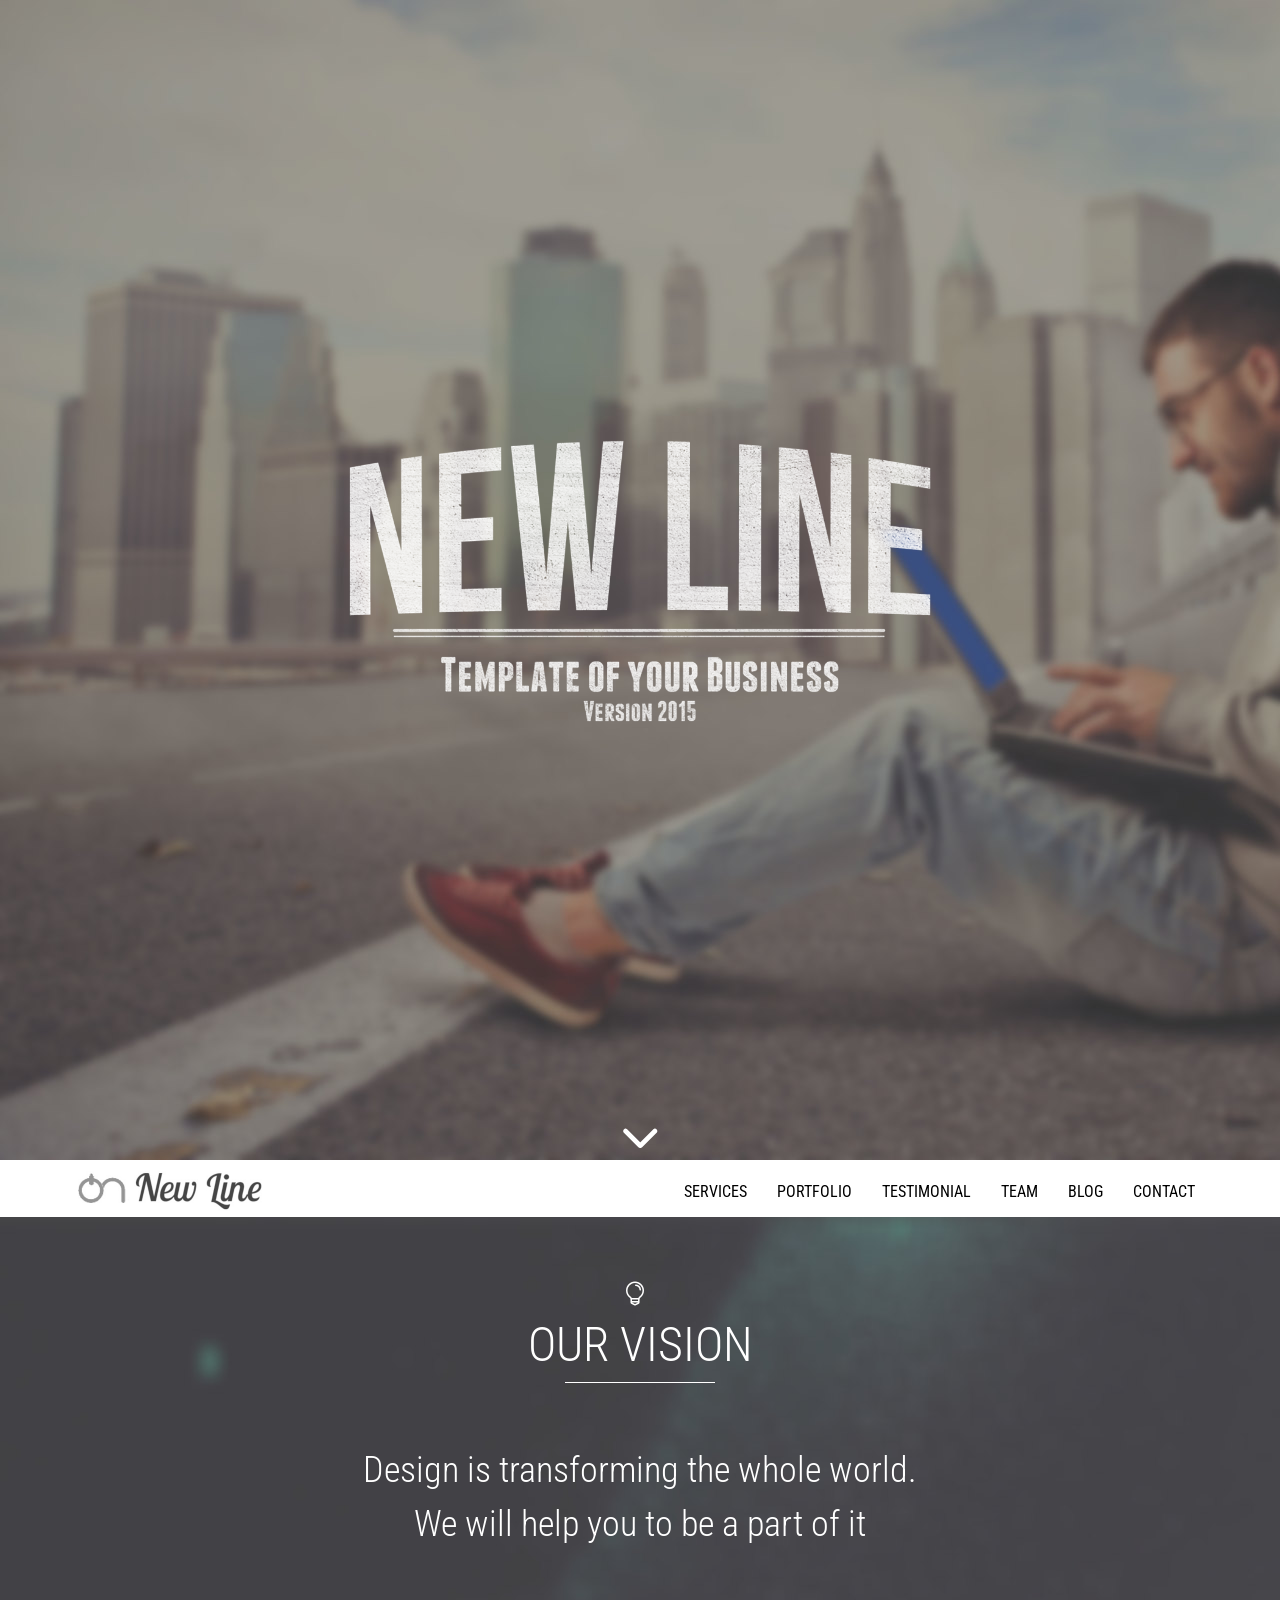
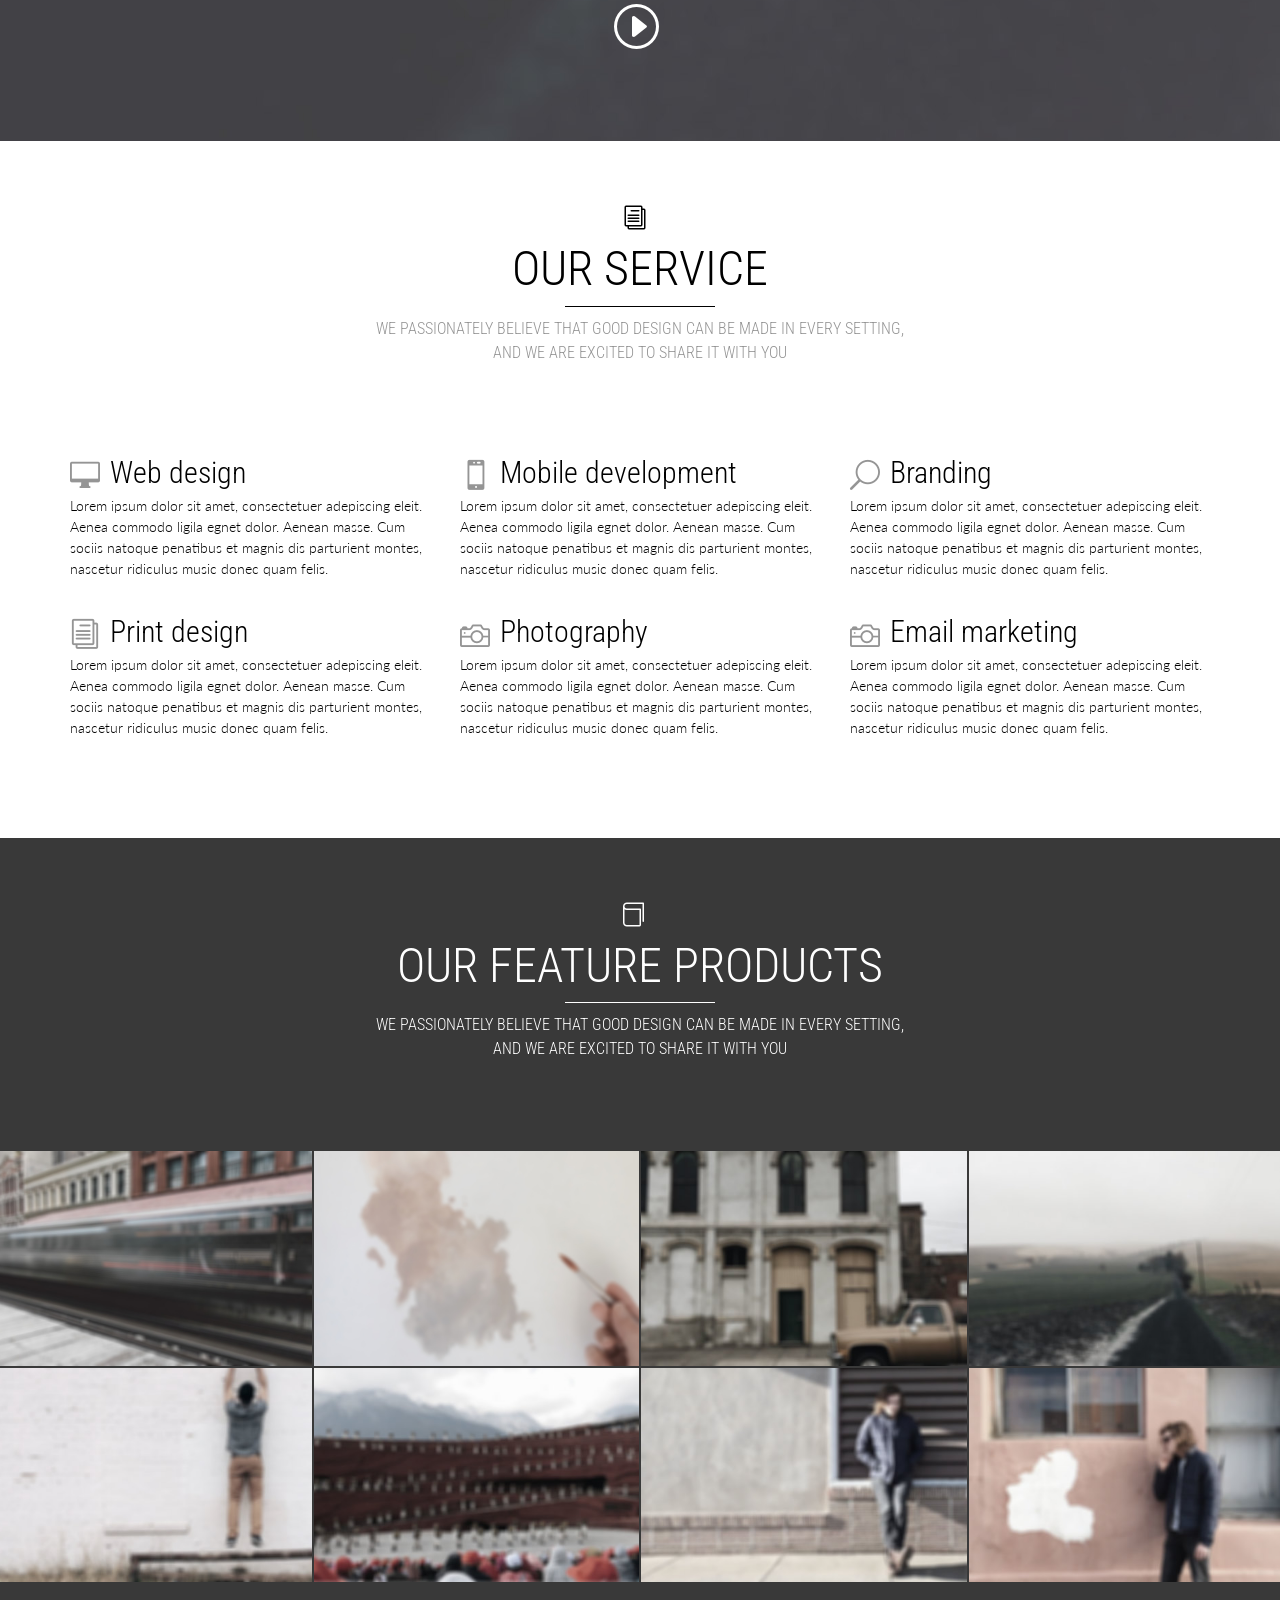
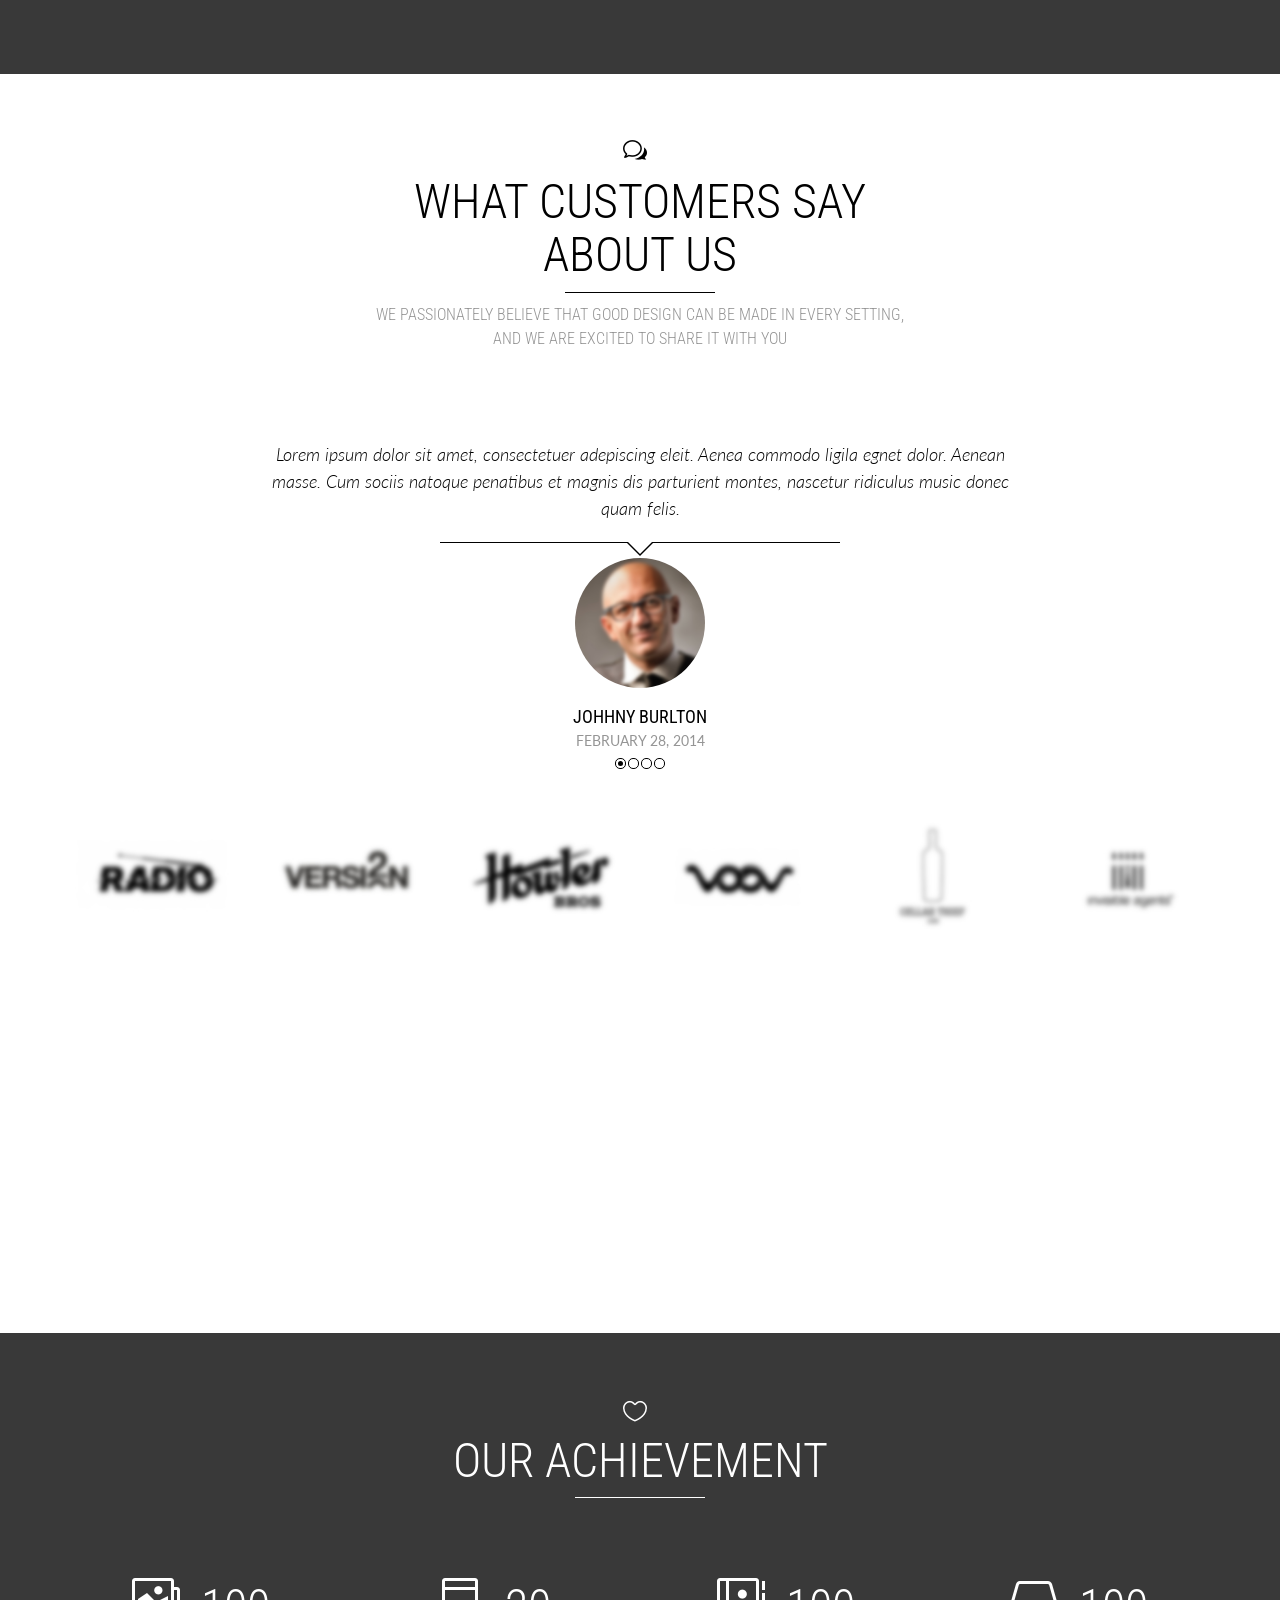
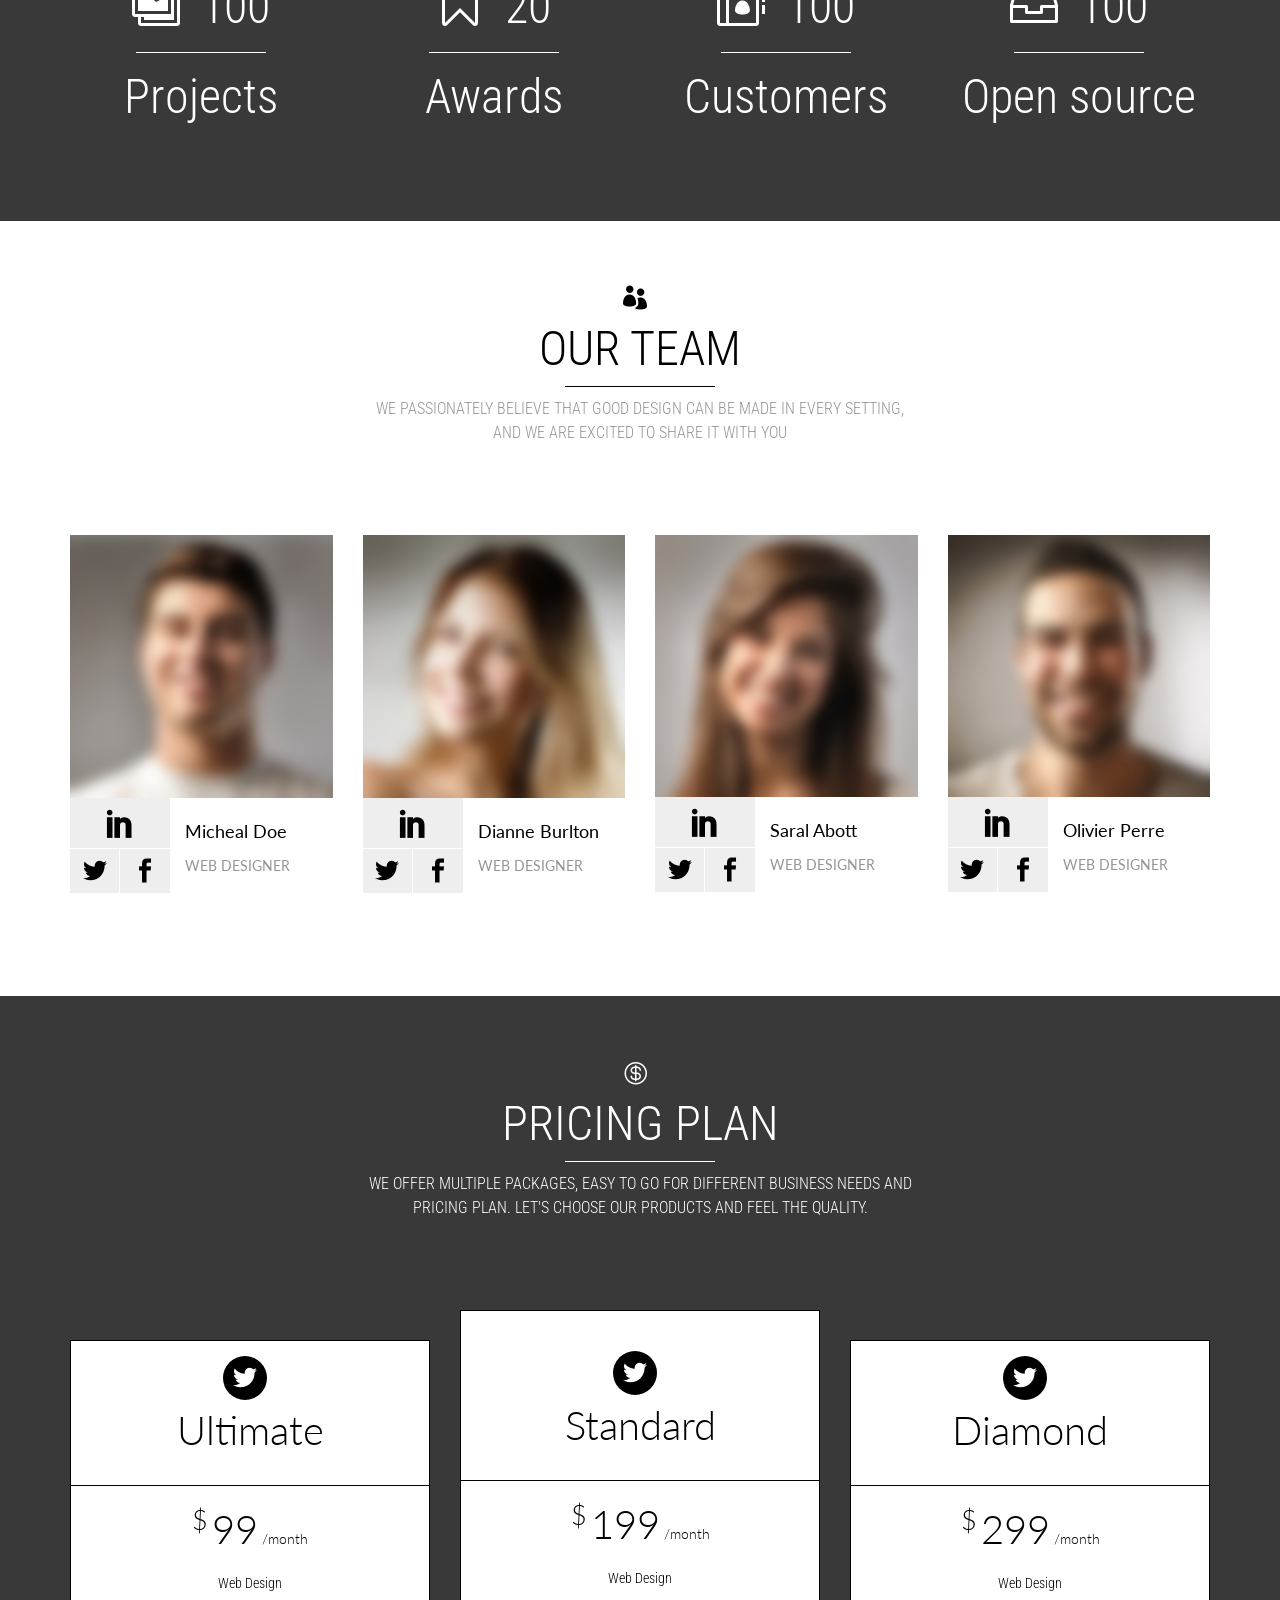
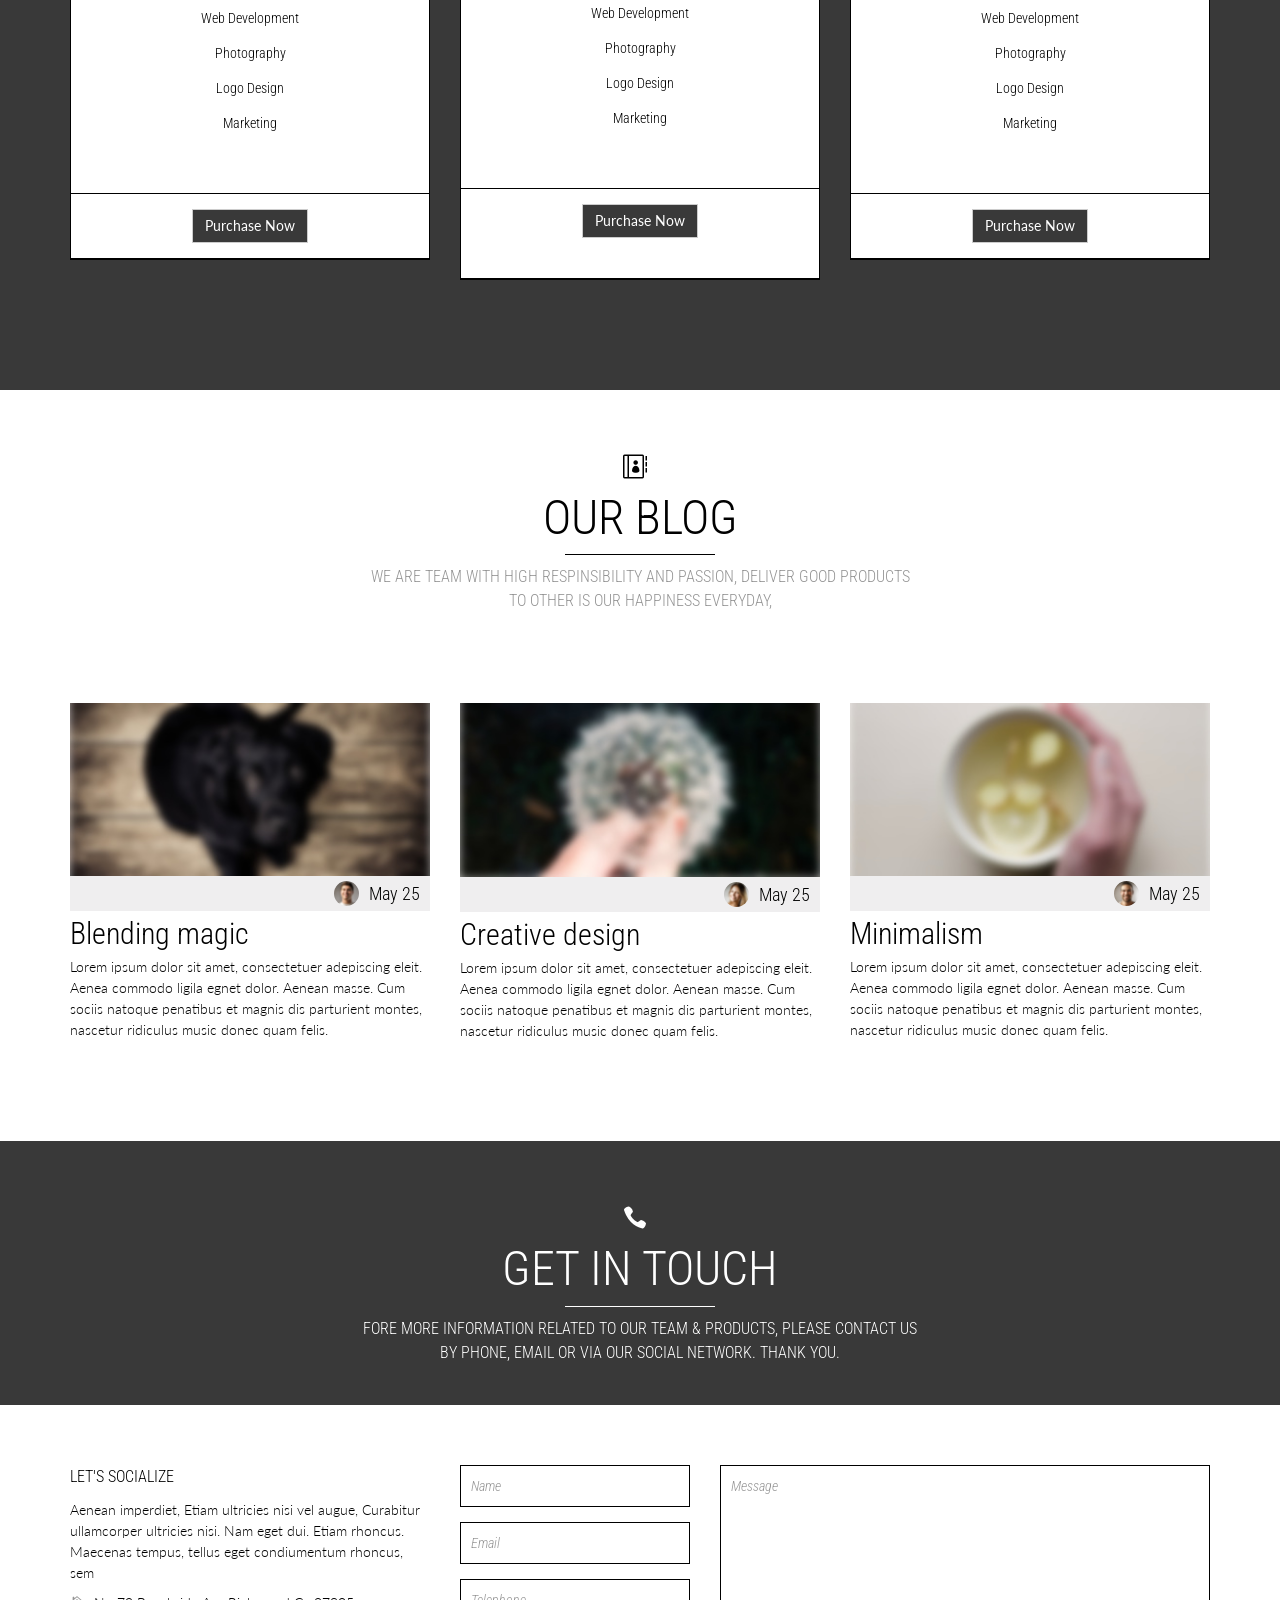
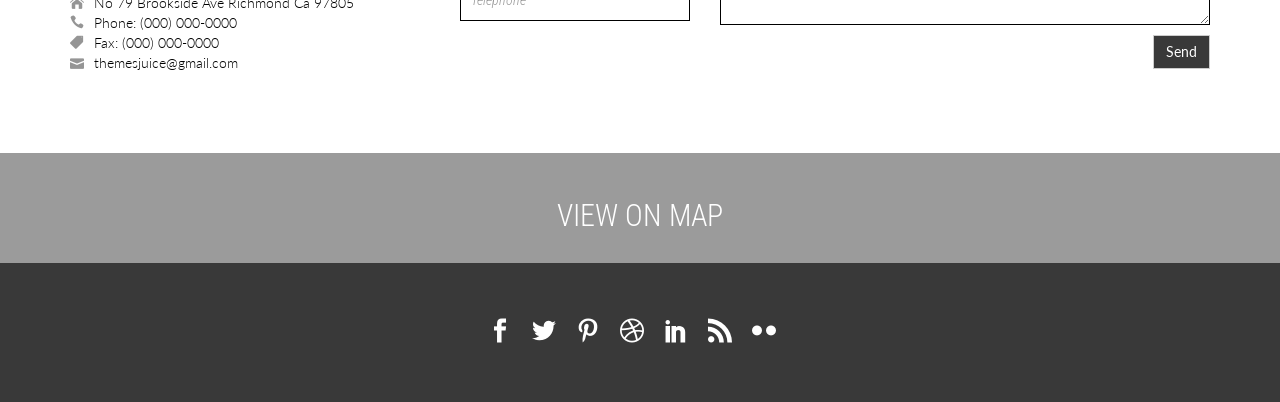
<file: index.html>
<!DOCTYPE html>
<!--[if lt IE 7]>      <html class="no-js lt-ie9 lt-ie8 lt-ie7"> <![endif]-->
<!--[if IE 7]>         <html class="no-js lt-ie9 lt-ie8"> <![endif]-->
<!--[if IE 8]>         <html class="no-js lt-ie9"> <![endif]-->
<!--[if gt IE 8]><!--> <html class="no-js"> <!--<![endif]-->
<head>
         <meta charset="utf-8">
        <meta http-equiv="X-UA-Compatible" content="IE=edge,chrome=1">
        <title>Homepage</title>
        <meta name="keyword" content="">
        <meta name="description" content="">
        <meta name="HandheldFriendly" content="True">
        <meta name="MobileOptimized" content="320">
        <meta http-equiv="cleartype" content="on">

        <!-- For iOS web apps. Delete if not needed. https://github.com/h5bp/mobile-boilerplate/issues/94 -->
        <meta name="apple-mobile-web-app-capable" content="yes">
        <meta name="apple-mobile-web-app-status-bar-style" content="black-translucent">
        <meta name="apple-mobile-web-app-title" content="">

        <meta name="viewport" content="width=device-width, initial-scale=1, minimum-scale = 1.0">
        
        <link href='http://fonts.googleapis.com/css?family=Roboto+Condensed:300italic,400italic,700italic,400,300,700' rel='stylesheet' type='text/css'>
        <link href='http://fonts.googleapis.com/css?family=Lato:300,400,300italic,400italic' rel='stylesheet' type='text/css'>
        
        <!--app css-->
        <link rel="stylesheet" href="vendor/bootstrap/css/bootstrap.min.css" />
        <link rel="stylesheet" href="vendor/elegant_font/style.css" />

        <link rel="stylesheet" href="vendor/flexslider/flexslider.css" />
        <link rel="stylesheet" href="vendor/prettyphoto/css/prettyPhoto.css" />
        <link rel="stylesheet" href="css/style.css" />

        <!--<script type="text/javascript" language="javascript" src="http://www.datatables.net/release-datatables/media/js/jquery.js"></script>-->

        <script src="js/jquery.min.js"></script>

</head>
    <body>
        
        
<header id="head" class="head no-padding">
    
    <img class="hidden-xs big-header" src="img/background/a.jpg">
    <img class="visible-xs big-header" src="img/background/a_phone.jpg">

    <div class="content-wrap">
        <h1>
            <img src="img/header_typo.png" alt="New Line - Template of your bussiness">
        </h1>
    </div>
    
    <div class="hint">
        <a href="">
            <img src="img/background/arrow.png">
        </a>
    </div>
    <div class="background"></div>
</header>
<div id="menu">
    <nav class="navbar navbar-default" role="navigation">
        <div class="container">
            <!-- Brand and toggle get grouped for better mobile display -->
            <div class="navbar-header">
                <button type="button" class="navbar-toggle" data-toggle="collapse" data-target="#menu-content">
                    <span class="sr-only">Toggle navigation</span>
                    <span class="icon-bar"></span>
                    <span class="icon-bar"></span>
                    <span class="icon-bar"></span>
                </button>
                <a class="navbar-brand" href="#">
                    <img src="img/background/logo.jpg">
                </a>
            </div>

            <!-- Collect the nav links, forms, and other content for toggling -->
            <div class="collapse navbar-collapse" id="menu-content">
                <ul class="nav navbar-nav navbar-right">
                    <li><a href="#service">Services</a></li>
                    <li><a href="#project">Portfolio</a></li>
                    <li><a href="#testimonial">Testimonial</a></li>
                    <li><a href="#team">Team</a></li>
                    <li><a href="#blog">Blog</a></li>
                    <li><a href="#contact">Contact</a></li>
                </ul>
            </div><!-- /.navbar-collapse -->
        </div><!-- /.container-fluid -->
    </nav>
</div>
<section id="video" class="alt video" style="background: url('img/background/b.jpg')">
	<div class="container">
		
		<div class="row sec-header">
    <div class="col-sm-6 col-sm-offset-3">
        <i class="icon_lightbulb_alt"></i>
        <h2>
            Our vision        </h2>
        
        <div class="sep"></div>
        
            </div>
</div>


        <div class="row">
        	<div class="col-sm-6 col-sm-offset-3">
        		<h4>Design is transforming the whole world. We will help you to be a part of it</h4>
                <i class="arrow_triangle-right_alt2" data-toggle="modal" data-target="#myModal"></i>
        	</div>
        </div>
	</div>

    <!-- Modal -->
    <div class="modal fade" id="myModal" tabindex="-1" role="dialog" aria-labelledby="myModalLabel" aria-hidden="true">
      <div class="modal-dialog">
        <div class="modal-content">
        
          <div class="modal-body">
            <iframe id="vid" width="420" height="315" src="//www.youtube.com/embed/NYG7WvME8FI?enablejsapi=1&showinfo=0&rel=0" frameborder="0" allowfullscreen></iframe>
          </div>
          <div class="modal-footer">
            <button type="button" class="btn btn-default" data-dismiss="modal">Close</button>
          </div>
        </div>
      </div>
    </div>
</section>
<section id="service" class="service">
    <div class="container">
        
        <div class="row sec-header">
    <div class="col-sm-6 col-sm-offset-3">
        <i class="icon_documents_alt"></i>
        <h2>
            Our service        </h2>
        
        <div class="sep"></div>
        
                <h3 class="sub-title">
            We passionately believe that good design can be made in every setting, and we are excited to share it with you        </h3>
            </div>
</div>

        
                        <div class="row">
                <div class="col-sm-4 item">
            <div class="">
                <i class="icon_desktop"></i>
                <h3>
                    Web design                </h3>
            </div>
            <p>Lorem ipsum dolor sit amet, consectetuer adepiscing eleit. Aenea commodo ligila egnet dolor. Aenean masse. Cum sociis natoque penatibus et magnis dis parturient montes, nascetur ridiculus music donec quam felis.</p>
        </div>
                                <div class="col-sm-4 item">
            <div class="">
                <i class="icon_mobile"></i>
                <h3>
                    Mobile development                </h3>
            </div>
            <p>Lorem ipsum dolor sit amet, consectetuer adepiscing eleit. Aenea commodo ligila egnet dolor. Aenean masse. Cum sociis natoque penatibus et magnis dis parturient montes, nascetur ridiculus music donec quam felis.</p>
        </div>
                                <div class="col-sm-4 item">
            <div class="">
                <i class="icon_search"></i>
                <h3>
                    Branding                </h3>
            </div>
            <p>Lorem ipsum dolor sit amet, consectetuer adepiscing eleit. Aenea commodo ligila egnet dolor. Aenean masse. Cum sociis natoque penatibus et magnis dis parturient montes, nascetur ridiculus music donec quam felis.</p>
        </div>
                </div>
                                <div class="row">
                <div class="col-sm-4 item">
            <div class="">
                <i class="icon_documents_alt"></i>
                <h3>
                    Print design                </h3>
            </div>
            <p>Lorem ipsum dolor sit amet, consectetuer adepiscing eleit. Aenea commodo ligila egnet dolor. Aenean masse. Cum sociis natoque penatibus et magnis dis parturient montes, nascetur ridiculus music donec quam felis.</p>
        </div>
                                <div class="col-sm-4 item">
            <div class="">
                <i class="icon_camera_alt"></i>
                <h3>
                    Photography                </h3>
            </div>
            <p>Lorem ipsum dolor sit amet, consectetuer adepiscing eleit. Aenea commodo ligila egnet dolor. Aenean masse. Cum sociis natoque penatibus et magnis dis parturient montes, nascetur ridiculus music donec quam felis.</p>
        </div>
                                <div class="col-sm-4 item">
            <div class="">
                <i class="icon_camera_alt"></i>
                <h3>
                    Email marketing                </h3>
            </div>
            <p>Lorem ipsum dolor sit amet, consectetuer adepiscing eleit. Aenea commodo ligila egnet dolor. Aenean masse. Cum sociis natoque penatibus et magnis dis parturient montes, nascetur ridiculus music donec quam felis.</p>
        </div>
                </div>
                        
    </div>
</section>
<section id="project" class="project alt">
    <div class="container">
        
        <div class="row sec-header">
    <div class="col-sm-6 col-sm-offset-3">
        <i class="icon_book_alt"></i>
        <h2>
            Our feature products        </h2>
        
        <div class="sep"></div>
        
                <h3 class="sub-title">
            We passionately believe that good design can be made in every setting, and we are excited to share it with you        </h3>
            </div>
</div>

    </div>
    
    <div class="container-fluid">
        <div class="row">
                        <div class="col-sm-6 col-md-3 item">
                <img src="img/portfolio/a.jpg">
                <div class="backdrop"></div>
                <div class="overlay">
                    <h4>
                        Web design                    </h4>
                    <p>
                        <a class="view" href="img/portfolio/a.jpg" rel="prettyPhoto[gallery1]" title="You can add caption to pictures. You can add caption to pictures. You can add caption to pictures.">
                            <i class="icon_search"></i>
                        </a>
                        <a href="">
                            <i class="icon_link"></i>
                        </a>
                    </p>
                </div>
            </div>
                        <div class="col-sm-6 col-md-3 item">
                <img src="img/portfolio/b.jpg">
                <div class="backdrop"></div>
                <div class="overlay">
                    <h4>
                        Web design                    </h4>
                    <p>
                        <a class="view" href="img/portfolio/b.jpg" rel="prettyPhoto[gallery1]" title="You can add caption to pictures. You can add caption to pictures. You can add caption to pictures.">
                            <i class="icon_search"></i>
                        </a>
                        <a href="">
                            <i class="icon_link"></i>
                        </a>
                    </p>
                </div>
            </div>
                        <div class="col-sm-6 col-md-3 item">
                <img src="img/portfolio/c.jpg">
                <div class="backdrop"></div>
                <div class="overlay">
                    <h4>
                        Web design                    </h4>
                    <p>
                        <a class="view" href="img/portfolio/c.jpg" rel="prettyPhoto[gallery1]" title="You can add caption to pictures. You can add caption to pictures. You can add caption to pictures.">
                            <i class="icon_search"></i>
                        </a>
                        <a href="">
                            <i class="icon_link"></i>
                        </a>
                    </p>
                </div>
            </div>
                        <div class="col-sm-6 col-md-3 item">
                <img src="img/portfolio/d.jpg">
                <div class="backdrop"></div>
                <div class="overlay">
                    <h4>
                        Web design                    </h4>
                    <p>
                        <a class="view" href="img/portfolio/d.jpg" rel="prettyPhoto[gallery1]" title="You can add caption to pictures. You can add caption to pictures. You can add caption to pictures.">
                            <i class="icon_search"></i>
                        </a>
                        <a href="">
                            <i class="icon_link"></i>
                        </a>
                    </p>
                </div>
            </div>
                        <div class="col-sm-6 col-md-3 item">
                <img src="img/portfolio/e.jpg">
                <div class="backdrop"></div>
                <div class="overlay">
                    <h4>
                        Web design                    </h4>
                    <p>
                        <a class="view" href="img/portfolio/e.jpg" rel="prettyPhoto[gallery1]" title="You can add caption to pictures. You can add caption to pictures. You can add caption to pictures.">
                            <i class="icon_search"></i>
                        </a>
                        <a href="">
                            <i class="icon_link"></i>
                        </a>
                    </p>
                </div>
            </div>
                        <div class="col-sm-6 col-md-3 item">
                <img src="img/portfolio/f.jpg">
                <div class="backdrop"></div>
                <div class="overlay">
                    <h4>
                        Web design                    </h4>
                    <p>
                        <a class="view" href="img/portfolio/f.jpg" rel="prettyPhoto[gallery1]" title="You can add caption to pictures. You can add caption to pictures. You can add caption to pictures.">
                            <i class="icon_search"></i>
                        </a>
                        <a href="">
                            <i class="icon_link"></i>
                        </a>
                    </p>
                </div>
            </div>
                        <div class="col-sm-6 col-md-3 item">
                <img src="img/portfolio/g.jpg">
                <div class="backdrop"></div>
                <div class="overlay">
                    <h4>
                        Web design                    </h4>
                    <p>
                        <a class="view" href="img/portfolio/g.jpg" rel="prettyPhoto[gallery1]" title="You can add caption to pictures. You can add caption to pictures. You can add caption to pictures.">
                            <i class="icon_search"></i>
                        </a>
                        <a href="">
                            <i class="icon_link"></i>
                        </a>
                    </p>
                </div>
            </div>
                        <div class="col-sm-6 col-md-3 item">
                <img src="img/portfolio/h.jpg">
                <div class="backdrop"></div>
                <div class="overlay">
                    <h4>
                        Web design                    </h4>
                    <p>
                        <a class="view" href="img/portfolio/h.jpg" rel="prettyPhoto[gallery1]" title="You can add caption to pictures. You can add caption to pictures. You can add caption to pictures.">
                            <i class="icon_search"></i>
                        </a>
                        <a href="">
                            <i class="icon_link"></i>
                        </a>
                    </p>
                </div>
            </div>
                    </div>
    </div>
    
</section>
<section id="testimonial" class="testimonial">
    
    <div class="container">
        
        <div class="row sec-header">
    <div class="col-sm-6 col-sm-offset-3">
        <i class="icon_chat_alt"></i>
        <h2>
            What customers say about us        </h2>
        
        <div class="sep"></div>
        
                <h3 class="sub-title">
            We passionately believe that good design can be made in every setting, and we are excited to share it with you        </h3>
            </div>
</div>

        <div class="row individual">
            <div class="flexslider">
                <ul class="slides">
                                        <li class="item">
                        <div class="col-sm-8 col-sm-offset-2">
                            <p class="msg">Lorem ipsum dolor sit amet, consectetuer adepiscing eleit. Aenea commodo ligila egnet dolor. Aenean masse. Cum sociis natoque penatibus et magnis dis parturient montes, nascetur ridiculus music donec quam felis.</p>
                            <div class="indicate"></div>
                            <img src="img/testimonials/a.jpg" class="img-circle avatar">
                            <p class="name">Johhny burlton</p>
                            <p class="date">February 28, 2014</p>
                        </div>
                    </li>
                                        <li class="item">
                        <div class="col-sm-8 col-sm-offset-2">
                            <p class="msg">Lorem ipsum dolor sit amet, consectetuer adepiscing eleit. Aenea commodo ligila egnet dolor. Aenean masse. Cum sociis natoque penatibus et magnis dis parturient montes, nascetur ridiculus music donec quam felis.</p>
                            <div class="indicate"></div>
                            <img src="img/testimonials/i.jpg" class="img-circle avatar">
                            <p class="name">Johhny burlton</p>
                            <p class="date">February 28, 2014</p>
                        </div>
                    </li>
                                        <li class="item">
                        <div class="col-sm-8 col-sm-offset-2">
                            <p class="msg">Lorem ipsum dolor sit amet, consectetuer adepiscing eleit. Aenea commodo ligila egnet dolor. Aenean masse. Cum sociis natoque penatibus et magnis dis parturient montes, nascetur ridiculus music donec quam felis.</p>
                            <div class="indicate"></div>
                            <img src="img/testimonials/k.jpg" class="img-circle avatar">
                            <p class="name">Johhny burlton</p>
                            <p class="date">February 28, 2014</p>
                        </div>
                    </li>
                                        <li class="item">
                        <div class="col-sm-8 col-sm-offset-2">
                            <p class="msg">Lorem ipsum dolor sit amet, consectetuer adepiscing eleit. Aenea commodo ligila egnet dolor. Aenean masse. Cum sociis natoque penatibus et magnis dis parturient montes, nascetur ridiculus music donec quam felis.</p>
                            <div class="indicate"></div>
                            <img src="img/testimonials/h.jpg" class="img-circle avatar">
                            <p class="name">Johhny burlton</p>
                            <p class="date">February 28, 2014</p>
                        </div>
                    </li>
                                    </ul>
            </div>
        </div>
        
        <div class="row company">
                        <div class="col-md-2 col-xs-6">
                <img src="img/testimonials/b.jpg">
            </div>
                        <div class="col-md-2 col-xs-6">
                <img src="img/testimonials/c.jpg">
            </div>
                        <div class="col-md-2 col-xs-6">
                <img src="img/testimonials/d.jpg">
            </div>
                        <div class="col-md-2 col-xs-6">
                <img src="img/testimonials/e.jpg">
            </div>
                        <div class="col-md-2 col-xs-6">
                <img src="img/testimonials/f.jpg">
            </div>
                        <div class="col-md-2 col-xs-6">
                <img src="img/testimonials/g.jpg">
            </div>
                    </div>
        
    </div>
    
</section>
<section class="parallax empty" style="background-image: url('img/background/c.jpg')">
    <div class="container"></div>
</section>
<section id="achievement" class="achievement alt">
    <div class="container">
        
        <div class="row sec-header">
    <div class="col-sm-6 col-sm-offset-3">
        <i class="icon_heart_alt"></i>
        <h2>
            Our achievement        </h2>
        
        <div class="sep"></div>
        
            </div>
</div>

        
        <div class="row">
                        <div class="col-sm-3 item">
                <div class="">
                    <span>
                        <i class="icon_images"></i>
                    </span>
                    <span class="stat">
                        100                    </span>
                </div>
                <div class="sep">
                    
                </div>
                <div>
                    <span>Projects</span>
                </div>
            </div>
                        <div class="col-sm-3 item">
                <div class="">
                    <span>
                        <i class="icon_ribbon_alt"></i>
                    </span>
                    <span class="stat">
                        20                    </span>
                </div>
                <div class="sep">
                    
                </div>
                <div>
                    <span>Awards</span>
                </div>
            </div>
                        <div class="col-sm-3 item">
                <div class="">
                    <span>
                        <i class="icon_contacts_alt"></i>
                    </span>
                    <span class="stat">
                        100                    </span>
                </div>
                <div class="sep">
                    
                </div>
                <div>
                    <span>Customers</span>
                </div>
            </div>
                        <div class="col-sm-3 item">
                <div class="">
                    <span>
                        <i class="icon_drawer_alt"></i>
                    </span>
                    <span class="stat">
                        100                    </span>
                </div>
                <div class="sep">
                    
                </div>
                <div>
                    <span>Open source</span>
                </div>
            </div>
                    </div>
        
    </div>
</section>
<section id="team" class="team">
    <div class="container">
        
        <div class="row sec-header">
    <div class="col-sm-6 col-sm-offset-3">
        <i class="icon_group"></i>
        <h2>
            Our team        </h2>
        
        <div class="sep"></div>
        
                <h3 class="sub-title">
            We passionately believe that good design can be made in every setting, and we are excited to share it with you         </h3>
            </div>
</div>

        
        <div class="row team-wrapper">
            
                        <div class="col-sm-3 item">
                <img src="img/team/a.jpg" class="">
                
                <div class="clearfix">
                    
                    <ul class="social clearfix">
                        <li>
                            <a class="i-wrapper" href="">
                                <i class="social_linkedin"></i>
                            </a>
                        </li>
                        <li>
                            <a class="i-wrapper" href="">
                                <i class="social_twitter"></i>
                            </a>
                        </li>
                        <li>
                            <a class="i-wrapper" href="">
                                <i class="social_facebook"></i>
                            </a>
                        </li>
                    </ul>
                    
                    <div class="info">
                        <p class="name">Micheal Doe</p>
                        <p class="pos">Web designer</p>
                    </div>
                </div>
            </div>
                        <div class="col-sm-3 item">
                <img src="img/team/b.jpg" class="">
                
                <div class="clearfix">
                    
                    <ul class="social clearfix">
                        <li>
                            <a class="i-wrapper" href="">
                                <i class="social_linkedin"></i>
                            </a>
                        </li>
                        <li>
                            <a class="i-wrapper" href="">
                                <i class="social_twitter"></i>
                            </a>
                        </li>
                        <li>
                            <a class="i-wrapper" href="">
                                <i class="social_facebook"></i>
                            </a>
                        </li>
                    </ul>
                    
                    <div class="info">
                        <p class="name">Dianne Burlton</p>
                        <p class="pos">Web designer</p>
                    </div>
                </div>
            </div>
                        <div class="col-sm-3 item">
                <img src="img/team/c.jpg" class="">
                
                <div class="clearfix">
                    
                    <ul class="social clearfix">
                        <li>
                            <a class="i-wrapper" href="">
                                <i class="social_linkedin"></i>
                            </a>
                        </li>
                        <li>
                            <a class="i-wrapper" href="">
                                <i class="social_twitter"></i>
                            </a>
                        </li>
                        <li>
                            <a class="i-wrapper" href="">
                                <i class="social_facebook"></i>
                            </a>
                        </li>
                    </ul>
                    
                    <div class="info">
                        <p class="name">Saral Abott</p>
                        <p class="pos">Web designer</p>
                    </div>
                </div>
            </div>
                        <div class="col-sm-3 item">
                <img src="img/team/d.jpg" class="">
                
                <div class="clearfix">
                    
                    <ul class="social clearfix">
                        <li>
                            <a class="i-wrapper" href="">
                                <i class="social_linkedin"></i>
                            </a>
                        </li>
                        <li>
                            <a class="i-wrapper" href="">
                                <i class="social_twitter"></i>
                            </a>
                        </li>
                        <li>
                            <a class="i-wrapper" href="">
                                <i class="social_facebook"></i>
                            </a>
                        </li>
                    </ul>
                    
                    <div class="info">
                        <p class="name">Olivier Perre</p>
                        <p class="pos">Web designer</p>
                    </div>
                </div>
            </div>
                    </div>
    </div>			
</section><section id="pricing" class="pricing alt">
    <div class="container">
        
        <div class="row sec-header">
    <div class="col-sm-6 col-sm-offset-3">
        <i class="icon_currency"></i>
        <h2>
            Pricing plan        </h2>
        
        <div class="sep"></div>
        
                <h3 class="sub-title">
            We offer multiple packages, easy to go for different business needs and pricing plan. Let's choose our products and feel the quality.        </h3>
            </div>
</div>

        
        <div class="row">
                        <article class="col-sm-4 ">
                <ul class="item-wrapper">
                    <li class="head">
                        <i class="social_twitter"></i> 
                        <p>Ultimate</p> 
                    </li>
                    <li class="price">
                        <span class="unit">$</span>
                        <span class="tag">99</span>
                        <span class="duraction">/month</span>
                    </li>

                                        <li class="feature ">
                        Web Design                    </li>
                                        <li class="feature ">
                        Web Development                    </li>
                                        <li class="feature ">
                        Photography                    </li>
                                        <li class="feature ">
                        Logo Design                    </li>
                                        <li class="feature last">
                        Marketing                    </li>
                                        
                    <li>
                            <a class="btn btn-default" href="">Purchase Now</a>
                    </li>
                </ul>
            </article>
                        <article class="col-sm-4 emphasize">
                <ul class="item-wrapper">
                    <li class="head">
                        <i class="social_twitter"></i> 
                        <p>Standard</p> 
                    </li>
                    <li class="price">
                        <span class="unit">$</span>
                        <span class="tag">199</span>
                        <span class="duraction">/month</span>
                    </li>

                                        <li class="feature ">
                        Web Design                    </li>
                                        <li class="feature ">
                        Web Development                    </li>
                                        <li class="feature ">
                        Photography                    </li>
                                        <li class="feature ">
                        Logo Design                    </li>
                                        <li class="feature last">
                        Marketing                    </li>
                                        
                    <li>
                            <a class="btn btn-default" href="">Purchase Now</a>
                    </li>
                </ul>
            </article>
                        <article class="col-sm-4 ">
                <ul class="item-wrapper">
                    <li class="head">
                        <i class="social_twitter"></i> 
                        <p>Diamond</p> 
                    </li>
                    <li class="price">
                        <span class="unit">$</span>
                        <span class="tag">299</span>
                        <span class="duraction">/month</span>
                    </li>

                                        <li class="feature ">
                        Web Design                    </li>
                                        <li class="feature ">
                        Web Development                    </li>
                                        <li class="feature ">
                        Photography                    </li>
                                        <li class="feature ">
                        Logo Design                    </li>
                                        <li class="feature last">
                        Marketing                    </li>
                                        
                    <li>
                            <a class="btn btn-default" href="">Purchase Now</a>
                    </li>
                </ul>
            </article>
                    </div>
    </div>
</section>

<section id="blog" class="blog">
    <div class="container">

        <div class="row sec-header">
    <div class="col-sm-6 col-sm-offset-3">
        <i class="icon_contacts_alt"></i>
        <h2>
            Our blog        </h2>
        
        <div class="sep"></div>
        
                <h3 class="sub-title">
            We are team with high respinsibility and passion, deliver good products to other is our happiness everyday,        </h3>
            </div>
</div>


        <div class="row blog">

                        <div class="col-sm-4 item clearfix">

                <a href="#">
                    <img src="img/blog/a.jpg">
                </a>

                <div class="crd-info clearfix">
                    <span class="date">
                        May 25                    </span>
                    <span class="avatar">
                        <img src="img/team/a.jpg" class="img-circle">
                    </span>
                </div>

                <div class="cont-info">
                    <h3>
                        <a href="">
                            Blending magic                        </a>
                    </h3>
                    <p>
                        Lorem ipsum dolor sit amet, consectetuer adepiscing eleit. Aenea commodo ligila egnet dolor. Aenean masse. Cum sociis natoque penatibus et magnis dis parturient montes, nascetur ridiculus music donec quam felis.                    </p>
                </div>

            </div>
                        <div class="col-sm-4 item clearfix">

                <a href="#">
                    <img src="img/blog/b.jpg">
                </a>

                <div class="crd-info clearfix">
                    <span class="date">
                        May 25                    </span>
                    <span class="avatar">
                        <img src="img/team/b.jpg" class="img-circle">
                    </span>
                </div>

                <div class="cont-info">
                    <h3>
                        <a href="">
                            Creative design                        </a>
                    </h3>
                    <p>
                        Lorem ipsum dolor sit amet, consectetuer adepiscing eleit. Aenea commodo ligila egnet dolor. Aenean masse. Cum sociis natoque penatibus et magnis dis parturient montes, nascetur ridiculus music donec quam felis.                    </p>
                </div>

            </div>
                        <div class="col-sm-4 item clearfix">

                <a href="#">
                    <img src="img/blog/c.jpg">
                </a>

                <div class="crd-info clearfix">
                    <span class="date">
                        May 25                    </span>
                    <span class="avatar">
                        <img src="img/team/d.jpg" class="img-circle">
                    </span>
                </div>

                <div class="cont-info">
                    <h3>
                        <a href="">
                            Minimalism                        </a>
                    </h3>
                    <p>
                        Lorem ipsum dolor sit amet, consectetuer adepiscing eleit. Aenea commodo ligila egnet dolor. Aenean masse. Cum sociis natoque penatibus et magnis dis parturient montes, nascetur ridiculus music donec quam felis.                    </p>
                </div>

            </div>
            
        </div>
    </div>
</section>
    
<section id="contact" class="contact alt">
    <div class="container">
        <div class="row sec-header">
    <div class="col-sm-6 col-sm-offset-3">
        <i class="icon_phone"></i>
        <h2>
            Get in touch        </h2>
        
        <div class="sep"></div>
        
                <h3 class="sub-title">
            Fore more information related to our team & products, please contact us by phone, email or via our social network. Thank you.        </h3>
            </div>
</div>

    </div>
    
    <div class="con-wrap">
        <div class="container">
            <div class="row">

                <div class="col-sm-4 item">
                    <h3>Let's socialize</h3>
                    <p>Aenean imperdiet, Etiam ultricies nisi vel augue, Curabitur ullamcorper ultricies nisi. Nam eget dui. Etiam rhoncus. Maecenas tempus, tellus eget condiumentum rhoncus, sem</p>

                    <ul>
                        <li><i class="icon_house"></i>No 79 Brookside Ave Richmond Ca 97805</li>
                        <li><i class="icon_phone"></i>Phone: (000) 000-0000</li>
                        <li><i class="icon_tag"></i>Fax: (000) 000-0000</li>
                        <li><i class="icon_mail"></i>themesjuice@gmail.com</li>
                    </ul>
                </div>

                <div class="col-sm-8 item">
                    <form>
                        <div class="row">
                            <div class="col-sm-4">
                                <input name="name" placeholder="Name">
                                <input name="email" placeholder="Email">
                                <input name="telephone"  placeholder="Telephone">
                            </div>
                             <div class="col-sm-8">
                                 <textarea name="message"  placeholder="Message"></textarea>
                                 <a class="btn btn-default">
                                     Send
                                 </a>
                            </div>
                        </div>
                    </form>
                </div>

            </div>
        </div>
    </div>
</section>
<section id="map" class="map no-padding">
	<div id="map_content"></div>
	<div class="backdrop">
		<h3>View on map</h3>
	</div>
</section><footer class="alt">
	<div class="container">
		<div class="row">
			<div class="col-sm-12">
				<ul class="clearfix">
					<li>
						<a href="">
							<i class="social_facebook"></i>	
						</a>
					</li>
					<li>
						<a href="">
							<i class="social_twitter"></i>	
						</a>
					</li>
					<li>
						<a href="">
							<i class="social_pinterest"></i>	
						</a>
					</li>
					<li>
						<a href="">
							<i class="social_dribbble"></i>	
						</a>
					</li>
					<li>
						<a href="">
							<i class="social_linkedin"></i>	
						</a>
					</li>
					<li>
						<a href="">
							<i class="social_rss"></i>	
						</a>
					</li>
					<li>
						<a href="">
							<i class="social_flickr"></i>	
						</a>
					</li>
				</ul>
			</div>
		</div>
	</div>
</footer>        
        <script src="vendor/flexslider/jquery.flexslider.js"></script>
        <script type="text/javascript" src="http://maps.google.com/maps/api/js?sensor=false"></script>
        <script src="vendor/bootstrap/js/bootstrap.min.js"></script>
        <script src="vendor/jquery-scrollto.js"></script>
        <script src="vendor/prettyphoto/js/jquery.prettyPhoto.js"></script>
        <script src="vendor/jquery.animateNumber.min.js"></script>
        <script src="vendor/imagesloaded.pkgd.min.js"></script>
        <script src="js/main.js"></script>
    </body>
</html>
</file>
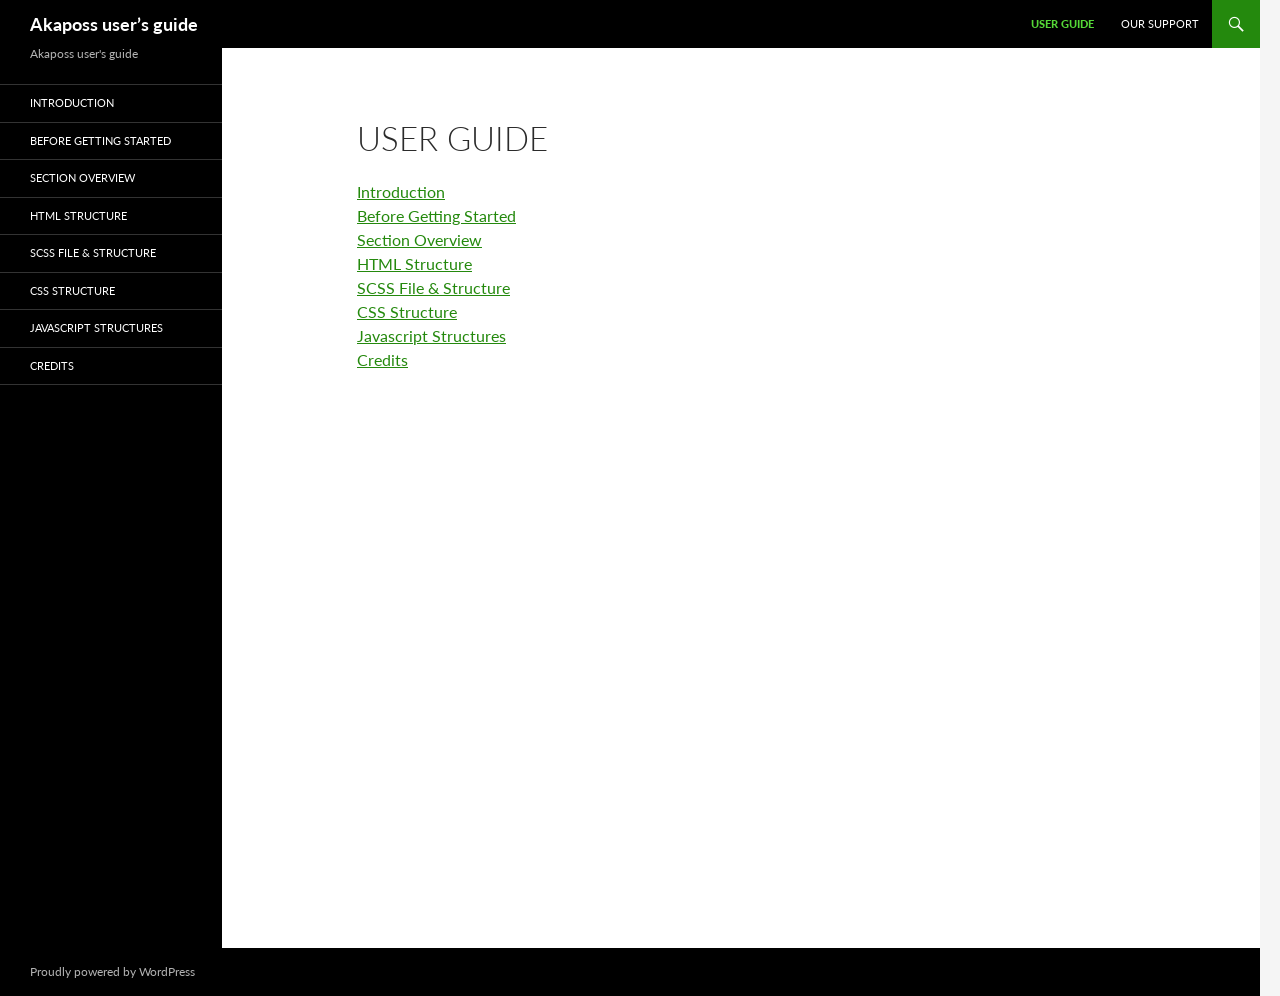
<file: guide/index.html>
<!DOCTYPE html>
<!--[if IE 7]>
<html class="ie ie7" lang="en-US">
<![endif]-->
<!--[if IE 8]>
<html class="ie ie8" lang="en-US">
<![endif]-->
<!--[if !(IE 7) | !(IE 8) ]><!-->
<html lang="en-US">
<!--<![endif]-->
<head>
<base href="" />

	<meta charset="UTF-8">
	<meta name="viewport" content="width=device-width">
	<title>Akaposs user's guide | Akaposs user&#039;s guide</title>
	
	
	<!--[if lt IE 9]>
	<script src="wp-content/themes/twentyfourteen/js/html5.js"></script>
	<![endif]-->
	<meta name='robots' content='noindex,follow' />



<link rel='stylesheet' id='twentyfourteen-lato-css'  href='//fonts.googleapis.com/css?family=Lato%3A300%2C400%2C700%2C900%2C300italic%2C400italic%2C700italic' type='text/css' media='all' />
<link rel='stylesheet' id='genericons-css'  href='wp-content/themes/twentyfourteen/genericons/genericons.css?ver=3.0.2' type='text/css' media='all' />
<link rel='stylesheet' id='twentyfourteen-style-css'  href='wp-content/themes/twentyfourteen/style.css?ver=4.0' type='text/css' media='all' />
<!--[if lt IE 9]>
<link rel='stylesheet' id='twentyfourteen-ie-css'  href='wp-content/themes/twentyfourteen/css/ie.css?ver=20131205' type='text/css' media='all' />
<![endif]-->
<script type='text/javascript' src='wp-includes/js/jquery/jquery.js?ver=1.11.1'></script>
<script type='text/javascript' src='wp-includes/js/jquery/jquery-migrate.min.js?ver=1.2.1'></script>

 

<link rel='canonical' href='' />
<link rel='shortlink' href='' />
</head>

<body class="home page page-id-29 page-template-default masthead-fixed full-width grid">
<div id="page" class="hfeed site">
	
	<header id="masthead" class="site-header" role="banner">
		<div class="header-main">
			<h1 class="site-title"><a href="" rel="home">Akaposs user&#8217;s guide</a></h1>

			<div class="search-toggle">
				<a href="#search-container" class="screen-reader-text">Search</a>
			</div>

			<nav id="primary-navigation" class="site-navigation primary-navigation" role="navigation">
				<h1 class="menu-toggle">Primary Menu</h1>
				<a class="screen-reader-text skip-link" href="#content">Skip to content</a>
				<div class="menu-main-container"><ul id="menu-main" class="nav-menu"><li id="menu-item-34" class="menu-item menu-item-type-post_type menu-item-object-page current-menu-item page_item page-item-29 current_page_item menu-item-34"><a href="../index.html">User Guide</a></li>
<li id="menu-item-33" class="menu-item menu-item-type-post_type menu-item-object-page menu-item-33"><a href="our-support/index.html">Our Support</a></li>
</ul></div>			</nav>
		</div>
		
			</header><!-- #masthead -->

	<div id="main" class="site-main">
<div id="main-content" class="main-content">

	<div id="primary" class="content-area">
		<div id="content" class="site-content" role="main">

			
<article id="post-29" class="post-29 page type-page status-publish hentry">
	<header class="entry-header"><h1 class="entry-title">User Guide</h1></header><!-- .entry-header -->
	<div class="entry-content">
		<div class="menu-sidebar-container"><ul id="short_menu_541c174b68e08" class="shortcode_menu  wpsm-menu wpsm-vertical menu_enhance  "><li id="menu-item-22" class="menu-item menu-item-type-post_type menu-item-object-page menu-item-22"><a href="introduction/index.html">Introduction</a></li>
<li id="menu-item-21" class="menu-item menu-item-type-post_type menu-item-object-page menu-item-21"><a href="before-getting-started/index.html">Before Getting Started</a></li>
<li id="menu-item-27" class="menu-item menu-item-type-post_type menu-item-object-page menu-item-27"><a href="section-overview/index.html">Section Overview</a></li>
<li id="menu-item-20" class="menu-item menu-item-type-post_type menu-item-object-page menu-item-20"><a href="html-structure/index.html">HTML Structure</a></li>
<li id="menu-item-19" class="menu-item menu-item-type-post_type menu-item-object-page menu-item-19"><a href="scss-file-structure/index.html">SCSS File &#038; Structure</a></li>
<li id="menu-item-18" class="menu-item menu-item-type-post_type menu-item-object-page menu-item-18"><a href="css-structure/index.html">CSS Structure</a></li>
<li id="menu-item-28" class="menu-item menu-item-type-post_type menu-item-object-page menu-item-28"><a href="javascript-structures/index.html">Javascript Structures</a></li>
<li id="menu-item-49" class="menu-item menu-item-type-post_type menu-item-object-page menu-item-49"><a href="credits/index.html">Credits</a></li>
</ul></div><div class="clear"></div>
			<style>
				#short_menu_541c174b68e08 {  }
				#short_menu_541c174b68e08 ul.wpsm-arrow-enabled:before { color:rgba(0,0,0,0.8); } 
				#short_menu_541c174b68e08 ul, #short_menu_541c174b68e08 ul ul { background: rgba(0,0,0,0.8); }
				#short_menu_541c174b68e08 a {  }
				#short_menu_541c174b68e08 a:hover {  }
				#short_menu_541c174b68e08 ul a { color:#e0e0e0;  }
				#short_menu_541c174b68e08 ul a:hover { color:#ffffff;  }
				
			</style>
			<script type="text/javascript">
				var show_arrow = "true";var $sm = jQuery.noConflict();
					jQuery(function ($) {
						$("#short_menu_541c174b68e08").tinyNav();
						$("#short_menu_541c174b68e08").next().addClass("shortcode-menu-mobile");
						
						shortcode_menu_responsive();
					});
					jQuery(window).resize(function($){
						shortcode_menu_responsive();
					});
					function shortcode_menu_responsive()
					{
						var window_width = $sm(window).width();
						if(window_width <= 650)
						{
							$sm("#short_menu_541c174b68e08").hide();
							$sm("#short_menu_541c174b68e08").next().show();
						}
						else
						{
							$sm("#short_menu_541c174b68e08").show();
							$sm("#short_menu_541c174b68e08").next().hide();
						}
					}</script>
	</div><!-- .entry-content -->
</article><!-- #post-## -->

		</div><!-- #content -->
	</div><!-- #primary -->
	</div><!-- #main-content -->

<div id="secondary">
		<h2 class="site-description">Akaposs user&#039;s guide</h2>
	
		<nav role="navigation" class="navigation site-navigation secondary-navigation">
		<div class="menu-sidebar-container"><ul id="menu-sidebar-1" class="menu"><li class="menu-item menu-item-type-post_type menu-item-object-page menu-item-22"><a href="introduction/index.html">Introduction</a></li>
<li class="menu-item menu-item-type-post_type menu-item-object-page menu-item-21"><a href="before-getting-started/index.html">Before Getting Started</a></li>
<li class="menu-item menu-item-type-post_type menu-item-object-page menu-item-27"><a href="section-overview/index.html">Section Overview</a></li>
<li class="menu-item menu-item-type-post_type menu-item-object-page menu-item-20"><a href="html-structure/index.html">HTML Structure</a></li>
<li class="menu-item menu-item-type-post_type menu-item-object-page menu-item-19"><a href="scss-file-structure/index.html">SCSS File &#038; Structure</a></li>
<li class="menu-item menu-item-type-post_type menu-item-object-page menu-item-18"><a href="css-structure/index.html">CSS Structure</a></li>
<li class="menu-item menu-item-type-post_type menu-item-object-page menu-item-28"><a href="javascript-structures/index.html">Javascript Structures</a></li>
<li class="menu-item menu-item-type-post_type menu-item-object-page menu-item-49"><a href="credits/index.html">Credits</a></li>
</ul></div>	</nav>
	
	</div><!-- #secondary -->

		</div><!-- #main -->

		<footer id="colophon" class="site-footer" role="contentinfo">

			
			<div class="site-info">
								<a href="http://wordpress.org/">Proudly powered by WordPress</a>
			</div><!-- .site-info -->
		</footer><!-- #colophon -->
	</div><!-- #page -->

	<link rel='stylesheet' id='shortcode-menu-style-css'  href='wp-content/plugins/shortcode-menu/shortcode-menu.css?ver=4.0' type='text/css' media='all' />
<script type='text/javascript' src='wp-includes/js/comment-reply.min.js?ver=4.0'></script>
<script type='text/javascript' src='wp-content/themes/twentyfourteen/js/functions.js?ver=20131209'></script>
<script type='text/javascript' src='wp-content/plugins/shortcode-menu/js/enhance.menu.js?ver=4.0'></script>
<script type='text/javascript' src='wp-content/plugins/shortcode-menu/js/tinynav.min.js?ver=4.0'></script>
</body>
</html>
</file>
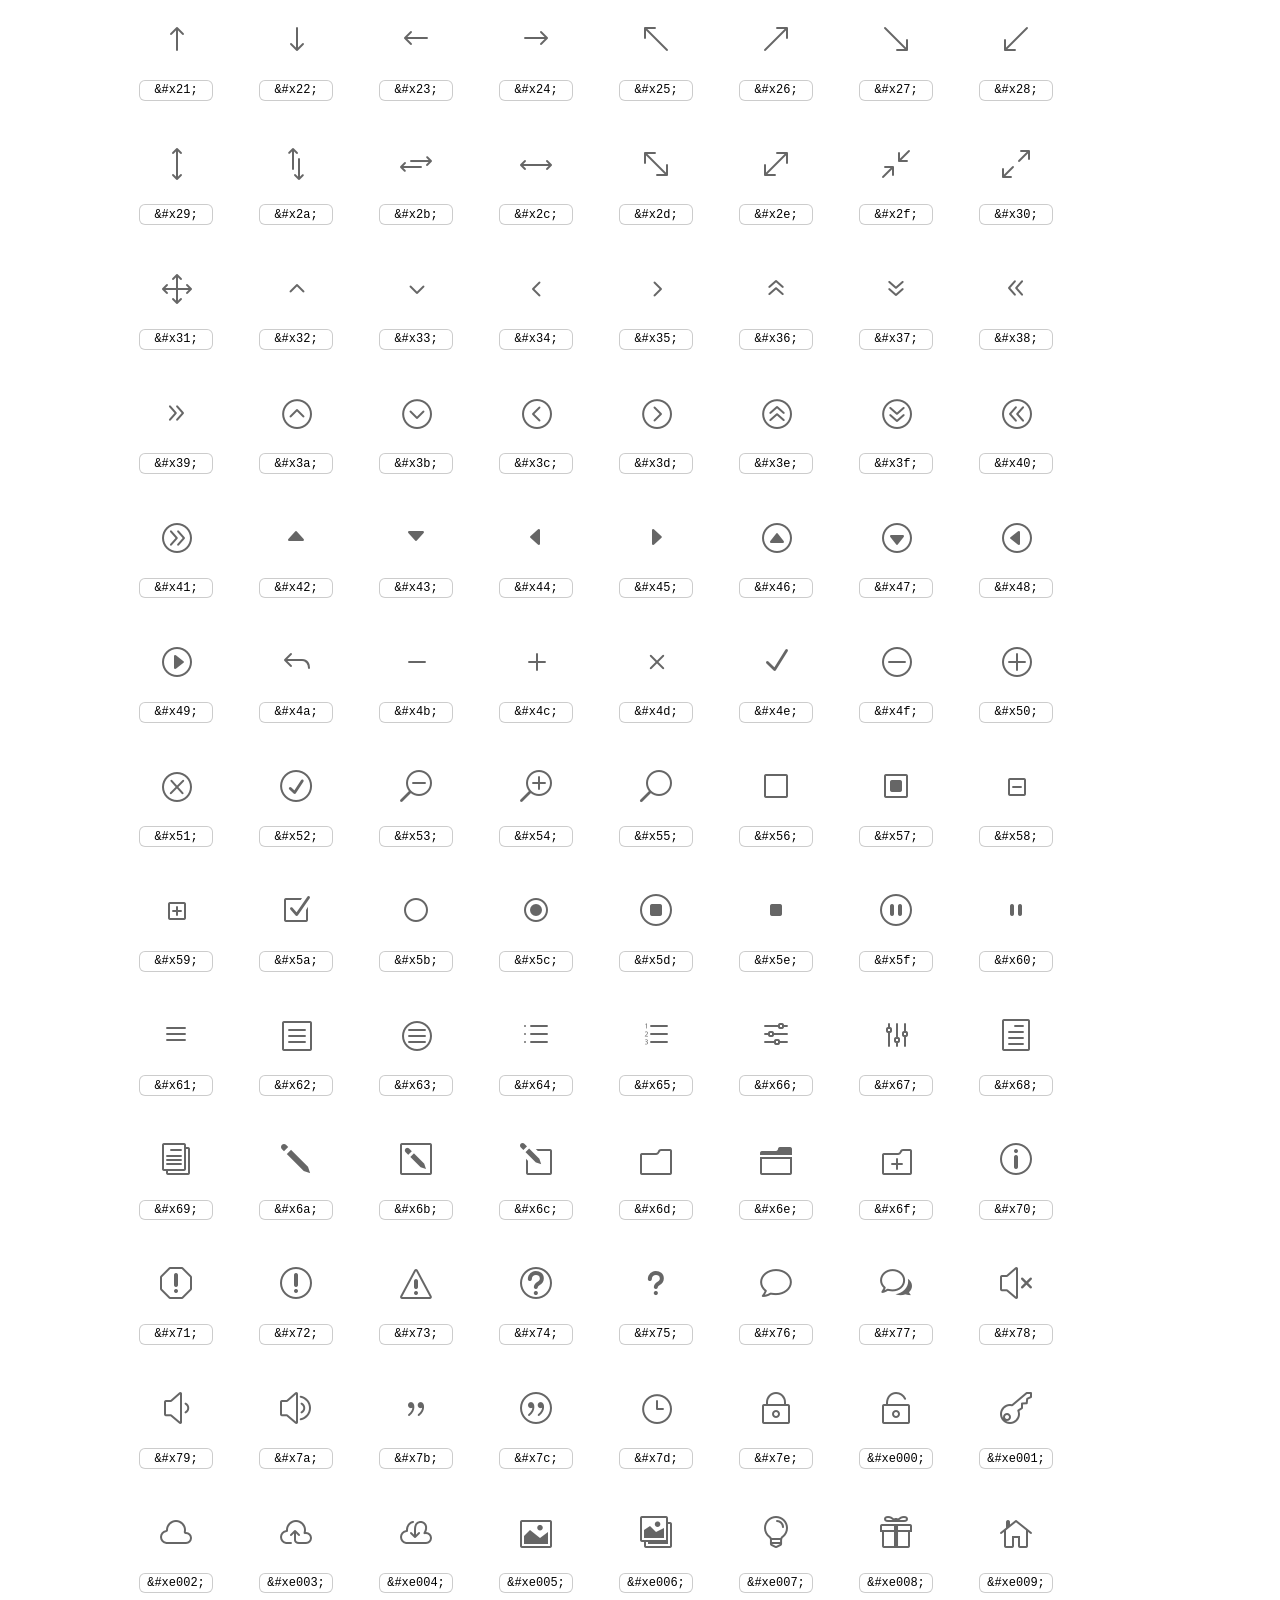
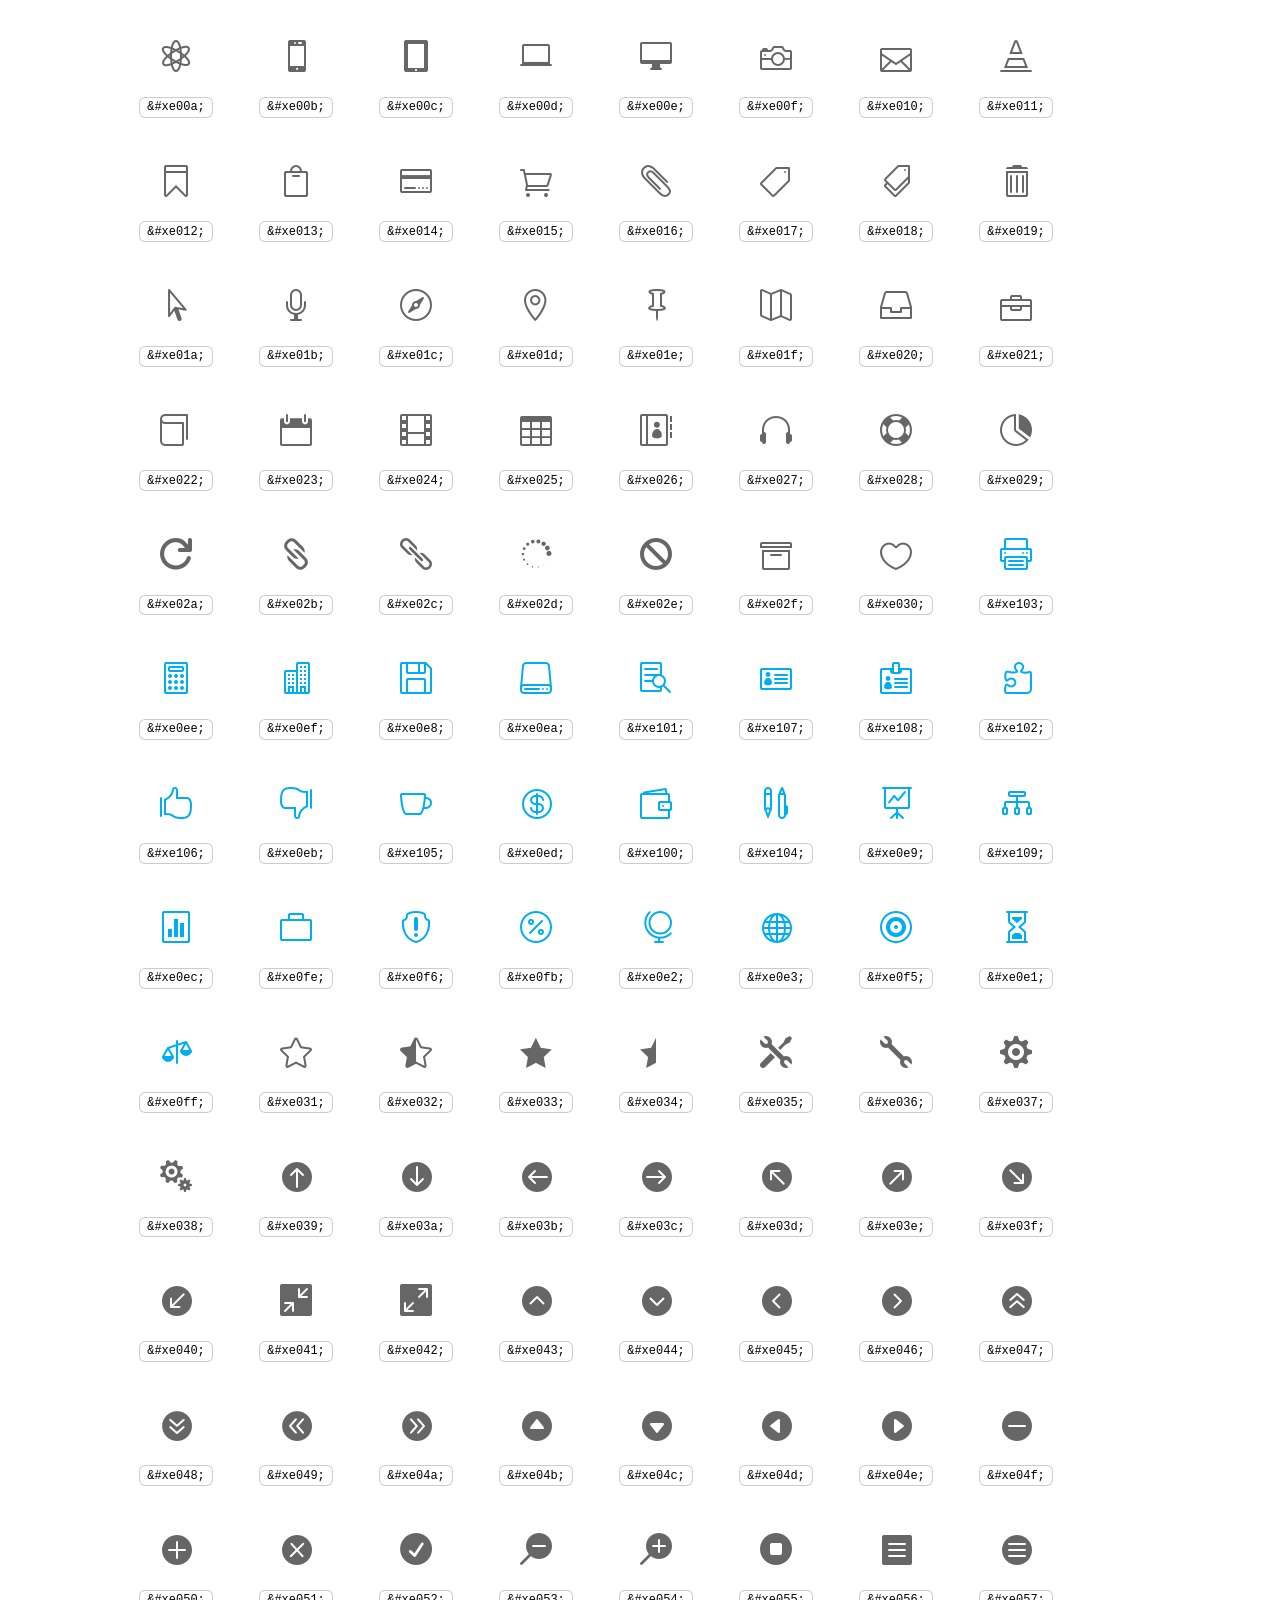
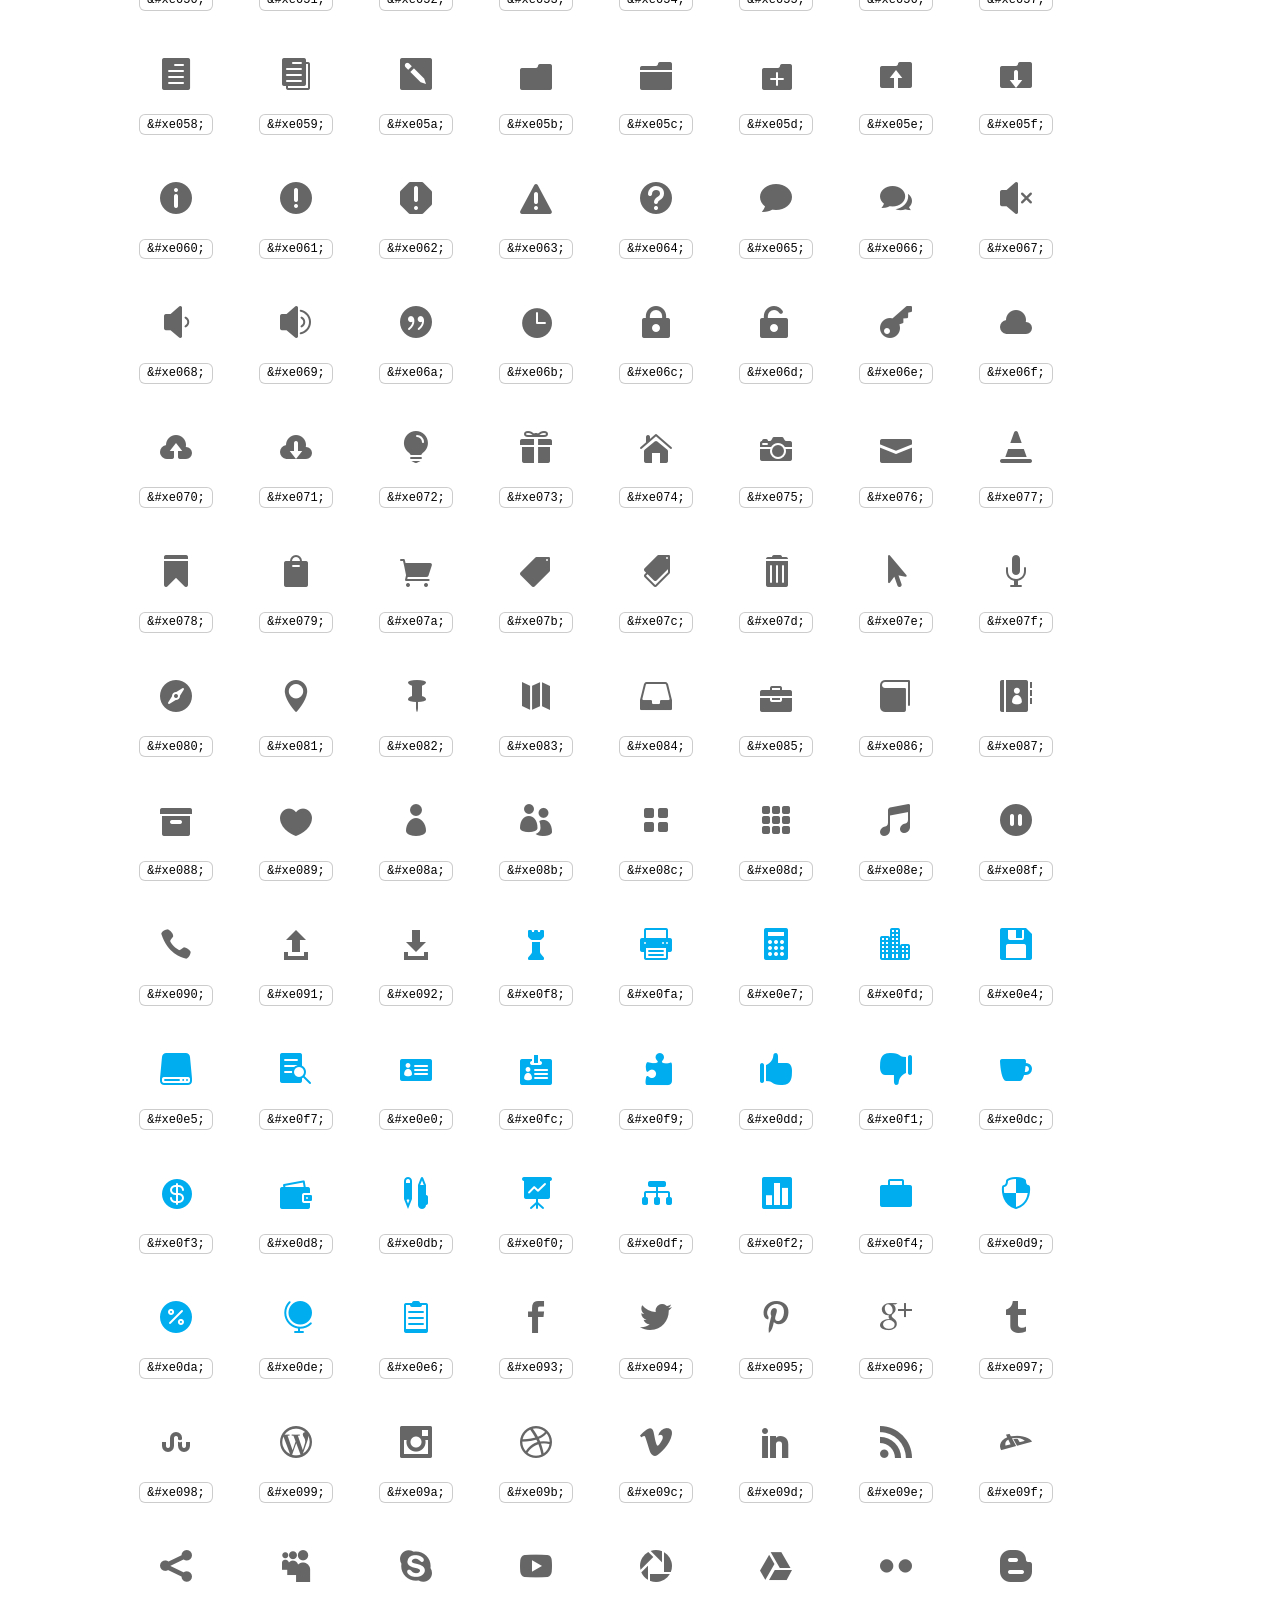
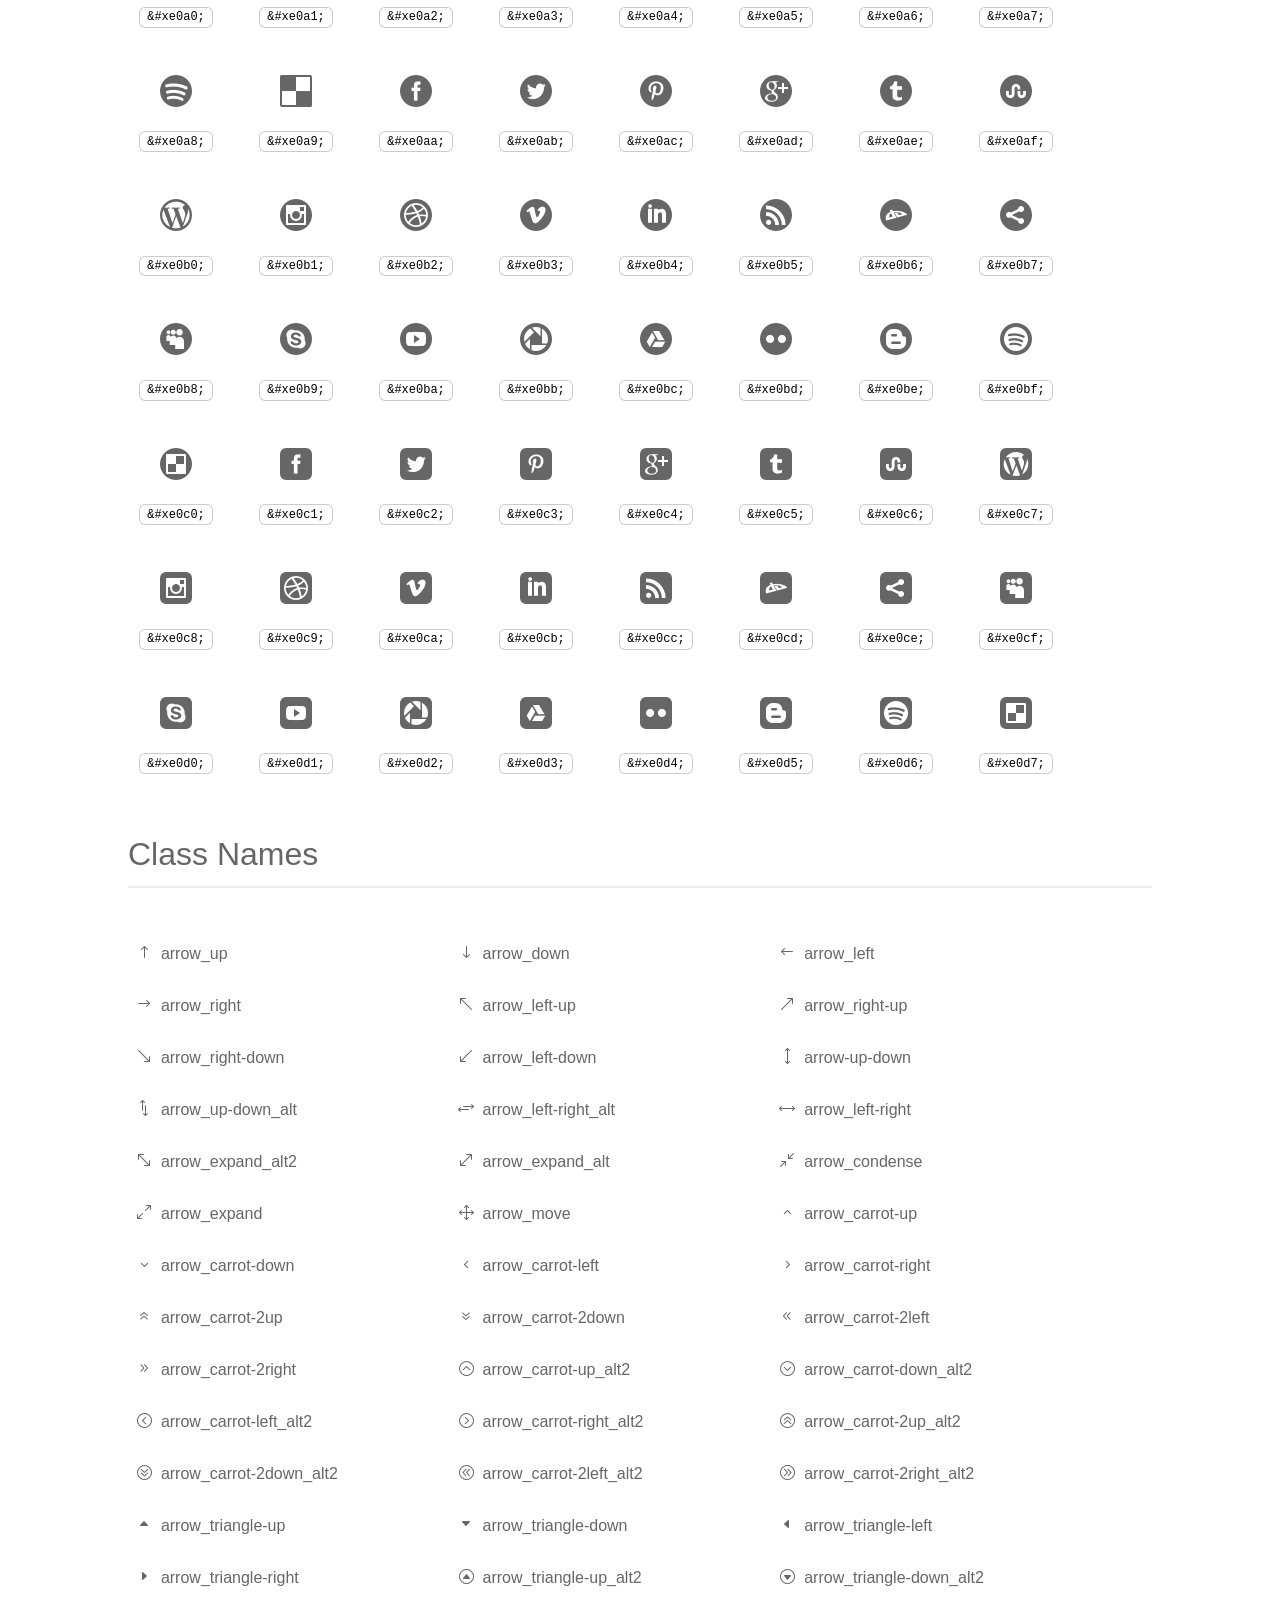
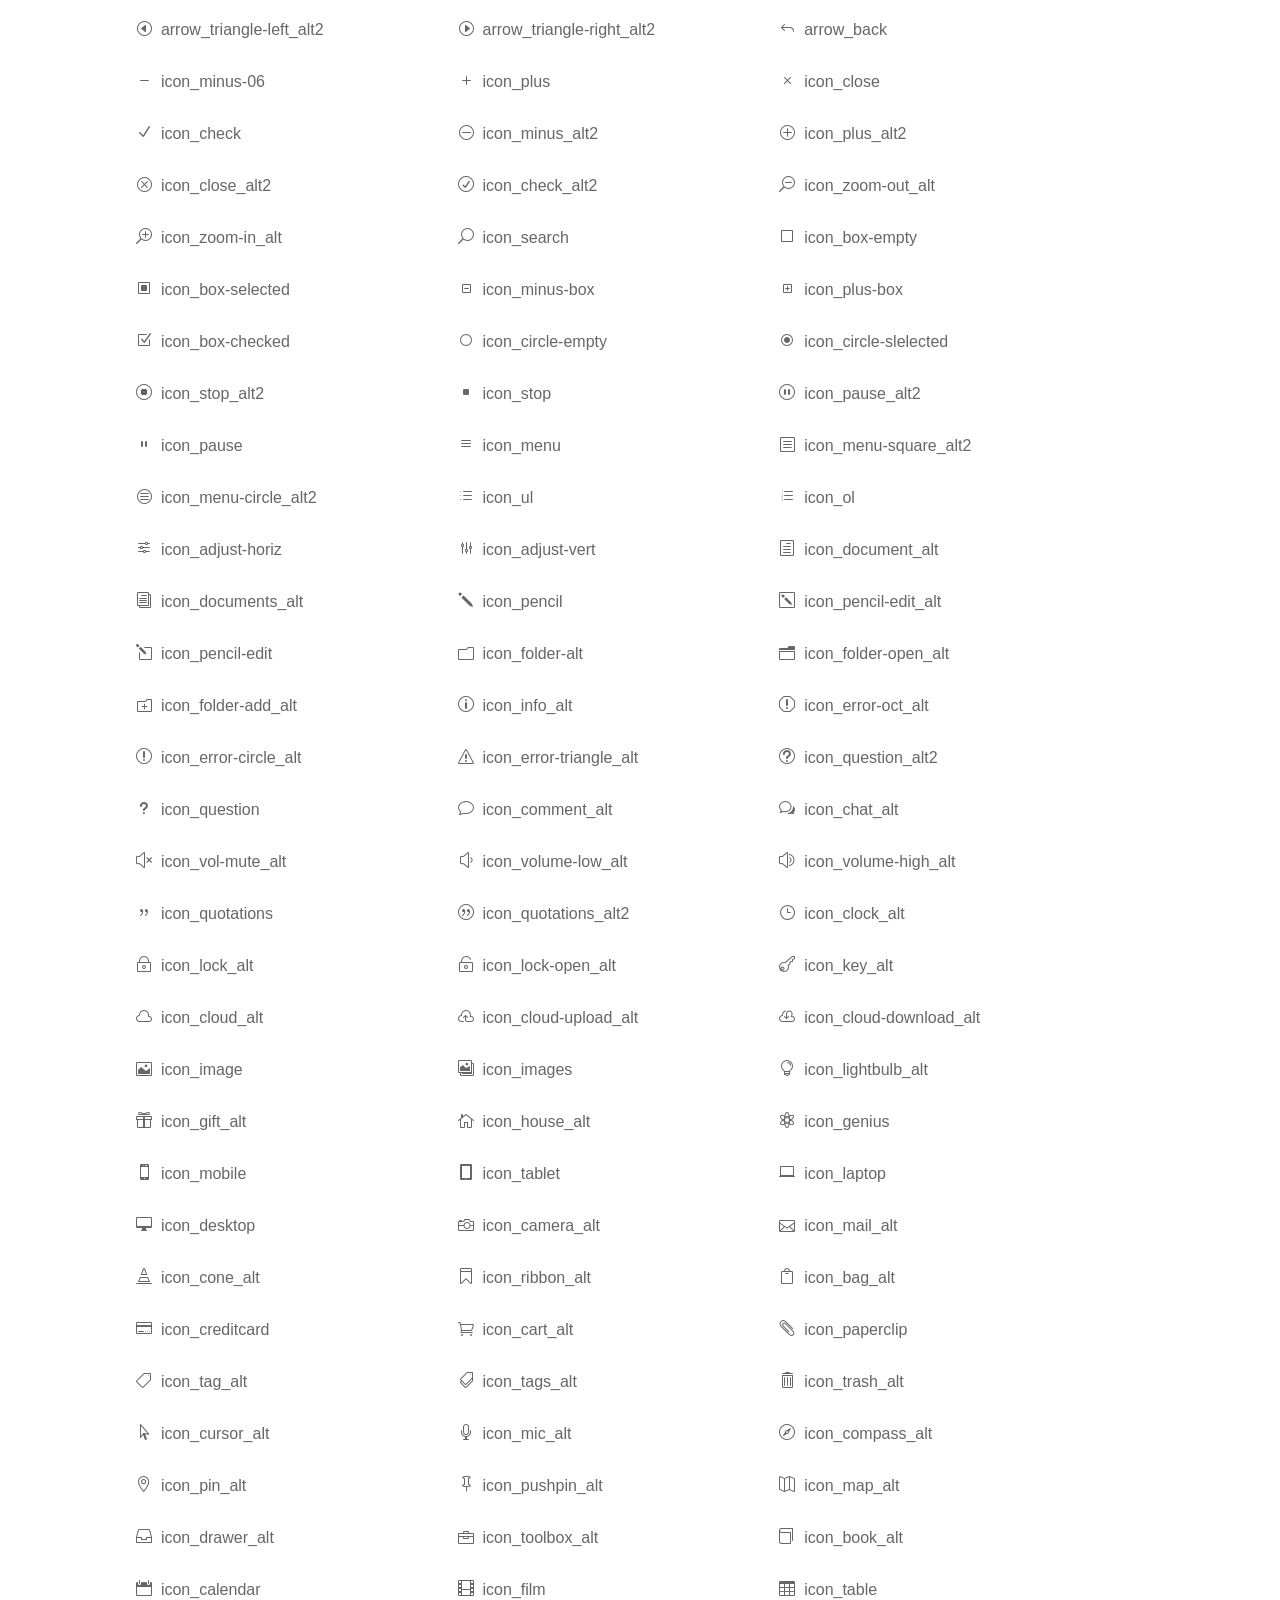
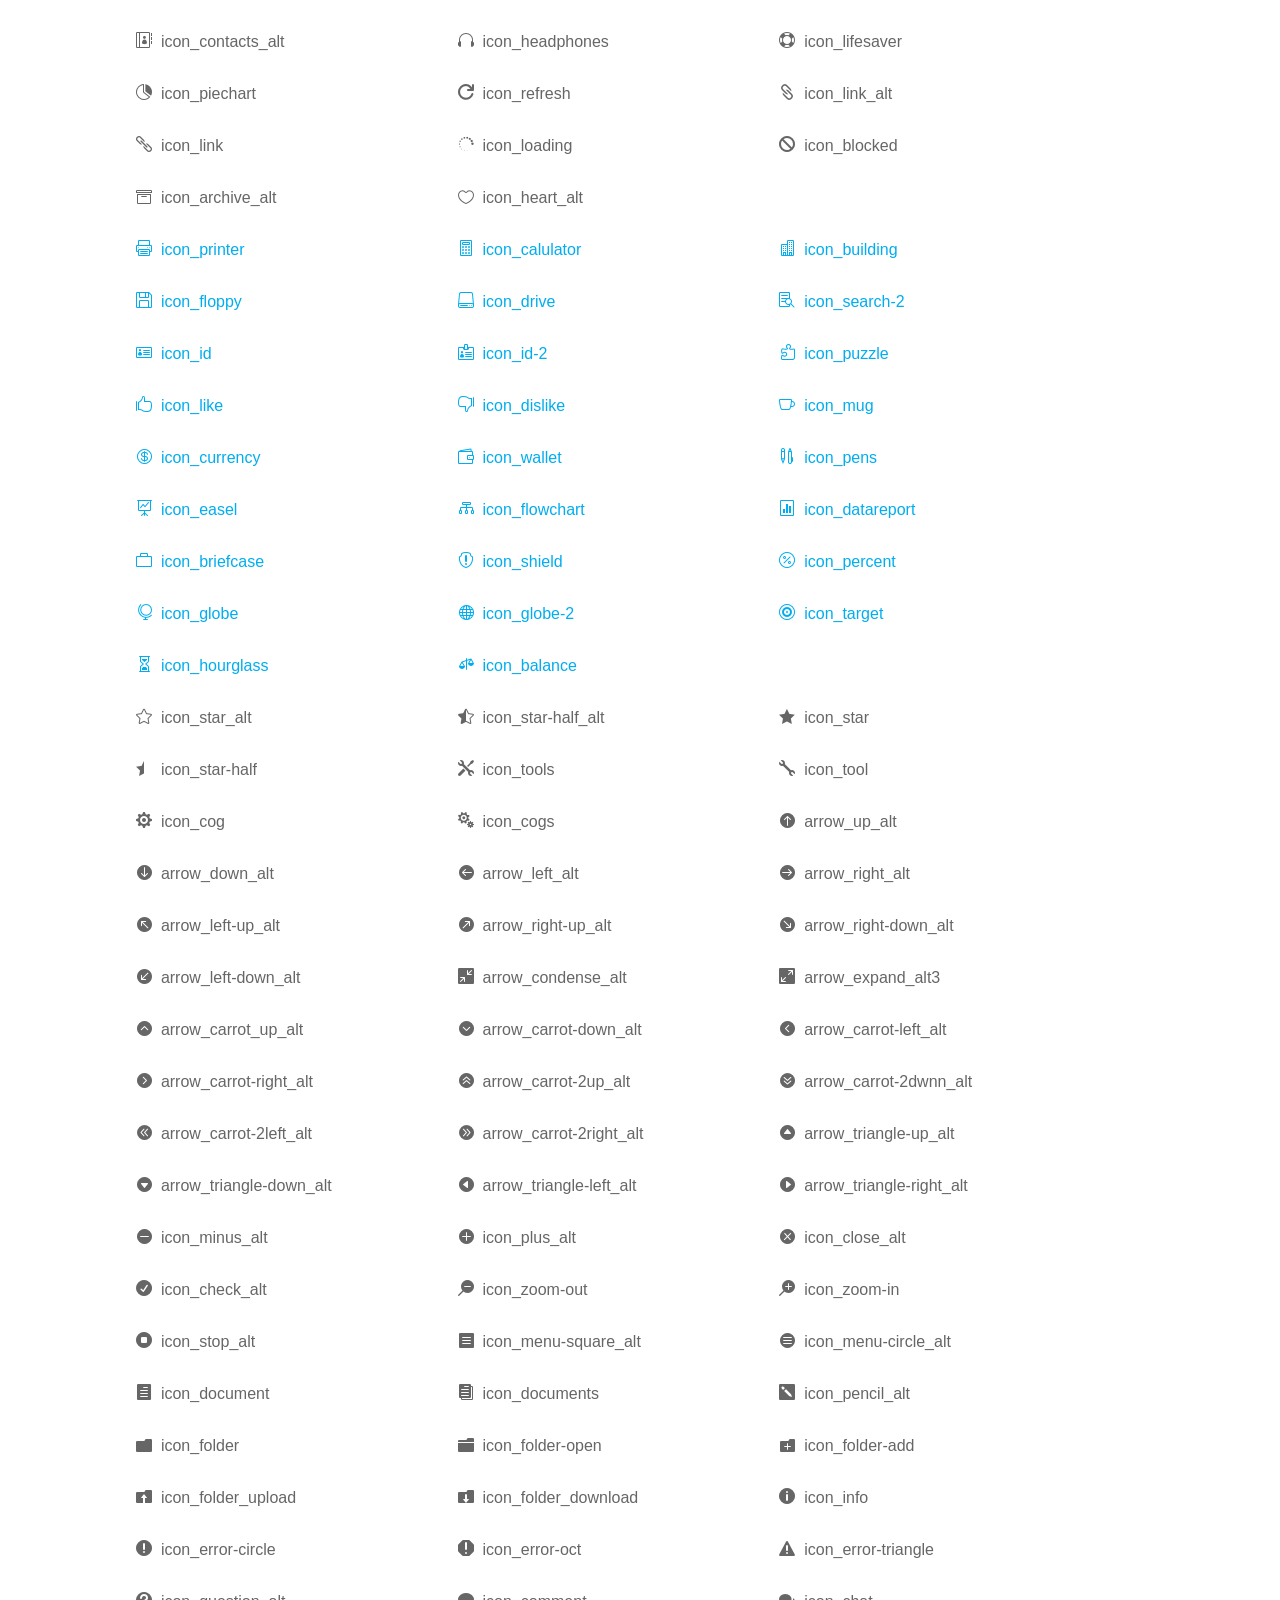
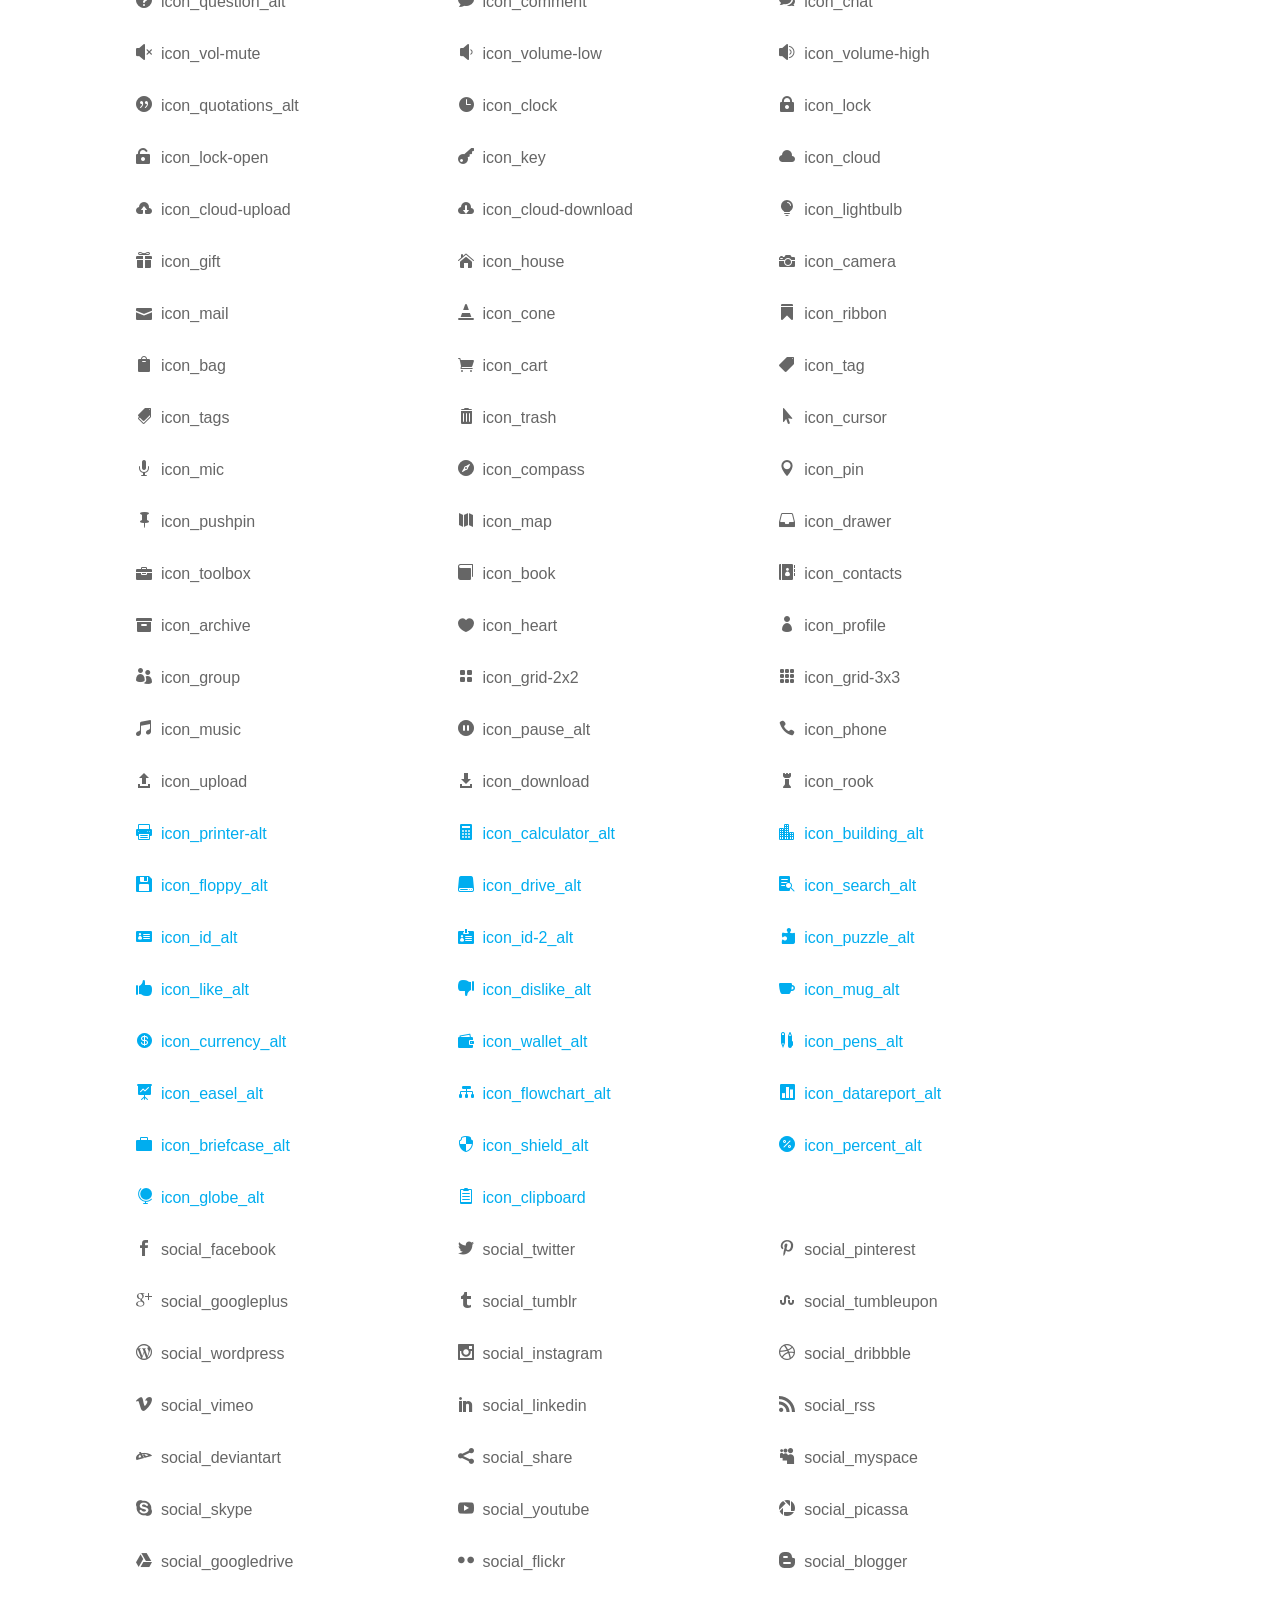
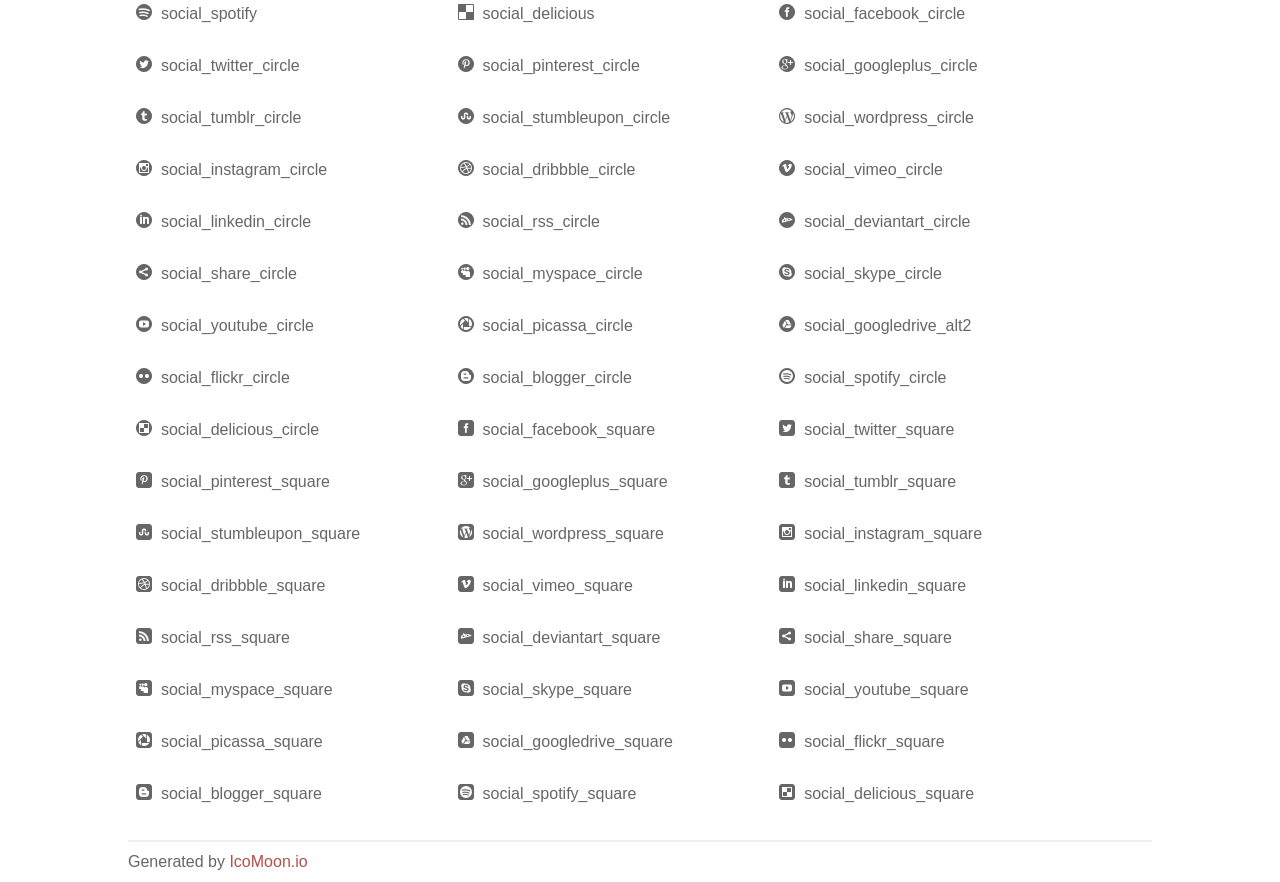
<file: vendor/elegant_font/index.html>
<!doctype html>
<html>
<head>
<title>Your Font/Glyphs</title>
<link rel="stylesheet" href="style.css" />
<!--[if lte IE 7]><script src="lte-ie7.js"></script><![endif]-->
<style>
	section, header, footer {display: block;}
	body {
		font-family: sans-serif;
		color: #666;
		line-height: 1.5;
		font-size: 1em;
	}
	* {
		-moz-box-sizing: border-box;
		-webkit-box-sizing: border-box;
		box-sizing: border-box;
		margin: 0;
		padding: 0;
	}
	.glyph {
		float: left;
		text-align: center;
		padding: .75em;
		margin: .4em 1.5em .75em 0;
		width: 6em;
		text-shadow: none;
	}
	
	.glyph input {
		font-family: consolas, monospace;
		font-size: 12px;
		width: 100%;
		text-align: center;
		border: 0;
		box-shadow: 0 0 0 1px #ccc;
		padding: .2em;
                -moz-border-radius: 5px;
                -webkit-border-radius: 5px;
	}
	
	

	.new {
		color:#00adef !important;
	}

	
	.w-main {
		width: 80%;
	}
	.centered {
		margin-left: auto;
		margin-right: auto;
	}
	.fs1 {
		font-size: 2em;
	}
	header {
		margin: 2em 0;
		padding-bottom: .5em;
		color: #666;
		box-shadow: 0 2px #eee;
	}
	header h1 {
		font-size: 2em;
		font-weight: normal;
	}
	.clearfix:before, .clearfix:after { content: ""; display: table; }
	.clearfix:after, .clear { clear: both; }
	footer {
		margin-top: 2em;
		padding: .5em 0;
		box-shadow: 0 -2px #eee;
	}
	a, a:visited {
		color: #B35047;
		text-decoration: none;
	}
	a:hover, a:focus {color: #000;}
	
	.box1 {
		font-size: 16px;
		display: inline-block;
		width: 30%;
		padding: .25em .5em;
		margin: 20px 10px 0 0;
	}
</style>
</head>
<body>
	<div class="w-main centered">
	<section class="mtm clearfix" id="glyphs">
	<div class="glyph">
		<div class="fs1" aria-hidden="true" data-icon="&#x21;"></div>
		<input type="text" readonly value="&amp;#x21;" />
	</div>
	<div class="glyph">
		<div class="fs1" aria-hidden="true" data-icon="&#x22;"></div>
		<input type="text" readonly value="&amp;#x22;" />
	</div>
	<div class="glyph">
		<div class="fs1" aria-hidden="true" data-icon="&#x23;"></div>
		<input type="text" readonly value="&amp;#x23;" />
	</div>
	<div class="glyph">
		<div class="fs1" aria-hidden="true" data-icon="&#x24;"></div>
		<input type="text" readonly value="&amp;#x24;" />
	</div>
	<div class="glyph">
		<div class="fs1" aria-hidden="true" data-icon="&#x25;"></div>
		<input type="text" readonly value="&amp;#x25;" />
	</div>
	<div class="glyph">
		<div class="fs1" aria-hidden="true" data-icon="&#x26;"></div>
		<input type="text" readonly value="&amp;#x26;" />
	</div>
	<div class="glyph">
		<div class="fs1" aria-hidden="true" data-icon="&#x27;"></div>
		<input type="text" readonly value="&amp;#x27;" />
	</div>
	<div class="glyph">
		<div class="fs1" aria-hidden="true" data-icon="&#x28;"></div>
		<input type="text" readonly value="&amp;#x28;" />
	</div>
	<div class="glyph">
		<div class="fs1" aria-hidden="true" data-icon="&#x29;"></div>
		<input type="text" readonly value="&amp;#x29;" />
	</div>
	<div class="glyph">
		<div class="fs1" aria-hidden="true" data-icon="&#x2a;"></div>
		<input type="text" readonly value="&amp;#x2a;" />
	</div>
	<div class="glyph">
		<div class="fs1" aria-hidden="true" data-icon="&#x2b;"></div>
		<input type="text" readonly value="&amp;#x2b;" />
	</div>
	<div class="glyph">
		<div class="fs1" aria-hidden="true" data-icon="&#x2c;"></div>
		<input type="text" readonly value="&amp;#x2c;" />
	</div>
	<div class="glyph">
		<div class="fs1" aria-hidden="true" data-icon="&#x2d;"></div>
		<input type="text" readonly value="&amp;#x2d;" />
	</div>
	<div class="glyph">
		<div class="fs1" aria-hidden="true" data-icon="&#x2e;"></div>
		<input type="text" readonly value="&amp;#x2e;" />
	</div>
	<div class="glyph">
		<div class="fs1" aria-hidden="true" data-icon="&#x2f;"></div>
		<input type="text" readonly value="&amp;#x2f;" />
	</div>
	<div class="glyph">
		<div class="fs1" aria-hidden="true" data-icon="&#x30;"></div>
		<input type="text" readonly value="&amp;#x30;" />
	</div>
	<div class="glyph">
		<div class="fs1" aria-hidden="true" data-icon="&#x31;"></div>
		<input type="text" readonly value="&amp;#x31;" />
	</div>
	<div class="glyph">
		<div class="fs1" aria-hidden="true" data-icon="&#x32;"></div>
		<input type="text" readonly value="&amp;#x32;" />
	</div>
	<div class="glyph">
		<div class="fs1" aria-hidden="true" data-icon="&#x33;"></div>
		<input type="text" readonly value="&amp;#x33;" />
	</div>
	<div class="glyph">
		<div class="fs1" aria-hidden="true" data-icon="&#x34;"></div>
		<input type="text" readonly value="&amp;#x34;" />
	</div>
	<div class="glyph">
		<div class="fs1" aria-hidden="true" data-icon="&#x35;"></div>
		<input type="text" readonly value="&amp;#x35;" />
	</div>
	<div class="glyph">
		<div class="fs1" aria-hidden="true" data-icon="&#x36;"></div>
		<input type="text" readonly value="&amp;#x36;" />
	</div>
	<div class="glyph">
		<div class="fs1" aria-hidden="true" data-icon="&#x37;"></div>
		<input type="text" readonly value="&amp;#x37;" />
	</div>
	<div class="glyph">
		<div class="fs1" aria-hidden="true" data-icon="&#x38;"></div>
		<input type="text" readonly value="&amp;#x38;" />
	</div>
	<div class="glyph">
		<div class="fs1" aria-hidden="true" data-icon="&#x39;"></div>
		<input type="text" readonly value="&amp;#x39;" />
	</div>
	<div class="glyph">
		<div class="fs1" aria-hidden="true" data-icon="&#x3a;"></div>
		<input type="text" readonly value="&amp;#x3a;" />
	</div>
	<div class="glyph">
		<div class="fs1" aria-hidden="true" data-icon="&#x3b;"></div>
		<input type="text" readonly value="&amp;#x3b;" />
	</div>
	<div class="glyph">
		<div class="fs1" aria-hidden="true" data-icon="&#x3c;"></div>
		<input type="text" readonly value="&amp;#x3c;" />
	</div>
	<div class="glyph">
		<div class="fs1" aria-hidden="true" data-icon="&#x3d;"></div>
		<input type="text" readonly value="&amp;#x3d;" />
	</div>
	<div class="glyph">
		<div class="fs1" aria-hidden="true" data-icon="&#x3e;"></div>
		<input type="text" readonly value="&amp;#x3e;" />
	</div>
	<div class="glyph">
		<div class="fs1" aria-hidden="true" data-icon="&#x3f;"></div>
		<input type="text" readonly value="&amp;#x3f;" />
	</div>
	<div class="glyph">
		<div class="fs1" aria-hidden="true" data-icon="&#x40;"></div>
		<input type="text" readonly value="&amp;#x40;" />
	</div>
	<div class="glyph">
		<div class="fs1" aria-hidden="true" data-icon="&#x41;"></div>
		<input type="text" readonly value="&amp;#x41;" />
	</div>
	<div class="glyph">
		<div class="fs1" aria-hidden="true" data-icon="&#x42;"></div>
		<input type="text" readonly value="&amp;#x42;" />
	</div>
	<div class="glyph">
		<div class="fs1" aria-hidden="true" data-icon="&#x43;"></div>
		<input type="text" readonly value="&amp;#x43;" />
	</div>
	<div class="glyph">
		<div class="fs1" aria-hidden="true" data-icon="&#x44;"></div>
		<input type="text" readonly value="&amp;#x44;" />
	</div>
	<div class="glyph">
		<div class="fs1" aria-hidden="true" data-icon="&#x45;"></div>
		<input type="text" readonly value="&amp;#x45;" />
	</div>
	<div class="glyph">
		<div class="fs1" aria-hidden="true" data-icon="&#x46;"></div>
		<input type="text" readonly value="&amp;#x46;" />
	</div>
	<div class="glyph">
		<div class="fs1" aria-hidden="true" data-icon="&#x47;"></div>
		<input type="text" readonly value="&amp;#x47;" />
	</div>
	<div class="glyph">
		<div class="fs1" aria-hidden="true" data-icon="&#x48;"></div>
		<input type="text" readonly value="&amp;#x48;" />
	</div>
	<div class="glyph">
		<div class="fs1" aria-hidden="true" data-icon="&#x49;"></div>
		<input type="text" readonly value="&amp;#x49;" />
	</div>
	<div class="glyph">
		<div class="fs1" aria-hidden="true" data-icon="&#x4a;"></div>
		<input type="text" readonly value="&amp;#x4a;" />
	</div>
	<div class="glyph">
		<div class="fs1" aria-hidden="true" data-icon="&#x4b;"></div>
		<input type="text" readonly value="&amp;#x4b;" />
	</div>
	<div class="glyph">
		<div class="fs1" aria-hidden="true" data-icon="&#x4c;"></div>
		<input type="text" readonly value="&amp;#x4c;" />
	</div>
	<div class="glyph">
		<div class="fs1" aria-hidden="true" data-icon="&#x4d;"></div>
		<input type="text" readonly value="&amp;#x4d;" />
	</div>
	<div class="glyph">
		<div class="fs1" aria-hidden="true" data-icon="&#x4e;"></div>
		<input type="text" readonly value="&amp;#x4e;" />
	</div>
	<div class="glyph">
		<div class="fs1" aria-hidden="true" data-icon="&#x4f;"></div>
		<input type="text" readonly value="&amp;#x4f;" />
	</div>
	<div class="glyph">
		<div class="fs1" aria-hidden="true" data-icon="&#x50;"></div>
		<input type="text" readonly value="&amp;#x50;" />
	</div>
	<div class="glyph">
		<div class="fs1" aria-hidden="true" data-icon="&#x51;"></div>
		<input type="text" readonly value="&amp;#x51;" />
	</div>
	<div class="glyph">
		<div class="fs1" aria-hidden="true" data-icon="&#x52;"></div>
		<input type="text" readonly value="&amp;#x52;" />
	</div>
	<div class="glyph">
		<div class="fs1" aria-hidden="true" data-icon="&#x53;"></div>
		<input type="text" readonly value="&amp;#x53;" />
	</div>
	<div class="glyph">
		<div class="fs1" aria-hidden="true" data-icon="&#x54;"></div>
		<input type="text" readonly value="&amp;#x54;" />
	</div>
	<div class="glyph">
		<div class="fs1" aria-hidden="true" data-icon="&#x55;"></div>
		<input type="text" readonly value="&amp;#x55;" />
	</div>
	<div class="glyph">
		<div class="fs1" aria-hidden="true" data-icon="&#x56;"></div>
		<input type="text" readonly value="&amp;#x56;" />
	</div>
	<div class="glyph">
		<div class="fs1" aria-hidden="true" data-icon="&#x57;"></div>
		<input type="text" readonly value="&amp;#x57;" />
	</div>
	<div class="glyph">
		<div class="fs1" aria-hidden="true" data-icon="&#x58;"></div>
		<input type="text" readonly value="&amp;#x58;" />
	</div>
	<div class="glyph">
		<div class="fs1" aria-hidden="true" data-icon="&#x59;"></div>
		<input type="text" readonly value="&amp;#x59;" />
	</div>
	<div class="glyph">
		<div class="fs1" aria-hidden="true" data-icon="&#x5a;"></div>
		<input type="text" readonly value="&amp;#x5a;" />
	</div>
	<div class="glyph">
		<div class="fs1" aria-hidden="true" data-icon="&#x5b;"></div>
		<input type="text" readonly value="&amp;#x5b;" />
	</div>
	<div class="glyph">
		<div class="fs1" aria-hidden="true" data-icon="&#x5c;"></div>
		<input type="text" readonly value="&amp;#x5c;" />
	</div>
	<div class="glyph">
		<div class="fs1" aria-hidden="true" data-icon="&#x5d;"></div>
		<input type="text" readonly value="&amp;#x5d;" />
	</div>
	<div class="glyph">
		<div class="fs1" aria-hidden="true" data-icon="&#x5e;"></div>
		<input type="text" readonly value="&amp;#x5e;" />
	</div>
	<div class="glyph">
		<div class="fs1" aria-hidden="true" data-icon="&#x5f;"></div>
		<input type="text" readonly value="&amp;#x5f;" />
	</div>
	<div class="glyph">
		<div class="fs1" aria-hidden="true" data-icon="&#x60;"></div>
		<input type="text" readonly value="&amp;#x60;" />
	</div>
	<div class="glyph">
		<div class="fs1" aria-hidden="true" data-icon="&#x61;"></div>
		<input type="text" readonly value="&amp;#x61;" />
	</div>
	<div class="glyph">
		<div class="fs1" aria-hidden="true" data-icon="&#x62;"></div>
		<input type="text" readonly value="&amp;#x62;" />
	</div>
	<div class="glyph">
		<div class="fs1" aria-hidden="true" data-icon="&#x63;"></div>
		<input type="text" readonly value="&amp;#x63;" />
	</div>
	<div class="glyph">
		<div class="fs1" aria-hidden="true" data-icon="&#x64;"></div>
		<input type="text" readonly value="&amp;#x64;" />
	</div>
	<div class="glyph">
		<div class="fs1" aria-hidden="true" data-icon="&#x65;"></div>
		<input type="text" readonly value="&amp;#x65;" />
	</div>
	<div class="glyph">
		<div class="fs1" aria-hidden="true" data-icon="&#x66;"></div>
		<input type="text" readonly value="&amp;#x66;" />
	</div>
	<div class="glyph">
		<div class="fs1" aria-hidden="true" data-icon="&#x67;"></div>
		<input type="text" readonly value="&amp;#x67;" />
	</div>
	<div class="glyph">
		<div class="fs1" aria-hidden="true" data-icon="&#x68;"></div>
		<input type="text" readonly value="&amp;#x68;" />
	</div>
	<div class="glyph">
		<div class="fs1" aria-hidden="true" data-icon="&#x69;"></div>
		<input type="text" readonly value="&amp;#x69;" />
	</div>
	<div class="glyph">
		<div class="fs1" aria-hidden="true" data-icon="&#x6a;"></div>
		<input type="text" readonly value="&amp;#x6a;" />
	</div>
	<div class="glyph">
		<div class="fs1" aria-hidden="true" data-icon="&#x6b;"></div>
		<input type="text" readonly value="&amp;#x6b;" />
	</div>
	<div class="glyph">
		<div class="fs1" aria-hidden="true" data-icon="&#x6c;"></div>
		<input type="text" readonly value="&amp;#x6c;" />
	</div>
	<div class="glyph">
		<div class="fs1" aria-hidden="true" data-icon="&#x6d;"></div>
		<input type="text" readonly value="&amp;#x6d;" />
	</div>
	<div class="glyph">
		<div class="fs1" aria-hidden="true" data-icon="&#x6e;"></div>
		<input type="text" readonly value="&amp;#x6e;" />
	</div>
	<div class="glyph">
		<div class="fs1" aria-hidden="true" data-icon="&#x6f;"></div>
		<input type="text" readonly value="&amp;#x6f;" />
	</div>
	<div class="glyph">
		<div class="fs1" aria-hidden="true" data-icon="&#x70;"></div>
		<input type="text" readonly value="&amp;#x70;" />
	</div>
	<div class="glyph">
		<div class="fs1" aria-hidden="true" data-icon="&#x71;"></div>
		<input type="text" readonly value="&amp;#x71;" />
	</div>
	<div class="glyph">
		<div class="fs1" aria-hidden="true" data-icon="&#x72;"></div>
		<input type="text" readonly value="&amp;#x72;" />
	</div>
	<div class="glyph">
		<div class="fs1" aria-hidden="true" data-icon="&#x73;"></div>
		<input type="text" readonly value="&amp;#x73;" />
	</div>
	<div class="glyph">
		<div class="fs1" aria-hidden="true" data-icon="&#x74;"></div>
		<input type="text" readonly value="&amp;#x74;" />
	</div>
	<div class="glyph">
		<div class="fs1" aria-hidden="true" data-icon="&#x75;"></div>
		<input type="text" readonly value="&amp;#x75;" />
	</div>
	<div class="glyph">
		<div class="fs1" aria-hidden="true" data-icon="&#x76;"></div>
		<input type="text" readonly value="&amp;#x76;" />
	</div>
	<div class="glyph">
		<div class="fs1" aria-hidden="true" data-icon="&#x77;"></div>
		<input type="text" readonly value="&amp;#x77;" />
	</div>
	<div class="glyph">
		<div class="fs1" aria-hidden="true" data-icon="&#x78;"></div>
		<input type="text" readonly value="&amp;#x78;" />
	</div>
	<div class="glyph">
		<div class="fs1" aria-hidden="true" data-icon="&#x79;"></div>
		<input type="text" readonly value="&amp;#x79;" />
	</div>
	<div class="glyph">
		<div class="fs1" aria-hidden="true" data-icon="&#x7a;"></div>
		<input type="text" readonly value="&amp;#x7a;" />
	</div>
	<div class="glyph">
		<div class="fs1" aria-hidden="true" data-icon="&#x7b;"></div>
		<input type="text" readonly value="&amp;#x7b;" />
	</div>
	<div class="glyph">
		<div class="fs1" aria-hidden="true" data-icon="&#x7c;"></div>
		<input type="text" readonly value="&amp;#x7c;" />
	</div>
	<div class="glyph">
		<div class="fs1" aria-hidden="true" data-icon="&#x7d;"></div>
		<input type="text" readonly value="&amp;#x7d;" />
	</div>
	<div class="glyph">
		<div class="fs1" aria-hidden="true" data-icon="&#x7e;"></div>
		<input type="text" readonly value="&amp;#x7e;" />
	</div>
	<div class="glyph">
		<div class="fs1" aria-hidden="true" data-icon="&#xe000;"></div>
		<input type="text" readonly value="&amp;#xe000;" />
	</div>
	<div class="glyph">
		<div class="fs1" aria-hidden="true" data-icon="&#xe001;"></div>
		<input type="text" readonly value="&amp;#xe001;" />
	</div>
	<div class="glyph">
		<div class="fs1" aria-hidden="true" data-icon="&#xe002;"></div>
		<input type="text" readonly value="&amp;#xe002;" />
	</div>
	<div class="glyph">
		<div class="fs1" aria-hidden="true" data-icon="&#xe003;"></div>
		<input type="text" readonly value="&amp;#xe003;" />
	</div>
	<div class="glyph">
		<div class="fs1" aria-hidden="true" data-icon="&#xe004;"></div>
		<input type="text" readonly value="&amp;#xe004;" />
	</div>
	<div class="glyph">
		<div class="fs1" aria-hidden="true" data-icon="&#xe005;"></div>
		<input type="text" readonly value="&amp;#xe005;" />
	</div>
	<div class="glyph">
		<div class="fs1" aria-hidden="true" data-icon="&#xe006;"></div>
		<input type="text" readonly value="&amp;#xe006;" />
	</div>
	<div class="glyph">
		<div class="fs1" aria-hidden="true" data-icon="&#xe007;"></div>
		<input type="text" readonly value="&amp;#xe007;" />
	</div>
	<div class="glyph">
		<div class="fs1" aria-hidden="true" data-icon="&#xe008;"></div>
		<input type="text" readonly value="&amp;#xe008;" />
	</div>
	<div class="glyph">
		<div class="fs1" aria-hidden="true" data-icon="&#xe009;"></div>
		<input type="text" readonly value="&amp;#xe009;" />
	</div>
	<div class="glyph">
		<div class="fs1" aria-hidden="true" data-icon="&#xe00a;"></div>
		<input type="text" readonly value="&amp;#xe00a;" />
	</div>
	<div class="glyph">
		<div class="fs1" aria-hidden="true" data-icon="&#xe00b;"></div>
		<input type="text" readonly value="&amp;#xe00b;" />
	</div>
	<div class="glyph">
		<div class="fs1" aria-hidden="true" data-icon="&#xe00c;"></div>
		<input type="text" readonly value="&amp;#xe00c;" />
	</div>
	<div class="glyph">
		<div class="fs1" aria-hidden="true" data-icon="&#xe00d;"></div>
		<input type="text" readonly value="&amp;#xe00d;" />
	</div>
	<div class="glyph">
		<div class="fs1" aria-hidden="true" data-icon="&#xe00e;"></div>
		<input type="text" readonly value="&amp;#xe00e;" />
	</div>
	<div class="glyph">
		<div class="fs1" aria-hidden="true" data-icon="&#xe00f;"></div>
		<input type="text" readonly value="&amp;#xe00f;" />
	</div>
	<div class="glyph">
		<div class="fs1" aria-hidden="true" data-icon="&#xe010;"></div>
		<input type="text" readonly value="&amp;#xe010;" />
	</div>
	<div class="glyph">
		<div class="fs1" aria-hidden="true" data-icon="&#xe011;"></div>
		<input type="text" readonly value="&amp;#xe011;" />
	</div>
	<div class="glyph">
		<div class="fs1" aria-hidden="true" data-icon="&#xe012;"></div>
		<input type="text" readonly value="&amp;#xe012;" />
	</div>
	<div class="glyph">
		<div class="fs1" aria-hidden="true" data-icon="&#xe013;"></div>
		<input type="text" readonly value="&amp;#xe013;" />
	</div>
	<div class="glyph">
		<div class="fs1" aria-hidden="true" data-icon="&#xe014;"></div>
		<input type="text" readonly value="&amp;#xe014;" />
	</div>
	<div class="glyph">
		<div class="fs1" aria-hidden="true" data-icon="&#xe015;"></div>
		<input type="text" readonly value="&amp;#xe015;" />
	</div>
	<div class="glyph">
		<div class="fs1" aria-hidden="true" data-icon="&#xe016;"></div>
		<input type="text" readonly value="&amp;#xe016;" />
	</div>
	<div class="glyph">
		<div class="fs1" aria-hidden="true" data-icon="&#xe017;"></div>
		<input type="text" readonly value="&amp;#xe017;" />
	</div>
	<div class="glyph">
		<div class="fs1" aria-hidden="true" data-icon="&#xe018;"></div>
		<input type="text" readonly value="&amp;#xe018;" />
	</div>
	<div class="glyph">
		<div class="fs1" aria-hidden="true" data-icon="&#xe019;"></div>
		<input type="text" readonly value="&amp;#xe019;" />
	</div>
	<div class="glyph">
		<div class="fs1" aria-hidden="true" data-icon="&#xe01a;"></div>
		<input type="text" readonly value="&amp;#xe01a;" />
	</div>
	<div class="glyph">
		<div class="fs1" aria-hidden="true" data-icon="&#xe01b;"></div>
		<input type="text" readonly value="&amp;#xe01b;" />
	</div>
	<div class="glyph">
		<div class="fs1" aria-hidden="true" data-icon="&#xe01c;"></div>
		<input type="text" readonly value="&amp;#xe01c;" />
	</div>
	<div class="glyph">
		<div class="fs1" aria-hidden="true" data-icon="&#xe01d;"></div>
		<input type="text" readonly value="&amp;#xe01d;" />
	</div>
	<div class="glyph">
		<div class="fs1" aria-hidden="true" data-icon="&#xe01e;"></div>
		<input type="text" readonly value="&amp;#xe01e;" />
	</div>
	<div class="glyph">
		<div class="fs1" aria-hidden="true" data-icon="&#xe01f;"></div>
		<input type="text" readonly value="&amp;#xe01f;" />
	</div>
	<div class="glyph">
		<div class="fs1" aria-hidden="true" data-icon="&#xe020;"></div>
		<input type="text" readonly value="&amp;#xe020;" />
	</div>
	<div class="glyph">
		<div class="fs1" aria-hidden="true" data-icon="&#xe021;"></div>
		<input type="text" readonly value="&amp;#xe021;" />
	</div>
	<div class="glyph">
		<div class="fs1" aria-hidden="true" data-icon="&#xe022;"></div>
		<input type="text" readonly value="&amp;#xe022;" />
	</div>
	<div class="glyph">
		<div class="fs1" aria-hidden="true" data-icon="&#xe023;"></div>
		<input type="text" readonly value="&amp;#xe023;" />
	</div>
	<div class="glyph">
		<div class="fs1" aria-hidden="true" data-icon="&#xe024;"></div>
		<input type="text" readonly value="&amp;#xe024;" />
	</div>
	<div class="glyph">
		<div class="fs1" aria-hidden="true" data-icon="&#xe025;"></div>
		<input type="text" readonly value="&amp;#xe025;" />
	</div>
	<div class="glyph">
		<div class="fs1" aria-hidden="true" data-icon="&#xe026;"></div>
		<input type="text" readonly value="&amp;#xe026;" />
	</div>
	<div class="glyph">
		<div class="fs1" aria-hidden="true" data-icon="&#xe027;"></div>
		<input type="text" readonly value="&amp;#xe027;" />
	</div>
	<div class="glyph">
		<div class="fs1" aria-hidden="true" data-icon="&#xe028;"></div>
		<input type="text" readonly value="&amp;#xe028;" />
	</div>
	<div class="glyph">
		<div class="fs1" aria-hidden="true" data-icon="&#xe029;"></div>
		<input type="text" readonly value="&amp;#xe029;" />
	</div>
	<div class="glyph">
		<div class="fs1" aria-hidden="true" data-icon="&#xe02a;"></div>
		<input type="text" readonly value="&amp;#xe02a;" />
	</div>
	<div class="glyph">
		<div class="fs1" aria-hidden="true" data-icon="&#xe02b;"></div>
		<input type="text" readonly value="&amp;#xe02b;" />
	</div>
	<div class="glyph">
		<div class="fs1" aria-hidden="true" data-icon="&#xe02c;"></div>
		<input type="text" readonly value="&amp;#xe02c;" />
	</div>
	<div class="glyph">
		<div class="fs1" aria-hidden="true" data-icon="&#xe02d;"></div>
		<input type="text" readonly value="&amp;#xe02d;" />
	</div>
	<div class="glyph">
		<div class="fs1" aria-hidden="true" data-icon="&#xe02e;"></div>
		<input type="text" readonly value="&amp;#xe02e;" />
	</div>
	<div class="glyph">
		<div class="fs1" aria-hidden="true" data-icon="&#xe02f;"></div>
		<input type="text" readonly value="&amp;#xe02f;" />
	</div>
	<div class="glyph">
		<div class="fs1" aria-hidden="true" data-icon="&#xe030;"></div>
		<input type="text" readonly value="&amp;#xe030;" />
	</div>
    
    <div class="new">
    
    <div class="glyph">
		<div class="fs1" aria-hidden="true" data-icon="&#xe103;"></div>
		<input type="text" readonly value="&amp;#xe103;" />
	</div>
	<div class="glyph">
		<div class="fs1" aria-hidden="true" data-icon="&#xe0ee;"></div>
		<input type="text" readonly value="&amp;#xe0ee;" />
	</div>
	<div class="glyph">
		<div class="fs1" aria-hidden="true" data-icon="&#xe0ef;"></div>
		<input type="text" readonly value="&amp;#xe0ef;" />
	</div>
	<div class="glyph">
		<div class="fs1" aria-hidden="true" data-icon="&#xe0e8;"></div>
		<input type="text" readonly value="&amp;#xe0e8;" />
	</div>
	<div class="glyph">
		<div class="fs1" aria-hidden="true" data-icon="&#xe0ea;"></div>
		<input type="text" readonly value="&amp;#xe0ea;" />
	</div>
	<div class="glyph">
		<div class="fs1" aria-hidden="true" data-icon="&#xe101;"></div>
		<input type="text" readonly value="&amp;#xe101;" />
	</div>
	<div class="glyph">
		<div class="fs1" aria-hidden="true" data-icon="&#xe107;"></div>
		<input type="text" readonly value="&amp;#xe107;" />
	</div>
	<div class="glyph">
		<div class="fs1" aria-hidden="true" data-icon="&#xe108;"></div>
		<input type="text" readonly value="&amp;#xe108;" />
	</div>
	<div class="glyph">
		<div class="fs1" aria-hidden="true" data-icon="&#xe102;"></div>
		<input type="text" readonly value="&amp;#xe102;" />
	</div>
	<div class="glyph">
		<div class="fs1" aria-hidden="true" data-icon="&#xe106;"></div>
		<input type="text" readonly value="&amp;#xe106;" />
	</div>
	<div class="glyph">
		<div class="fs1" aria-hidden="true" data-icon="&#xe0eb;"></div>
		<input type="text" readonly value="&amp;#xe0eb;" />
	</div>
	<div class="glyph">
		<div class="fs1" aria-hidden="true" data-icon="&#xe105;"></div>
		<input type="text" readonly value="&amp;#xe105;" />
	</div>
	<div class="glyph">
		<div class="fs1" aria-hidden="true" data-icon="&#xe0ed;"></div>
		<input type="text" readonly value="&amp;#xe0ed;" />
	</div>
	<div class="glyph">
		<div class="fs1" aria-hidden="true" data-icon="&#xe100;"></div>
		<input type="text" readonly value="&amp;#xe100;" />
	</div>
	<div class="glyph">
		<div class="fs1" aria-hidden="true" data-icon="&#xe104;"></div>
		<input type="text" readonly value="&amp;#xe104;" />
	</div>
	<div class="glyph">
		<div class="fs1" aria-hidden="true" data-icon="&#xe0e9;"></div>
		<input type="text" readonly value="&amp;#xe0e9;" />
	</div>
	<div class="glyph">
		<div class="fs1" aria-hidden="true" data-icon="&#xe109;"></div>
		<input type="text" readonly value="&amp;#xe109;" />
	</div>
	<div class="glyph">
		<div class="fs1" aria-hidden="true" data-icon="&#xe0ec;"></div>
		<input type="text" readonly value="&amp;#xe0ec;" />
	</div>
	<div class="glyph">
		<div class="fs1" aria-hidden="true" data-icon="&#xe0fe;"></div>
		<input type="text" readonly value="&amp;#xe0fe;" />
	</div>
	<div class="glyph">
		<div class="fs1" aria-hidden="true" data-icon="&#xe0f6;"></div>
		<input type="text" readonly value="&amp;#xe0f6;" />
	</div>
	<div class="glyph">
		<div class="fs1" aria-hidden="true" data-icon="&#xe0fb;"></div>
		<input type="text" readonly value="&amp;#xe0fb;" />
	</div>
	<div class="glyph">
		<div class="fs1" aria-hidden="true" data-icon="&#xe0e2;"></div>
		<input type="text" readonly value="&amp;#xe0e2;" />
	</div>
	<div class="glyph">
		<div class="fs1" aria-hidden="true" data-icon="&#xe0e3;"></div>
		<input type="text" readonly value="&amp;#xe0e3;" />
	</div>
	<div class="glyph">
		<div class="fs1" aria-hidden="true" data-icon="&#xe0f5;"></div>
		<input type="text" readonly value="&amp;#xe0f5;" />
	</div>
	<div class="glyph">
		<div class="fs1" aria-hidden="true" data-icon="&#xe0e1;"></div>
		<input type="text" readonly value="&amp;#xe0e1;" />
	</div>
	<div class="glyph">
		<div class="fs1" aria-hidden="true" data-icon="&#xe0ff;"></div>
		<input type="text" readonly value="&amp;#xe0ff;" />
	</div>
    
    </div>
    
	<div class="glyph">
		<div class="fs1" aria-hidden="true" data-icon="&#xe031;"></div>
		<input type="text" readonly value="&amp;#xe031;" />
	</div>
	<div class="glyph">
		<div class="fs1" aria-hidden="true" data-icon="&#xe032;"></div>
		<input type="text" readonly value="&amp;#xe032;" />
	</div>
	<div class="glyph">
		<div class="fs1" aria-hidden="true" data-icon="&#xe033;"></div>
		<input type="text" readonly value="&amp;#xe033;" />
	</div>
	<div class="glyph">
		<div class="fs1" aria-hidden="true" data-icon="&#xe034;"></div>
		<input type="text" readonly value="&amp;#xe034;" />
	</div>
	<div class="glyph">
		<div class="fs1" aria-hidden="true" data-icon="&#xe035;"></div>
		<input type="text" readonly value="&amp;#xe035;" />
	</div>
	<div class="glyph">
		<div class="fs1" aria-hidden="true" data-icon="&#xe036;"></div>
		<input type="text" readonly value="&amp;#xe036;" />
	</div>
	<div class="glyph">
		<div class="fs1" aria-hidden="true" data-icon="&#xe037;"></div>
		<input type="text" readonly value="&amp;#xe037;" />
	</div>
	<div class="glyph">
		<div class="fs1" aria-hidden="true" data-icon="&#xe038;"></div>
		<input type="text" readonly value="&amp;#xe038;" />
	</div>
	<div class="glyph">
		<div class="fs1" aria-hidden="true" data-icon="&#xe039;"></div>
		<input type="text" readonly value="&amp;#xe039;" />
	</div>
	<div class="glyph">
		<div class="fs1" aria-hidden="true" data-icon="&#xe03a;"></div>
		<input type="text" readonly value="&amp;#xe03a;" />
	</div>
	<div class="glyph">
		<div class="fs1" aria-hidden="true" data-icon="&#xe03b;"></div>
		<input type="text" readonly value="&amp;#xe03b;" />
	</div>
	<div class="glyph">
		<div class="fs1" aria-hidden="true" data-icon="&#xe03c;"></div>
		<input type="text" readonly value="&amp;#xe03c;" />
	</div>
	<div class="glyph">
		<div class="fs1" aria-hidden="true" data-icon="&#xe03d;"></div>
		<input type="text" readonly value="&amp;#xe03d;" />
	</div>
	<div class="glyph">
		<div class="fs1" aria-hidden="true" data-icon="&#xe03e;"></div>
		<input type="text" readonly value="&amp;#xe03e;" />
	</div>
	<div class="glyph">
		<div class="fs1" aria-hidden="true" data-icon="&#xe03f;"></div>
		<input type="text" readonly value="&amp;#xe03f;" />
	</div>
	<div class="glyph">
		<div class="fs1" aria-hidden="true" data-icon="&#xe040;"></div>
		<input type="text" readonly value="&amp;#xe040;" />
	</div>
	<div class="glyph">
		<div class="fs1" aria-hidden="true" data-icon="&#xe041;"></div>
		<input type="text" readonly value="&amp;#xe041;" />
	</div>
	<div class="glyph">
		<div class="fs1" aria-hidden="true" data-icon="&#xe042;"></div>
		<input type="text" readonly value="&amp;#xe042;" />
	</div>
	<div class="glyph">
		<div class="fs1" aria-hidden="true" data-icon="&#xe043;"></div>
		<input type="text" readonly value="&amp;#xe043;" />
	</div>
	<div class="glyph">
		<div class="fs1" aria-hidden="true" data-icon="&#xe044;"></div>
		<input type="text" readonly value="&amp;#xe044;" />
	</div>
	<div class="glyph">
		<div class="fs1" aria-hidden="true" data-icon="&#xe045;"></div>
		<input type="text" readonly value="&amp;#xe045;" />
	</div>
	<div class="glyph">
		<div class="fs1" aria-hidden="true" data-icon="&#xe046;"></div>
		<input type="text" readonly value="&amp;#xe046;" />
	</div>
	<div class="glyph">
		<div class="fs1" aria-hidden="true" data-icon="&#xe047;"></div>
		<input type="text" readonly value="&amp;#xe047;" />
	</div>
	<div class="glyph">
		<div class="fs1" aria-hidden="true" data-icon="&#xe048;"></div>
		<input type="text" readonly value="&amp;#xe048;" />
	</div>
	<div class="glyph">
		<div class="fs1" aria-hidden="true" data-icon="&#xe049;"></div>
		<input type="text" readonly value="&amp;#xe049;" />
	</div>
	<div class="glyph">
		<div class="fs1" aria-hidden="true" data-icon="&#xe04a;"></div>
		<input type="text" readonly value="&amp;#xe04a;" />
	</div>
	<div class="glyph">
		<div class="fs1" aria-hidden="true" data-icon="&#xe04b;"></div>
		<input type="text" readonly value="&amp;#xe04b;" />
	</div>
	<div class="glyph">
		<div class="fs1" aria-hidden="true" data-icon="&#xe04c;"></div>
		<input type="text" readonly value="&amp;#xe04c;" />
	</div>
	<div class="glyph">
		<div class="fs1" aria-hidden="true" data-icon="&#xe04d;"></div>
		<input type="text" readonly value="&amp;#xe04d;" />
	</div>
	<div class="glyph">
		<div class="fs1" aria-hidden="true" data-icon="&#xe04e;"></div>
		<input type="text" readonly value="&amp;#xe04e;" />
	</div>
	<div class="glyph">
		<div class="fs1" aria-hidden="true" data-icon="&#xe04f;"></div>
		<input type="text" readonly value="&amp;#xe04f;" />
	</div>
	<div class="glyph">
		<div class="fs1" aria-hidden="true" data-icon="&#xe050;"></div>
		<input type="text" readonly value="&amp;#xe050;" />
	</div>
	<div class="glyph">
		<div class="fs1" aria-hidden="true" data-icon="&#xe051;"></div>
		<input type="text" readonly value="&amp;#xe051;" />
	</div>
	<div class="glyph">
		<div class="fs1" aria-hidden="true" data-icon="&#xe052;"></div>
		<input type="text" readonly value="&amp;#xe052;" />
	</div>
	<div class="glyph">
		<div class="fs1" aria-hidden="true" data-icon="&#xe053;"></div>
		<input type="text" readonly value="&amp;#xe053;" />
	</div>
	<div class="glyph">
		<div class="fs1" aria-hidden="true" data-icon="&#xe054;"></div>
		<input type="text" readonly value="&amp;#xe054;" />
	</div>
	<div class="glyph">
		<div class="fs1" aria-hidden="true" data-icon="&#xe055;"></div>
		<input type="text" readonly value="&amp;#xe055;" />
	</div>
	<div class="glyph">
		<div class="fs1" aria-hidden="true" data-icon="&#xe056;"></div>
		<input type="text" readonly value="&amp;#xe056;" />
	</div>
	<div class="glyph">
		<div class="fs1" aria-hidden="true" data-icon="&#xe057;"></div>
		<input type="text" readonly value="&amp;#xe057;" />
	</div>
	<div class="glyph">
		<div class="fs1" aria-hidden="true" data-icon="&#xe058;"></div>
		<input type="text" readonly value="&amp;#xe058;" />
	</div>
	<div class="glyph">
		<div class="fs1" aria-hidden="true" data-icon="&#xe059;"></div>
		<input type="text" readonly value="&amp;#xe059;" />
	</div>
	<div class="glyph">
		<div class="fs1" aria-hidden="true" data-icon="&#xe05a;"></div>
		<input type="text" readonly value="&amp;#xe05a;" />
	</div>
	<div class="glyph">
		<div class="fs1" aria-hidden="true" data-icon="&#xe05b;"></div>
		<input type="text" readonly value="&amp;#xe05b;" />
	</div>
	<div class="glyph">
		<div class="fs1" aria-hidden="true" data-icon="&#xe05c;"></div>
		<input type="text" readonly value="&amp;#xe05c;" />
	</div>
	<div class="glyph">
		<div class="fs1" aria-hidden="true" data-icon="&#xe05d;"></div>
		<input type="text" readonly value="&amp;#xe05d;" />
	</div>
	<div class="glyph">
		<div class="fs1" aria-hidden="true" data-icon="&#xe05e;"></div>
		<input type="text" readonly value="&amp;#xe05e;" />
	</div>
	<div class="glyph">
		<div class="fs1" aria-hidden="true" data-icon="&#xe05f;"></div>
		<input type="text" readonly value="&amp;#xe05f;" />
	</div>
	<div class="glyph">
		<div class="fs1" aria-hidden="true" data-icon="&#xe060;"></div>
		<input type="text" readonly value="&amp;#xe060;" />
	</div>
	<div class="glyph">
		<div class="fs1" aria-hidden="true" data-icon="&#xe061;"></div>
		<input type="text" readonly value="&amp;#xe061;" />
	</div>
	<div class="glyph">
		<div class="fs1" aria-hidden="true" data-icon="&#xe062;"></div>
		<input type="text" readonly value="&amp;#xe062;" />
	</div>
	<div class="glyph">
		<div class="fs1" aria-hidden="true" data-icon="&#xe063;"></div>
		<input type="text" readonly value="&amp;#xe063;" />
	</div>
	<div class="glyph">
		<div class="fs1" aria-hidden="true" data-icon="&#xe064;"></div>
		<input type="text" readonly value="&amp;#xe064;" />
	</div>
	<div class="glyph">
		<div class="fs1" aria-hidden="true" data-icon="&#xe065;"></div>
		<input type="text" readonly value="&amp;#xe065;" />
	</div>
	<div class="glyph">
		<div class="fs1" aria-hidden="true" data-icon="&#xe066;"></div>
		<input type="text" readonly value="&amp;#xe066;" />
	</div>
	<div class="glyph">
		<div class="fs1" aria-hidden="true" data-icon="&#xe067;"></div>
		<input type="text" readonly value="&amp;#xe067;" />
	</div>
	<div class="glyph">
		<div class="fs1" aria-hidden="true" data-icon="&#xe068;"></div>
		<input type="text" readonly value="&amp;#xe068;" />
	</div>
	<div class="glyph">
		<div class="fs1" aria-hidden="true" data-icon="&#xe069;"></div>
		<input type="text" readonly value="&amp;#xe069;" />
	</div>
	<div class="glyph">
		<div class="fs1" aria-hidden="true" data-icon="&#xe06a;"></div>
		<input type="text" readonly value="&amp;#xe06a;" />
	</div>
	<div class="glyph">
		<div class="fs1" aria-hidden="true" data-icon="&#xe06b;"></div>
		<input type="text" readonly value="&amp;#xe06b;" />
	</div>
	<div class="glyph">
		<div class="fs1" aria-hidden="true" data-icon="&#xe06c;"></div>
		<input type="text" readonly value="&amp;#xe06c;" />
	</div>
	<div class="glyph">
		<div class="fs1" aria-hidden="true" data-icon="&#xe06d;"></div>
		<input type="text" readonly value="&amp;#xe06d;" />
	</div>
	<div class="glyph">
		<div class="fs1" aria-hidden="true" data-icon="&#xe06e;"></div>
		<input type="text" readonly value="&amp;#xe06e;" />
	</div>
	<div class="glyph">
		<div class="fs1" aria-hidden="true" data-icon="&#xe06f;"></div>
		<input type="text" readonly value="&amp;#xe06f;" />
	</div>
	<div class="glyph">
		<div class="fs1" aria-hidden="true" data-icon="&#xe070;"></div>
		<input type="text" readonly value="&amp;#xe070;" />
	</div>
	<div class="glyph">
		<div class="fs1" aria-hidden="true" data-icon="&#xe071;"></div>
		<input type="text" readonly value="&amp;#xe071;" />
	</div>
	<div class="glyph">
		<div class="fs1" aria-hidden="true" data-icon="&#xe072;"></div>
		<input type="text" readonly value="&amp;#xe072;" />
	</div>
	<div class="glyph">
		<div class="fs1" aria-hidden="true" data-icon="&#xe073;"></div>
		<input type="text" readonly value="&amp;#xe073;" />
	</div>
	<div class="glyph">
		<div class="fs1" aria-hidden="true" data-icon="&#xe074;"></div>
		<input type="text" readonly value="&amp;#xe074;" />
	</div>
	<div class="glyph">
		<div class="fs1" aria-hidden="true" data-icon="&#xe075;"></div>
		<input type="text" readonly value="&amp;#xe075;" />
	</div>
	<div class="glyph">
		<div class="fs1" aria-hidden="true" data-icon="&#xe076;"></div>
		<input type="text" readonly value="&amp;#xe076;" />
	</div>
	<div class="glyph">
		<div class="fs1" aria-hidden="true" data-icon="&#xe077;"></div>
		<input type="text" readonly value="&amp;#xe077;" />
	</div>
	<div class="glyph">
		<div class="fs1" aria-hidden="true" data-icon="&#xe078;"></div>
		<input type="text" readonly value="&amp;#xe078;" />
	</div>
	<div class="glyph">
		<div class="fs1" aria-hidden="true" data-icon="&#xe079;"></div>
		<input type="text" readonly value="&amp;#xe079;" />
	</div>
	<div class="glyph">
		<div class="fs1" aria-hidden="true" data-icon="&#xe07a;"></div>
		<input type="text" readonly value="&amp;#xe07a;" />
	</div>
	<div class="glyph">
		<div class="fs1" aria-hidden="true" data-icon="&#xe07b;"></div>
		<input type="text" readonly value="&amp;#xe07b;" />
	</div>
	<div class="glyph">
		<div class="fs1" aria-hidden="true" data-icon="&#xe07c;"></div>
		<input type="text" readonly value="&amp;#xe07c;" />
	</div>
	<div class="glyph">
		<div class="fs1" aria-hidden="true" data-icon="&#xe07d;"></div>
		<input type="text" readonly value="&amp;#xe07d;" />
	</div>
	<div class="glyph">
		<div class="fs1" aria-hidden="true" data-icon="&#xe07e;"></div>
		<input type="text" readonly value="&amp;#xe07e;" />
	</div>
	<div class="glyph">
		<div class="fs1" aria-hidden="true" data-icon="&#xe07f;"></div>
		<input type="text" readonly value="&amp;#xe07f;" />
	</div>
	<div class="glyph">
		<div class="fs1" aria-hidden="true" data-icon="&#xe080;"></div>
		<input type="text" readonly value="&amp;#xe080;" />
	</div>
	<div class="glyph">
		<div class="fs1" aria-hidden="true" data-icon="&#xe081;"></div>
		<input type="text" readonly value="&amp;#xe081;" />
	</div>
	<div class="glyph">
		<div class="fs1" aria-hidden="true" data-icon="&#xe082;"></div>
		<input type="text" readonly value="&amp;#xe082;" />
	</div>
	<div class="glyph">
		<div class="fs1" aria-hidden="true" data-icon="&#xe083;"></div>
		<input type="text" readonly value="&amp;#xe083;" />
	</div>
	<div class="glyph">
		<div class="fs1" aria-hidden="true" data-icon="&#xe084;"></div>
		<input type="text" readonly value="&amp;#xe084;" />
	</div>
	<div class="glyph">
		<div class="fs1" aria-hidden="true" data-icon="&#xe085;"></div>
		<input type="text" readonly value="&amp;#xe085;" />
	</div>
	<div class="glyph">
		<div class="fs1" aria-hidden="true" data-icon="&#xe086;"></div>
		<input type="text" readonly value="&amp;#xe086;" />
	</div>
	<div class="glyph">
		<div class="fs1" aria-hidden="true" data-icon="&#xe087;"></div>
		<input type="text" readonly value="&amp;#xe087;" />
	</div>
	<div class="glyph">
		<div class="fs1" aria-hidden="true" data-icon="&#xe088;"></div>
		<input type="text" readonly value="&amp;#xe088;" />
	</div>
	<div class="glyph">
		<div class="fs1" aria-hidden="true" data-icon="&#xe089;"></div>
		<input type="text" readonly value="&amp;#xe089;" />
	</div>
	<div class="glyph">
		<div class="fs1" aria-hidden="true" data-icon="&#xe08a;"></div>
		<input type="text" readonly value="&amp;#xe08a;" />
	</div>
	<div class="glyph">
		<div class="fs1" aria-hidden="true" data-icon="&#xe08b;"></div>
		<input type="text" readonly value="&amp;#xe08b;" />
	</div>
	<div class="glyph">
		<div class="fs1" aria-hidden="true" data-icon="&#xe08c;"></div>
		<input type="text" readonly value="&amp;#xe08c;" />
	</div>
	<div class="glyph">
		<div class="fs1" aria-hidden="true" data-icon="&#xe08d;"></div>
		<input type="text" readonly value="&amp;#xe08d;" />
	</div>
	<div class="glyph">
		<div class="fs1" aria-hidden="true" data-icon="&#xe08e;"></div>
		<input type="text" readonly value="&amp;#xe08e;" />
	</div>
	<div class="glyph">
		<div class="fs1" aria-hidden="true" data-icon="&#xe08f;"></div>
		<input type="text" readonly value="&amp;#xe08f;" />
	</div>
	<div class="glyph">
		<div class="fs1" aria-hidden="true" data-icon="&#xe090;"></div>
		<input type="text" readonly value="&amp;#xe090;" />
	</div>
	<div class="glyph">
		<div class="fs1" aria-hidden="true" data-icon="&#xe091;"></div>
		<input type="text" readonly value="&amp;#xe091;" />
	</div>
	<div class="glyph">
		<div class="fs1" aria-hidden="true" data-icon="&#xe092;"></div>
		<input type="text" readonly value="&amp;#xe092;" />
	</div>
    
    <div class="new">
    
    <div class="glyph">
		<div class="fs1" aria-hidden="true" data-icon="&#xe0f8;"></div>
		<input type="text" readonly value="&amp;#xe0f8;" />
	</div>
	<div class="glyph">
		<div class="fs1" aria-hidden="true" data-icon="&#xe0fa;"></div>
		<input type="text" readonly value="&amp;#xe0fa;" />
	</div>
	<div class="glyph">
		<div class="fs1" aria-hidden="true" data-icon="&#xe0e7;"></div>
		<input type="text" readonly value="&amp;#xe0e7;" />
	</div>
	<div class="glyph">
		<div class="fs1" aria-hidden="true" data-icon="&#xe0fd;"></div>
		<input type="text" readonly value="&amp;#xe0fd;" />
	</div>
	<div class="glyph">
		<div class="fs1" aria-hidden="true" data-icon="&#xe0e4;"></div>
		<input type="text" readonly value="&amp;#xe0e4;" />
	</div>
	<div class="glyph">
		<div class="fs1" aria-hidden="true" data-icon="&#xe0e5;"></div>
		<input type="text" readonly value="&amp;#xe0e5;" />
	</div>
	<div class="glyph">
		<div class="fs1" aria-hidden="true" data-icon="&#xe0f7;"></div>
		<input type="text" readonly value="&amp;#xe0f7;" />
	</div>
	<div class="glyph">
		<div class="fs1" aria-hidden="true" data-icon="&#xe0e0;"></div>
		<input type="text" readonly value="&amp;#xe0e0;" />
	</div>
	<div class="glyph">
		<div class="fs1" aria-hidden="true" data-icon="&#xe0fc;"></div>
		<input type="text" readonly value="&amp;#xe0fc;" />
	</div>
	<div class="glyph">
		<div class="fs1" aria-hidden="true" data-icon="&#xe0f9;"></div>
		<input type="text" readonly value="&amp;#xe0f9;" />
	</div>
	<div class="glyph">
		<div class="fs1" aria-hidden="true" data-icon="&#xe0dd;"></div>
		<input type="text" readonly value="&amp;#xe0dd;" />
	</div>
	<div class="glyph">
		<div class="fs1" aria-hidden="true" data-icon="&#xe0f1;"></div>
		<input type="text" readonly value="&amp;#xe0f1;" />
	</div>
	<div class="glyph">
		<div class="fs1" aria-hidden="true" data-icon="&#xe0dc;"></div>
		<input type="text" readonly value="&amp;#xe0dc;" />
	</div>
	<div class="glyph">
		<div class="fs1" aria-hidden="true" data-icon="&#xe0f3;"></div>
		<input type="text" readonly value="&amp;#xe0f3;" />
	</div>
	<div class="glyph">
		<div class="fs1" aria-hidden="true" data-icon="&#xe0d8;"></div>
		<input type="text" readonly value="&amp;#xe0d8;" />
	</div>
	<div class="glyph">
		<div class="fs1" aria-hidden="true" data-icon="&#xe0db;"></div>
		<input type="text" readonly value="&amp;#xe0db;" />
	</div>
	<div class="glyph">
		<div class="fs1" aria-hidden="true" data-icon="&#xe0f0;"></div>
		<input type="text" readonly value="&amp;#xe0f0;" />
	</div>
	<div class="glyph">
		<div class="fs1" aria-hidden="true" data-icon="&#xe0df;"></div>
		<input type="text" readonly value="&amp;#xe0df;" />
	</div>
	<div class="glyph">
		<div class="fs1" aria-hidden="true" data-icon="&#xe0f2;"></div>
		<input type="text" readonly value="&amp;#xe0f2;" />
	</div>
	<div class="glyph">
		<div class="fs1" aria-hidden="true" data-icon="&#xe0f4;"></div>
		<input type="text" readonly value="&amp;#xe0f4;" />
	</div>
	<div class="glyph">
		<div class="fs1" aria-hidden="true" data-icon="&#xe0d9;"></div>
		<input type="text" readonly value="&amp;#xe0d9;" />
	</div>
	<div class="glyph">
		<div class="fs1" aria-hidden="true" data-icon="&#xe0da;"></div>
		<input type="text" readonly value="&amp;#xe0da;" />
	</div>
	<div class="glyph">
		<div class="fs1" aria-hidden="true" data-icon="&#xe0de;"></div>
		<input type="text" readonly value="&amp;#xe0de;" />
	</div>
	<div class="glyph">
		<div class="fs1" aria-hidden="true" data-icon="&#xe0e6;"></div>
		<input type="text" readonly value="&amp;#xe0e6;" />
	</div>
    
    </div>
    
	<div class="glyph">
		<div class="fs1" aria-hidden="true" data-icon="&#xe093;"></div>
		<input type="text" readonly value="&amp;#xe093;" />
	</div>
	<div class="glyph">
		<div class="fs1" aria-hidden="true" data-icon="&#xe094;"></div>
		<input type="text" readonly value="&amp;#xe094;" />
	</div>
	<div class="glyph">
		<div class="fs1" aria-hidden="true" data-icon="&#xe095;"></div>
		<input type="text" readonly value="&amp;#xe095;" />
	</div>
	<div class="glyph">
		<div class="fs1" aria-hidden="true" data-icon="&#xe096;"></div>
		<input type="text" readonly value="&amp;#xe096;" />
	</div>
	<div class="glyph">
		<div class="fs1" aria-hidden="true" data-icon="&#xe097;"></div>
		<input type="text" readonly value="&amp;#xe097;" />
	</div>
	<div class="glyph">
		<div class="fs1" aria-hidden="true" data-icon="&#xe098;"></div>
		<input type="text" readonly value="&amp;#xe098;" />
	</div>
	<div class="glyph">
		<div class="fs1" aria-hidden="true" data-icon="&#xe099;"></div>
		<input type="text" readonly value="&amp;#xe099;" />
	</div>
	<div class="glyph">
		<div class="fs1" aria-hidden="true" data-icon="&#xe09a;"></div>
		<input type="text" readonly value="&amp;#xe09a;" />
	</div>
	<div class="glyph">
		<div class="fs1" aria-hidden="true" data-icon="&#xe09b;"></div>
		<input type="text" readonly value="&amp;#xe09b;" />
	</div>
	<div class="glyph">
		<div class="fs1" aria-hidden="true" data-icon="&#xe09c;"></div>
		<input type="text" readonly value="&amp;#xe09c;" />
	</div>
	<div class="glyph">
		<div class="fs1" aria-hidden="true" data-icon="&#xe09d;"></div>
		<input type="text" readonly value="&amp;#xe09d;" />
	</div>
	<div class="glyph">
		<div class="fs1" aria-hidden="true" data-icon="&#xe09e;"></div>
		<input type="text" readonly value="&amp;#xe09e;" />
	</div>
	<div class="glyph">
		<div class="fs1" aria-hidden="true" data-icon="&#xe09f;"></div>
		<input type="text" readonly value="&amp;#xe09f;" />
	</div>
	<div class="glyph">
		<div class="fs1" aria-hidden="true" data-icon="&#xe0a0;"></div>
		<input type="text" readonly value="&amp;#xe0a0;" />
	</div>
	<div class="glyph">
		<div class="fs1" aria-hidden="true" data-icon="&#xe0a1;"></div>
		<input type="text" readonly value="&amp;#xe0a1;" />
	</div>
	<div class="glyph">
		<div class="fs1" aria-hidden="true" data-icon="&#xe0a2;"></div>
		<input type="text" readonly value="&amp;#xe0a2;" />
	</div>
	<div class="glyph">
		<div class="fs1" aria-hidden="true" data-icon="&#xe0a3;"></div>
		<input type="text" readonly value="&amp;#xe0a3;" />
	</div>
	<div class="glyph">
		<div class="fs1" aria-hidden="true" data-icon="&#xe0a4;"></div>
		<input type="text" readonly value="&amp;#xe0a4;" />
	</div>
	<div class="glyph">
		<div class="fs1" aria-hidden="true" data-icon="&#xe0a5;"></div>
		<input type="text" readonly value="&amp;#xe0a5;" />
	</div>
	<div class="glyph">
		<div class="fs1" aria-hidden="true" data-icon="&#xe0a6;"></div>
		<input type="text" readonly value="&amp;#xe0a6;" />
	</div>
	<div class="glyph">
		<div class="fs1" aria-hidden="true" data-icon="&#xe0a7;"></div>
		<input type="text" readonly value="&amp;#xe0a7;" />
	</div>
	<div class="glyph">
		<div class="fs1" aria-hidden="true" data-icon="&#xe0a8;"></div>
		<input type="text" readonly value="&amp;#xe0a8;" />
	</div>
	<div class="glyph">
		<div class="fs1" aria-hidden="true" data-icon="&#xe0a9;"></div>
		<input type="text" readonly value="&amp;#xe0a9;" />
	</div>
	<div class="glyph">
		<div class="fs1" aria-hidden="true" data-icon="&#xe0aa;"></div>
		<input type="text" readonly value="&amp;#xe0aa;" />
	</div>
	<div class="glyph">
		<div class="fs1" aria-hidden="true" data-icon="&#xe0ab;"></div>
		<input type="text" readonly value="&amp;#xe0ab;" />
	</div>
	<div class="glyph">
		<div class="fs1" aria-hidden="true" data-icon="&#xe0ac;"></div>
		<input type="text" readonly value="&amp;#xe0ac;" />
	</div>
	<div class="glyph">
		<div class="fs1" aria-hidden="true" data-icon="&#xe0ad;"></div>
		<input type="text" readonly value="&amp;#xe0ad;" />
	</div>
	<div class="glyph">
		<div class="fs1" aria-hidden="true" data-icon="&#xe0ae;"></div>
		<input type="text" readonly value="&amp;#xe0ae;" />
	</div>
	<div class="glyph">
		<div class="fs1" aria-hidden="true" data-icon="&#xe0af;"></div>
		<input type="text" readonly value="&amp;#xe0af;" />
	</div>
	<div class="glyph">
		<div class="fs1" aria-hidden="true" data-icon="&#xe0b0;"></div>
		<input type="text" readonly value="&amp;#xe0b0;" />
	</div>
	<div class="glyph">
		<div class="fs1" aria-hidden="true" data-icon="&#xe0b1;"></div>
		<input type="text" readonly value="&amp;#xe0b1;" />
	</div>
	<div class="glyph">
		<div class="fs1" aria-hidden="true" data-icon="&#xe0b2;"></div>
		<input type="text" readonly value="&amp;#xe0b2;" />
	</div>
	<div class="glyph">
		<div class="fs1" aria-hidden="true" data-icon="&#xe0b3;"></div>
		<input type="text" readonly value="&amp;#xe0b3;" />
	</div>
	<div class="glyph">
		<div class="fs1" aria-hidden="true" data-icon="&#xe0b4;"></div>
		<input type="text" readonly value="&amp;#xe0b4;" />
	</div>
	<div class="glyph">
		<div class="fs1" aria-hidden="true" data-icon="&#xe0b5;"></div>
		<input type="text" readonly value="&amp;#xe0b5;" />
	</div>
	<div class="glyph">
		<div class="fs1" aria-hidden="true" data-icon="&#xe0b6;"></div>
		<input type="text" readonly value="&amp;#xe0b6;" />
	</div>
	<div class="glyph">
		<div class="fs1" aria-hidden="true" data-icon="&#xe0b7;"></div>
		<input type="text" readonly value="&amp;#xe0b7;" />
	</div>
	<div class="glyph">
		<div class="fs1" aria-hidden="true" data-icon="&#xe0b8;"></div>
		<input type="text" readonly value="&amp;#xe0b8;" />
	</div>
	<div class="glyph">
		<div class="fs1" aria-hidden="true" data-icon="&#xe0b9;"></div>
		<input type="text" readonly value="&amp;#xe0b9;" />
	</div>
	<div class="glyph">
		<div class="fs1" aria-hidden="true" data-icon="&#xe0ba;"></div>
		<input type="text" readonly value="&amp;#xe0ba;" />
	</div>
	<div class="glyph">
		<div class="fs1" aria-hidden="true" data-icon="&#xe0bb;"></div>
		<input type="text" readonly value="&amp;#xe0bb;" />
	</div>
	<div class="glyph">
		<div class="fs1" aria-hidden="true" data-icon="&#xe0bc;"></div>
		<input type="text" readonly value="&amp;#xe0bc;" />
	</div>
	<div class="glyph">
		<div class="fs1" aria-hidden="true" data-icon="&#xe0bd;"></div>
		<input type="text" readonly value="&amp;#xe0bd;" />
	</div>
	<div class="glyph">
		<div class="fs1" aria-hidden="true" data-icon="&#xe0be;"></div>
		<input type="text" readonly value="&amp;#xe0be;" />
	</div>
	<div class="glyph">
		<div class="fs1" aria-hidden="true" data-icon="&#xe0bf;"></div>
		<input type="text" readonly value="&amp;#xe0bf;" />
	</div>
	<div class="glyph">
		<div class="fs1" aria-hidden="true" data-icon="&#xe0c0;"></div>
		<input type="text" readonly value="&amp;#xe0c0;" />
	</div>
	<div class="glyph">
		<div class="fs1" aria-hidden="true" data-icon="&#xe0c1;"></div>
		<input type="text" readonly value="&amp;#xe0c1;" />
	</div>
	<div class="glyph">
		<div class="fs1" aria-hidden="true" data-icon="&#xe0c2;"></div>
		<input type="text" readonly value="&amp;#xe0c2;" />
	</div>
	<div class="glyph">
		<div class="fs1" aria-hidden="true" data-icon="&#xe0c3;"></div>
		<input type="text" readonly value="&amp;#xe0c3;" />
	</div>
	<div class="glyph">
		<div class="fs1" aria-hidden="true" data-icon="&#xe0c4;"></div>
		<input type="text" readonly value="&amp;#xe0c4;" />
	</div>
	<div class="glyph">
		<div class="fs1" aria-hidden="true" data-icon="&#xe0c5;"></div>
		<input type="text" readonly value="&amp;#xe0c5;" />
	</div>
	<div class="glyph">
		<div class="fs1" aria-hidden="true" data-icon="&#xe0c6;"></div>
		<input type="text" readonly value="&amp;#xe0c6;" />
	</div>
	<div class="glyph">
		<div class="fs1" aria-hidden="true" data-icon="&#xe0c7;"></div>
		<input type="text" readonly value="&amp;#xe0c7;" />
	</div>
	<div class="glyph">
		<div class="fs1" aria-hidden="true" data-icon="&#xe0c8;"></div>
		<input type="text" readonly value="&amp;#xe0c8;" />
	</div>
	<div class="glyph">
		<div class="fs1" aria-hidden="true" data-icon="&#xe0c9;"></div>
		<input type="text" readonly value="&amp;#xe0c9;" />
	</div>
	<div class="glyph">
		<div class="fs1" aria-hidden="true" data-icon="&#xe0ca;"></div>
		<input type="text" readonly value="&amp;#xe0ca;" />
	</div>
	<div class="glyph">
		<div class="fs1" aria-hidden="true" data-icon="&#xe0cb;"></div>
		<input type="text" readonly value="&amp;#xe0cb;" />
	</div>
	<div class="glyph">
		<div class="fs1" aria-hidden="true" data-icon="&#xe0cc;"></div>
		<input type="text" readonly value="&amp;#xe0cc;" />
	</div>
	<div class="glyph">
		<div class="fs1" aria-hidden="true" data-icon="&#xe0cd;"></div>
		<input type="text" readonly value="&amp;#xe0cd;" />
	</div>
	<div class="glyph">
		<div class="fs1" aria-hidden="true" data-icon="&#xe0ce;"></div>
		<input type="text" readonly value="&amp;#xe0ce;" />
	</div>
	<div class="glyph">
		<div class="fs1" aria-hidden="true" data-icon="&#xe0cf;"></div>
		<input type="text" readonly value="&amp;#xe0cf;" />
	</div>
	<div class="glyph">
		<div class="fs1" aria-hidden="true" data-icon="&#xe0d0;"></div>
		<input type="text" readonly value="&amp;#xe0d0;" />
	</div>
	<div class="glyph">
		<div class="fs1" aria-hidden="true" data-icon="&#xe0d1;"></div>
		<input type="text" readonly value="&amp;#xe0d1;" />
	</div>
	<div class="glyph">
		<div class="fs1" aria-hidden="true" data-icon="&#xe0d2;"></div>
		<input type="text" readonly value="&amp;#xe0d2;" />
	</div>
	<div class="glyph">
		<div class="fs1" aria-hidden="true" data-icon="&#xe0d3;"></div>
		<input type="text" readonly value="&amp;#xe0d3;" />
	</div>    
	<div class="glyph">
		<div class="fs1" aria-hidden="true" data-icon="&#xe0d4;"></div>
		<input type="text" readonly value="&amp;#xe0d4;" />
	</div>
	<div class="glyph">
		<div class="fs1" aria-hidden="true" data-icon="&#xe0d5;"></div>
		<input type="text" readonly value="&amp;#xe0d5;" />
	</div>
	<div class="glyph">
		<div class="fs1" aria-hidden="true" data-icon="&#xe0d6;"></div>
		<input type="text" readonly value="&amp;#xe0d6;" />
	</div>
	<div class="glyph">
		<div class="fs1" aria-hidden="true" data-icon="&#xe0d7;"></div>
		<input type="text" readonly value="&amp;#xe0d7;" />
	</div>    
	</section>
	<div class="clear"></div>
	<section class="mtm clearfix" id="glyphs">
	<header>
		<h1>Class Names</h1>
	</header>
	<span class="box1">
		<span aria-hidden="true" class="arrow_up"></span>
		&nbsp;arrow_up
	</span>
	<span class="box1">
		<span aria-hidden="true" class="arrow_down"></span>
		&nbsp;arrow_down
	</span>
	<span class="box1">
		<span aria-hidden="true" class="arrow_left"></span>
		&nbsp;arrow_left
	</span>
	<span class="box1">
		<span aria-hidden="true" class="arrow_right"></span>
		&nbsp;arrow_right
	</span>
	<span class="box1">
		<span aria-hidden="true" class="arrow_left-up"></span>
		&nbsp;arrow_left-up
	</span>
	<span class="box1">
		<span aria-hidden="true" class="arrow_right-up"></span>
		&nbsp;arrow_right-up
	</span>
	<span class="box1">
		<span aria-hidden="true" class="arrow_right-down"></span>
		&nbsp;arrow_right-down
	</span>
	<span class="box1">
		<span aria-hidden="true" class="arrow_left-down"></span>
		&nbsp;arrow_left-down
	</span>
	<span class="box1">
		<span aria-hidden="true" class="arrow-up-down"></span>
		&nbsp;arrow-up-down
	</span>
	<span class="box1">
		<span aria-hidden="true" class="arrow_up-down_alt"></span>
		&nbsp;arrow_up-down_alt
	</span>
	<span class="box1">
		<span aria-hidden="true" class="arrow_left-right_alt"></span>
		&nbsp;arrow_left-right_alt
	</span>
	<span class="box1">
		<span aria-hidden="true" class="arrow_left-right"></span>
		&nbsp;arrow_left-right
	</span>
	<span class="box1">
		<span aria-hidden="true" class="arrow_expand_alt2"></span>
		&nbsp;arrow_expand_alt2
	</span>
	<span class="box1">
		<span aria-hidden="true" class="arrow_expand_alt"></span>
		&nbsp;arrow_expand_alt
	</span>
	<span class="box1">
		<span aria-hidden="true" class="arrow_condense"></span>
		&nbsp;arrow_condense
	</span>
	<span class="box1">
		<span aria-hidden="true" class="arrow_expand"></span>
		&nbsp;arrow_expand
	</span>
	<span class="box1">
		<span aria-hidden="true" class="arrow_move"></span>
		&nbsp;arrow_move
	</span>
	<span class="box1">
		<span aria-hidden="true" class="arrow_carrot-up"></span>
		&nbsp;arrow_carrot-up
	</span>
	<span class="box1">
		<span aria-hidden="true" class="arrow_carrot-down"></span>
		&nbsp;arrow_carrot-down
	</span>
	<span class="box1">
		<span aria-hidden="true" class="arrow_carrot-left"></span>
		&nbsp;arrow_carrot-left
	</span>
	<span class="box1">
		<span aria-hidden="true" class="arrow_carrot-right"></span>
		&nbsp;arrow_carrot-right
	</span>
	<span class="box1">
		<span aria-hidden="true" class="arrow_carrot-2up"></span>
		&nbsp;arrow_carrot-2up
	</span>
	<span class="box1">
		<span aria-hidden="true" class="arrow_carrot-2down"></span>
		&nbsp;arrow_carrot-2down
	</span>
	<span class="box1">
		<span aria-hidden="true" class="arrow_carrot-2left"></span>
		&nbsp;arrow_carrot-2left
	</span>
	<span class="box1">
		<span aria-hidden="true" class="arrow_carrot-2right"></span>
		&nbsp;arrow_carrot-2right
	</span>
	<span class="box1">
		<span aria-hidden="true" class="arrow_carrot-up_alt2"></span>
		&nbsp;arrow_carrot-up_alt2
	</span>
	<span class="box1">
		<span aria-hidden="true" class="arrow_carrot-down_alt2"></span>
		&nbsp;arrow_carrot-down_alt2
	</span>
	<span class="box1">
		<span aria-hidden="true" class="arrow_carrot-left_alt2"></span>
		&nbsp;arrow_carrot-left_alt2
	</span>
	<span class="box1">
		<span aria-hidden="true" class="arrow_carrot-right_alt2"></span>
		&nbsp;arrow_carrot-right_alt2
	</span>
	<span class="box1">
		<span aria-hidden="true" class="arrow_carrot-2up_alt2"></span>
		&nbsp;arrow_carrot-2up_alt2
	</span>
	<span class="box1">
		<span aria-hidden="true" class="arrow_carrot-2down_alt2"></span>
		&nbsp;arrow_carrot-2down_alt2
	</span>
	<span class="box1">
		<span aria-hidden="true" class="arrow_carrot-2left_alt2"></span>
		&nbsp;arrow_carrot-2left_alt2
	</span>
	<span class="box1">
		<span aria-hidden="true" class="arrow_carrot-2right_alt2"></span>
		&nbsp;arrow_carrot-2right_alt2
	</span>
	<span class="box1">
		<span aria-hidden="true" class="arrow_triangle-up"></span>
		&nbsp;arrow_triangle-up
	</span>
	<span class="box1">
		<span aria-hidden="true" class="arrow_triangle-down"></span>
		&nbsp;arrow_triangle-down
	</span>
	<span class="box1">
		<span aria-hidden="true" class="arrow_triangle-left"></span>
		&nbsp;arrow_triangle-left
	</span>
	<span class="box1">
		<span aria-hidden="true" class="arrow_triangle-right"></span>
		&nbsp;arrow_triangle-right
	</span>
	<span class="box1">
		<span aria-hidden="true" class="arrow_triangle-up_alt2"></span>
		&nbsp;arrow_triangle-up_alt2
	</span>
	<span class="box1">
		<span aria-hidden="true" class="arrow_triangle-down_alt2"></span>
		&nbsp;arrow_triangle-down_alt2
	</span>
	<span class="box1">
		<span aria-hidden="true" class="arrow_triangle-left_alt2"></span>
		&nbsp;arrow_triangle-left_alt2
	</span>
	<span class="box1">
		<span aria-hidden="true" class="arrow_triangle-right_alt2"></span>
		&nbsp;arrow_triangle-right_alt2
	</span>
	<span class="box1">
		<span aria-hidden="true" class="arrow_back"></span>
		&nbsp;arrow_back
	</span>
	<span class="box1">
		<span aria-hidden="true" class="icon_minus-06"></span>
		&nbsp;icon_minus-06
	</span>
	<span class="box1">
		<span aria-hidden="true" class="icon_plus"></span>
		&nbsp;icon_plus
	</span>
	<span class="box1">
		<span aria-hidden="true" class="icon_close"></span>
		&nbsp;icon_close
	</span>
	<span class="box1">
		<span aria-hidden="true" class="icon_check"></span>
		&nbsp;icon_check
	</span>
	<span class="box1">
		<span aria-hidden="true" class="icon_minus_alt2"></span>
		&nbsp;icon_minus_alt2
	</span>
	<span class="box1">
		<span aria-hidden="true" class="icon_plus_alt2"></span>
		&nbsp;icon_plus_alt2
	</span>
	<span class="box1">
		<span aria-hidden="true" class="icon_close_alt2"></span>
		&nbsp;icon_close_alt2
	</span>
	<span class="box1">
		<span aria-hidden="true" class="icon_check_alt2"></span>
		&nbsp;icon_check_alt2
	</span>
	<span class="box1">
		<span aria-hidden="true" class="icon_zoom-out_alt"></span>
		&nbsp;icon_zoom-out_alt
	</span>
	<span class="box1">
		<span aria-hidden="true" class="icon_zoom-in_alt"></span>
		&nbsp;icon_zoom-in_alt
	</span>
	<span class="box1">
		<span aria-hidden="true" class="icon_search"></span>
		&nbsp;icon_search
	</span>
	<span class="box1">
		<span aria-hidden="true" class="icon_box-empty"></span>
		&nbsp;icon_box-empty
	</span>
	<span class="box1">
		<span aria-hidden="true" class="icon_box-selected"></span>
		&nbsp;icon_box-selected
	</span>
	<span class="box1">
		<span aria-hidden="true" class="icon_minus-box"></span>
		&nbsp;icon_minus-box
	</span>
	<span class="box1">
		<span aria-hidden="true" class="icon_plus-box"></span>
		&nbsp;icon_plus-box
	</span>
	<span class="box1">
		<span aria-hidden="true" class="icon_box-checked"></span>
		&nbsp;icon_box-checked
	</span>
	<span class="box1">
		<span aria-hidden="true" class="icon_circle-empty"></span>
		&nbsp;icon_circle-empty
	</span>
	<span class="box1">
		<span aria-hidden="true" class="icon_circle-slelected"></span>
		&nbsp;icon_circle-slelected
	</span>
	<span class="box1">
		<span aria-hidden="true" class="icon_stop_alt2"></span>
		&nbsp;icon_stop_alt2
	</span>
	<span class="box1">
		<span aria-hidden="true" class="icon_stop"></span>
		&nbsp;icon_stop
	</span>
	<span class="box1">
		<span aria-hidden="true" class="icon_pause_alt2"></span>
		&nbsp;icon_pause_alt2
	</span>
	<span class="box1">
		<span aria-hidden="true" class="icon_pause"></span>
		&nbsp;icon_pause
	</span>
	<span class="box1">
		<span aria-hidden="true" class="icon_menu"></span>
		&nbsp;icon_menu
	</span>
	<span class="box1">
		<span aria-hidden="true" class="icon_menu-square_alt2"></span>
		&nbsp;icon_menu-square_alt2
	</span>
	<span class="box1">
		<span aria-hidden="true" class="icon_menu-circle_alt2"></span>
		&nbsp;icon_menu-circle_alt2
	</span>
	<span class="box1">
		<span aria-hidden="true" class="icon_ul"></span>
		&nbsp;icon_ul
	</span>
	<span class="box1">
		<span aria-hidden="true" class="icon_ol"></span>
		&nbsp;icon_ol
	</span>
	<span class="box1">
		<span aria-hidden="true" class="icon_adjust-horiz"></span>
		&nbsp;icon_adjust-horiz
	</span>
	<span class="box1">
		<span aria-hidden="true" class="icon_adjust-vert"></span>
		&nbsp;icon_adjust-vert
	</span>
	<span class="box1">
		<span aria-hidden="true" class="icon_document_alt"></span>
		&nbsp;icon_document_alt
	</span>
	<span class="box1">
		<span aria-hidden="true" class="icon_documents_alt"></span>
		&nbsp;icon_documents_alt
	</span>
	<span class="box1">
		<span aria-hidden="true" class="icon_pencil"></span>
		&nbsp;icon_pencil
	</span>
	<span class="box1">
		<span aria-hidden="true" class="icon_pencil-edit_alt"></span>
		&nbsp;icon_pencil-edit_alt
	</span>
	<span class="box1">
		<span aria-hidden="true" class="icon_pencil-edit"></span>
		&nbsp;icon_pencil-edit
	</span>
	<span class="box1">
		<span aria-hidden="true" class="icon_folder-alt"></span>
		&nbsp;icon_folder-alt
	</span>
	<span class="box1">
		<span aria-hidden="true" class="icon_folder-open_alt"></span>
		&nbsp;icon_folder-open_alt
	</span>
	<span class="box1">
		<span aria-hidden="true" class="icon_folder-add_alt"></span>
		&nbsp;icon_folder-add_alt
	</span>
	<span class="box1">
		<span aria-hidden="true" class="icon_info_alt"></span>
		&nbsp;icon_info_alt
	</span>
	<span class="box1">
		<span aria-hidden="true" class="icon_error-oct_alt"></span>
		&nbsp;icon_error-oct_alt
	</span>
	<span class="box1">
		<span aria-hidden="true" class="icon_error-circle_alt"></span>
		&nbsp;icon_error-circle_alt
	</span>
	<span class="box1">
		<span aria-hidden="true" class="icon_error-triangle_alt"></span>
		&nbsp;icon_error-triangle_alt
	</span>
	<span class="box1">
		<span aria-hidden="true" class="icon_question_alt2"></span>
		&nbsp;icon_question_alt2
	</span>
	<span class="box1">
		<span aria-hidden="true" class="icon_question"></span>
		&nbsp;icon_question
	</span>
	<span class="box1">
		<span aria-hidden="true" class="icon_comment_alt"></span>
		&nbsp;icon_comment_alt
	</span>
	<span class="box1">
		<span aria-hidden="true" class="icon_chat_alt"></span>
		&nbsp;icon_chat_alt
	</span>
	<span class="box1">
		<span aria-hidden="true" class="icon_vol-mute_alt"></span>
		&nbsp;icon_vol-mute_alt
	</span>
	<span class="box1">
		<span aria-hidden="true" class="icon_volume-low_alt"></span>
		&nbsp;icon_volume-low_alt
	</span>
	<span class="box1">
		<span aria-hidden="true" class="icon_volume-high_alt"></span>
		&nbsp;icon_volume-high_alt
	</span>
	<span class="box1">
		<span aria-hidden="true" class="icon_quotations"></span>
		&nbsp;icon_quotations
	</span>
	<span class="box1">
		<span aria-hidden="true" class="icon_quotations_alt2"></span>
		&nbsp;icon_quotations_alt2
	</span>
	<span class="box1">
		<span aria-hidden="true" class="icon_clock_alt"></span>
		&nbsp;icon_clock_alt
	</span>
	<span class="box1">
		<span aria-hidden="true" class="icon_lock_alt"></span>
		&nbsp;icon_lock_alt
	</span>
	<span class="box1">
		<span aria-hidden="true" class="icon_lock-open_alt"></span>
		&nbsp;icon_lock-open_alt
	</span>
	<span class="box1">
		<span aria-hidden="true" class="icon_key_alt"></span>
		&nbsp;icon_key_alt
	</span>
	<span class="box1">
		<span aria-hidden="true" class="icon_cloud_alt"></span>
		&nbsp;icon_cloud_alt
	</span>
	<span class="box1">
		<span aria-hidden="true" class="icon_cloud-upload_alt"></span>
		&nbsp;icon_cloud-upload_alt
	</span>
	<span class="box1">
		<span aria-hidden="true" class="icon_cloud-download_alt"></span>
		&nbsp;icon_cloud-download_alt
	</span>
	<span class="box1">
		<span aria-hidden="true" class="icon_image"></span>
		&nbsp;icon_image
	</span>
	<span class="box1">
		<span aria-hidden="true" class="icon_images"></span>
		&nbsp;icon_images
	</span>
	<span class="box1">
		<span aria-hidden="true" class="icon_lightbulb_alt"></span>
		&nbsp;icon_lightbulb_alt
	</span>
	<span class="box1">
		<span aria-hidden="true" class="icon_gift_alt"></span>
		&nbsp;icon_gift_alt
	</span>
	<span class="box1">
		<span aria-hidden="true" class="icon_house_alt"></span>
		&nbsp;icon_house_alt
	</span>
	<span class="box1">
		<span aria-hidden="true" class="icon_genius"></span>
		&nbsp;icon_genius
	</span>
	<span class="box1">
		<span aria-hidden="true" class="icon_mobile"></span>
		&nbsp;icon_mobile
	</span>
	<span class="box1">
		<span aria-hidden="true" class="icon_tablet"></span>
		&nbsp;icon_tablet
	</span>
	<span class="box1">
		<span aria-hidden="true" class="icon_laptop"></span>
		&nbsp;icon_laptop
	</span>
	<span class="box1">
		<span aria-hidden="true" class="icon_desktop"></span>
		&nbsp;icon_desktop
	</span>
	<span class="box1">
		<span aria-hidden="true" class="icon_camera_alt"></span>
		&nbsp;icon_camera_alt
	</span>
	<span class="box1">
		<span aria-hidden="true" class="icon_mail_alt"></span>
		&nbsp;icon_mail_alt
	</span>
	<span class="box1">
		<span aria-hidden="true" class="icon_cone_alt"></span>
		&nbsp;icon_cone_alt
	</span>
	<span class="box1">
		<span aria-hidden="true" class="icon_ribbon_alt"></span>
		&nbsp;icon_ribbon_alt
	</span>
	<span class="box1">
		<span aria-hidden="true" class="icon_bag_alt"></span>
		&nbsp;icon_bag_alt
	</span>
	<span class="box1">
		<span aria-hidden="true" class="icon_creditcard"></span>
		&nbsp;icon_creditcard
	</span>
	<span class="box1">
		<span aria-hidden="true" class="icon_cart_alt"></span>
		&nbsp;icon_cart_alt
	</span>
	<span class="box1">
		<span aria-hidden="true" class="icon_paperclip"></span>
		&nbsp;icon_paperclip
	</span>
	<span class="box1">
		<span aria-hidden="true" class="icon_tag_alt"></span>
		&nbsp;icon_tag_alt
	</span>
	<span class="box1">
		<span aria-hidden="true" class="icon_tags_alt"></span>
		&nbsp;icon_tags_alt
	</span>
	<span class="box1">
		<span aria-hidden="true" class="icon_trash_alt"></span>
		&nbsp;icon_trash_alt
	</span>
	<span class="box1">
		<span aria-hidden="true" class="icon_cursor_alt"></span>
		&nbsp;icon_cursor_alt
	</span>
	<span class="box1">
		<span aria-hidden="true" class="icon_mic_alt"></span>
		&nbsp;icon_mic_alt
	</span>
	<span class="box1">
		<span aria-hidden="true" class="icon_compass_alt"></span>
		&nbsp;icon_compass_alt
	</span>
	<span class="box1">
		<span aria-hidden="true" class="icon_pin_alt"></span>
		&nbsp;icon_pin_alt
	</span>
	<span class="box1">
		<span aria-hidden="true" class="icon_pushpin_alt"></span>
		&nbsp;icon_pushpin_alt
	</span>
	<span class="box1">
		<span aria-hidden="true" class="icon_map_alt"></span>
		&nbsp;icon_map_alt
	</span>
	<span class="box1">
		<span aria-hidden="true" class="icon_drawer_alt"></span>
		&nbsp;icon_drawer_alt
	</span>
	<span class="box1">
		<span aria-hidden="true" class="icon_toolbox_alt"></span>
		&nbsp;icon_toolbox_alt
	</span>
	<span class="box1">
		<span aria-hidden="true" class="icon_book_alt"></span>
		&nbsp;icon_book_alt
	</span>
	<span class="box1">
		<span aria-hidden="true" class="icon_calendar"></span>
		&nbsp;icon_calendar
	</span>
	<span class="box1">
		<span aria-hidden="true" class="icon_film"></span>
		&nbsp;icon_film
	</span>
	<span class="box1">
		<span aria-hidden="true" class="icon_table"></span>
		&nbsp;icon_table
	</span>
	<span class="box1">
		<span aria-hidden="true" class="icon_contacts_alt"></span>
		&nbsp;icon_contacts_alt
	</span>
	<span class="box1">
		<span aria-hidden="true" class="icon_headphones"></span>
		&nbsp;icon_headphones
	</span>
	<span class="box1">
		<span aria-hidden="true" class="icon_lifesaver"></span>
		&nbsp;icon_lifesaver
	</span>
	<span class="box1">
		<span aria-hidden="true" class="icon_piechart"></span>
		&nbsp;icon_piechart
	</span>
	<span class="box1">
		<span aria-hidden="true" class="icon_refresh"></span>
		&nbsp;icon_refresh
	</span>
	<span class="box1">
		<span aria-hidden="true" class="icon_link_alt"></span>
		&nbsp;icon_link_alt
	</span>
	<span class="box1">
		<span aria-hidden="true" class="icon_link"></span>
		&nbsp;icon_link
	</span>
	<span class="box1">
		<span aria-hidden="true" class="icon_loading"></span>
		&nbsp;icon_loading
	</span>
	<span class="box1">
		<span aria-hidden="true" class="icon_blocked"></span>
		&nbsp;icon_blocked
	</span>
	<span class="box1">
		<span aria-hidden="true" class="icon_archive_alt"></span>
		&nbsp;icon_archive_alt
	</span>
	<span class="box1">
		<span aria-hidden="true" class="icon_heart_alt"></span>
		&nbsp;icon_heart_alt
	</span>
    
    <div class="new">
    
    <span class="box1">
		<span aria-hidden="true" class="icon_printer"></span>
		&nbsp;icon_printer
	</span>
	<span class="box1">
		<span aria-hidden="true" class="icon_calulator"></span>
		&nbsp;icon_calulator
	</span>
	<span class="box1">
		<span aria-hidden="true" class="icon_building"></span>
		&nbsp;icon_building
	</span>
	<span class="box1">
		<span aria-hidden="true" class="icon_floppy"></span>
		&nbsp;icon_floppy
	</span>
	<span class="box1">
		<span aria-hidden="true" class="icon_drive"></span>
		&nbsp;icon_drive
	</span>
	<span class="box1">
		<span aria-hidden="true" class="icon_search-2"></span>
		&nbsp;icon_search-2
	</span>
	<span class="box1">
		<span aria-hidden="true" class="icon_id"></span>
		&nbsp;icon_id
	</span>
	<span class="box1">
		<span aria-hidden="true" class="icon_id-2"></span>
		&nbsp;icon_id-2
	</span>
	<span class="box1">
		<span aria-hidden="true" class="icon_puzzle"></span>
		&nbsp;icon_puzzle
	</span>
	<span class="box1">
		<span aria-hidden="true" class="icon_like"></span>
		&nbsp;icon_like
	</span>
	<span class="box1">
		<span aria-hidden="true" class="icon_dislike"></span>
		&nbsp;icon_dislike
	</span>
	<span class="box1">
		<span aria-hidden="true" class="icon_mug"></span>
		&nbsp;icon_mug
	</span>
	<span class="box1">
		<span aria-hidden="true" class="icon_currency"></span>
		&nbsp;icon_currency
	</span>
	<span class="box1">
		<span aria-hidden="true" class="icon_wallet"></span>
		&nbsp;icon_wallet
	</span>
	<span class="box1">
		<span aria-hidden="true" class="icon_pens"></span>
		&nbsp;icon_pens
	</span>
	<span class="box1">
		<span aria-hidden="true" class="icon_easel"></span>
		&nbsp;icon_easel
	</span>
	<span class="box1">
		<span aria-hidden="true" class="icon_flowchart"></span>
		&nbsp;icon_flowchart
	</span>
	<span class="box1">
		<span aria-hidden="true" class="icon_datareport"></span>
		&nbsp;icon_datareport
	</span>
	<span class="box1">
		<span aria-hidden="true" class="icon_briefcase"></span>
		&nbsp;icon_briefcase
	</span>
	<span class="box1">
		<span aria-hidden="true" class="icon_shield"></span>
		&nbsp;icon_shield
	</span>
	<span class="box1">
		<span aria-hidden="true" class="icon_percent"></span>
		&nbsp;icon_percent
	</span>
	<span class="box1">
		<span aria-hidden="true" class="icon_globe"></span>
		&nbsp;icon_globe
	</span>
	<span class="box1">
		<span aria-hidden="true" class="icon_globe-2"></span>
		&nbsp;icon_globe-2
	</span>
	<span class="box1">
		<span aria-hidden="true" class="icon_target"></span>
		&nbsp;icon_target
	</span>
	<span class="box1">
		<span aria-hidden="true" class="icon_hourglass"></span>
		&nbsp;icon_hourglass
	</span>
	<span class="box1">
		<span aria-hidden="true" class="icon_balance"></span>
		&nbsp;icon_balance
	</span>
    
    </div>
    
	<span class="box1">
		<span aria-hidden="true" class="icon_star_alt"></span>
		&nbsp;icon_star_alt
	</span>
	<span class="box1">
		<span aria-hidden="true" class="icon_star-half_alt"></span>
		&nbsp;icon_star-half_alt
	</span>
	<span class="box1">
		<span aria-hidden="true" class="icon_star"></span>
		&nbsp;icon_star
	</span>
	<span class="box1">
		<span aria-hidden="true" class="icon_star-half"></span>
		&nbsp;icon_star-half
	</span>
	<span class="box1">
		<span aria-hidden="true" class="icon_tools"></span>
		&nbsp;icon_tools
	</span>
	<span class="box1">
		<span aria-hidden="true" class="icon_tool"></span>
		&nbsp;icon_tool
	</span>
	<span class="box1">
		<span aria-hidden="true" class="icon_cog"></span>
		&nbsp;icon_cog
	</span>
	<span class="box1">
		<span aria-hidden="true" class="icon_cogs"></span>
		&nbsp;icon_cogs
	</span>
	<span class="box1">
		<span aria-hidden="true" class="arrow_up_alt"></span>
		&nbsp;arrow_up_alt
	</span>
	<span class="box1">
		<span aria-hidden="true" class="arrow_down_alt"></span>
		&nbsp;arrow_down_alt
	</span>
	<span class="box1">
		<span aria-hidden="true" class="arrow_left_alt"></span>
		&nbsp;arrow_left_alt
	</span>
	<span class="box1">
		<span aria-hidden="true" class="arrow_right_alt"></span>
		&nbsp;arrow_right_alt
	</span>
	<span class="box1">
		<span aria-hidden="true" class="arrow_left-up_alt"></span>
		&nbsp;arrow_left-up_alt
	</span>
	<span class="box1">
		<span aria-hidden="true" class="arrow_right-up_alt"></span>
		&nbsp;arrow_right-up_alt
	</span>
	<span class="box1">
		<span aria-hidden="true" class="arrow_right-down_alt"></span>
		&nbsp;arrow_right-down_alt
	</span>
	<span class="box1">
		<span aria-hidden="true" class="arrow_left-down_alt"></span>
		&nbsp;arrow_left-down_alt
	</span>
	<span class="box1">
		<span aria-hidden="true" class="arrow_condense_alt"></span>
		&nbsp;arrow_condense_alt
	</span>
	<span class="box1">
		<span aria-hidden="true" class="arrow_expand_alt3"></span>
		&nbsp;arrow_expand_alt3
	</span>
	<span class="box1">
		<span aria-hidden="true" class="arrow_carrot_up_alt"></span>
		&nbsp;arrow_carrot_up_alt
	</span>
	<span class="box1">
		<span aria-hidden="true" class="arrow_carrot-down_alt"></span>
		&nbsp;arrow_carrot-down_alt
	</span>
	<span class="box1">
		<span aria-hidden="true" class="arrow_carrot-left_alt"></span>
		&nbsp;arrow_carrot-left_alt
	</span>
	<span class="box1">
		<span aria-hidden="true" class="arrow_carrot-right_alt"></span>
		&nbsp;arrow_carrot-right_alt
	</span>
	<span class="box1">
		<span aria-hidden="true" class="arrow_carrot-2up_alt"></span>
		&nbsp;arrow_carrot-2up_alt
	</span>
	<span class="box1">
		<span aria-hidden="true" class="arrow_carrot-2dwnn_alt"></span>
		&nbsp;arrow_carrot-2dwnn_alt
	</span>
	<span class="box1">
		<span aria-hidden="true" class="arrow_carrot-2left_alt"></span>
		&nbsp;arrow_carrot-2left_alt
	</span>
	<span class="box1">
		<span aria-hidden="true" class="arrow_carrot-2right_alt"></span>
		&nbsp;arrow_carrot-2right_alt
	</span>
	<span class="box1">
		<span aria-hidden="true" class="arrow_triangle-up_alt"></span>
		&nbsp;arrow_triangle-up_alt
	</span>
	<span class="box1">
		<span aria-hidden="true" class="arrow_triangle-down_alt"></span>
		&nbsp;arrow_triangle-down_alt
	</span>
	<span class="box1">
		<span aria-hidden="true" class="arrow_triangle-left_alt"></span>
		&nbsp;arrow_triangle-left_alt
	</span>
	<span class="box1">
		<span aria-hidden="true" class="arrow_triangle-right_alt"></span>
		&nbsp;arrow_triangle-right_alt
	</span>
	<span class="box1">
		<span aria-hidden="true" class="icon_minus_alt"></span>
		&nbsp;icon_minus_alt
	</span>
	<span class="box1">
		<span aria-hidden="true" class="icon_plus_alt"></span>
		&nbsp;icon_plus_alt
	</span>
	<span class="box1">
		<span aria-hidden="true" class="icon_close_alt"></span>
		&nbsp;icon_close_alt
	</span>
	<span class="box1">
		<span aria-hidden="true" class="icon_check_alt"></span>
		&nbsp;icon_check_alt
	</span>
	<span class="box1">
		<span aria-hidden="true" class="icon_zoom-out"></span>
		&nbsp;icon_zoom-out
	</span>
	<span class="box1">
		<span aria-hidden="true" class="icon_zoom-in"></span>
		&nbsp;icon_zoom-in
	</span>
	<span class="box1">
		<span aria-hidden="true" class="icon_stop_alt"></span>
		&nbsp;icon_stop_alt
	</span>
	<span class="box1">
		<span aria-hidden="true" class="icon_menu-square_alt"></span>
		&nbsp;icon_menu-square_alt
	</span>
	<span class="box1">
		<span aria-hidden="true" class="icon_menu-circle_alt"></span>
		&nbsp;icon_menu-circle_alt
	</span>
	<span class="box1">
		<span aria-hidden="true" class="icon_document"></span>
		&nbsp;icon_document
	</span>
	<span class="box1">
		<span aria-hidden="true" class="icon_documents"></span>
		&nbsp;icon_documents
	</span>
	<span class="box1">
		<span aria-hidden="true" class="icon_pencil_alt"></span>
		&nbsp;icon_pencil_alt
	</span>
	<span class="box1">
		<span aria-hidden="true" class="icon_folder"></span>
		&nbsp;icon_folder
	</span>
	<span class="box1">
		<span aria-hidden="true" class="icon_folder-open"></span>
		&nbsp;icon_folder-open
	</span>
	<span class="box1">
		<span aria-hidden="true" class="icon_folder-add"></span>
		&nbsp;icon_folder-add
	</span>
	<span class="box1">
		<span aria-hidden="true" class="icon_folder_upload"></span>
		&nbsp;icon_folder_upload
	</span>
	<span class="box1">
		<span aria-hidden="true" class="icon_folder_download"></span>
		&nbsp;icon_folder_download
	</span>
	<span class="box1">
		<span aria-hidden="true" class="icon_info"></span>
		&nbsp;icon_info
	</span>
	<span class="box1">
		<span aria-hidden="true" class="icon_error-circle"></span>
		&nbsp;icon_error-circle
	</span>
	<span class="box1">
		<span aria-hidden="true" class="icon_error-oct"></span>
		&nbsp;icon_error-oct
	</span>
	<span class="box1">
		<span aria-hidden="true" class="icon_error-triangle"></span>
		&nbsp;icon_error-triangle
	</span>
	<span class="box1">
		<span aria-hidden="true" class="icon_question_alt"></span>
		&nbsp;icon_question_alt
	</span>
	<span class="box1">
		<span aria-hidden="true" class="icon_comment"></span>
		&nbsp;icon_comment
	</span>
	<span class="box1">
		<span aria-hidden="true" class="icon_chat"></span>
		&nbsp;icon_chat
	</span>
	<span class="box1">
		<span aria-hidden="true" class="icon_vol-mute"></span>
		&nbsp;icon_vol-mute
	</span>
	<span class="box1">
		<span aria-hidden="true" class="icon_volume-low"></span>
		&nbsp;icon_volume-low
	</span>
	<span class="box1">
		<span aria-hidden="true" class="icon_volume-high"></span>
		&nbsp;icon_volume-high
	</span>
	<span class="box1">
		<span aria-hidden="true" class="icon_quotations_alt"></span>
		&nbsp;icon_quotations_alt
	</span>
	<span class="box1">
		<span aria-hidden="true" class="icon_clock"></span>
		&nbsp;icon_clock
	</span>
	<span class="box1">
		<span aria-hidden="true" class="icon_lock"></span>
		&nbsp;icon_lock
	</span>
	<span class="box1">
		<span aria-hidden="true" class="icon_lock-open"></span>
		&nbsp;icon_lock-open
	</span>
	<span class="box1">
		<span aria-hidden="true" class="icon_key"></span>
		&nbsp;icon_key
	</span>
	<span class="box1">
		<span aria-hidden="true" class="icon_cloud"></span>
		&nbsp;icon_cloud
	</span>
	<span class="box1">
		<span aria-hidden="true" class="icon_cloud-upload"></span>
		&nbsp;icon_cloud-upload
	</span>
	<span class="box1">
		<span aria-hidden="true" class="icon_cloud-download"></span>
		&nbsp;icon_cloud-download
	</span>
	<span class="box1">
		<span aria-hidden="true" class="icon_lightbulb"></span>
		&nbsp;icon_lightbulb
	</span>
	<span class="box1">
		<span aria-hidden="true" class="icon_gift"></span>
		&nbsp;icon_gift
	</span>
	<span class="box1">
		<span aria-hidden="true" class="icon_house"></span>
		&nbsp;icon_house
	</span>
	<span class="box1">
		<span aria-hidden="true" class="icon_camera"></span>
		&nbsp;icon_camera
	</span>
	<span class="box1">
		<span aria-hidden="true" class="icon_mail"></span>
		&nbsp;icon_mail
	</span>
	<span class="box1">
		<span aria-hidden="true" class="icon_cone"></span>
		&nbsp;icon_cone
	</span>
	<span class="box1">
		<span aria-hidden="true" class="icon_ribbon"></span>
		&nbsp;icon_ribbon
	</span>
	<span class="box1">
		<span aria-hidden="true" class="icon_bag"></span>
		&nbsp;icon_bag
	</span>
	<span class="box1">
		<span aria-hidden="true" class="icon_cart"></span>
		&nbsp;icon_cart
	</span>
	<span class="box1">
		<span aria-hidden="true" class="icon_tag"></span>
		&nbsp;icon_tag
	</span>
	<span class="box1">
		<span aria-hidden="true" class="icon_tags"></span>
		&nbsp;icon_tags
	</span>
	<span class="box1">
		<span aria-hidden="true" class="icon_trash"></span>
		&nbsp;icon_trash
	</span>
	<span class="box1">
		<span aria-hidden="true" class="icon_cursor"></span>
		&nbsp;icon_cursor
	</span>
	<span class="box1">
		<span aria-hidden="true" class="icon_mic"></span>
		&nbsp;icon_mic
	</span>
	<span class="box1">
		<span aria-hidden="true" class="icon_compass"></span>
		&nbsp;icon_compass
	</span>
	<span class="box1">
		<span aria-hidden="true" class="icon_pin"></span>
		&nbsp;icon_pin
	</span>
	<span class="box1">
		<span aria-hidden="true" class="icon_pushpin"></span>
		&nbsp;icon_pushpin
	</span>
	<span class="box1">
		<span aria-hidden="true" class="icon_map"></span>
		&nbsp;icon_map
	</span>
	<span class="box1">
		<span aria-hidden="true" class="icon_drawer"></span>
		&nbsp;icon_drawer
	</span>
	<span class="box1">
		<span aria-hidden="true" class="icon_toolbox"></span>
		&nbsp;icon_toolbox
	</span>
	<span class="box1">
		<span aria-hidden="true" class="icon_book"></span>
		&nbsp;icon_book
	</span>
	<span class="box1">
		<span aria-hidden="true" class="icon_contacts"></span>
		&nbsp;icon_contacts
	</span>
	<span class="box1">
		<span aria-hidden="true" class="icon_archive"></span>
		&nbsp;icon_archive
	</span>
	<span class="box1">
		<span aria-hidden="true" class="icon_heart"></span>
		&nbsp;icon_heart
	</span>
	<span class="box1">
		<span aria-hidden="true" class="icon_profile"></span>
		&nbsp;icon_profile
	</span>
	<span class="box1">
		<span aria-hidden="true" class="icon_group"></span>
		&nbsp;icon_group
	</span>
	<span class="box1">
		<span aria-hidden="true" class="icon_grid-2x2"></span>
		&nbsp;icon_grid-2x2
	</span>
	<span class="box1">
		<span aria-hidden="true" class="icon_grid-3x3"></span>
		&nbsp;icon_grid-3x3
	</span>
	<span class="box1">
		<span aria-hidden="true" class="icon_music"></span>
		&nbsp;icon_music
	</span>
	<span class="box1">
		<span aria-hidden="true" class="icon_pause_alt"></span>
		&nbsp;icon_pause_alt
	</span>
	<span class="box1">
		<span aria-hidden="true" class="icon_phone"></span>
		&nbsp;icon_phone
	</span>
	<span class="box1">
		<span aria-hidden="true" class="icon_upload"></span>
		&nbsp;icon_upload
	</span>
	<span class="box1">
		<span aria-hidden="true" class="icon_download"></span>
		&nbsp;icon_download
	</span>
    <span class="box1">
		<span aria-hidden="true" class="icon_rook"></span>
		&nbsp;icon_rook
	</span>
    
    <div class="new">
    
	<span class="box1">
		<span aria-hidden="true" class="icon_printer-alt"></span>
		&nbsp;icon_printer-alt
	</span>
	<span class="box1">
		<span aria-hidden="true" class="icon_calculator_alt"></span>
		&nbsp;icon_calculator_alt
	</span>
	<span class="box1">
		<span aria-hidden="true" class="icon_building_alt"></span>
		&nbsp;icon_building_alt
	</span>
	<span class="box1">
		<span aria-hidden="true" class="icon_floppy_alt"></span>
		&nbsp;icon_floppy_alt
	</span>
	<span class="box1">
		<span aria-hidden="true" class="icon_drive_alt"></span>
		&nbsp;icon_drive_alt
	</span>
	<span class="box1">
		<span aria-hidden="true" class="icon_search_alt"></span>
		&nbsp;icon_search_alt
	</span>
	<span class="box1">
		<span aria-hidden="true" class="icon_id_alt"></span>
		&nbsp;icon_id_alt
	</span>
	<span class="box1">
		<span aria-hidden="true" class="icon_id-2_alt"></span>
		&nbsp;icon_id-2_alt
	</span>
	<span class="box1">
		<span aria-hidden="true" class="icon_puzzle_alt"></span>
		&nbsp;icon_puzzle_alt
	</span>
	<span class="box1">
		<span aria-hidden="true" class="icon_like_alt"></span>
		&nbsp;icon_like_alt
	</span>
	<span class="box1">
		<span aria-hidden="true" class="icon_dislike_alt"></span>
		&nbsp;icon_dislike_alt
	</span>
	<span class="box1">
		<span aria-hidden="true" class="icon_mug_alt"></span>
		&nbsp;icon_mug_alt
	</span>
	<span class="box1">
		<span aria-hidden="true" class="icon_currency_alt"></span>
		&nbsp;icon_currency_alt
	</span>
	<span class="box1">
		<span aria-hidden="true" class="icon_wallet_alt"></span>
		&nbsp;icon_wallet_alt
	</span>
	<span class="box1">
		<span aria-hidden="true" class="icon_pens_alt"></span>
		&nbsp;icon_pens_alt
	</span>
	<span class="box1">
		<span aria-hidden="true" class="icon_easel_alt"></span>
		&nbsp;icon_easel_alt
	</span>
	<span class="box1">
		<span aria-hidden="true" class="icon_flowchart_alt"></span>
		&nbsp;icon_flowchart_alt
	</span>
	<span class="box1">
		<span aria-hidden="true" class="icon_datareport_alt"></span>
		&nbsp;icon_datareport_alt
	</span>
	<span class="box1">
		<span aria-hidden="true" class="icon_briefcase_alt"></span>
		&nbsp;icon_briefcase_alt
	</span>
	<span class="box1">
		<span aria-hidden="true" class="icon_shield_alt"></span>
		&nbsp;icon_shield_alt
	</span>
	<span class="box1">
		<span aria-hidden="true" class="icon_percent_alt"></span>
		&nbsp;icon_percent_alt
	</span>
	<span class="box1">
		<span aria-hidden="true" class="icon_globe_alt"></span>
		&nbsp;icon_globe_alt
	</span>
	<span class="box1">
		<span aria-hidden="true" class="icon_clipboard"></span>
		&nbsp;icon_clipboard
	</span>
    
    </div>
    
	<span class="box1">
		<span aria-hidden="true" class="social_facebook"></span>
		&nbsp;social_facebook
	</span>
	<span class="box1">
		<span aria-hidden="true" class="social_twitter"></span>
		&nbsp;social_twitter
	</span>
	<span class="box1">
		<span aria-hidden="true" class="social_pinterest"></span>
		&nbsp;social_pinterest
	</span>
	<span class="box1">
		<span aria-hidden="true" class="social_googleplus"></span>
		&nbsp;social_googleplus
	</span>
	<span class="box1">
		<span aria-hidden="true" class="social_tumblr"></span>
		&nbsp;social_tumblr
	</span>
	<span class="box1">
		<span aria-hidden="true" class="social_tumbleupon"></span>
		&nbsp;social_tumbleupon
	</span>
	<span class="box1">
		<span aria-hidden="true" class="social_wordpress"></span>
		&nbsp;social_wordpress
	</span>
	<span class="box1">
		<span aria-hidden="true" class="social_instagram"></span>
		&nbsp;social_instagram
	</span>
	<span class="box1">
		<span aria-hidden="true" class="social_dribbble"></span>
		&nbsp;social_dribbble
	</span>
	<span class="box1">
		<span aria-hidden="true" class="social_vimeo"></span>
		&nbsp;social_vimeo
	</span>
	<span class="box1">
		<span aria-hidden="true" class="social_linkedin"></span>
		&nbsp;social_linkedin
	</span>
	<span class="box1">
		<span aria-hidden="true" class="social_rss"></span>
		&nbsp;social_rss
	</span>
	<span class="box1">
		<span aria-hidden="true" class="social_deviantart"></span>
		&nbsp;social_deviantart
	</span>
	<span class="box1">
		<span aria-hidden="true" class="social_share"></span>
		&nbsp;social_share
	</span>
	<span class="box1">
		<span aria-hidden="true" class="social_myspace"></span>
		&nbsp;social_myspace
	</span>
	<span class="box1">
		<span aria-hidden="true" class="social_skype"></span>
		&nbsp;social_skype
	</span>
	<span class="box1">
		<span aria-hidden="true" class="social_youtube"></span>
		&nbsp;social_youtube
	</span>
	<span class="box1">
		<span aria-hidden="true" class="social_picassa"></span>
		&nbsp;social_picassa
	</span>
	<span class="box1">
		<span aria-hidden="true" class="social_googledrive"></span>
		&nbsp;social_googledrive
	</span>
	<span class="box1">
		<span aria-hidden="true" class="social_flickr"></span>
		&nbsp;social_flickr
	</span>
	<span class="box1">
		<span aria-hidden="true" class="social_blogger"></span>
		&nbsp;social_blogger
	</span>
	<span class="box1">
		<span aria-hidden="true" class="social_spotify"></span>
		&nbsp;social_spotify
	</span>
	<span class="box1">
		<span aria-hidden="true" class="social_delicious"></span>
		&nbsp;social_delicious
	</span>
	<span class="box1">
		<span aria-hidden="true" class="social_facebook_circle"></span>
		&nbsp;social_facebook_circle
	</span>
	<span class="box1">
		<span aria-hidden="true" class="social_twitter_circle"></span>
		&nbsp;social_twitter_circle
	</span>
	<span class="box1">
		<span aria-hidden="true" class="social_pinterest_circle"></span>
		&nbsp;social_pinterest_circle
	</span>
	<span class="box1">
		<span aria-hidden="true" class="social_googleplus_circle"></span>
		&nbsp;social_googleplus_circle
	</span>
	<span class="box1">
		<span aria-hidden="true" class="social_tumblr_circle"></span>
		&nbsp;social_tumblr_circle
	</span>
	<span class="box1">
		<span aria-hidden="true" class="social_stumbleupon_circle"></span>
		&nbsp;social_stumbleupon_circle
	</span>
	<span class="box1">
		<span aria-hidden="true" class="social_wordpress_circle"></span>
		&nbsp;social_wordpress_circle
	</span>
	<span class="box1">
		<span aria-hidden="true" class="social_instagram_circle"></span>
		&nbsp;social_instagram_circle
	</span>
	<span class="box1">
		<span aria-hidden="true" class="social_dribbble_circle"></span>
		&nbsp;social_dribbble_circle
	</span>
	<span class="box1">
		<span aria-hidden="true" class="social_vimeo_circle"></span>
		&nbsp;social_vimeo_circle
	</span>
	<span class="box1">
		<span aria-hidden="true" class="social_linkedin_circle"></span>
		&nbsp;social_linkedin_circle
	</span>
	<span class="box1">
		<span aria-hidden="true" class="social_rss_circle"></span>
		&nbsp;social_rss_circle
	</span>
	<span class="box1">
		<span aria-hidden="true" class="social_deviantart_circle"></span>
		&nbsp;social_deviantart_circle
	</span>
	<span class="box1">
		<span aria-hidden="true" class="social_share_circle"></span>
		&nbsp;social_share_circle
	</span>
	<span class="box1">
		<span aria-hidden="true" class="social_myspace_circle"></span>
		&nbsp;social_myspace_circle
	</span>
	<span class="box1">
		<span aria-hidden="true" class="social_skype_circle"></span>
		&nbsp;social_skype_circle
	</span>
	<span class="box1">
		<span aria-hidden="true" class="social_youtube_circle"></span>
		&nbsp;social_youtube_circle
	</span>
	<span class="box1">
		<span aria-hidden="true" class="social_picassa_circle"></span>
		&nbsp;social_picassa_circle
	</span>
	<span class="box1">
		<span aria-hidden="true" class="social_googledrive_alt2"></span>
		&nbsp;social_googledrive_alt2
	</span>
	<span class="box1">
		<span aria-hidden="true" class="social_flickr_circle"></span>
		&nbsp;social_flickr_circle
	</span>
	<span class="box1">
		<span aria-hidden="true" class="social_blogger_circle"></span>
		&nbsp;social_blogger_circle
	</span>
	<span class="box1">
		<span aria-hidden="true" class="social_spotify_circle"></span>
		&nbsp;social_spotify_circle
	</span>
	<span class="box1">
		<span aria-hidden="true" class="social_delicious_circle"></span>
		&nbsp;social_delicious_circle
	</span>
	<span class="box1">
		<span aria-hidden="true" class="social_facebook_square"></span>
		&nbsp;social_facebook_square
	</span>
	<span class="box1">
		<span aria-hidden="true" class="social_twitter_square"></span>
		&nbsp;social_twitter_square
	</span>
	<span class="box1">
		<span aria-hidden="true" class="social_pinterest_square"></span>
		&nbsp;social_pinterest_square
	</span>
	<span class="box1">
		<span aria-hidden="true" class="social_googleplus_square"></span>
		&nbsp;social_googleplus_square
	</span>
	<span class="box1">
		<span aria-hidden="true" class="social_tumblr_square"></span>
		&nbsp;social_tumblr_square
	</span>
	<span class="box1">
		<span aria-hidden="true" class="social_stumbleupon_square"></span>
		&nbsp;social_stumbleupon_square
	</span>
	<span class="box1">
		<span aria-hidden="true" class="social_wordpress_square"></span>
		&nbsp;social_wordpress_square
	</span>
	<span class="box1">
		<span aria-hidden="true" class="social_instagram_square"></span>
		&nbsp;social_instagram_square
	</span>
	<span class="box1">
		<span aria-hidden="true" class="social_dribbble_square"></span>
		&nbsp;social_dribbble_square
	</span>
	<span class="box1">
		<span aria-hidden="true" class="social_vimeo_square"></span>
		&nbsp;social_vimeo_square
	</span>
	<span class="box1">
		<span aria-hidden="true" class="social_linkedin_square"></span>
		&nbsp;social_linkedin_square
	</span>
	<span class="box1">
		<span aria-hidden="true" class="social_rss_square"></span>
		&nbsp;social_rss_square
	</span>
	<span class="box1">
		<span aria-hidden="true" class="social_deviantart_square"></span>
		&nbsp;social_deviantart_square
	</span>
	<span class="box1">
		<span aria-hidden="true" class="social_share_square"></span>
		&nbsp;social_share_square
	</span>
	<span class="box1">
		<span aria-hidden="true" class="social_myspace_square"></span>
		&nbsp;social_myspace_square
	</span>
	<span class="box1">
		<span aria-hidden="true" class="social_skype_square"></span>
		&nbsp;social_skype_square
	</span>
	<span class="box1">
		<span aria-hidden="true" class="social_youtube_square"></span>
		&nbsp;social_youtube_square
	</span>
	<span class="box1">
		<span aria-hidden="true" class="social_picassa_square"></span>
		&nbsp;social_picassa_square
	</span>
	<span class="box1">
		<span aria-hidden="true" class="social_googledrive_square"></span>
		&nbsp;social_googledrive_square
	</span>
	<span class="box1">
		<span aria-hidden="true" class="social_flickr_square"></span>
		&nbsp;social_flickr_square
	</span>
	<span class="box1">
		<span aria-hidden="true" class="social_blogger_square"></span>
		&nbsp;social_blogger_square
	</span>
	<span class="box1">
		<span aria-hidden="true" class="social_spotify_square"></span>
		&nbsp;social_spotify_square
	</span>
	<span class="box1">
		<span aria-hidden="true" class="social_delicious_square"></span>
		&nbsp;social_delicious_square
	</span>
	</section>
	<footer>
		<p>Generated by <a href="http://icomoon.io">IcoMoon.io</a></p>
	</footer>
	</div>
	<script>
	document.getElementById("glyphs").addEventListener("click", function(e) {
		var target = e.target;
		if (target.tagName === "INPUT") {
			target.select();
		}
	});
	</script>
</body>
</html>
</file>
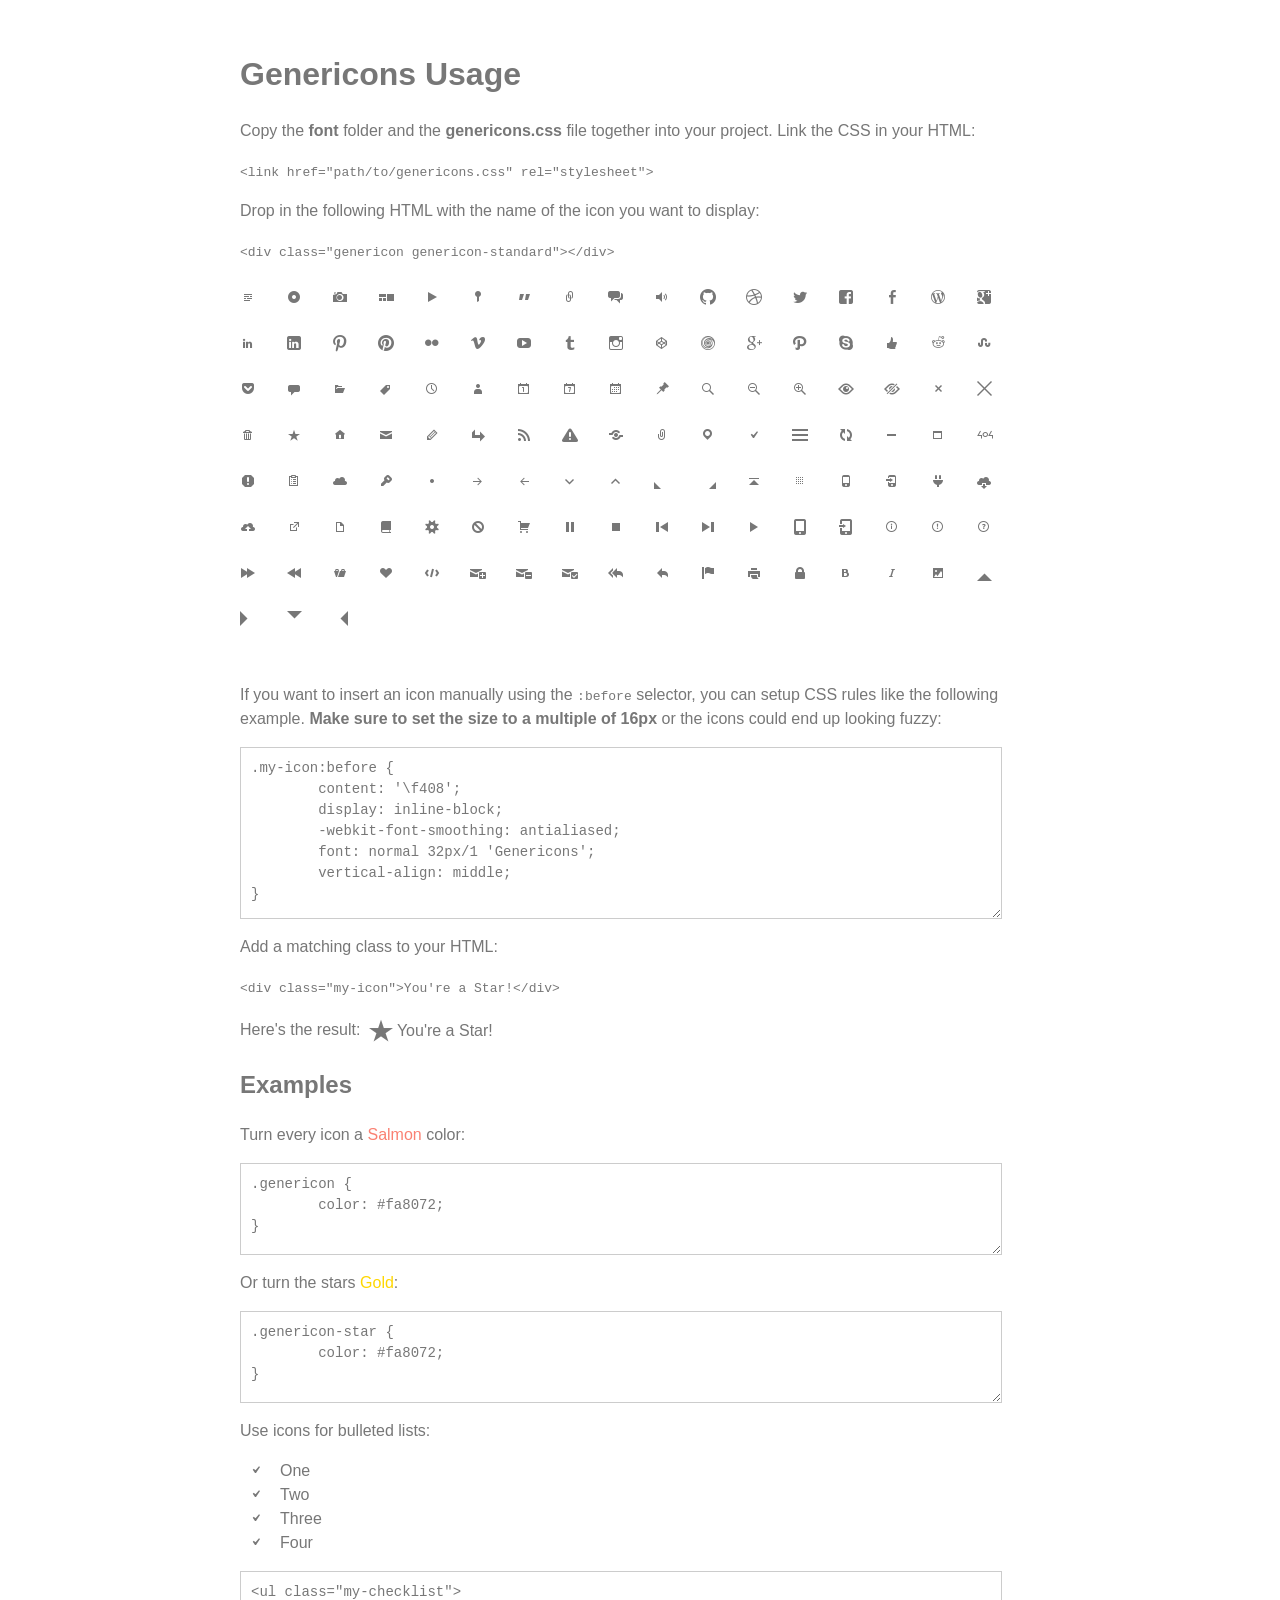
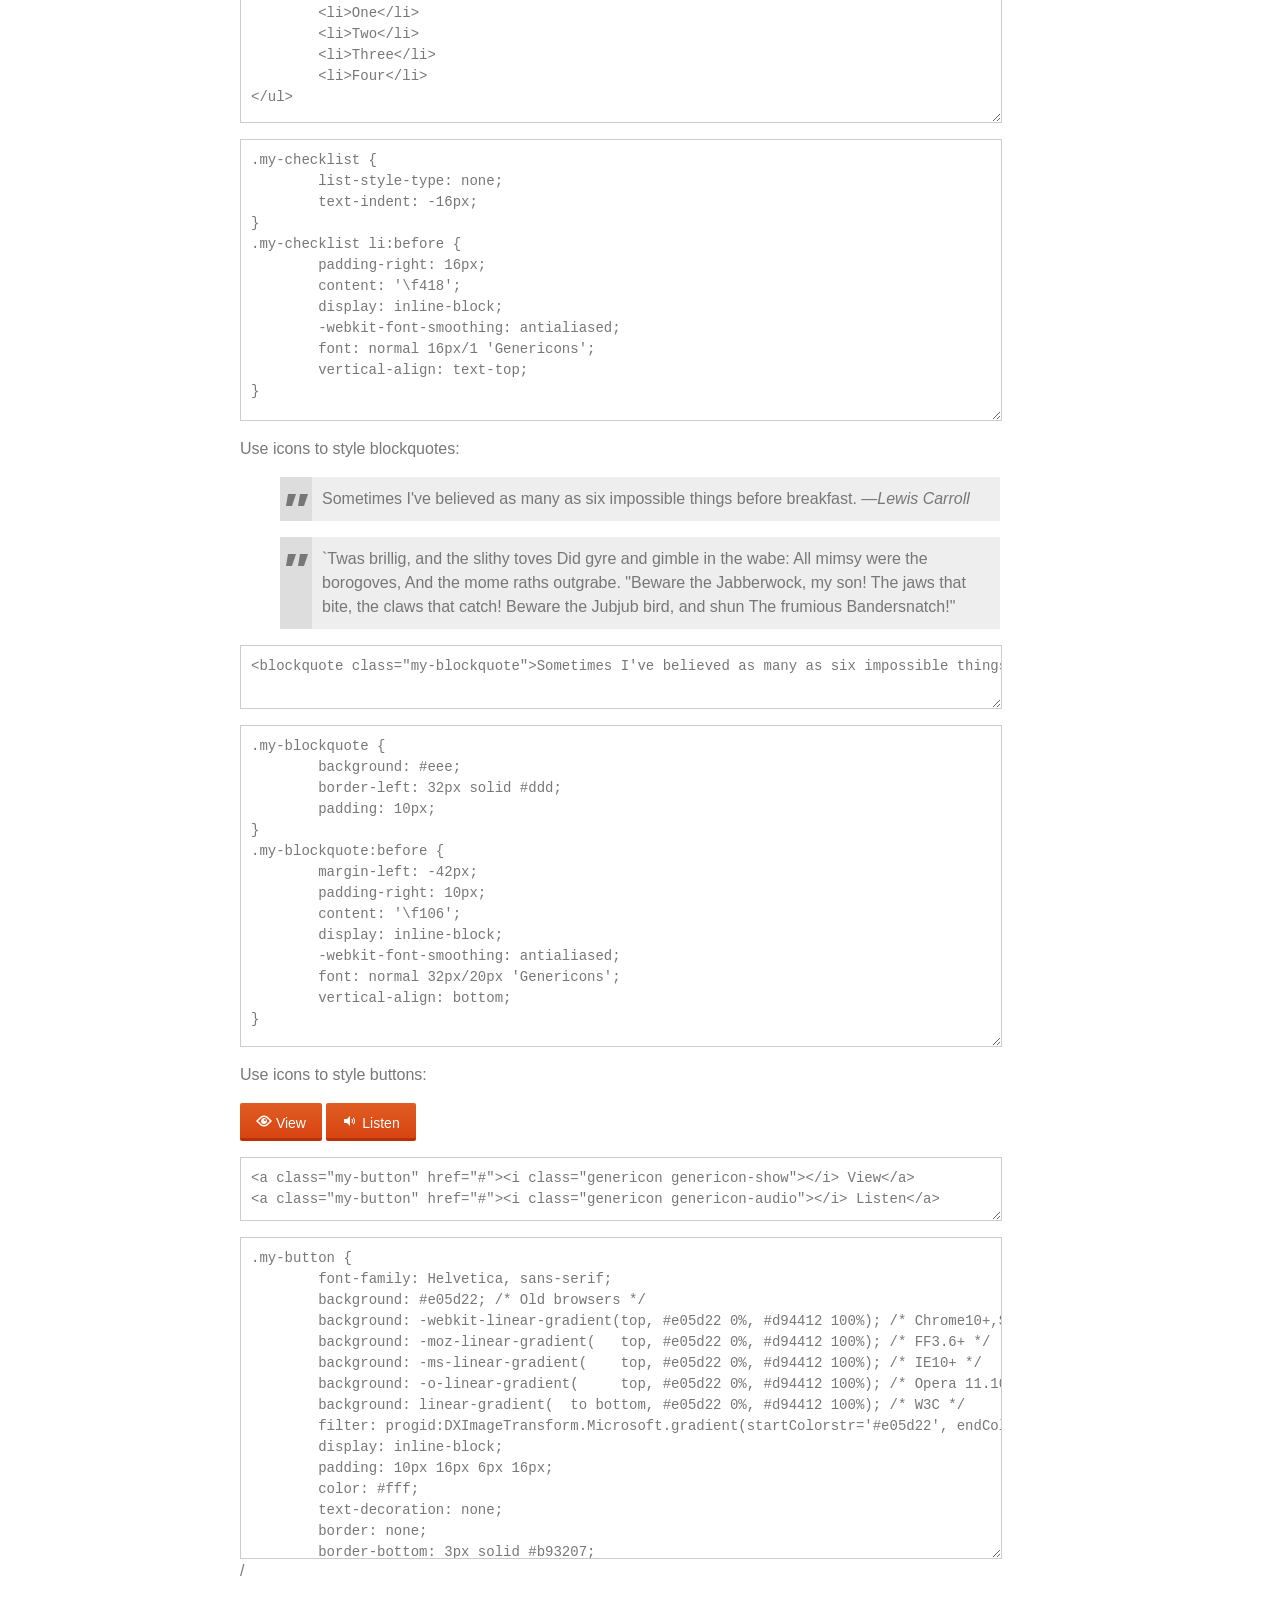
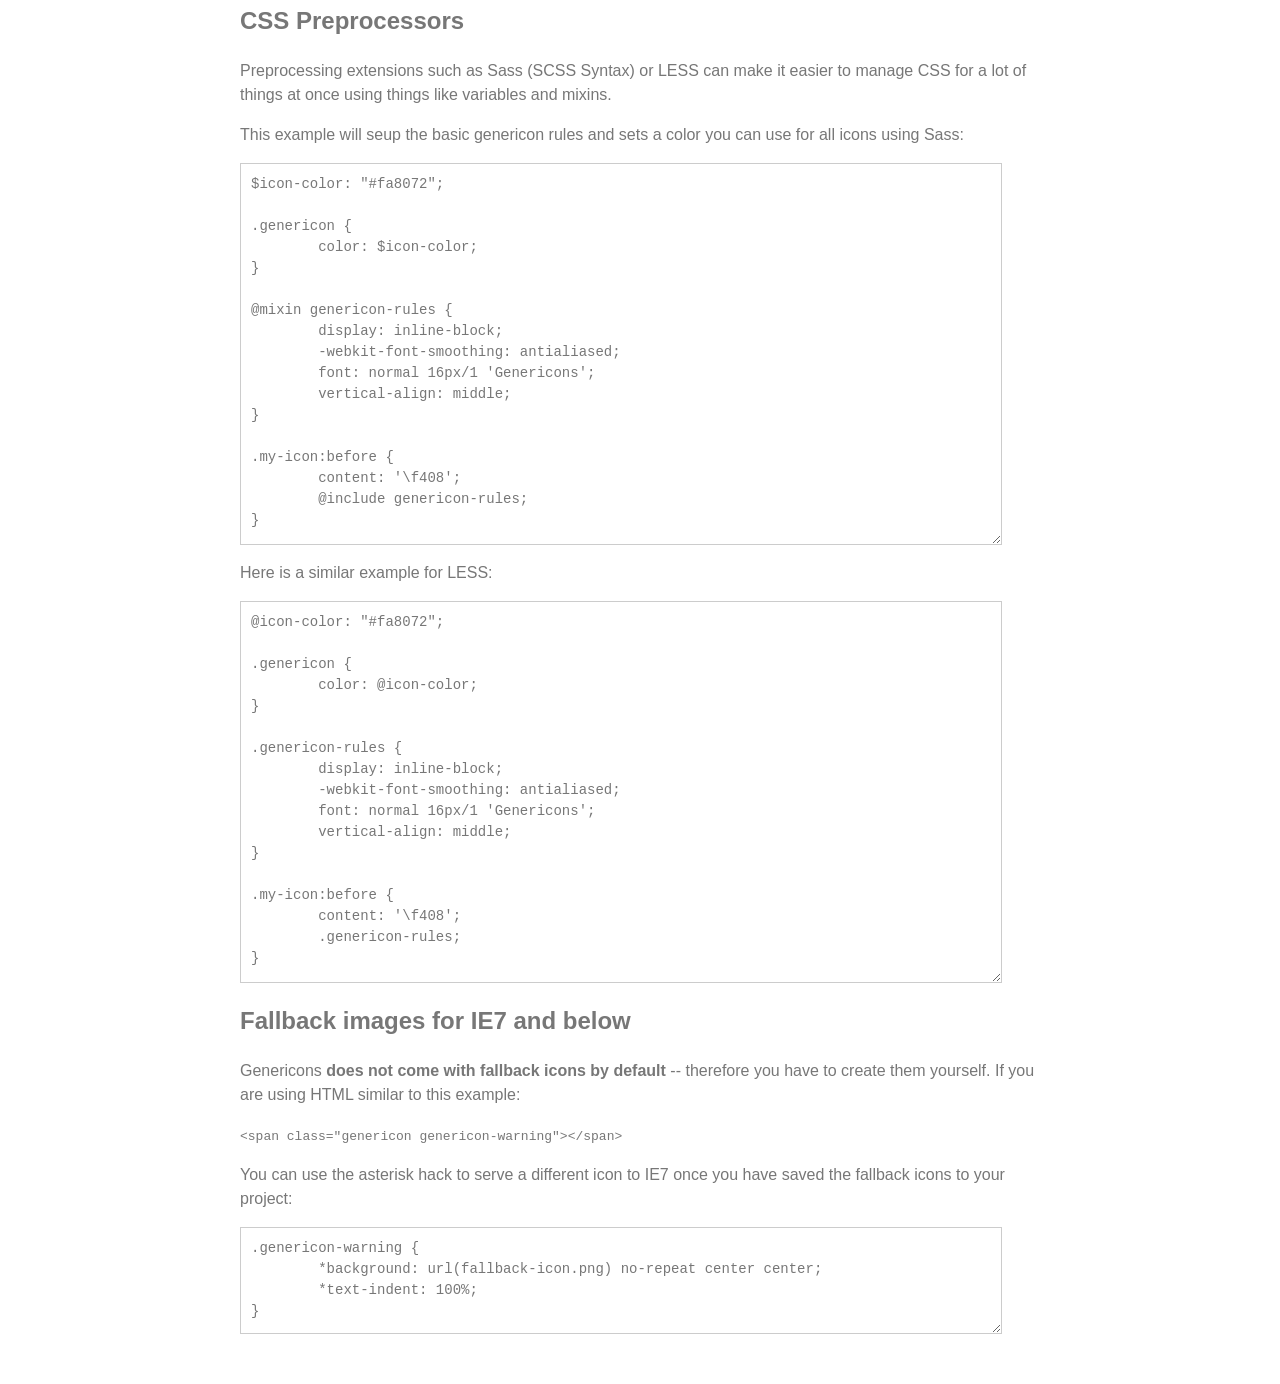
<file: guide/wp-content/themes/twentyfourteen/genericons/example.html>
<!DOCTYPE html>
<html dir="ltr" lang="en">
<head>
<base href="" />

<title>Genericons</title>
<link rel="stylesheet" href="genericons.css">
<style type="text/css">
body {
	font-family: sans-serif;
	line-height: 1.5;
	width: 800px;
	margin: 50px auto;
	color: #777;
	background: white;
}
.icons {
	overflow: hidden;
	padding: 10px 0;
}
.icons div {
	cursor: pointer;
	float: left;
	margin: 0 30px 30px 0;
}
.icons:hover div {
	background: #f7f7f7;
}
.code {
        display: block;
        font: 14px/1.5 monospace;
        width: 740px;
        white-space: pre;
        border: 1px solid #ccc;
        padding: 10px;
        color: #777;
        overflow: auto;
}
.my-icon:before {
	content: '\f408';
        display: inline-block;
        -webkit-font-smoothing: antialiased;
        font: normal 32px/1 'Genericons';
        vertical-align: middle;
}
/* For the Examples */
.my-checklist {
	list-style-type: none;
	text-indent: -16px;
}
.my-checklist li:before {
	padding-right: 16px;
	content: '\f418';
        display: inline-block;
        -webkit-font-smoothing: antialiased;
        font: normal 16px/1 'Genericons';
        vertical-align: text-top;
}
.my-blockquote {
	background: #eee;
	border-left: 32px solid #ddd;
	padding: 10px;
}
.my-blockquote:before {
	margin-left: -42px;
	padding-right: 10px;
        content: '\f106';
        display: inline-block;
        -webkit-font-smoothing: antialiased;
        font: normal 32px/20px 'Genericons';
        vertical-align: bottom;
}
.my-button {
	font-family: Helvetica, sans-serif;
	font-size: 14px;
	background: #e05d22; /* Old browsers */
	background: -webkit-linear-gradient(top, #e05d22 0%, #d94412 100%); /* Chrome10+,Safari5.1+ */
	background: -moz-linear-gradient(   top, #e05d22 0%, #d94412 100%); /* FF3.6+ */
	background: -ms-linear-gradient(    top, #e05d22 0%, #d94412 100%); /* IE10+ */
	background: -o-linear-gradient(     top, #e05d22 0%, #d94412 100%); /* Opera 11.10+ */
	background: linear-gradient(  to bottom, #e05d22 0%, #d94412 100%); /* W3C */
	filter: progid:DXImageTransform.Microsoft.gradient(startColorstr='#e05d22', endColorstr='#d94412', GradientType=0); /* IE6-9 */
	display: inline-block;
	padding: 10px 16px 4px 16px;
	color: #fff;
	text-decoration: none;
	border: none;
	border-bottom: 3px solid #b93207;
	border-radius: 2px;
}
.my-button:hover,
.my-button:focus {
	background: #ed6a31; /* Old browsers */
	background: -webkit-linear-gradient(top, #ed6a31 0%, #e55627 100%); /* Chrome10+,Safari5.1+ */
	background: -moz-linear-gradient(   top, #ed6a31 0%, #e55627 100%); /* FF3.6+ */
	background: -ms-linear-gradient(    top, #ed6a31 0%, #e55627 100%); /* IE10+ */
	background: -o-linear-gradient(     top, #ed6a31 0%, #e55627 100%); /* Opera 11.10+ */
	background: linear-gradient(  to bottom, #ed6a31 0%, #e55627 100%); /* W3C */
	filter: progid:DXImageTransform.Microsoft.gradient(startColorstr='#ed6a31', endColorstr='#e55627', GradientType=0); /* IE6-9 */
	outline: none;
}
.my-button:active {
	background: #d94412; /* Old browsers */
	background: -webkit-linear-gradient(top, #d94412 0%, #e05d22 100%); /* Chrome10+,Safari5.1+ */
	background: -moz-linear-gradient(   top, #d94412 0%, #e05d22 100%); /* FF3.6+ */
	background: -ms-linear-gradient(    top, #d94412 0%, #e05d22 100%); /* IE10+ */
	background: -o-linear-gradient(     top, #d94412 0%, #e05d22 100%); /* Opera 11.10+ */
	background: linear-gradient(  to bottom, #d94412 0%, #e05d22 100%); /* W3C */
	filter: progid:DXImageTransform.Microsoft.gradient(startColorstr='#d94412', endColorstr='#e05d22', GradientType=0); /* IE6-9 */
	border: none;
	border-top: 3px solid #b93207;
	padding: 6px 16px 7px 16px;
}
</style>
</head>
<body>

<div class="section">

	<h1>Genericons Usage</h1>

	<p>Copy the <strong>font</strong> folder and the <strong>genericons.css</strong> file together into your project. Link the CSS in your HTML:</p>

	<p><code>&lt;link href="path/to/genericons.css" rel="stylesheet"&gt;</code></p>

	<p>Drop in the following HTML with the name of the icon you want to display:</p>

	<p><code>&lt;div class="genericon genericon-standard"&gt;&lt;/div&gt;</code></p>

	<div class="icons">
	
		<!-- post formats -->
		<div alt="f100" class="genericon genericon-standard"></div>
		<div alt="f101" class="genericon genericon-aside"></div>
		<div alt="f102" class="genericon genericon-image"></div>
		<div alt="f103" class="genericon genericon-gallery"></div>
		<div alt="f104" class="genericon genericon-video"></div>
		<div alt="f105" class="genericon genericon-status"></div>
		<div alt="f106" class="genericon genericon-quote"></div>
		<div alt="f107" class="genericon genericon-link"></div>
		<div alt="f108" class="genericon genericon-chat"></div>
		<div alt="f109" class="genericon genericon-audio"></div>

		<!-- social icons -->
		<div alt="f200" class="genericon genericon-github"></div>
		<div alt="f201" class="genericon genericon-dribbble"></div>
		<div alt="f202" class="genericon genericon-twitter"></div>
		<div alt="f203" class="genericon genericon-facebook"></div>
		<div alt="f204" class="genericon genericon-facebook-alt"></div>
		<div alt="f205" class="genericon genericon-wordpress"></div>
		<div alt="f206" class="genericon genericon-googleplus"></div>
		<div alt="f207" class="genericon genericon-linkedin"></div>
		<div alt="f208" class="genericon genericon-linkedin-alt"></div>
		<div alt="f209" class="genericon genericon-pinterest"></div>
		<div alt="f210" class="genericon genericon-pinterest-alt"></div>
		<div alt="f211" class="genericon genericon-flickr"></div>
		<div alt="f212" class="genericon genericon-vimeo"></div>
		<div alt="f213" class="genericon genericon-youtube"></div>
		<div alt="f214" class="genericon genericon-tumblr"></div>
		<div alt="f215" class="genericon genericon-instagram"></div>
		<div alt="f216" class="genericon genericon-codepen"></div>
		<div alt="f217" class="genericon genericon-polldaddy"></div>
		<div alt="f218" class="genericon genericon-googleplus-alt"></div>
		<div alt="f219" class="genericon genericon-path"></div>
		<div alt="f220" class="genericon genericon-skype"></div>
		<div alt="f221" class="genericon genericon-digg"></div>
		<div alt="f222" class="genericon genericon-reddit"></div>
		<div alt="f223" class="genericon genericon-stumbleupon"></div>
		<div alt="f224" class="genericon genericon-pocket"></div>

		<!-- meta icons -->
		<div alt="f300" class="genericon genericon-comment"></div>
		<div alt="f301" class="genericon genericon-category"></div>
		<div alt="f302" class="genericon genericon-tag"></div>
		<div alt="f303" class="genericon genericon-time"></div>
		<div alt="f304" class="genericon genericon-user"></div>
		<div alt="f305" class="genericon genericon-day"></div>
		<div alt="f306" class="genericon genericon-week"></div>
		<div alt="f307" class="genericon genericon-month"></div>
		<div alt="f308" class="genericon genericon-pinned"></div>

		<!-- other icons -->
		<div alt="f400" class="genericon genericon-search"></div>
		<div alt="f401" class="genericon genericon-unzoom"></div>
		<div alt="f402" class="genericon genericon-zoom"></div>
		<div alt="f403" class="genericon genericon-show"></div>
		<div alt="f404" class="genericon genericon-hide"></div>
		<div alt="f405" class="genericon genericon-close"></div>
		<div alt="f406" class="genericon genericon-close-alt"></div>
		<div alt="f407" class="genericon genericon-trash"></div>
		<div alt="f408" class="genericon genericon-star"></div>
		<div alt="f409" class="genericon genericon-home"></div>
		<div alt="f410" class="genericon genericon-mail"></div>
		<div alt="f411" class="genericon genericon-edit"></div>
		<div alt="f412" class="genericon genericon-reply"></div>
		<div alt="f413" class="genericon genericon-feed"></div>
		<div alt="f414" class="genericon genericon-warning"></div>
		<div alt="f415" class="genericon genericon-share"></div>
		<div alt="f416" class="genericon genericon-attachment"></div>
		<div alt="f417" class="genericon genericon-location"></div>
		<div alt="f418" class="genericon genericon-checkmark"></div>
		<div alt="f419" class="genericon genericon-menu"></div>
		<div alt="f420" class="genericon genericon-refresh"></div>
		<div alt="f421" class="genericon genericon-minimize"></div>
		<div alt="f422" class="genericon genericon-maximize"></div>
		<div alt="f423" class="genericon genericon-404"></div>
		<div alt="f424" class="genericon genericon-spam"></div>
		<div alt="f425" class="genericon genericon-summary"></div>
		<div alt="f426" class="genericon genericon-cloud"></div>
		<div alt="f427" class="genericon genericon-key"></div>
		<div alt="f428" class="genericon genericon-dot"></div>
		<div alt="f429" class="genericon genericon-next"></div>
		<div alt="f430" class="genericon genericon-previous"></div>
		<div alt="f431" class="genericon genericon-expand"></div>
		<div alt="f432" class="genericon genericon-collapse"></div>
		<div alt="f433" class="genericon genericon-dropdown"></div>
		<div alt="f434" class="genericon genericon-dropdown-left"></div>
		<div alt="f435" class="genericon genericon-top"></div>
		<div alt="f436" class="genericon genericon-draggable"></div>
		<div alt="f437" class="genericon genericon-phone"></div>
		<div alt="f438" class="genericon genericon-send-to-phone"></div>
		<div alt="f439" class="genericon genericon-plugin"></div>
		<div alt="f440" class="genericon genericon-cloud-download"></div>
		<div alt="f441" class="genericon genericon-cloud-upload"></div>
		<div alt="f442" class="genericon genericon-external"></div>
		<div alt="f443" class="genericon genericon-document"></div>
		<div alt="f444" class="genericon genericon-book"></div>
		<div alt="f445" class="genericon genericon-cog"></div>
		<div alt="f446" class="genericon genericon-unapprove"></div>
		<div alt="f447" class="genericon genericon-cart"></div>
		<div alt="f448" class="genericon genericon-pause"></div>
		<div alt="f449" class="genericon genericon-stop"></div>
		<div alt="f450" class="genericon genericon-skip-back"></div>
		<div alt="f451" class="genericon genericon-skip-ahead"></div>
		<div alt="f452" class="genericon genericon-play"></div>
		<div alt="f453" class="genericon genericon-tablet"></div>
		<div alt="f454" class="genericon genericon-send-to-tablet"></div>
		<div alt="f455" class="genericon genericon-info"></div>
		<div alt="f456" class="genericon genericon-notice"></div>
		<div alt="f457" class="genericon genericon-help"></div>
		<div alt="f458" class="genericon genericon-fastforward"></div>
		<div alt="f459" class="genericon genericon-rewind"></div>
		<div alt="f460" class="genericon genericon-portfolio"></div>
		<div alt="f461" class="genericon genericon-heart"></div>
		<div alt="f462" class="genericon genericon-code"></div>
		<div alt="f463" class="genericon genericon-subscribe"></div>
		<div alt="f464" class="genericon genericon-unsubscribe"></div>
		<div alt="f465" class="genericon genericon-subscribed"></div>
		<div alt="f466" class="genericon genericon-reply-alt"></div>
		<div alt="f467" class="genericon genericon-reply-single"></div>
		<div alt="f468" class="genericon genericon-flag"></div>
		<div alt="f469" class="genericon genericon-print"></div>
		<div alt="f470" class="genericon genericon-lock"></div>
		<div alt="f471" class="genericon genericon-bold"></div>
		<div alt="f472" class="genericon genericon-italic"></div>
		<div alt="f473" class="genericon genericon-picture"></div>

		<!-- generic shapes -->
		<div alt="f500" class="genericon genericon-uparrow"></div>
		<div alt="f501" class="genericon genericon-rightarrow"></div>
		<div alt="f502" class="genericon genericon-downarrow"></div>
		<div alt="f503" class="genericon genericon-leftarrow"></div>

	</div>

	<p>If you want to insert an icon manually using the <code>:before</code> selector, you can setup CSS rules like the following example. <strong>Make sure to set the size to a multiple of 16px</strong> or the icons could end up looking fuzzy:</p>

<p><textarea class="code" style="min-height: 150px;" onclick="select();">.my-icon:before {
	content: '\f408';
        display: inline-block;
        -webkit-font-smoothing: antialiased;
        font: normal 32px/1 'Genericons';
        vertical-align: middle;
}</textarea></p>

	<p>Add a matching class to your HTML:</p>

	<p><code>&lt;div class="my-icon"&gt;You're a Star!&lt;/div&gt;</code></p>

	<p>Here's the result: <span class="my-icon">You're a Star!</span></p>

	<h2>Examples</h2>

	<p>Turn every icon a <span style="color: #fa8072;">Salmon</span> color:</p>

<p><textarea class="code" style="min-height: 70px" onclick="select();">
.genericon {
	color: #fa8072;
}</textarea></p>

	<p>Or turn the stars <span style="color: #ffd700;">Gold</span>:</p>

<p><textarea class="code" style="min-height: 70px" onclick="select();">
.genericon-star {
	color: #fa8072;
}</textarea></p>

	<p>Use icons for bulleted lists:</p>

	<ul class="my-checklist">
		<li>One</li>
		<li>Two</li>
		<li>Three</li>
		<li>Four</li>
	</ul>

<p><textarea class="code" style="min-height: 130px" onclick="select();">
<ul class="my-checklist">
	<li>One</li>
	<li>Two</li>
	<li>Three</li>
	<li>Four</li>
</ul></textarea></p>

<p><textarea class="code" style="min-height: 260px;" onclick="select();">
.my-checklist {
	list-style-type: none;
	text-indent: -16px;
}
.my-checklist li:before {
	padding-right: 16px;
	content: '\f418';
        display: inline-block;
        -webkit-font-smoothing: antialiased;
        font: normal 16px/1 'Genericons';
        vertical-align: text-top;
}</textarea></p>

	<p>Use icons to style blockquotes:</p>

	<blockquote class="my-blockquote">Sometimes I've believed as many as six impossible things before breakfast. &mdash;<em>Lewis Carroll</em></blockquote>
	<blockquote class="my-blockquote">`Twas brillig, and the slithy toves Did gyre and gimble in the wabe: All mimsy were the borogoves, And the mome raths outgrabe. "Beware the Jabberwock, my son!  The jaws that bite, the claws that catch!  Beware the Jubjub bird, and shun The frumious Bandersnatch!"</blockquote>

<p><textarea class="code" style="min-height: 40px;" onclick="select();"><blockquote class="my-blockquote">Sometimes I've believed as many as six impossible things before breakfast. &mdash;<em>Lewis Carroll</em></blockquote></textarea></p>

<p><textarea class="code" style="min-height: 300px;" onclick="select();">
.my-blockquote {
	background: #eee;
	border-left: 32px solid #ddd;
	padding: 10px;
}
.my-blockquote:before {
	margin-left: -42px;
	padding-right: 10px;
        content: '\f106';
        display: inline-block;
        -webkit-font-smoothing: antialiased;
        font: normal 32px/20px 'Genericons';
        vertical-align: bottom;
} </textarea></p>

	<p>Use icons to style buttons:</p>

	<a class="my-button" href="javascript:void()"><i class="genericon genericon-show"></i> View</a>
	<a class="my-button" href="javascript:void()"><i class="genericon genericon-audio"></i> Listen</a>

<p><textarea class="code" style="min-height: 40px;" onclick="select();"><a class="my-button" href="#"><i class="genericon genericon-show"></i> View</a>
<a class="my-button" href="#"><i class="genericon genericon-audio"></i> Listen</a></textarea></p>

<p><textarea class="code" style="min-height: 300px;" onclick="select();">
.my-button {
	font-family: Helvetica, sans-serif;
	background: #e05d22; /* Old browsers */
	background: -webkit-linear-gradient(top, #e05d22 0%, #d94412 100%); /* Chrome10+,Safari5.1+ */
	background: -moz-linear-gradient(   top, #e05d22 0%, #d94412 100%); /* FF3.6+ */
	background: -ms-linear-gradient(    top, #e05d22 0%, #d94412 100%); /* IE10+ */
	background: -o-linear-gradient(     top, #e05d22 0%, #d94412 100%); /* Opera 11.10+ */
	background: linear-gradient(  to bottom, #e05d22 0%, #d94412 100%); /* W3C */
	filter: progid:DXImageTransform.Microsoft.gradient(startColorstr='#e05d22', endColorstr='#d94412', GradientType=0); /* IE6-9 */
	display: inline-block;
	padding: 10px 16px 6px 16px;
	color: #fff;
	text-decoration: none;
	border: none;
	border-bottom: 3px solid #b93207;
	border-radius: 2px;
}

.my-button:hover,
.my-button:focus {
	background: #ed6a31; /* Old browsers */
	background: -webkit-linear-gradient(top, #ed6a31 0%, #e55627 100%); /* Chrome10+,Safari5.1+ */
	background: -moz-linear-gradient(   top, #ed6a31 0%, #e55627 100%); /* FF3.6+ */
	background: -ms-linear-gradient(    top, #ed6a31 0%, #e55627 100%); /* IE10+ */
	background: -o-linear-gradient(     top, #ed6a31 0%, #e55627 100%); /* Opera 11.10+ */
	background: linear-gradient(  to bottom, #ed6a31 0%, #e55627 100%); /* W3C */
	filter: progid:DXImageTransform.Microsoft.gradient(startColorstr='#ed6a31', endColorstr='#e55627', GradientType=0); /* IE6-9 */
	outline: none;
}

.my-button:active {
	background: #d94412; /* Old browsers */
	background: -webkit-linear-gradient(top, #d94412 0%, #e05d22 100%); /* Chrome10+,Safari5.1+ */
	background: -moz-linear-gradient(   top, #d94412 0%, #e05d22 100%); /* FF3.6+ */
	background: -ms-linear-gradient(    top, #d94412 0%, #e05d22 100%); /* IE10+ */
	background: -o-linear-gradient(     top, #d94412 0%, #e05d22 100%); /* Opera 11.10+ */
	background: linear-gradient(  to bottom, #d94412 0%, #e05d22 100%); /* W3C */
	filter: progid:DXImageTransform.Microsoft.gradient(startColorstr='#d94412', endColorstr='#e05d22', GradientType=0); /* IE6-9 */
	border: none;
	border-top: 3px solid #b93207;
	padding: 6px 16px 10px 16px;
}</textarea>/</p>

	<h2>CSS Preprocessors</h2>

	<p>Preprocessing extensions such as Sass (SCSS Syntax) or LESS</a> can make it easier to manage CSS for a lot of things at once using things like variables and mixins.</p>

	<p>This example will seup the basic genericon rules and sets a color you can use for all icons using Sass:</p>

<p><textarea class="code" style="min-height: 360px;" onclick="select();">$icon-color: "#fa8072";

.genericon {
        color: $icon-color;
}

@mixin genericon-rules {
        display: inline-block;
        -webkit-font-smoothing: antialiased;
        font: normal 16px/1 'Genericons';
        vertical-align: middle;
}

.my-icon:before {
	content: '\f408';
        @include genericon-rules;
}</textarea></p>

	<p>Here is a similar example for LESS:</p>

<p><textarea class="code" style="min-height: 360px;" onclick="select();">@icon-color: "#fa8072";

.genericon {
        color: @icon-color;
}

.genericon-rules {
        display: inline-block;
        -webkit-font-smoothing: antialiased;
        font: normal 16px/1 'Genericons';
        vertical-align: middle;
}

.my-icon:before {
	content: '\f408';
        .genericon-rules;
}</textarea></p>

	<h2>Fallback images for IE7 and below</h2>

	<p>Genericons <strong>does not come with fallback icons by default</strong> -- therefore you have to create them yourself. If you are using HTML similar to this example:

	<p><code>&lt;span class="genericon genericon-warning"&gt;&lt;/span&gt;</code></p>

	<p>You can use the asterisk hack to serve a different icon to IE7 once you have saved the fallback icons to your project:</p>

<textarea class="code" style="min-height: 85px;" onclick="select();">.genericon-warning {
        *background: url(fallback-icon.png) no-repeat center center;
        *text-indent: 100%;
}</textarea>

</div>

</body>
</html>
</file>
<file: vendor/elegant_font/style.css>
@font-face {
	font-family: 'ElegantIcons';
	src:url('fonts/ElegantIcons.eot');
	src:url('fonts/ElegantIcons.eot?#iefix') format('embedded-opentype'),
		url('fonts/ElegantIcons.woff') format('woff'),
		url('fonts/ElegantIcons.ttf') format('truetype'),
		url('fonts/ElegantIcons.svg#ElegantIcons') format('svg');
	font-weight: normal;
	font-style: normal;
}

/* Use the following CSS code if you want to use data attributes for inserting your icons */
[data-icon]:before {
	font-family: 'ElegantIcons';
	content: attr(data-icon);
	speak: none;
	font-weight: normal;
	font-variant: normal;
	text-transform: none;
	line-height: 1;
	-webkit-font-smoothing: antialiased;
	-moz-osx-font-smoothing: grayscale;
}

/* Use the following CSS code if you want to have a class per icon */
/*
Instead of a list of all class selectors,
you can use the generic selector below, but it's slower:
[class*="your-class-prefix"] {
*/
.arrow_up, .arrow_down, .arrow_left, .arrow_right, .arrow_left-up, .arrow_right-up, .arrow_right-down, .arrow_left-down, .arrow-up-down, .arrow_up-down_alt, .arrow_left-right_alt, .arrow_left-right, .arrow_expand_alt2, .arrow_expand_alt, .arrow_condense, .arrow_expand, .arrow_move, .arrow_carrot-up, .arrow_carrot-down, .arrow_carrot-left, .arrow_carrot-right, .arrow_carrot-2up, .arrow_carrot-2down, .arrow_carrot-2left, .arrow_carrot-2right, .arrow_carrot-up_alt2, .arrow_carrot-down_alt2, .arrow_carrot-left_alt2, .arrow_carrot-right_alt2, .arrow_carrot-2up_alt2, .arrow_carrot-2down_alt2, .arrow_carrot-2left_alt2, .arrow_carrot-2right_alt2, .arrow_triangle-up, .arrow_triangle-down, .arrow_triangle-left, .arrow_triangle-right, .arrow_triangle-up_alt2, .arrow_triangle-down_alt2, .arrow_triangle-left_alt2, .arrow_triangle-right_alt2, .arrow_back, .icon_minus-06, .icon_plus, .icon_close, .icon_check, .icon_minus_alt2, .icon_plus_alt2, .icon_close_alt2, .icon_check_alt2, .icon_zoom-out_alt, .icon_zoom-in_alt, .icon_search, .icon_box-empty, .icon_box-selected, .icon_minus-box, .icon_plus-box, .icon_box-checked, .icon_circle-empty, .icon_circle-slelected, .icon_stop_alt2, .icon_stop, .icon_pause_alt2, .icon_pause, .icon_menu, .icon_menu-square_alt2, .icon_menu-circle_alt2, .icon_ul, .icon_ol, .icon_adjust-horiz, .icon_adjust-vert, .icon_document_alt, .icon_documents_alt, .icon_pencil, .icon_pencil-edit_alt, .icon_pencil-edit, .icon_folder-alt, .icon_folder-open_alt, .icon_folder-add_alt, .icon_info_alt, .icon_error-oct_alt, .icon_error-circle_alt, .icon_error-triangle_alt, .icon_question_alt2, .icon_question, .icon_comment_alt, .icon_chat_alt, .icon_vol-mute_alt, .icon_volume-low_alt, .icon_volume-high_alt, .icon_quotations, .icon_quotations_alt2, .icon_clock_alt, .icon_lock_alt, .icon_lock-open_alt, .icon_key_alt, .icon_cloud_alt, .icon_cloud-upload_alt, .icon_cloud-download_alt, .icon_image, .icon_images, .icon_lightbulb_alt, .icon_gift_alt, .icon_house_alt, .icon_genius, .icon_mobile, .icon_tablet, .icon_laptop, .icon_desktop, .icon_camera_alt, .icon_mail_alt, .icon_cone_alt, .icon_ribbon_alt, .icon_bag_alt, .icon_creditcard, .icon_cart_alt, .icon_paperclip, .icon_tag_alt, .icon_tags_alt, .icon_trash_alt, .icon_cursor_alt, .icon_mic_alt, .icon_compass_alt, .icon_pin_alt, .icon_pushpin_alt, .icon_map_alt, .icon_drawer_alt, .icon_toolbox_alt, .icon_book_alt, .icon_calendar, .icon_film, .icon_table, .icon_contacts_alt, .icon_headphones, .icon_lifesaver, .icon_piechart, .icon_refresh, .icon_link_alt, .icon_link, .icon_loading, .icon_blocked, .icon_archive_alt, .icon_heart_alt, .icon_star_alt, .icon_star-half_alt, .icon_star, .icon_star-half, .icon_tools, .icon_tool, .icon_cog, .icon_cogs, .arrow_up_alt, .arrow_down_alt, .arrow_left_alt, .arrow_right_alt, .arrow_left-up_alt, .arrow_right-up_alt, .arrow_right-down_alt, .arrow_left-down_alt, .arrow_condense_alt, .arrow_expand_alt3, .arrow_carrot_up_alt, .arrow_carrot-down_alt, .arrow_carrot-left_alt, .arrow_carrot-right_alt, .arrow_carrot-2up_alt, .arrow_carrot-2dwnn_alt, .arrow_carrot-2left_alt, .arrow_carrot-2right_alt, .arrow_triangle-up_alt, .arrow_triangle-down_alt, .arrow_triangle-left_alt, .arrow_triangle-right_alt, .icon_minus_alt, .icon_plus_alt, .icon_close_alt, .icon_check_alt, .icon_zoom-out, .icon_zoom-in, .icon_stop_alt, .icon_menu-square_alt, .icon_menu-circle_alt, .icon_document, .icon_documents, .icon_pencil_alt, .icon_folder, .icon_folder-open, .icon_folder-add, .icon_folder_upload, .icon_folder_download, .icon_info, .icon_error-circle, .icon_error-oct, .icon_error-triangle, .icon_question_alt, .icon_comment, .icon_chat, .icon_vol-mute, .icon_volume-low, .icon_volume-high, .icon_quotations_alt, .icon_clock, .icon_lock, .icon_lock-open, .icon_key, .icon_cloud, .icon_cloud-upload, .icon_cloud-download, .icon_lightbulb, .icon_gift, .icon_house, .icon_camera, .icon_mail, .icon_cone, .icon_ribbon, .icon_bag, .icon_cart, .icon_tag, .icon_tags, .icon_trash, .icon_cursor, .icon_mic, .icon_compass, .icon_pin, .icon_pushpin, .icon_map, .icon_drawer, .icon_toolbox, .icon_book, .icon_contacts, .icon_archive, .icon_heart, .icon_profile, .icon_group, .icon_grid-2x2, .icon_grid-3x3, .icon_music, .icon_pause_alt, .icon_phone, .icon_upload, .icon_download, .social_facebook, .social_twitter, .social_pinterest, .social_googleplus, .social_tumblr, .social_tumbleupon, .social_wordpress, .social_instagram, .social_dribbble, .social_vimeo, .social_linkedin, .social_rss, .social_deviantart, .social_share, .social_myspace, .social_skype, .social_youtube, .social_picassa, .social_googledrive, .social_flickr, .social_blogger, .social_spotify, .social_delicious, .social_facebook_circle, .social_twitter_circle, .social_pinterest_circle, .social_googleplus_circle, .social_tumblr_circle, .social_stumbleupon_circle, .social_wordpress_circle, .social_instagram_circle, .social_dribbble_circle, .social_vimeo_circle, .social_linkedin_circle, .social_rss_circle, .social_deviantart_circle, .social_share_circle, .social_myspace_circle, .social_skype_circle, .social_youtube_circle, .social_picassa_circle, .social_googledrive_alt2, .social_flickr_circle, .social_blogger_circle, .social_spotify_circle, .social_delicious_circle, .social_facebook_square, .social_twitter_square, .social_pinterest_square, .social_googleplus_square, .social_tumblr_square, .social_stumbleupon_square, .social_wordpress_square, .social_instagram_square, .social_dribbble_square, .social_vimeo_square, .social_linkedin_square, .social_rss_square, .social_deviantart_square, .social_share_square, .social_myspace_square, .social_skype_square, .social_youtube_square, .social_picassa_square, .social_googledrive_square, .social_flickr_square, .social_blogger_square, .social_spotify_square, .social_delicious_square, .icon_printer, .icon_calulator, .icon_building, .icon_floppy, .icon_drive, .icon_search-2, .icon_id, .icon_id-2, .icon_puzzle, .icon_like, .icon_dislike, .icon_mug, .icon_currency, .icon_wallet, .icon_pens, .icon_easel, .icon_flowchart, .icon_datareport, .icon_briefcase, .icon_shield, .icon_percent, .icon_globe, .icon_globe-2, .icon_target, .icon_hourglass, .icon_balance, .icon_rook, .icon_printer-alt, .icon_calculator_alt, .icon_building_alt, .icon_floppy_alt, .icon_drive_alt, .icon_search_alt, .icon_id_alt, .icon_id-2_alt, .icon_puzzle_alt, .icon_like_alt, .icon_dislike_alt, .icon_mug_alt, .icon_currency_alt, .icon_wallet_alt, .icon_pens_alt, .icon_easel_alt, .icon_flowchart_alt, .icon_datareport_alt, .icon_briefcase_alt, .icon_shield_alt, .icon_percent_alt, .icon_globe_alt, .icon_clipboard {
	font-family: 'ElegantIcons';
	speak: none;
	font-style: normal;
	font-weight: normal;
	font-variant: normal;
	text-transform: none;
	line-height: 1;
	-webkit-font-smoothing: antialiased;
}
.arrow_up:before {
	content: "\21";
}
.arrow_down:before {
	content: "\22";
}
.arrow_left:before {
	content: "\23";
}
.arrow_right:before {
	content: "\24";
}
.arrow_left-up:before {
	content: "\25";
}
.arrow_right-up:before {
	content: "\26";
}
.arrow_right-down:before {
	content: "\27";
}
.arrow_left-down:before {
	content: "\28";
}
.arrow-up-down:before {
	content: "\29";
}
.arrow_up-down_alt:before {
	content: "\2a";
}
.arrow_left-right_alt:before {
	content: "\2b";
}
.arrow_left-right:before {
	content: "\2c";
}
.arrow_expand_alt2:before {
	content: "\2d";
}
.arrow_expand_alt:before {
	content: "\2e";
}
.arrow_condense:before {
	content: "\2f";
}
.arrow_expand:before {
	content: "\30";
}
.arrow_move:before {
	content: "\31";
}
.arrow_carrot-up:before {
	content: "\32";
}
.arrow_carrot-down:before {
	content: "\33";
}
.arrow_carrot-left:before {
	content: "\34";
}
.arrow_carrot-right:before {
	content: "\35";
}
.arrow_carrot-2up:before {
	content: "\36";
}
.arrow_carrot-2down:before {
	content: "\37";
}
.arrow_carrot-2left:before {
	content: "\38";
}
.arrow_carrot-2right:before {
	content: "\39";
}
.arrow_carrot-up_alt2:before {
	content: "\3a";
}
.arrow_carrot-down_alt2:before {
	content: "\3b";
}
.arrow_carrot-left_alt2:before {
	content: "\3c";
}
.arrow_carrot-right_alt2:before {
	content: "\3d";
}
.arrow_carrot-2up_alt2:before {
	content: "\3e";
}
.arrow_carrot-2down_alt2:before {
	content: "\3f";
}
.arrow_carrot-2left_alt2:before {
	content: "\40";
}
.arrow_carrot-2right_alt2:before {
	content: "\41";
}
.arrow_triangle-up:before {
	content: "\42";
}
.arrow_triangle-down:before {
	content: "\43";
}
.arrow_triangle-left:before {
	content: "\44";
}
.arrow_triangle-right:before {
	content: "\45";
}
.arrow_triangle-up_alt2:before {
	content: "\46";
}
.arrow_triangle-down_alt2:before {
	content: "\47";
}
.arrow_triangle-left_alt2:before {
	content: "\48";
}
.arrow_triangle-right_alt2:before {
	content: "\49";
}
.arrow_back:before {
	content: "\4a";
}
.icon_minus-06:before {
	content: "\4b";
}
.icon_plus:before {
	content: "\4c";
}
.icon_close:before {
	content: "\4d";
}
.icon_check:before {
	content: "\4e";
}
.icon_minus_alt2:before {
	content: "\4f";
}
.icon_plus_alt2:before {
	content: "\50";
}
.icon_close_alt2:before {
	content: "\51";
}
.icon_check_alt2:before {
	content: "\52";
}
.icon_zoom-out_alt:before {
	content: "\53";
}
.icon_zoom-in_alt:before {
	content: "\54";
}
.icon_search:before {
	content: "\55";
}
.icon_box-empty:before {
	content: "\56";
}
.icon_box-selected:before {
	content: "\57";
}
.icon_minus-box:before {
	content: "\58";
}
.icon_plus-box:before {
	content: "\59";
}
.icon_box-checked:before {
	content: "\5a";
}
.icon_circle-empty:before {
	content: "\5b";
}
.icon_circle-slelected:before {
	content: "\5c";
}
.icon_stop_alt2:before {
	content: "\5d";
}
.icon_stop:before {
	content: "\5e";
}
.icon_pause_alt2:before {
	content: "\5f";
}
.icon_pause:before {
	content: "\60";
}
.icon_menu:before {
	content: "\61";
}
.icon_menu-square_alt2:before {
	content: "\62";
}
.icon_menu-circle_alt2:before {
	content: "\63";
}
.icon_ul:before {
	content: "\64";
}
.icon_ol:before {
	content: "\65";
}
.icon_adjust-horiz:before {
	content: "\66";
}
.icon_adjust-vert:before {
	content: "\67";
}
.icon_document_alt:before {
	content: "\68";
}
.icon_documents_alt:before {
	content: "\69";
}
.icon_pencil:before {
	content: "\6a";
}
.icon_pencil-edit_alt:before {
	content: "\6b";
}
.icon_pencil-edit:before {
	content: "\6c";
}
.icon_folder-alt:before {
	content: "\6d";
}
.icon_folder-open_alt:before {
	content: "\6e";
}
.icon_folder-add_alt:before {
	content: "\6f";
}
.icon_info_alt:before {
	content: "\70";
}
.icon_error-oct_alt:before {
	content: "\71";
}
.icon_error-circle_alt:before {
	content: "\72";
}
.icon_error-triangle_alt:before {
	content: "\73";
}
.icon_question_alt2:before {
	content: "\74";
}
.icon_question:before {
	content: "\75";
}
.icon_comment_alt:before {
	content: "\76";
}
.icon_chat_alt:before {
	content: "\77";
}
.icon_vol-mute_alt:before {
	content: "\78";
}
.icon_volume-low_alt:before {
	content: "\79";
}
.icon_volume-high_alt:before {
	content: "\7a";
}
.icon_quotations:before {
	content: "\7b";
}
.icon_quotations_alt2:before {
	content: "\7c";
}
.icon_clock_alt:before {
	content: "\7d";
}
.icon_lock_alt:before {
	content: "\7e";
}
.icon_lock-open_alt:before {
	content: "\e000";
}
.icon_key_alt:before {
	content: "\e001";
}
.icon_cloud_alt:before {
	content: "\e002";
}
.icon_cloud-upload_alt:before {
	content: "\e003";
}
.icon_cloud-download_alt:before {
	content: "\e004";
}
.icon_image:before {
	content: "\e005";
}
.icon_images:before {
	content: "\e006";
}
.icon_lightbulb_alt:before {
	content: "\e007";
}
.icon_gift_alt:before {
	content: "\e008";
}
.icon_house_alt:before {
	content: "\e009";
}
.icon_genius:before {
	content: "\e00a";
}
.icon_mobile:before {
	content: "\e00b";
}
.icon_tablet:before {
	content: "\e00c";
}
.icon_laptop:before {
	content: "\e00d";
}
.icon_desktop:before {
	content: "\e00e";
}
.icon_camera_alt:before {
	content: "\e00f";
}
.icon_mail_alt:before {
	content: "\e010";
}
.icon_cone_alt:before {
	content: "\e011";
}
.icon_ribbon_alt:before {
	content: "\e012";
}
.icon_bag_alt:before {
	content: "\e013";
}
.icon_creditcard:before {
	content: "\e014";
}
.icon_cart_alt:before {
	content: "\e015";
}
.icon_paperclip:before {
	content: "\e016";
}
.icon_tag_alt:before {
	content: "\e017";
}
.icon_tags_alt:before {
	content: "\e018";
}
.icon_trash_alt:before {
	content: "\e019";
}
.icon_cursor_alt:before {
	content: "\e01a";
}
.icon_mic_alt:before {
	content: "\e01b";
}
.icon_compass_alt:before {
	content: "\e01c";
}
.icon_pin_alt:before {
	content: "\e01d";
}
.icon_pushpin_alt:before {
	content: "\e01e";
}
.icon_map_alt:before {
	content: "\e01f";
}
.icon_drawer_alt:before {
	content: "\e020";
}
.icon_toolbox_alt:before {
	content: "\e021";
}
.icon_book_alt:before {
	content: "\e022";
}
.icon_calendar:before {
	content: "\e023";
}
.icon_film:before {
	content: "\e024";
}
.icon_table:before {
	content: "\e025";
}
.icon_contacts_alt:before {
	content: "\e026";
}
.icon_headphones:before {
	content: "\e027";
}
.icon_lifesaver:before {
	content: "\e028";
}
.icon_piechart:before {
	content: "\e029";
}
.icon_refresh:before {
	content: "\e02a";
}
.icon_link_alt:before {
	content: "\e02b";
}
.icon_link:before {
	content: "\e02c";
}
.icon_loading:before {
	content: "\e02d";
}
.icon_blocked:before {
	content: "\e02e";
}
.icon_archive_alt:before {
	content: "\e02f";
}
.icon_heart_alt:before {
	content: "\e030";
}
.icon_star_alt:before {
	content: "\e031";
}
.icon_star-half_alt:before {
	content: "\e032";
}
.icon_star:before {
	content: "\e033";
}
.icon_star-half:before {
	content: "\e034";
}
.icon_tools:before {
	content: "\e035";
}
.icon_tool:before {
	content: "\e036";
}
.icon_cog:before {
	content: "\e037";
}
.icon_cogs:before {
	content: "\e038";
}
.arrow_up_alt:before {
	content: "\e039";
}
.arrow_down_alt:before {
	content: "\e03a";
}
.arrow_left_alt:before {
	content: "\e03b";
}
.arrow_right_alt:before {
	content: "\e03c";
}
.arrow_left-up_alt:before {
	content: "\e03d";
}
.arrow_right-up_alt:before {
	content: "\e03e";
}
.arrow_right-down_alt:before {
	content: "\e03f";
}
.arrow_left-down_alt:before {
	content: "\e040";
}
.arrow_condense_alt:before {
	content: "\e041";
}
.arrow_expand_alt3:before {
	content: "\e042";
}
.arrow_carrot_up_alt:before {
	content: "\e043";
}
.arrow_carrot-down_alt:before {
	content: "\e044";
}
.arrow_carrot-left_alt:before {
	content: "\e045";
}
.arrow_carrot-right_alt:before {
	content: "\e046";
}
.arrow_carrot-2up_alt:before {
	content: "\e047";
}
.arrow_carrot-2dwnn_alt:before {
	content: "\e048";
}
.arrow_carrot-2left_alt:before {
	content: "\e049";
}
.arrow_carrot-2right_alt:before {
	content: "\e04a";
}
.arrow_triangle-up_alt:before {
	content: "\e04b";
}
.arrow_triangle-down_alt:before {
	content: "\e04c";
}
.arrow_triangle-left_alt:before {
	content: "\e04d";
}
.arrow_triangle-right_alt:before {
	content: "\e04e";
}
.icon_minus_alt:before {
	content: "\e04f";
}
.icon_plus_alt:before {
	content: "\e050";
}
.icon_close_alt:before {
	content: "\e051";
}
.icon_check_alt:before {
	content: "\e052";
}
.icon_zoom-out:before {
	content: "\e053";
}
.icon_zoom-in:before {
	content: "\e054";
}
.icon_stop_alt:before {
	content: "\e055";
}
.icon_menu-square_alt:before {
	content: "\e056";
}
.icon_menu-circle_alt:before {
	content: "\e057";
}
.icon_document:before {
	content: "\e058";
}
.icon_documents:before {
	content: "\e059";
}
.icon_pencil_alt:before {
	content: "\e05a";
}
.icon_folder:before {
	content: "\e05b";
}
.icon_folder-open:before {
	content: "\e05c";
}
.icon_folder-add:before {
	content: "\e05d";
}
.icon_folder_upload:before {
	content: "\e05e";
}
.icon_folder_download:before {
	content: "\e05f";
}
.icon_info:before {
	content: "\e060";
}
.icon_error-circle:before {
	content: "\e061";
}
.icon_error-oct:before {
	content: "\e062";
}
.icon_error-triangle:before {
	content: "\e063";
}
.icon_question_alt:before {
	content: "\e064";
}
.icon_comment:before {
	content: "\e065";
}
.icon_chat:before {
	content: "\e066";
}
.icon_vol-mute:before {
	content: "\e067";
}
.icon_volume-low:before {
	content: "\e068";
}
.icon_volume-high:before {
	content: "\e069";
}
.icon_quotations_alt:before {
	content: "\e06a";
}
.icon_clock:before {
	content: "\e06b";
}
.icon_lock:before {
	content: "\e06c";
}
.icon_lock-open:before {
	content: "\e06d";
}
.icon_key:before {
	content: "\e06e";
}
.icon_cloud:before {
	content: "\e06f";
}
.icon_cloud-upload:before {
	content: "\e070";
}
.icon_cloud-download:before {
	content: "\e071";
}
.icon_lightbulb:before {
	content: "\e072";
}
.icon_gift:before {
	content: "\e073";
}
.icon_house:before {
	content: "\e074";
}
.icon_camera:before {
	content: "\e075";
}
.icon_mail:before {
	content: "\e076";
}
.icon_cone:before {
	content: "\e077";
}
.icon_ribbon:before {
	content: "\e078";
}
.icon_bag:before {
	content: "\e079";
}
.icon_cart:before {
	content: "\e07a";
}
.icon_tag:before {
	content: "\e07b";
}
.icon_tags:before {
	content: "\e07c";
}
.icon_trash:before {
	content: "\e07d";
}
.icon_cursor:before {
	content: "\e07e";
}
.icon_mic:before {
	content: "\e07f";
}
.icon_compass:before {
	content: "\e080";
}
.icon_pin:before {
	content: "\e081";
}
.icon_pushpin:before {
	content: "\e082";
}
.icon_map:before {
	content: "\e083";
}
.icon_drawer:before {
	content: "\e084";
}
.icon_toolbox:before {
	content: "\e085";
}
.icon_book:before {
	content: "\e086";
}
.icon_contacts:before {
	content: "\e087";
}
.icon_archive:before {
	content: "\e088";
}
.icon_heart:before {
	content: "\e089";
}
.icon_profile:before {
	content: "\e08a";
}
.icon_group:before {
	content: "\e08b";
}
.icon_grid-2x2:before {
	content: "\e08c";
}
.icon_grid-3x3:before {
	content: "\e08d";
}
.icon_music:before {
	content: "\e08e";
}
.icon_pause_alt:before {
	content: "\e08f";
}
.icon_phone:before {
	content: "\e090";
}
.icon_upload:before {
	content: "\e091";
}
.icon_download:before {
	content: "\e092";
}
.social_facebook:before {
	content: "\e093";
}
.social_twitter:before {
	content: "\e094";
}
.social_pinterest:before {
	content: "\e095";
}
.social_googleplus:before {
	content: "\e096";
}
.social_tumblr:before {
	content: "\e097";
}
.social_tumbleupon:before {
	content: "\e098";
}
.social_wordpress:before {
	content: "\e099";
}
.social_instagram:before {
	content: "\e09a";
}
.social_dribbble:before {
	content: "\e09b";
}
.social_vimeo:before {
	content: "\e09c";
}
.social_linkedin:before {
	content: "\e09d";
}
.social_rss:before {
	content: "\e09e";
}
.social_deviantart:before {
	content: "\e09f";
}
.social_share:before {
	content: "\e0a0";
}
.social_myspace:before {
	content: "\e0a1";
}
.social_skype:before {
	content: "\e0a2";
}
.social_youtube:before {
	content: "\e0a3";
}
.social_picassa:before {
	content: "\e0a4";
}
.social_googledrive:before {
	content: "\e0a5";
}
.social_flickr:before {
	content: "\e0a6";
}
.social_blogger:before {
	content: "\e0a7";
}
.social_spotify:before {
	content: "\e0a8";
}
.social_delicious:before {
	content: "\e0a9";
}
.social_facebook_circle:before {
	content: "\e0aa";
}
.social_twitter_circle:before {
	content: "\e0ab";
}
.social_pinterest_circle:before {
	content: "\e0ac";
}
.social_googleplus_circle:before {
	content: "\e0ad";
}
.social_tumblr_circle:before {
	content: "\e0ae";
}
.social_stumbleupon_circle:before {
	content: "\e0af";
}
.social_wordpress_circle:before {
	content: "\e0b0";
}
.social_instagram_circle:before {
	content: "\e0b1";
}
.social_dribbble_circle:before {
	content: "\e0b2";
}
.social_vimeo_circle:before {
	content: "\e0b3";
}
.social_linkedin_circle:before {
	content: "\e0b4";
}
.social_rss_circle:before {
	content: "\e0b5";
}
.social_deviantart_circle:before {
	content: "\e0b6";
}
.social_share_circle:before {
	content: "\e0b7";
}
.social_myspace_circle:before {
	content: "\e0b8";
}
.social_skype_circle:before {
	content: "\e0b9";
}
.social_youtube_circle:before {
	content: "\e0ba";
}
.social_picassa_circle:before {
	content: "\e0bb";
}
.social_googledrive_alt2:before {
	content: "\e0bc";
}
.social_flickr_circle:before {
	content: "\e0bd";
}
.social_blogger_circle:before {
	content: "\e0be";
}
.social_spotify_circle:before {
	content: "\e0bf";
}
.social_delicious_circle:before {
	content: "\e0c0";
}
.social_facebook_square:before {
	content: "\e0c1";
}
.social_twitter_square:before {
	content: "\e0c2";
}
.social_pinterest_square:before {
	content: "\e0c3";
}
.social_googleplus_square:before {
	content: "\e0c4";
}
.social_tumblr_square:before {
	content: "\e0c5";
}
.social_stumbleupon_square:before {
	content: "\e0c6";
}
.social_wordpress_square:before {
	content: "\e0c7";
}
.social_instagram_square:before {
	content: "\e0c8";
}
.social_dribbble_square:before {
	content: "\e0c9";
}
.social_vimeo_square:before {
	content: "\e0ca";
}
.social_linkedin_square:before {
	content: "\e0cb";
}
.social_rss_square:before {
	content: "\e0cc";
}
.social_deviantart_square:before {
	content: "\e0cd";
}
.social_share_square:before {
	content: "\e0ce";
}
.social_myspace_square:before {
	content: "\e0cf";
}
.social_skype_square:before {
	content: "\e0d0";
}
.social_youtube_square:before {
	content: "\e0d1";
}
.social_picassa_square:before {
	content: "\e0d2";
}
.social_googledrive_square:before {
	content: "\e0d3";
}
.social_flickr_square:before {
	content: "\e0d4";
}
.social_blogger_square:before {
	content: "\e0d5";
}
.social_spotify_square:before {
	content: "\e0d6";
}
.social_delicious_square:before {
	content: "\e0d7";
}
.icon_printer:before {
	content: "\e103";
}
.icon_calulator:before {
	content: "\e0ee";
}
.icon_building:before {
	content: "\e0ef";
}
.icon_floppy:before {
	content: "\e0e8";
}
.icon_drive:before {
	content: "\e0ea";
}
.icon_search-2:before {
	content: "\e101";
}
.icon_id:before {
	content: "\e107";
}
.icon_id-2:before {
	content: "\e108";
}
.icon_puzzle:before {
	content: "\e102";
}
.icon_like:before {
	content: "\e106";
}
.icon_dislike:before {
	content: "\e0eb";
}
.icon_mug:before {
	content: "\e105";
}
.icon_currency:before {
	content: "\e0ed";
}
.icon_wallet:before {
	content: "\e100";
}
.icon_pens:before {
	content: "\e104";
}
.icon_easel:before {
	content: "\e0e9";
}
.icon_flowchart:before {
	content: "\e109";
}
.icon_datareport:before {
	content: "\e0ec";
}
.icon_briefcase:before {
	content: "\e0fe";
}
.icon_shield:before {
	content: "\e0f6";
}
.icon_percent:before {
	content: "\e0fb";
}
.icon_globe:before {
	content: "\e0e2";
}
.icon_globe-2:before {
	content: "\e0e3";
}
.icon_target:before {
	content: "\e0f5";
}
.icon_hourglass:before {
	content: "\e0e1";
}
.icon_balance:before {
	content: "\e0ff";
}
.icon_rook:before {
	content: "\e0f8";
}
.icon_printer-alt:before {
	content: "\e0fa";
}
.icon_calculator_alt:before {
	content: "\e0e7";
}
.icon_building_alt:before {
	content: "\e0fd";
}
.icon_floppy_alt:before {
	content: "\e0e4";
}
.icon_drive_alt:before {
	content: "\e0e5";
}
.icon_search_alt:before {
	content: "\e0f7";
}
.icon_id_alt:before {
	content: "\e0e0";
}
.icon_id-2_alt:before {
	content: "\e0fc";
}
.icon_puzzle_alt:before {
	content: "\e0f9";
}
.icon_like_alt:before {
	content: "\e0dd";
}
.icon_dislike_alt:before {
	content: "\e0f1";
}
.icon_mug_alt:before {
	content: "\e0dc";
}
.icon_currency_alt:before {
	content: "\e0f3";
}
.icon_wallet_alt:before {
	content: "\e0d8";
}
.icon_pens_alt:before {
	content: "\e0db";
}
.icon_easel_alt:before {
	content: "\e0f0";
}
.icon_flowchart_alt:before {
	content: "\e0df";
}
.icon_datareport_alt:before {
	content: "\e0f2";
}
.icon_briefcase_alt:before {
	content: "\e0f4";
}
.icon_shield_alt:before {
	content: "\e0d9";
}
.icon_percent_alt:before {
	content: "\e0da";
}
.icon_globe_alt:before {
	content: "\e0de";
}
.icon_clipboard:before {
	content: "\e0e6";
}


	.glyph {
		float: left;
		text-align: center;
		padding: .75em;
		margin: .4em 1.5em .75em 0;
		width: 6em;
text-shadow: none;
	}
        .glyph_big {
        font-size: 128px;
        color: #59c5dc;
        float: left;
        margin-right: 20px;
        }

        .glyph div { padding-bottom: 10px;}

	.glyph input {
		font-family: consolas, monospace;
		font-size: 12px;
		width: 100%;
		text-align: center;
		border: 0;
		box-shadow: 0 0 0 1px #ccc;
		padding: .2em;
                -moz-border-radius: 5px;
                -webkit-border-radius: 5px;
	}
	.centered {
		margin-left: auto;
		margin-right: auto;
	}
	.glyph .fs1 {
		font-size: 2em;
	}
</file>
<file: vendor/prettyphoto/css/prettyPhoto.css>
div.pp_default .pp_top,div.pp_default .pp_top .pp_middle,div.pp_default .pp_top .pp_left,div.pp_default .pp_top .pp_right,div.pp_default .pp_bottom,div.pp_default .pp_bottom .pp_left,div.pp_default .pp_bottom .pp_middle,div.pp_default .pp_bottom .pp_right{height:13px}
div.pp_default .pp_top .pp_left{background:url(../images/prettyPhoto/default/sprite.png) -78px -93px no-repeat}
div.pp_default .pp_top .pp_middle{background:url(../images/prettyPhoto/default/sprite_x.png) top left repeat-x}
div.pp_default .pp_top .pp_right{background:url(../images/prettyPhoto/default/sprite.png) -112px -93px no-repeat}
div.pp_default .pp_content .ppt{color:#f8f8f8}
div.pp_default .pp_content_container .pp_left{background:url(../images/prettyPhoto/default/sprite_y.png) -7px 0 repeat-y;padding-left:13px}
div.pp_default .pp_content_container .pp_right{background:url(../images/prettyPhoto/default/sprite_y.png) top right repeat-y;padding-right:13px}
div.pp_default .pp_next:hover{background:url(../images/prettyPhoto/default/sprite_next.png) center right no-repeat;cursor:pointer}
div.pp_default .pp_previous:hover{background:url(../images/prettyPhoto/default/sprite_prev.png) center left no-repeat;cursor:pointer}
div.pp_default .pp_expand{background:url(../images/prettyPhoto/default/sprite.png) 0 -29px no-repeat;cursor:pointer;width:28px;height:28px}
div.pp_default .pp_expand:hover{background:url(../images/prettyPhoto/default/sprite.png) 0 -56px no-repeat;cursor:pointer}
div.pp_default .pp_contract{background:url(../images/prettyPhoto/default/sprite.png) 0 -84px no-repeat;cursor:pointer;width:28px;height:28px}
div.pp_default .pp_contract:hover{background:url(../images/prettyPhoto/default/sprite.png) 0 -113px no-repeat;cursor:pointer}
div.pp_default .pp_close{width:30px;height:30px;background:url(../images/prettyPhoto/default/sprite.png) 2px 1px no-repeat;cursor:pointer}
div.pp_default .pp_gallery ul li a{background:url(../images/prettyPhoto/default/default_thumb.png) center center #f8f8f8;border:1px solid #aaa}
div.pp_default .pp_social{margin-top:7px}
div.pp_default .pp_gallery a.pp_arrow_previous,div.pp_default .pp_gallery a.pp_arrow_next{position:static;left:auto}
div.pp_default .pp_nav .pp_play,div.pp_default .pp_nav .pp_pause{background:url(../images/prettyPhoto/default/sprite.png) -51px 1px no-repeat;height:30px;width:30px}
div.pp_default .pp_nav .pp_pause{background-position:-51px -29px}
div.pp_default a.pp_arrow_previous,div.pp_default a.pp_arrow_next{background:url(../images/prettyPhoto/default/sprite.png) -31px -3px no-repeat;height:20px;width:20px;margin:4px 0 0}
div.pp_default a.pp_arrow_next{left:52px;background-position:-82px -3px}
div.pp_default .pp_content_container .pp_details{margin-top:5px}
div.pp_default .pp_nav{clear:none;height:30px;width:110px;position:relative}
div.pp_default .pp_nav .currentTextHolder{font-family:Georgia;font-style:italic;color:#999;font-size:11px;left:75px;line-height:25px;position:absolute;top:2px;margin:0;padding:0 0 0 10px}
div.pp_default .pp_close:hover,div.pp_default .pp_nav .pp_play:hover,div.pp_default .pp_nav .pp_pause:hover,div.pp_default .pp_arrow_next:hover,div.pp_default .pp_arrow_previous:hover{opacity:0.7}
div.pp_default .pp_description{font-size:11px;font-weight:700;line-height:14px;margin:5px 50px 5px 0}
div.pp_default .pp_bottom .pp_left{background:url(../images/prettyPhoto/default/sprite.png) -78px -127px no-repeat}
div.pp_default .pp_bottom .pp_middle{background:url(../images/prettyPhoto/default/sprite_x.png) bottom left repeat-x}
div.pp_default .pp_bottom .pp_right{background:url(../images/prettyPhoto/default/sprite.png) -112px -127px no-repeat}
div.pp_default .pp_loaderIcon{background:url(../images/prettyPhoto/default/loader.gif) center center no-repeat}
div.light_rounded .pp_top .pp_left{background:url(../images/prettyPhoto/light_rounded/sprite.png) -88px -53px no-repeat}
div.light_rounded .pp_top .pp_right{background:url(../images/prettyPhoto/light_rounded/sprite.png) -110px -53px no-repeat}
div.light_rounded .pp_next:hover{background:url(../images/prettyPhoto/light_rounded/btnNext.png) center right no-repeat;cursor:pointer}
div.light_rounded .pp_previous:hover{background:url(../images/prettyPhoto/light_rounded/btnPrevious.png) center left no-repeat;cursor:pointer}
div.light_rounded .pp_expand{background:url(../images/prettyPhoto/light_rounded/sprite.png) -31px -26px no-repeat;cursor:pointer}
div.light_rounded .pp_expand:hover{background:url(../images/prettyPhoto/light_rounded/sprite.png) -31px -47px no-repeat;cursor:pointer}
div.light_rounded .pp_contract{background:url(../images/prettyPhoto/light_rounded/sprite.png) 0 -26px no-repeat;cursor:pointer}
div.light_rounded .pp_contract:hover{background:url(../images/prettyPhoto/light_rounded/sprite.png) 0 -47px no-repeat;cursor:pointer}
div.light_rounded .pp_close{width:75px;height:22px;background:url(../images/prettyPhoto/light_rounded/sprite.png) -1px -1px no-repeat;cursor:pointer}
div.light_rounded .pp_nav .pp_play{background:url(../images/prettyPhoto/light_rounded/sprite.png) -1px -100px no-repeat;height:15px;width:14px}
div.light_rounded .pp_nav .pp_pause{background:url(../images/prettyPhoto/light_rounded/sprite.png) -24px -100px no-repeat;height:15px;width:14px}
div.light_rounded .pp_arrow_previous{background:url(../images/prettyPhoto/light_rounded/sprite.png) 0 -71px no-repeat}
div.light_rounded .pp_arrow_next{background:url(../images/prettyPhoto/light_rounded/sprite.png) -22px -71px no-repeat}
div.light_rounded .pp_bottom .pp_left{background:url(../images/prettyPhoto/light_rounded/sprite.png) -88px -80px no-repeat}
div.light_rounded .pp_bottom .pp_right{background:url(../images/prettyPhoto/light_rounded/sprite.png) -110px -80px no-repeat}
div.dark_rounded .pp_top .pp_left{background:url(../images/prettyPhoto/dark_rounded/sprite.png) -88px -53px no-repeat}
div.dark_rounded .pp_top .pp_right{background:url(../images/prettyPhoto/dark_rounded/sprite.png) -110px -53px no-repeat}
div.dark_rounded .pp_content_container .pp_left{background:url(../images/prettyPhoto/dark_rounded/contentPattern.png) top left repeat-y}
div.dark_rounded .pp_content_container .pp_right{background:url(../images/prettyPhoto/dark_rounded/contentPattern.png) top right repeat-y}
div.dark_rounded .pp_next:hover{background:url(../images/prettyPhoto/dark_rounded/btnNext.png) center right no-repeat;cursor:pointer}
div.dark_rounded .pp_previous:hover{background:url(../images/prettyPhoto/dark_rounded/btnPrevious.png) center left no-repeat;cursor:pointer}
div.dark_rounded .pp_expand{background:url(../images/prettyPhoto/dark_rounded/sprite.png) -31px -26px no-repeat;cursor:pointer}
div.dark_rounded .pp_expand:hover{background:url(../images/prettyPhoto/dark_rounded/sprite.png) -31px -47px no-repeat;cursor:pointer}
div.dark_rounded .pp_contract{background:url(../images/prettyPhoto/dark_rounded/sprite.png) 0 -26px no-repeat;cursor:pointer}
div.dark_rounded .pp_contract:hover{background:url(../images/prettyPhoto/dark_rounded/sprite.png) 0 -47px no-repeat;cursor:pointer}
div.dark_rounded .pp_close{width:75px;height:22px;background:url(../images/prettyPhoto/dark_rounded/sprite.png) -1px -1px no-repeat;cursor:pointer}
div.dark_rounded .pp_description{margin-right:85px;color:#fff}
div.dark_rounded .pp_nav .pp_play{background:url(../images/prettyPhoto/dark_rounded/sprite.png) -1px -100px no-repeat;height:15px;width:14px}
div.dark_rounded .pp_nav .pp_pause{background:url(../images/prettyPhoto/dark_rounded/sprite.png) -24px -100px no-repeat;height:15px;width:14px}
div.dark_rounded .pp_arrow_previous{background:url(../images/prettyPhoto/dark_rounded/sprite.png) 0 -71px no-repeat}
div.dark_rounded .pp_arrow_next{background:url(../images/prettyPhoto/dark_rounded/sprite.png) -22px -71px no-repeat}
div.dark_rounded .pp_bottom .pp_left{background:url(../images/prettyPhoto/dark_rounded/sprite.png) -88px -80px no-repeat}
div.dark_rounded .pp_bottom .pp_right{background:url(../images/prettyPhoto/dark_rounded/sprite.png) -110px -80px no-repeat}
div.dark_rounded .pp_loaderIcon{background:url(../images/prettyPhoto/dark_rounded/loader.gif) center center no-repeat}
div.dark_square .pp_left,div.dark_square .pp_middle,div.dark_square .pp_right,div.dark_square .pp_content{background:#000}
div.dark_square .pp_description{color:#fff;margin:0 85px 0 0}
div.dark_square .pp_loaderIcon{background:url(../images/prettyPhoto/dark_square/loader.gif) center center no-repeat}
div.dark_square .pp_expand{background:url(../images/prettyPhoto/dark_square/sprite.png) -31px -26px no-repeat;cursor:pointer}
div.dark_square .pp_expand:hover{background:url(../images/prettyPhoto/dark_square/sprite.png) -31px -47px no-repeat;cursor:pointer}
div.dark_square .pp_contract{background:url(../images/prettyPhoto/dark_square/sprite.png) 0 -26px no-repeat;cursor:pointer}
div.dark_square .pp_contract:hover{background:url(../images/prettyPhoto/dark_square/sprite.png) 0 -47px no-repeat;cursor:pointer}
div.dark_square .pp_close{width:75px;height:22px;background:url(../images/prettyPhoto/dark_square/sprite.png) -1px -1px no-repeat;cursor:pointer}
div.dark_square .pp_nav{clear:none}
div.dark_square .pp_nav .pp_play{background:url(../images/prettyPhoto/dark_square/sprite.png) -1px -100px no-repeat;height:15px;width:14px}
div.dark_square .pp_nav .pp_pause{background:url(../images/prettyPhoto/dark_square/sprite.png) -24px -100px no-repeat;height:15px;width:14px}
div.dark_square .pp_arrow_previous{background:url(../images/prettyPhoto/dark_square/sprite.png) 0 -71px no-repeat}
div.dark_square .pp_arrow_next{background:url(../images/prettyPhoto/dark_square/sprite.png) -22px -71px no-repeat}
div.dark_square .pp_next:hover{background:url(../images/prettyPhoto/dark_square/btnNext.png) center right no-repeat;cursor:pointer}
div.dark_square .pp_previous:hover{background:url(../images/prettyPhoto/dark_square/btnPrevious.png) center left no-repeat;cursor:pointer}
div.light_square .pp_expand{background:url(../images/prettyPhoto/light_square/sprite.png) -31px -26px no-repeat;cursor:pointer}
div.light_square .pp_expand:hover{background:url(../images/prettyPhoto/light_square/sprite.png) -31px -47px no-repeat;cursor:pointer}
div.light_square .pp_contract{background:url(../images/prettyPhoto/light_square/sprite.png) 0 -26px no-repeat;cursor:pointer}
div.light_square .pp_contract:hover{background:url(../images/prettyPhoto/light_square/sprite.png) 0 -47px no-repeat;cursor:pointer}
div.light_square .pp_close{width:75px;height:22px;background:url(../images/prettyPhoto/light_square/sprite.png) -1px -1px no-repeat;cursor:pointer}
div.light_square .pp_nav .pp_play{background:url(../images/prettyPhoto/light_square/sprite.png) -1px -100px no-repeat;height:15px;width:14px}
div.light_square .pp_nav .pp_pause{background:url(../images/prettyPhoto/light_square/sprite.png) -24px -100px no-repeat;height:15px;width:14px}
div.light_square .pp_arrow_previous{background:url(../images/prettyPhoto/light_square/sprite.png) 0 -71px no-repeat}
div.light_square .pp_arrow_next{background:url(../images/prettyPhoto/light_square/sprite.png) -22px -71px no-repeat}
div.light_square .pp_next:hover{background:url(../images/prettyPhoto/light_square/btnNext.png) center right no-repeat;cursor:pointer}
div.light_square .pp_previous:hover{background:url(../images/prettyPhoto/light_square/btnPrevious.png) center left no-repeat;cursor:pointer}
div.facebook .pp_top .pp_left{background:url(../images/prettyPhoto/facebook/sprite.png) -88px -53px no-repeat}
div.facebook .pp_top .pp_middle{background:url(../images/prettyPhoto/facebook/contentPatternTop.png) top left repeat-x}
div.facebook .pp_top .pp_right{background:url(../images/prettyPhoto/facebook/sprite.png) -110px -53px no-repeat}
div.facebook .pp_content_container .pp_left{background:url(../images/prettyPhoto/facebook/contentPatternLeft.png) top left repeat-y}
div.facebook .pp_content_container .pp_right{background:url(../images/prettyPhoto/facebook/contentPatternRight.png) top right repeat-y}
div.facebook .pp_expand{background:url(../images/prettyPhoto/facebook/sprite.png) -31px -26px no-repeat;cursor:pointer}
div.facebook .pp_expand:hover{background:url(../images/prettyPhoto/facebook/sprite.png) -31px -47px no-repeat;cursor:pointer}
div.facebook .pp_contract{background:url(../images/prettyPhoto/facebook/sprite.png) 0 -26px no-repeat;cursor:pointer}
div.facebook .pp_contract:hover{background:url(../images/prettyPhoto/facebook/sprite.png) 0 -47px no-repeat;cursor:pointer}
div.facebook .pp_close{width:22px;height:22px;background:url(../images/prettyPhoto/facebook/sprite.png) -1px -1px no-repeat;cursor:pointer}
div.facebook .pp_description{margin:0 37px 0 0}
div.facebook .pp_loaderIcon{background:url(../images/prettyPhoto/facebook/loader.gif) center center no-repeat}
div.facebook .pp_arrow_previous{background:url(../images/prettyPhoto/facebook/sprite.png) 0 -71px no-repeat;height:22px;margin-top:0;width:22px}
div.facebook .pp_arrow_previous.disabled{background-position:0 -96px;cursor:default}
div.facebook .pp_arrow_next{background:url(../images/prettyPhoto/facebook/sprite.png) -32px -71px no-repeat;height:22px;margin-top:0;width:22px}
div.facebook .pp_arrow_next.disabled{background-position:-32px -96px;cursor:default}
div.facebook .pp_nav{margin-top:0}
div.facebook .pp_nav p{font-size:15px;padding:0 3px 0 4px}
div.facebook .pp_nav .pp_play{background:url(../images/prettyPhoto/facebook/sprite.png) -1px -123px no-repeat;height:22px;width:22px}
div.facebook .pp_nav .pp_pause{background:url(../images/prettyPhoto/facebook/sprite.png) -32px -123px no-repeat;height:22px;width:22px}
div.facebook .pp_next:hover{background:url(../images/prettyPhoto/facebook/btnNext.png) center right no-repeat;cursor:pointer}
div.facebook .pp_previous:hover{background:url(../images/prettyPhoto/facebook/btnPrevious.png) center left no-repeat;cursor:pointer}
div.facebook .pp_bottom .pp_left{background:url(../images/prettyPhoto/facebook/sprite.png) -88px -80px no-repeat}
div.facebook .pp_bottom .pp_middle{background:url(../images/prettyPhoto/facebook/contentPatternBottom.png) top left repeat-x}
div.facebook .pp_bottom .pp_right{background:url(../images/prettyPhoto/facebook/sprite.png) -110px -80px no-repeat}
div.pp_pic_holder a:focus{outline:none}
div.pp_overlay{background:#000;display:none;left:0;position:absolute;top:0;width:100%;z-index:9500}
div.pp_pic_holder{display:none;position:absolute;width:100px;z-index:10000}
.pp_content{height:40px;min-width:40px}
* html .pp_content{width:40px}
.pp_content_container{position:relative;text-align:left;width:100%}
.pp_content_container .pp_left{padding-left:20px}
.pp_content_container .pp_right{padding-right:20px}
.pp_content_container .pp_details{float:left;margin:10px 0 2px}
.pp_description{display:none;margin:0}
.pp_social{float:left;margin:0}
.pp_social .facebook{float:left;margin-left:5px;width:55px;overflow:hidden}
.pp_social .twitter{float:left}
.pp_nav{clear:right;float:left;margin:3px 10px 0 0}
.pp_nav p{float:left;white-space:nowrap;margin:2px 4px}
.pp_nav .pp_play,.pp_nav .pp_pause{float:left;margin-right:4px;text-indent:-10000px}
a.pp_arrow_previous,a.pp_arrow_next{display:block;float:left;height:15px;margin-top:3px;overflow:hidden;text-indent:-10000px;width:14px}
.pp_hoverContainer{position:absolute;top:0;width:100%;z-index:2000}
.pp_gallery{display:none;left:50%;margin-top:-50px;position:absolute;z-index:10000}
.pp_gallery div{float:left;overflow:hidden;position:relative}
.pp_gallery ul{float:left;height:35px;position:relative;white-space:nowrap;margin:0 0 0 5px;padding:0}
.pp_gallery ul a{border:1px rgba(0,0,0,0.5) solid;display:block;float:left;height:33px;overflow:hidden}
.pp_gallery ul a img{border:0}
.pp_gallery li{display:block;float:left;margin:0 5px 0 0;padding:0}
.pp_gallery li.default a{background:url(../images/prettyPhoto/facebook/default_thumbnail.gif) 0 0 no-repeat;display:block;height:33px;width:50px}
.pp_gallery .pp_arrow_previous,.pp_gallery .pp_arrow_next{margin-top:7px!important}
a.pp_next{background:url(../images/prettyPhoto/light_rounded/btnNext.png) 10000px 10000px no-repeat;display:block;float:right;height:100%;text-indent:-10000px;width:49%}
a.pp_previous{background:url(../images/prettyPhoto/light_rounded/btnNext.png) 10000px 10000px no-repeat;display:block;float:left;height:100%;text-indent:-10000px;width:49%}
a.pp_expand,a.pp_contract{cursor:pointer;display:none;height:20px;position:absolute;right:30px;text-indent:-10000px;top:10px;width:20px;z-index:20000}
a.pp_close{position:absolute;right:0;top:0;display:block;line-height:22px;text-indent:-10000px}
.pp_loaderIcon{display:block;height:24px;left:50%;position:absolute;top:50%;width:24px;margin:-12px 0 0 -12px}
#pp_full_res{line-height:1!important}
#pp_full_res .pp_inline{text-align:left}
#pp_full_res .pp_inline p{margin:0 0 15px}
div.ppt{color:#fff;display:none;font-size:17px;z-index:9999;margin:0 0 5px 15px}
div.pp_default .pp_content,div.light_rounded .pp_content{background-color:#fff}
div.pp_default #pp_full_res .pp_inline,div.light_rounded .pp_content .ppt,div.light_rounded #pp_full_res .pp_inline,div.light_square .pp_content .ppt,div.light_square #pp_full_res .pp_inline,div.facebook .pp_content .ppt,div.facebook #pp_full_res .pp_inline{color:#000}
div.pp_default .pp_gallery ul li a:hover,div.pp_default .pp_gallery ul li.selected a,.pp_gallery ul a:hover,.pp_gallery li.selected a{border-color:#fff}
div.pp_default .pp_details,div.light_rounded .pp_details,div.dark_rounded .pp_details,div.dark_square .pp_details,div.light_square .pp_details,div.facebook .pp_details{position:relative}
div.light_rounded .pp_top .pp_middle,div.light_rounded .pp_content_container .pp_left,div.light_rounded .pp_content_container .pp_right,div.light_rounded .pp_bottom .pp_middle,div.light_square .pp_left,div.light_square .pp_middle,div.light_square .pp_right,div.light_square .pp_content,div.facebook .pp_content{background:#fff}
div.light_rounded .pp_description,div.light_square .pp_description{margin-right:85px}
div.light_rounded .pp_gallery a.pp_arrow_previous,div.light_rounded .pp_gallery a.pp_arrow_next,div.dark_rounded .pp_gallery a.pp_arrow_previous,div.dark_rounded .pp_gallery a.pp_arrow_next,div.dark_square .pp_gallery a.pp_arrow_previous,div.dark_square .pp_gallery a.pp_arrow_next,div.light_square .pp_gallery a.pp_arrow_previous,div.light_square .pp_gallery a.pp_arrow_next{margin-top:12px!important}
div.light_rounded .pp_arrow_previous.disabled,div.dark_rounded .pp_arrow_previous.disabled,div.dark_square .pp_arrow_previous.disabled,div.light_square .pp_arrow_previous.disabled{background-position:0 -87px;cursor:default}
div.light_rounded .pp_arrow_next.disabled,div.dark_rounded .pp_arrow_next.disabled,div.dark_square .pp_arrow_next.disabled,div.light_square .pp_arrow_next.disabled{background-position:-22px -87px;cursor:default}
div.light_rounded .pp_loaderIcon,div.light_square .pp_loaderIcon{background:url(../images/prettyPhoto/light_rounded/loader.gif) center center no-repeat}
div.dark_rounded .pp_top .pp_middle,div.dark_rounded .pp_content,div.dark_rounded .pp_bottom .pp_middle{background:url(../images/prettyPhoto/dark_rounded/contentPattern.png) top left repeat}
div.dark_rounded .currentTextHolder,div.dark_square .currentTextHolder{color:#c4c4c4}
div.dark_rounded #pp_full_res .pp_inline,div.dark_square #pp_full_res .pp_inline{color:#fff}
.pp_top,.pp_bottom{height:20px;position:relative}
* html .pp_top,* html .pp_bottom{padding:0 20px}
.pp_top .pp_left,.pp_bottom .pp_left{height:20px;left:0;position:absolute;width:20px}
.pp_top .pp_middle,.pp_bottom .pp_middle{height:20px;left:20px;position:absolute;right:20px}
* html .pp_top .pp_middle,* html .pp_bottom .pp_middle{left:0;position:static}
.pp_top .pp_right,.pp_bottom .pp_right{height:20px;left:auto;position:absolute;right:0;top:0;width:20px}
.pp_fade,.pp_gallery li.default a img{display:none}
</file>
<file: css/style.css>
.vis-hidden {
  visibility: hidden; }

::-webkit-input-placeholder {
  color: #959595; }

:-moz-placeholder {
  /* Firefox 18- */
  color: #959595; }

::-moz-placeholder {
  /* Firefox 19+ */
  color: #959595; }

:-ms-input-placeholder {
  color: #959595; }

body {
  font-family: "Roboto Condensed", sans-serif;
  color: #000000;
  font-family: 14px;
  font-weight: 300; }

i {
  color: #959595; }

p {
  font-family: "Lato", sans-serif; }

body, html {
  overflow-x: hidden; }

h1, h2, h3, h4 {
  font-family: "Roboto Condensed", sans-serif;
  color: #000000;
  font-weight: 300; }

a {
  color: #FFFFFF; }
  a i {
    color: #FFFFFF; }
  a:hover {
    color: #FFFFFF;
    text-decoration: none; }

input, textarea {
  font-weight: 300;
  font-style: italic; }

h1 {
  font-size: 48px; }

h2 {
  font-size: 40px; }

h3 {
  font-size: 30px; }

h4 {
  font-size: 20px; }

i {
  font-size: 24px;
  margin-right: 10px; }

p, h1, h2, h3 {
  line-height: 1.5; }

article {
  padding: 0px; }

img {
  display: block;
  width: 100%; }

#menu {
  width: 100%; }
  #menu nav {
    border: medium none;
    background: transparent;
    margin-bottom: 0px; }
    #menu nav.navbar {
      padding: 0px 0px;
      border-radius: 0; }
    #menu nav.navbar-fixed-top {
      background: #FFFFFF;
      border-bottom: 1px solid #959595; }
    #menu nav a {
      color: #000000;
      font-weight: 400;
      font-size: 16px;
      text-transform: uppercase; }
    #menu nav li {
      padding: 7px 0px 0px; }
      #menu nav li.active {
        border-top: 5px solid #000000;
        padding-top: 5px; }
        #menu nav li.active a {
          background-color: transparent; }
  #menu .navbar-header {
    margin: 5px 0px; }
  #menu .navbar-brand {
    padding: 12px 0px 0px 15px; }
    #menu .navbar-brand img {
      width: 200px;
      float: left;
      margin-top: -10px;
      margin-right: 10px; }
    #menu .navbar-brand span {
      float: left;
      display: block;
      font-size: 48px;
      font-weight: 300; }
    #menu .navbar-brand > li > a {
      line-height: 15px; }

@media all and (max-width: 767px) {
  #menu .nav a {
    color: #FFFFFF; }
  #menu .nav li.active {
    padding: 10px 0px;
    border-top: medium none; }
  #menu .navbar-brand {
    padding-left: 0px; }
    #menu .navbar-brand img {
      width: 200px;
      float: left;
      margin-top: -4px; }
    #menu .navbar-brand span {
      font-size: 35px; }
  #menu #menu-content {
    background: #393939; } }
@media all and (min-width: 768px) and (max-width: 991px) {
  #menu .navbar-brand span {
    display: none; }
  #menu .container {
    max-width: none;
    padding-right: 0px;
    padding-left: 0px; } }
footer {
  text-align: center;
  background: #393939;
  padding: 56px 0;
  color: #FFFFFF; }
  footer ul {
    width: 305px;
    margin: 0 auto; }
  footer li {
    float: left;
    margin-right: 10px; }
    footer li:last-child {
      margin-right: 0px; }

html.js.csstransforms .feature .item {
  opacity: 0; }
  html.js.csstransforms .feature .item.ani-scale {
    opacity: 1; }
html.js.csstransforms .ani-scale {
  -webkit-transition: all 0.5s ease-in;
  -moz-transition: all 0.5s ease-in;
  -o-transition: all 0.5s ease-in;
  -ms-transition: all 0.5s ease-in;
  transition: all 0.5s ease-in; }

.btn {
  font-family: "Lato", sans-serif;
  background: #393939;
  color: #FFFFFF;
  border-radius: 0px; }
  .btn:hover {
    -webkit-transition: all 0.25s ease-in;
    -moz-transition: all 0.25s ease-in;
    -o-transition: all 0.25s ease-in;
    -ms-transition: all 0.25s ease-in;
    transition: all 0.25s ease-in; }

.flexslider {
  border: medium none;
  box-shadow: none;
  margin: 0px; }

.flex-direction-nav a {
  height: 45px; }

ul {
  list-style: none;
  margin: 0px;
  padding: 0px; }

@media all and (max-width: 767px) {
  .flex-direction-nav {
    display: none; } }
.parallax {
  background-position: 50% 50%;
  background-size: cover;
  text-align: center;
  width: 100%;
  height: auto;
  padding: 0px;
  position: relative; }
  .parallax.active {
    background-attachment: fixed; }
  .parallax .container {
    padding: 90px 0px; }
  .parallax.empty .container {
    padding: 150px 0px; }

#para_ex {
  background-image: url("../img/background/tablet/02_Background_image_2.jpg"); }

div.light_rounded .pp_description, div.light_square .pp_description {
  margin-right: 0px; }

.pp_gallery img {
  width: 50px;
  display: inline; }

section {
  padding: 65px 0px 90px 0px; }
  section h2 {
    text-align: center;
    padding: 0px 0px 0px;
    text-transform: uppercase; }
  section .sec-header .sub-title {
    text-align: center; }

section.no-padding {
  padding: 0px; }

section.alt {
  background: #393939;
  color: #FFFFFF; }
  section.alt i, section.alt p, section.alt h1, section.alt h2, section.alt h3, section.alt h4, section.alt h3.sub-title {
    color: #FFFFFF; }
  section.alt .sep {
    background: #FFFFFF; }

.sec-header {
  text-align: center;
  margin-bottom: 80px; }
  .sec-header i {
    color: #000000; }
  .sec-header h2 {
    margin: 10px 0 10px;
    font-size: 48px;
    line-height: 1.1; }
  .sec-header h3.sub-title {
    font-size: 16px;
    color: #959595;
    text-transform: uppercase;
    margin-top: 0px; }
  .sec-header .sep {
    height: 1px;
    margin: 0 auto 10px;
    display: block;
    width: 150px;
    background: #000000; }

@media all and (max-width: 767px) {
  .sec-header {
    margin-bottom: 60px; } }
.head {
  position: relative;
  overflow: hidden; }
  .head .content-wrap {
    position: absolute;
    top: 0%;
    width: 100%;
    height: 100%;
    text-align: center; }
    .head .content-wrap h1 {
      position: relative;
      top: 50%;
      margin-top: -1.2em; }
    .head .content-wrap img {
      display: inline-block;
      max-width: 600px; }
  .head h1, .head h2 {
    color: #FFFFFF; }
  .head h1 {
    font-size: 140px; }
    .head h1 span {
      padding: 0px 60px;
      border: 5px solid #FFFFFF; }
  .head h2 {
    font-size: 48px; }
  .head img.big-header {
    position: relative;
    width: auto; }
  .head .hint, .head .background {
    position: absolute;
    bottom: 0px;
    width: 100%; }
  .head .hint {
    text-align: center;
    padding: 10px 0px;
    z-index: 101; }
    .head .hint img {
      width: auto;
      display: inline-block; }
  .head .background {
    height: 44px;
    opacity: 0.7;
    z-index: 100; }

@media all and (max-width: 767px) {
  .head h1 {
    font-size: 70px; }
    .head h1 span {
      border: 2px solid #FFFFFF;
      padding: 0 20px; }
  .head h2 {
    font-size: 28px; } }
@media all and (min-width: 768px) and (max-width: 991px) {
  .head h1 {
    font-size: 100.1px; }
  .head h2 {
    font-size: 47.88px; } }
.modal-dialog {
  max-width: 768px;
  width: auto; }

.modal-content {
  box-shadow: none;
  -webkit-box-shadow: none;
  -webkit-border-radius: 0px;
  -moz-border-radius: 0px;
  -ms-border-radius: 0px;
  border-radius: 0px; }

.project .container {
  text-align: center; }
.project .overlay, .project .backdrop {
  position: absolute;
  bottom: 0;
  width: 100%;
  height: 100%;
  opacity: 0;
  visibility: hidden;
  text-align: center; }
.project .backdrop {
  z-index: 100;
  background: black; }
.project .overlay {
  z-index: 101;
  padding-top: 15%; }
.project .item {
  padding-left: 1px;
  padding-right: 1px;
  margin-bottom: 2px; }
  .project .item:hover .backdrop, .project .item:hover .overlay {
    -webkit-transition: all 0.5s ease-in;
    -moz-transition: all 0.5s ease-in;
    -o-transition: all 0.5s ease-in;
    -ms-transition: all 0.5s ease-in;
    transition: all 0.5s ease-in;
    visibility: visible; }
  .project .item:hover .backdrop {
    opacity: 0.7; }
  .project .item:hover .overlay {
    opacity: 1; }

.lt-wrap-overlay {
  position: relative;
  padding: 0px;
  cursor: pointer; }
  .lt-wrap-overlay img {
    display: block;
    width: 100%; }
  .lt-wrap-overlay .lt-overlay {
    position: absolute;
    top: 0;
    text-align: center;
    padding: 17% 10px 10px;
    color: white;
    opacity: 0;
    width: 100%;
    height: 100%; }
    .lt-wrap-overlay .lt-overlay .title {
      text-transform: uppercase;
      margin-bottom: 20px; }
    .lt-wrap-overlay .lt-overlay .excerpt {
      margin-bottom: 30px; }
    .lt-wrap-overlay .lt-overlay .zoom {
      padding: 11px 10px 11px 9px;
      border-radius: 25px; }
  .lt-wrap-overlay:hover .lt-overlay {
    opacity: 1; }
  .lt-wrap-overlay:hover img {
    opacity: 0.3;
    box-shadow: #000 0em 0em 0em; }

.proj-nav {
  margin-bottom: 35px; }
  .proj-nav li {
    float: left;
    margin-right: 20px; }

@media all and (min-width: 768px) and (max-width: 991px) {
  .lt-wrap-overlay .lt-overlay .excerpt {
    display: none; } }
/*----------------------
/* Reset pretty photo
/*----------------------*/
.pp_content_container .pp_nav {
  width: 100%;
  float: inherit; }
.pp_content_container .pp-nav-wrapper {
  width: 60px;
  overflow: hidden;
  margin: 0 auto; }

.testimonial .individual {
  margin-bottom: 60px; }
  .testimonial .individual .item {
    text-align: center; }
  .testimonial .individual .indicate {
    position: relative;
    height: 1px;
    border-bottom: 1px solid #000000;
    max-width: 400px;
    margin: 0 auto;
    margin-bottom: 15px; }
    .testimonial .individual .indicate:after, .testimonial .individual .indicate:before {
      top: 100%;
      left: 50%;
      border: solid transparent;
      content: " ";
      height: 0;
      width: 0;
      position: absolute;
      pointer-events: none; }
    .testimonial .individual .indicate:after {
      border-color: transparent;
      border-top-color: white;
      border-width: 12px;
      margin-left: -12px; }
    .testimonial .individual .indicate:before {
      border-color: transparent;
      border-top-color: #000000;
      border-width: 14px;
      margin-left: -14px; }
  .testimonial .individual .msg {
    font-size: 18px;
    font-style: italic;
    margin-bottom: 20px; }
  .testimonial .individual .avatar {
    width: 130px;
    margin: 0 auto;
    margin-bottom: 15px; }
  .testimonial .individual .name {
    color: #000000;
    text-transform: uppercase;
    font-size: 18px;
    font-weight: 400;
    margin-bottom: 0px;
    font-family: "Roboto Condensed", sans-serif; }
  .testimonial .individual .date {
    color: #959595;
    font-weight: 400;
    margin: 0px;
    text-transform: uppercase; }
  .testimonial .individual .flex-control-nav {
    bottom: -30px; }
  .testimonial .individual .flex-control-paging li {
    border: 1px solid;
    padding: 2px;
    -webkit-border-radius: 5px;
    -moz-border-radius: 5px;
    -ms-border-radius: 5px;
    border-radius: 5px;
    margin: 1px; }
    .testimonial .individual .flex-control-paging li a {
      width: 5px;
      height: 5px;
      background: #FFFFFF;
      box-shadow: none; }
      .testimonial .individual .flex-control-paging li a.flex-active {
        background: #000000; }

@media all and (max-width: 767px) {
  .testimonial .individual .indicate {
    width: 100%; } }
.achievement {
  text-align: center; }
  .achievement .sec-header {
    margin-bottom: 65px; }
  .achievement span {
    font-size: 48px; }
    .achievement span i {
      font-size: 48px; }
  .achievement .sep {
    height: 1px;
    margin: 10px auto;
    display: block;
    width: 130px;
    background: #000000; }

@media all and (max-width: 767px) {
  .achievement .item {
    margin-bottom: 70px; } }
@media all and (min-width: 768px) and (max-width: 991px) {
  .achievement span {
    font-size: 30px; } }
.pricing {
  text-align: center; }
  .pricing .item-wrapper {
    margin-bottom: 20px; }
    .pricing .item-wrapper li {
      color: #000000; }
      .pricing .item-wrapper li:first-child, .pricing .item-wrapper li:last-child {
        border-bottom: 1px solid #000000;
        padding: 15px; }
      .pricing .item-wrapper li:last-child {
        border-top: 1px solid #000000; }
      .pricing .item-wrapper li p {
        color: #000000; }
      .pricing .item-wrapper li i {
        background: #000000;
        padding: 10px;
        display: inline-block;
        -webkit-border-radius: 30px;
        -moz-border-radius: 30px;
        -ms-border-radius: 30px;
        border-radius: 30px; }
  .pricing article ul {
    border-left: 1px solid #000000;
    border-right: 1px solid #000000;
    border-top: 1px solid #000000;
    border-bottom: 1px solid #000000;
    background: #FFFFFF;
    margin-top: 30px; }
  .pricing article li.feature {
    margin-bottom: 15px; }
  .pricing article li.last {
    margin-bottom: 60px; }
  .pricing article li.head p {
    font-size: 40px; }
  .pricing article.emphasize ul {
    margin-top: 0px; }
  .pricing article.emphasize li:first-child {
    padding-top: 40px; }
  .pricing article.emphasize li:last-child {
    padding-bottom: 40px; }
  .pricing .price {
    font-family: "Lato", sans-serif;
    margin: 15px 0; }
    .pricing .price .unit {
      vertical-align: top;
      font-size: 26.66667px; }
    .pricing .price .tag {
      font-size: 40px; }

@media all and (max-width: 767px) {
  .pricing article ul {
    margin-top: 0px; } }
.team {
  text-align: center; }
  .team .social {
    float: left;
    width: 100px;
    text-align: left;
    margin-right: 15px; }
    .team .social li {
      float: left;
      width: 50%;
      text-align: center;
      background: #EFEEEF; }
      .team .social li a {
        padding: 10px 0px; }
      .team .social li:first-child {
        width: 100%;
        border-bottom: 1px solid #FFFFFF; }
        .team .social li:first-child i {
          font-size: 30px; }
      .team .social li:nth-child(2) {
        border-right: 1px solid #FFFFFF; }
    .team .social i {
      color: #000000;
      display: inline-block;
      margin-right: 0px;
      padding: 10px 0; }
  .team .info {
    float: left;
    font-family: "Lato", sans-serif;
    font-weight: 400;
    font-size: 18px;
    padding: 20px 0; }
  .team .pos {
    color: #959595;
    font-family: "Lato", sans-serif;
    font-weight: 400;
    font-size: 14px;
    text-transform: uppercase;
    text-align: left; }
  .team .name {
    text-align: left; }

.service .sec-header {
  margin-bottom: 55px; }
.service .item i {
  float: left;
  display: inline-block;
  margin-top: 10px;
  font-size: 30px; }
.service .item h3 {
  margin-bottom: 0px; }

.contact {
  padding-bottom: 0px; }
  .contact .con-wrap {
    background: white;
    color: #000000;
    padding: 60px 0; }
    .contact .con-wrap h1, .contact .con-wrap h2, .contact .con-wrap h3, .contact .con-wrap h4 {
      color: #000000; }
    .contact .con-wrap p {
      color: #000000; }
    .contact .con-wrap i {
      color: #959595;
      font-size: 14px; }
    .contact .con-wrap h3 {
      margin-top: 0px;
      text-transform: uppercase;
      font-size: 16px; }
    .contact .con-wrap li {
      font-family: "Lato", sans-serif; }
    .contact .con-wrap textarea, .contact .con-wrap input {
      width: 100%;
      border: 1px solid #000000;
      padding: 10px; }
    .contact .con-wrap textarea {
      margin-bottom: 10px;
      height: 160px; }
    .contact .con-wrap .btn {
      float: right; }
  .contact .item {
    margin-bottom: 20px; }
  .contact .sec-header {
    margin-bottom: 30px; }
  .contact input {
    margin-bottom: 15px; }

.blog .sec-header {
  margin-bottom: 90px; }
.blog .crd-info {
  background: #EFEEEF;
  padding: 5px 10px; }
  .blog .crd-info span {
    float: right; }
  .blog .crd-info .avatar img {
    display: inline-block;
    width: auto;
    height: 25px; }
  .blog .crd-info .date {
    margin-left: 10px;
    color: #000000;
    font-size: 18px; }
.blog h3 {
  margin: 0px; }
.blog a {
  color: #000000; }

@media all and (max-width: 767px) {
  .blog .item {
    margin-bottom: 20px; } }
.video {
  text-align: center; }
  .video .sec-header {
    margin-bottom: 50px; }
  .video h4 {
    font-size: 36px;
    margin-bottom: 50px;
    margin-top: 0px;
    line-height: 1.5; }
  .video i[data-toggle] {
    font-size: 48px;
    cursor: pointer; }

.map {
  position: relative; }
  .map #map_content, .map .backdrop {
    height: 110px; }
  .map .backdrop {
    position: absolute;
    bottom: 0px;
    background: #393939;
    opacity: 0.5;
    text-align: center;
    width: 100%;
    cursor: pointer; }
    .map .backdrop h3 {
      margin-top: 40px;
      color: #FFFFFF;
      text-transform: uppercase; }
  .map.show .backdrop {
    visibility: hidden; }
  .map.show #map_content {
    height: 300px;
    -webkit-transition: all 0.5s ease-in;
    -moz-transition: all 0.5s ease-in;
    -o-transition: all 0.5s ease-in;
    -ms-transition: all 0.5s ease-in;
    transition: all 0.5s ease-in; }

#overlay {
  width: 100%;
  height: 100%;
  background: black;
  position: absolute;
  top: 0;
  z-index: 1;
  text-align: center; }
  #overlay:before {
    /* create a full-height inline block pseudo=element */
    content: ' ';
    display: inline-block;
    vertical-align: middle;
    /* vertical alignment of the inline element */
    height: 100%; }
  #overlay img {
    display: inline-block;
    vertical-align: middle;
    /* vertical alignment of the inline element */ }

/*# sourceMappingURL=style.css.map */
</file>
<file: guide/wp-content/themes/twentyfourteen/genericons/genericons.css>
/**

	Genericons Helper CSS

*/


/**
 * The font was graciously generated by Font Squirrel (http://www.fontsquirrel.com). We love those guys.
 */

@font-face {
    font-family: 'Genericons';
    src: url('font/genericons-regular-webfont.eot');
}

@font-face {
    font-family: 'Genericons';
    src: url([data-uri]) format('woff'),
         url('font/genericons-regular-webfont.ttf') format('truetype'),
         url('font/genericons-regular-webfont.svg#genericonsregular') format('svg');
    font-weight: normal;
    font-style: normal;
}


/**
 * All Genericons
 */

.genericon {
	display: inline-block;
	width: 16px;
	height: 16px;
	-webkit-font-smoothing: antialiased;
	font-size: 16px;
	line-height: 1;
	font-family: 'Genericons';
	text-decoration: inherit;
	font-weight: normal;
	font-style: normal;
	vertical-align: top;
}

/**
 * IE7 and IE6 hacks
 */

.genericon {
	*overflow: auto;
	*zoom: 1;
	*display: inline;
}

/**
 * Individual icons
 */

/* Post formats */
.genericon-standard:before {        content: '\f100'; }
.genericon-aside:before {           content: '\f101'; }
.genericon-image:before {           content: '\f102'; }
.genericon-gallery:before {         content: '\f103'; }
.genericon-video:before {           content: '\f104'; }
.genericon-status:before {          content: '\f105'; }
.genericon-quote:before {           content: '\f106'; }
.genericon-link:before {            content: '\f107'; }
.genericon-chat:before {            content: '\f108'; }
.genericon-audio:before {           content: '\f109'; }

/* Social icons */
.genericon-github:before {          content: '\f200'; }
.genericon-dribbble:before {        content: '\f201'; }
.genericon-twitter:before {         content: '\f202'; }
.genericon-facebook:before {        content: '\f203'; }
.genericon-facebook-alt:before {    content: '\f204'; }
.genericon-wordpress:before {       content: '\f205'; }
.genericon-googleplus:before {      content: '\f206'; }
.genericon-linkedin:before {        content: '\f207'; }
.genericon-linkedin-alt:before {    content: '\f208'; }
.genericon-pinterest:before {       content: '\f209'; }
.genericon-pinterest-alt:before {   content: '\f210'; }
.genericon-flickr:before {          content: '\f211'; }
.genericon-vimeo:before {           content: '\f212'; }
.genericon-youtube:before {         content: '\f213'; }
.genericon-tumblr:before {          content: '\f214'; }
.genericon-instagram:before {       content: '\f215'; }
.genericon-codepen:before {         content: '\f216'; }
.genericon-polldaddy:before {       content: '\f217'; }
.genericon-googleplus-alt:before {  content: '\f218'; }
.genericon-path:before {            content: '\f219'; }
.genericon-skype:before {           content: '\f220'; }
.genericon-digg:before {            content: '\f221'; }
.genericon-reddit:before {          content: '\f222'; }
.genericon-stumbleupon:before {     content: '\f223'; }
.genericon-pocket:before {          content: '\f224'; }

/* Meta icons */
.genericon-comment:before {         content: '\f300'; }
.genericon-category:before {        content: '\f301'; }
.genericon-tag:before {             content: '\f302'; }
.genericon-time:before {            content: '\f303'; }
.genericon-user:before {            content: '\f304'; }
.genericon-day:before {             content: '\f305'; }
.genericon-week:before {            content: '\f306'; }
.genericon-month:before {           content: '\f307'; }
.genericon-pinned:before {          content: '\f308'; }

/* Other icons */
.genericon-search:before {          content: '\f400'; }
.genericon-unzoom:before {          content: '\f401'; }
.genericon-zoom:before {            content: '\f402'; }
.genericon-show:before {            content: '\f403'; }
.genericon-hide:before {            content: '\f404'; }
.genericon-close:before {           content: '\f405'; }
.genericon-close-alt:before {       content: '\f406'; }
.genericon-trash:before {           content: '\f407'; }
.genericon-star:before {            content: '\f408'; }
.genericon-home:before {            content: '\f409'; }
.genericon-mail:before {            content: '\f410'; }
.genericon-edit:before {            content: '\f411'; }
.genericon-reply:before {           content: '\f412'; }
.genericon-feed:before {            content: '\f413'; }
.genericon-warning:before {         content: '\f414'; }
.genericon-share:before {           content: '\f415'; }
.genericon-attachment:before {      content: '\f416'; }
.genericon-location:before {        content: '\f417'; }
.genericon-checkmark:before {       content: '\f418'; }
.genericon-menu:before {            content: '\f419'; }
.genericon-refresh:before {         content: '\f420'; }
.genericon-minimize:before {        content: '\f421'; }
.genericon-maximize:before {        content: '\f422'; }
.genericon-404:before {             content: '\f423'; }
.genericon-spam:before {            content: '\f424'; }
.genericon-summary:before {         content: '\f425'; }
.genericon-cloud:before {           content: '\f426'; }
.genericon-key:before {             content: '\f427'; }
.genericon-dot:before {             content: '\f428'; }
.genericon-next:before {            content: '\f429'; }
.genericon-previous:before {        content: '\f430'; }
.genericon-expand:before {          content: '\f431'; }
.genericon-collapse:before {        content: '\f432'; }
.genericon-dropdown:before {        content: '\f433'; }
.genericon-dropdown-left:before {   content: '\f434'; }
.genericon-top:before {             content: '\f435'; }
.genericon-draggable:before {       content: '\f436'; }
.genericon-phone:before {           content: '\f437'; }
.genericon-send-to-phone:before {   content: '\f438'; }
.genericon-plugin:before {          content: '\f439'; }
.genericon-cloud-download:before {  content: '\f440'; }
.genericon-cloud-upload:before {    content: '\f441'; }
.genericon-external:before {        content: '\f442'; }
.genericon-document:before {        content: '\f443'; }
.genericon-book:before {            content: '\f444'; }
.genericon-cog:before {             content: '\f445'; }
.genericon-unapprove:before {       content: '\f446'; }
.genericon-cart:before {            content: '\f447'; }
.genericon-pause:before {           content: '\f448'; }
.genericon-stop:before {            content: '\f449'; }
.genericon-skip-back:before {       content: '\f450'; }
.genericon-skip-ahead:before {      content: '\f451'; }
.genericon-play:before {            content: '\f452'; }
.genericon-tablet:before {          content: '\f453'; }
.genericon-send-to-tablet:before {  content: '\f454'; }
.genericon-info:before {            content: '\f455'; }
.genericon-notice:before {          content: '\f456'; }
.genericon-help:before {            content: '\f457'; }
.genericon-fastforward:before {     content: '\f458'; }
.genericon-rewind:before {          content: '\f459'; }
.genericon-portfolio:before {       content: '\f460'; }
.genericon-heart:before {           content: '\f461'; }
.genericon-code:before {            content: '\f462'; }
.genericon-subscribe:before {       content: '\f463'; }
.genericon-unsubscribe:before {     content: '\f464'; }
.genericon-subscribed:before {      content: '\f465'; }
.genericon-reply-alt:before {       content: '\f466'; }
.genericon-reply-single:before {    content: '\f467'; }
.genericon-flag:before {            content: '\f468'; }
.genericon-print:before {           content: '\f469'; }
.genericon-lock:before {            content: '\f470'; }
.genericon-bold:before {            content: '\f471'; }
.genericon-italic:before {          content: '\f472'; }
.genericon-picture:before {         content: '\f473'; }

/* Generic shapes */
.genericon-uparrow:before {         content: '\f500'; }
.genericon-rightarrow:before {      content: '\f501'; }
.genericon-downarrow:before {       content: '\f502'; }
.genericon-leftarrow:before {       content: '\f503'; }
</file>
<file: guide/wp-content/themes/twentyfourteen/style.css>
/*
Theme Name: Twenty Fourteen
Theme URI: http://wordpress.org/themes/twentyfourteen
Author: the WordPress team
Author URI: http://wordpress.org/
Description: In 2014, our default theme lets you create a responsive magazine website with a sleek, modern design. Feature your favorite homepage content in either a grid or a slider. Use the three widget areas to customize your website, and change your content's layout with a full-width page template and a contributor page to show off your authors. Creating a magazine website with WordPress has never been easier.
Version: 1.0
License: GNU General Public License v2 or later
License URI: http://www.gnu.org/licenses/gpl-2.0.html
Tags: black, green, white, light, dark, two-columns, three-columns, left-sidebar, right-sidebar, fixed-layout, responsive-layout, custom-background, custom-header, custom-menu, editor-style, featured-images, flexible-header, full-width-template, microformats, post-formats, rtl-language-support, sticky-post, theme-options, translation-ready, accessibility-ready
Text Domain: twentyfourteen 

This theme, like WordPress, is licensed under the GPL.
Use it to make something cool, have fun, and share what you've learned with others.
*/

/**
 * Table of Contents:
 *
 * 1.0 - Reset
 * 2.0 - Repeatable Patterns
 * 3.0 - Basic Structure
 * 4.0 - Header
 * 5.0 - Navigation
 * 6.0 - Content
 *   6.1 - Post Thumbnail
 *   6.2 - Entry Header
 *   6.3 - Entry Meta
 *   6.4 - Entry Content
 *   6.5 - Galleries
 *   6.6 - Post Formats
 *   6.7 - Post/Image/Paging Navigation
 *   6.8 - Attachments
 *   6.9 - Archives
 *   6.10 - Contributor Page
 *   6.11 - 404 Page
 *   6.12 - Full-width
 *   6.13 - Singular
 *   6.14 - Comments
 * 7.0 - Sidebar
 *   7.1 - Widgets
 *   7.2 - Content Sidebar Widgets
 * 8.0 - Footer
 * 9.0 - Featured Content
 * 10.0 - Multisite
 * 11.0 - Media Queries
 * 12.0 - Print
 * -----------------------------------------------------------------------------
 */


/**
 * 1.0 Reset
 *
 * Resetting and rebuilding styles have been helped along thanks to the fine
 * work of Eric Meyer http://meyerweb.com/eric/tools/css/reset/index.html
 * along with Nicolas Gallagher and Jonathan Neal
 * http://necolas.github.com/normalize.css/ and Blueprint
 * http://www.blueprintcss.org/
 *
 * -----------------------------------------------------------------------------
 */

html, body, div, span, applet, object, iframe, h1, h2, h3, h4, h5, h6, p, blockquote, pre, a, abbr, acronym, address, big, cite, code, del, dfn, em, font, ins, kbd, q, s, samp, small, strike, strong, sub, sup, tt, var, dl, dt, dd, ol, ul, li, fieldset, form, label, legend, table, caption, tbody, tfoot, thead, tr, th, td {
	border: 0;
	font-family: inherit;
	font-size: 100%;
	font-style: inherit;
	font-weight: inherit;
	margin: 0;
	outline: 0;
	padding: 0;
	vertical-align: baseline;
}

article,
aside,
details,
figcaption,
figure,
footer,
header,
hgroup,
nav,
section {
	display: block;
}

audio,
canvas,
video {
	display: inline-block;
	max-width: 100%;
}

html {
	overflow-y: scroll;
	-webkit-text-size-adjust: 100%;
	-ms-text-size-adjust:     100%;
}

body,
button,
input,
select,
textarea {
	color: #2b2b2b;
	font-family: Lato, sans-serif;
	font-size: 16px;
	font-weight: 400;
	line-height: 1.5;
}

body {
	background: #f5f5f5;
}

a {
	color: #24890d;
	text-decoration: none;
}

a:focus {
	outline: thin dotted;
}

a:hover,
a:active {
	outline: 0;
}

a:active,
a:hover {
	color: #41a62a;
}

h1,
h2,
h3,
h4,
h5,
h6 {
	clear: both;
	font-weight: 700;
	margin: 36px 0 12px;
}

h1 {
	font-size: 26px;
	line-height: 1.3846153846;
}

h2 {
	font-size: 24px;
	line-height: 1;
}

h3 {
	font-size: 22px;
	line-height: 1.0909090909;
}

h4 {
	font-size: 20px;
	line-height: 1.2;
}

h5 {
	font-size: 18px;
	line-height: 1.3333333333;
}

h6 {
	font-size: 16px;
	line-height: 1.5;
}

address {
	font-style: italic;
	margin-bottom: 24px;
}

abbr[title] {
	border-bottom: 1px dotted #2b2b2b;
	cursor: help;
}

b,
strong {
	font-weight: 700;
}

cite,
dfn,
em,
i {
	font-style: italic;
}

mark,
ins {
	background: #fff9c0;
	text-decoration: none;
}

p {
	margin-bottom: 24px;
}

code,
kbd,
tt,
var,
samp,
pre {
	font-family: monospace, serif;
	font-size: 15px;
	-webkit-hyphens: none;
	-moz-hyphens:    none;
	-ms-hyphens:     none;
	hyphens:         none;
	line-height: 1.6;
}

pre {
	border: 1px solid rgba(0, 0, 0, 0.1);
	-webkit-box-sizing: border-box;
	-moz-box-sizing:    border-box;
	box-sizing:         border-box;
	margin-bottom: 24px;
	max-width: 100%;
	overflow: auto;
	padding: 12px;
	white-space: pre;
	white-space: pre-wrap;
	word-wrap: break-word;
}

blockquote,
q {
	-webkit-hyphens: none;
	-moz-hyphens:    none;
	-ms-hyphens:     none;
	hyphens:         none;
	quotes: none;
}

blockquote:before,
blockquote:after,
q:before,
q:after {
	content: "";
	content: none;
}

blockquote {
	color: #767676;
	font-size: 19px;
	font-style: italic;
	font-weight: 300;
	line-height: 1.2631578947;
	margin-bottom: 24px;
}

blockquote cite,
blockquote small {
	color: #2b2b2b;
	font-size: 16px;
	font-weight: 400;
	line-height: 1.5;
}

blockquote em,
blockquote i,
blockquote cite {
	font-style: normal;
}

blockquote strong,
blockquote b {
	font-weight: 400;
}

small {
	font-size: smaller;
}

big {
	font-size: 125%;
}

sup,
sub {
	font-size: 75%;
	height: 0;
	line-height: 0;
	position: relative;
	vertical-align: baseline;
}

sup {
	bottom: 1ex;
}

sub {
	top: .5ex;
}

dl {
	margin-bottom: 24px;
}

dt {
	font-weight: bold;
}

dd {
	margin-bottom: 24px;
}

ul,
ol {
	list-style: none;
	margin: 0 0 24px 20px;
}

ul {
	list-style: disc;
}

ol {
	list-style: decimal;
}

li > ul,
li > ol {
	margin: 0 0 0 20px;
}

img {
	-ms-interpolation-mode: bicubic;
	border: 0;
	vertical-align: middle;
}

figure {
	margin: 0;
}

fieldset {
	border: 1px solid rgba(0, 0, 0, 0.1);
	margin: 0 0 24px;
	padding: 11px 12px 0;
}

legend {
	white-space: normal;
}

button,
input,
select,
textarea {
	-webkit-box-sizing: border-box;
	-moz-box-sizing:    border-box;
	box-sizing:         border-box;
	font-size: 100%;
	margin: 0;
	max-width: 100%;
	vertical-align: baseline;
}

button,
input {
	line-height: normal;
}

input,
textarea {
	background-image: -webkit-linear-gradient(hsla(0,0%,100%,0), hsla(0,0%,100%,0)); /* Removing the inner shadow, rounded corners on iOS inputs */
}

button,
html input[type="button"],
input[type="reset"],
input[type="submit"] {
	-webkit-appearance: button;
	cursor: pointer;
}

button[disabled],
input[disabled] {
	cursor: default;
}

input[type="checkbox"],
input[type="radio"] {
	padding: 0;
}

input[type="search"] {
	-webkit-appearance: textfield;
}

input[type="search"]::-webkit-search-decoration {
	-webkit-appearance: none;
}

button::-moz-focus-inner,
input::-moz-focus-inner {
	border: 0;
	padding: 0;
}

textarea {
	overflow: auto;
	vertical-align: top;
}

table,
th,
td {
	border: 1px solid rgba(0, 0, 0, 0.1);
}

table {
	border-collapse: separate;
	border-spacing: 0;
	border-width: 1px 0 0 1px;
	margin-bottom: 24px;
	width: 100%;
}

caption,
th,
td {
	font-weight: normal;
	text-align: left;
}

th {
	border-width: 0 1px 1px 0;
	font-weight: bold;
}

td {
	border-width: 0 1px 1px 0;
}

del {
	color: #767676;
}

hr {
	background-color: rgba(0, 0, 0, 0.1);
	border: 0;
	height: 1px;
	margin-bottom: 23px;
}

/* Support a widely-adopted but non-standard selector for text selection styles
 * to achieve a better experience. See http://core.trac.wordpress.org/ticket/25898.
 */
::selection {
	background: #24890d;
	color: #fff;
	text-shadow: none;
}

::-moz-selection {
	background: #24890d;
	color: #fff;
	text-shadow: none;
}


/**
 * 2.0 Repeatable Patterns
 * -----------------------------------------------------------------------------
 */

/* Input fields */

input,
textarea {
	border: 1px solid rgba(0, 0, 0, 0.1);
	border-radius: 2px;
	color: #2b2b2b;
	padding: 8px 10px 7px;
}

textarea {
	width: 100%;
}

input:focus,
textarea:focus {
	border: 1px solid rgba(0, 0, 0, 0.3);
	outline: 0;
}

/* Buttons */

button,
.contributor-posts-link,
input[type="button"],
input[type="reset"],
input[type="submit"] {
	background-color: #24890d;
	border: 0;
	border-radius: 2px;
	color: #fff;
	font-size: 12px;
	font-weight: 700;
	padding: 10px 30px 11px;
	text-transform: uppercase;
	vertical-align: bottom;
}

button:hover,
button:focus,
.contributor-posts-link:hover,
input[type="button"]:hover,
input[type="button"]:focus,
input[type="reset"]:hover,
input[type="reset"]:focus,
input[type="submit"]:hover,
input[type="submit"]:focus {
	background-color: #41a62a;
	color: #fff;
}

button:active,
.contributor-posts-link:active,
input[type="button"]:active,
input[type="reset"]:active,
input[type="submit"]:active {
	background-color: #55d737;
}

.search-field {
	width: 100%;
}

.search-submit {
	display: none;
}

/* Placeholder text color -- selectors need to be separate to work. */

::-webkit-input-placeholder {
	color: #939393;
}

:-moz-placeholder {
	color: #939393;
}

::-moz-placeholder {
	color: #939393;
	opacity: 1; /* Since FF19 lowers the opacity of the placeholder by default */
}

:-ms-input-placeholder {
	color: #939393;
}

/* Responsive images. Fluid images for posts, comments, and widgets */

.comment-content img,
.entry-content img,
.entry-summary img,
#site-header img,
.widget img,
.wp-caption {
	max-width: 100%;
}

/**
 * Make sure images with WordPress-added height and width attributes are
 * scaled correctly.
 */

.comment-content img[height],
.entry-content img,
.entry-summary img,
img[class*="align"],
img[class*="wp-image-"],
img[class*="attachment-"],
#site-header img {
	height: auto;
}

img.size-full,
img.size-large,
.wp-post-image,
.post-thumbnail img {
	height: auto;
	max-width: 100%;
}

/* Make sure embeds and iframes fit their containers */

embed,
iframe,
object,
video {
	margin-bottom: 24px;
	max-width: 100%;
}

p > embed,
p > iframe,
p > object,
span > embed,
span > iframe,
span > object {
	margin-bottom: 0;
}

/* Alignment */

.alignleft {
	float: left;
}

.alignright {
	float: right;
}

.aligncenter {
	display: block;
	margin-left: auto;
	margin-right: auto;
}

blockquote.alignleft,
img.alignleft {
	margin: 7px 24px 7px 0;
}

.wp-caption.alignleft {
	margin: 7px 14px 7px 0;
}

blockquote.alignright,
img.alignright {
	margin: 7px 0 7px 24px;
}

.wp-caption.alignright {
	margin: 7px 0 7px 14px;
}

blockquote.aligncenter,
img.aligncenter,
.wp-caption.aligncenter {
	margin-top: 7px;
	margin-bottom: 7px;
}

.site-content blockquote.alignleft,
.site-content blockquote.alignright {
	border-top: 1px solid rgba(0, 0, 0, 0.1);
	border-bottom: 1px solid rgba(0, 0, 0, 0.1);
	padding-top: 17px;
	width: 50%;
}

.site-content blockquote.alignleft p,
.site-content blockquote.alignright p {
	margin-bottom: 17px;
}

.wp-caption {
	margin-bottom: 24px;
}

.wp-caption img[class*="wp-image-"] {
	display: block;
	margin: 0;
}

.wp-caption {
	color: #767676;
}

.wp-caption-text {
	-webkit-box-sizing: border-box;
	-moz-box-sizing:    border-box;
	box-sizing:         border-box;
	font-size: 12px;
	font-style: italic;
	line-height: 1.5;
	margin: 9px 0;
	padding-right: 10px;
}

.wp-smiley {
	border: 0;
	margin-bottom: 0;
	margin-top: 0;
	padding: 0;
}

/* Assistive text */

.screen-reader-text {
	clip: rect(1px, 1px, 1px, 1px);
	position: absolute;
}

.screen-reader-text:focus {
	background-color: #f1f1f1;
	border-radius: 3px;
	box-shadow: 0 0 2px 2px rgba(0, 0, 0, 0.6);
	clip: auto;
	color: #21759b;
	display: block;
	font-size: 14px;
	font-weight: bold;
	height: auto;
	line-height: normal;
	padding: 15px 23px 14px;
	position: absolute;
	left: 5px;
	top: 5px;
	text-decoration: none;
	text-transform: none;
	width: auto;
	z-index: 100000; /* Above WP toolbar */
}

.hide {
	display: none;
}

/* Clearing floats */

.footer-sidebar:before,
.footer-sidebar:after,
.hentry:before,
.hentry:after,
.slider-direction-nav:before,
.slider-direction-nav:after,
.contributor-info:before,
.contributor-info:after,
.search-box:before,
.search-box:after,
[class*="content"]:before,
[class*="content"]:after,
[class*="site"]:before,
[class*="site"]:after {
	content: "";
	display: table;
}

.footer-sidebar:after,
.hentry:after,
.slider-direction-nav:after,
.contributor-info:after,
.search-box:after,
[class*="content"]:after,
[class*="site"]:after {
	clear: both;
}

/* Genericons */

.bypostauthor > article .fn:before,
.comment-edit-link:before,
.comment-reply-link:before,
.comment-reply-login:before,
.comment-reply-title small a:before,
.contributor-posts-link:before,
.menu-toggle:before,
.search-toggle:before,
.slider-direction-nav a:before,
.widget_twentyfourteen_ephemera .widget-title:before {
	-webkit-font-smoothing: antialiased;
	display: inline-block;
	font: normal 16px/1 Genericons;
	text-decoration: inherit;
	vertical-align: text-bottom;
}

/* Separators */

.site-content span + .entry-date:before,
.full-size-link:before,
.parent-post-link:before,
span + .byline:before,
span + .comments-link:before,
span + .edit-link:before,
.widget_twentyfourteen_ephemera .entry-title:after {
	content: "\0020\007c\0020";
}


/**
 * 3.0 Basic Structure
 * -----------------------------------------------------------------------------
 */

.site {
	background-color: #fff;
	max-width: 1260px;
	position: relative;
}

.main-content {
	width: 100%;
}


/**
 * 4.0 Header
 * -----------------------------------------------------------------------------
 */

/* Ensure that there is no gap between the header and
   the admin bar for WordPress versions before 3.8. */
#wpadminbar {
	min-height: 32px;
}

#site-header {
	position: relative;
	z-index: 3;
}

.site-header {
	background-color: #000;
	max-width: 1260px;
	position: relative;
	width: 100%;
	z-index: 4;
}

.header-main {
	min-height: 48px;
	padding: 0 10px;
}

.site-title {
	float: left;
	font-size: 18px;
	font-weight: 700;
	line-height: 48px;
	margin: 0;
}

.site-title a,
.site-title a:hover {
	color: #fff;
}

/* Search in the header */

.search-toggle {
	background-color: #24890d;
	cursor: pointer;
	float: right;
	height: 48px;
	margin-right: 38px;
	text-align: center;
	width: 48px;
}

.search-toggle:hover,
.search-toggle.active {
	background-color: #41a62a;
}

.search-toggle:before {
	color: #fff;
	content: "\f400";
	font-size: 20px;
	margin-top: 14px;
}

.search-toggle .screen-reader-text {
	left: 5px; /* Avoid a horizontal scrollbar when the site has a long menu */
}

.search-box-wrapper {
	-webkit-box-sizing: border-box;
	-moz-box-sizing:    border-box;
	box-sizing:         border-box;
	position: absolute;
	top: 48px;
	right: 0;
	width: 100%;
	z-index: 2;
}

.search-box {
	background-color: #41a62a;
	padding: 12px;
}

.search-box .search-field {
	background-color: #fff;
	border: 0;
	float: right;
	font-size: 16px;
	padding: 2px 2px 3px 6px;
	width: 100%;
}


/**
 * 5.0 Navigation
 * -----------------------------------------------------------------------------
 */

.site-navigation ul {
	list-style: none;
	margin: 0;
}

.site-navigation li {
	border-top: 1px solid rgba(255, 255, 255, 0.2);
}

.site-navigation ul ul {
	margin-left: 20px;
}

.site-navigation a {
	color: #fff;
	display: block;
	text-transform: uppercase;
}

.site-navigation a:hover {
	color: #41a62a;
}

.site-navigation .current_page_item > a,
.site-navigation .current_page_ancestor > a,
.site-navigation .current-menu-item > a,
.site-navigation .current-menu-ancestor > a {
	color: #55d737;
	font-weight: 900;
}

/* Primary Navigation */

.primary-navigation {
	-webkit-box-sizing: border-box;
	-moz-box-sizing:    border-box;
	box-sizing:         border-box;
	font-size: 14px;
	padding-top: 24px;
}

.primary-navigation.toggled-on {
	padding: 72px 0 36px;
}

.primary-navigation .nav-menu {
	border-bottom: 1px solid rgba(255, 255, 255, 0.2);
	display: none;
}

.primary-navigation.toggled-on .nav-menu {
	display: block;
}

.primary-navigation a {
	padding: 7px 0;
}

/* Secondary Navigation */

.secondary-navigation {
	border-bottom: 1px solid rgba(255, 255, 255, 0.2);
	font-size: 12px;
	margin: 48px 0;
}

.secondary-navigation a {
	padding: 9px 0;
}

.menu-toggle {
	cursor: pointer;
	font-size: 0;
	height: 48px;
	margin: 0;
	overflow: hidden;
	position: absolute;
	top: 0;
	right: 0;
	text-align: center;
	width: 48px;
}

.menu-toggle:before {
	color: #fff;
	content: "\f419";
	margin-top: 16px;
}


/**
 * 6.0 Content
 * -----------------------------------------------------------------------------
 */

.content-area {
	padding-top: 48px;
}

.hentry {
	margin: 0 auto 48px;
	max-width: 672px;
}

.site-content .entry-header,
.site-content .entry-content,
.site-content .entry-summary,
.site-content .entry-meta,
.page-content {
	margin: 0 auto;
	max-width: 768px;
}

.page-content {
	margin-bottom: 48px;
}


/**
 * 6.1 Post Thumbnail
 * -----------------------------------------------------------------------------
 */

.post-thumbnail {
	background: #b2b2b2 url(images/pattern-light.svg) repeat fixed;
	display: block;
	position: relative;
	width: 100%;
	z-index: 0;
}

a.post-thumbnail:hover {
	background-color: #999;
}

.full-width .post-thumbnail img {
	display: block;
	margin: 0 auto;
}


/**
 * 6.2 Entry Header
 * -----------------------------------------------------------------------------
 */

.entry-header {
	position: relative;
	z-index: 1;
}

.entry-title {
	font-size: 33px;
	font-weight: 300;
	line-height: 1.0909090909;
	margin-bottom: 12px;
	margin: 0 0 12px 0;
	text-transform: uppercase;
}

.entry-title a {
	color: #2b2b2b;
}

.entry-title a:hover {
	color: #41a62a;
}

.site-content .entry-header {
	background-color: #fff;
	padding: 0 10px 12px;
}

.site-content .has-post-thumbnail .entry-header {
	padding-top: 24px;
}


/**
 * 6.3 Entry Meta
 * -----------------------------------------------------------------------------
 */

.entry-meta {
	clear: both;
	color: #767676;
	font-size: 12px;
	font-weight: 400;
	line-height: 1.3333333333;
	text-transform: uppercase;
}

.entry-meta a {
	color: #767676;
}

.entry-meta a:hover {
	color: #41a62a;
}

.sticky .entry-date {
	display: none;
}

.cat-links {
	font-weight: 900;
	text-transform: uppercase;
}

.cat-links a {
	color: #2b2b2b;
}

.cat-links a:hover {
	color: #41a62a;
}

.byline {
	display: none;
}

.single .byline,
.group-blog .byline {
	display: inline;
}

.site-content .entry-meta {
	background-color: #fff;
	margin-bottom: 8px;
}

.site-content footer.entry-meta {
	margin: 24px auto 0;
	padding: 0 10px;
}

/* Tag links style */

.entry-meta .tag-links a {
	background-color: #767676;
	border-radius: 0 2px 2px 0;
	color: #fff;
	display: inline-block;
	font-size: 11px;
	font-weight: 700;
	line-height: 1.2727272727;
	margin: 2px 4px 2px 10px;
	padding: 3px 7px;
	position: relative;
	text-transform: uppercase;
}

.entry-meta .tag-links a:hover {
	background-color: #41a62a;
	color: #fff;
}

.entry-meta .tag-links a:before {
	border-top: 10px solid transparent;
	border-right: 8px solid #767676;
	border-bottom: 10px solid transparent;
	content: "";
	height: 0;
	position: absolute;
	top: 0;
	left: -8px;
	width: 0;
}

.entry-meta .tag-links a:hover:before {
	border-right-color: #41a62a;
}

.entry-meta .tag-links a:after {
	background-color: #fff;
	border-radius: 50%;
	content: "";
	height: 4px;
	position: absolute;
	top: 8px;
	left: -2px;
	width: 4px;
}


/**
 * 6.4 Entry Content
 * -----------------------------------------------------------------------------
 */

.entry-content,
.entry-summary,
.page-content {
	-webkit-hyphens: auto;
	-moz-hyphens:    auto;
	-ms-hyphens:     auto;
	hyphens:         auto;
	word-wrap: break-word;
}

.site-content .entry-content,
.site-content .entry-summary,
.page-content {
	background-color: #fff;
	padding: 12px 10px 0;
}

.page .entry-content {
	padding-top: 0;
}

.entry-content h1:first-child,
.entry-content h2:first-child,
.entry-content h3:first-child,
.entry-content h4:first-child,
.entry-content h5:first-child,
.entry-content h6:first-child,
.entry-summary h1:first-child,
.entry-summary h2:first-child,
.entry-summary h3:first-child,
.entry-summary h4:first-child,
.entry-summary h5:first-child,
.entry-summary h6:first-child,
.page-content h1:first-child,
.page-content h2:first-child,
.page-content h3:first-child,
.page-content h4:first-child,
.page-content h5:first-child,
.page-content h6:first-child {
	margin-top: 0;
}

.entry-content a,
.entry-summary a,
.page-content a,
.comment-content a {
	text-decoration: underline;
}

.entry-content a:hover,
.entry-summary a:hover,
.page-content a:hover,
.comment-content a:hover {
	text-decoration: none;
}

.entry-content table,
.comment-content table {
	font-size: 14px;
	line-height: 1.2857142857;
	margin-bottom: 24px;
}

.entry-content th,
.comment-content th {
	font-weight: 700;
	padding: 8px;
	text-transform: uppercase;
}

.entry-content td,
.comment-content td {
	padding: 8px;
}

.entry-content .edit-link {
	clear: both;
	display: block;
	font-size: 12px;
	font-weight: 400;
	line-height: 1.3333333333;
	text-transform: uppercase;
}

.entry-content .edit-link a {
	color: #767676;
	text-decoration: none;
}

.entry-content .edit-link a:hover {
	color: #41a62a;
}

/* Mediaelements */

.hentry .mejs-container {
	margin: 12px 0 18px;
}

.hentry .mejs-mediaelement,
.hentry .mejs-container .mejs-controls {
	background: #000;
}

.hentry .mejs-controls .mejs-time-rail .mejs-time-loaded,
.hentry .mejs-controls .mejs-horizontal-volume-slider .mejs-horizontal-volume-current {
	background: #fff;
}

.hentry .mejs-controls .mejs-time-rail .mejs-time-current {
	background: #24890d;
}

.hentry .mejs-controls .mejs-time-rail .mejs-time-total,
.hentry .mejs-controls .mejs-horizontal-volume-slider .mejs-horizontal-volume-total {
	background: rgba(255,255,255,.33);
}

.hentry .mejs-container .mejs-controls .mejs-time {
	padding-top: 9px;
}

.hentry .mejs-controls .mejs-time-rail span,
.hentry .mejs-controls .mejs-horizontal-volume-slider .mejs-horizontal-volume-total,
.hentry .mejs-controls .mejs-horizontal-volume-slider .mejs-horizontal-volume-current {
	border-radius: 0;
}

.hentry .mejs-overlay-loading {
	background: transparent;
}

/* Page links */

.page-links {
	clear: both;
	font-size: 12px;
	font-weight: 900;
	line-height: 2;
	margin: 24px 0;
	text-transform: uppercase;
}

.page-links a,
.page-links > span {
	background: #fff;
	border: 1px solid #fff;
	display: inline-block;
	height: 22px;
	margin: 0 1px 2px 0;
	text-align: center;
	width: 22px;
}

.page-links a {
	background: #000;
	border: 1px solid #000;
	color: #fff;
	text-decoration: none;
}

.page-links a:hover {
	background: #41a62a;
	border: 1px solid #41a62a;
	color: #fff;
}

.page-links > .page-links-title {
	height: auto;
	margin: 0;
	padding-right: 7px;
	width: auto;
}


/**
 * 6.5 Gallery
 * -----------------------------------------------------------------------------
 */

.gallery {
	margin-bottom: 20px;
}

.gallery-item {
	float: left;
	margin: 0 4px 4px 0;
	overflow: hidden;
	position: relative;
}

.gallery-columns-1 .gallery-item {
	max-width: 100%;
}

.gallery-columns-2 .gallery-item {
	max-width: 48%;
	max-width: -webkit-calc(50% - 4px);
	max-width:         calc(50% - 4px);
}

.gallery-columns-3 .gallery-item {
	max-width: 32%;
	max-width: -webkit-calc(33.3% - 4px);
	max-width:         calc(33.3% - 4px);
}

.gallery-columns-4 .gallery-item {
	max-width: 23%;
	max-width: -webkit-calc(25% - 4px);
	max-width:         calc(25% - 4px);
}

.gallery-columns-5 .gallery-item {
	max-width: 19%;
	max-width: -webkit-calc(20% - 4px);
	max-width:         calc(20% - 4px);
}

.gallery-columns-6 .gallery-item {
	max-width: 15%;
	max-width: -webkit-calc(16.7% - 4px);
	max-width:         calc(16.7% - 4px);
}

.gallery-columns-7 .gallery-item {
	max-width: 13%;
	max-width: -webkit-calc(14.28% - 4px);
	max-width:         calc(14.28% - 4px);
}

.gallery-columns-8 .gallery-item {
	max-width: 11%;
	max-width: -webkit-calc(12.5% - 4px);
	max-width:         calc(12.5% - 4px);
}

.gallery-columns-9 .gallery-item {
	max-width: 9%;
	max-width: -webkit-calc(11.1% - 4px);
	max-width:         calc(11.1% - 4px);
}

.gallery-columns-1 .gallery-item:nth-of-type(1n),
.gallery-columns-2 .gallery-item:nth-of-type(2n),
.gallery-columns-3 .gallery-item:nth-of-type(3n),
.gallery-columns-4 .gallery-item:nth-of-type(4n),
.gallery-columns-5 .gallery-item:nth-of-type(5n),
.gallery-columns-6 .gallery-item:nth-of-type(6n),
.gallery-columns-7 .gallery-item:nth-of-type(7n),
.gallery-columns-8 .gallery-item:nth-of-type(8n),
.gallery-columns-9 .gallery-item:nth-of-type(9n) {
	margin-right: 0;
}

.gallery-caption {
	background-color: rgba(0, 0, 0, 0.7);
	-webkit-box-sizing: border-box;
	-moz-box-sizing:    border-box;
	box-sizing:         border-box;
	color: #fff;
	font-size: 12px;
	line-height: 1.5;
	margin: 0;
	max-height: 50%;
	opacity: 0;
	padding: 6px 8px;
	position: absolute;
	bottom: 0;
	left: 0;
	text-align: left;
	width: 100%;
}

.gallery-caption:before {
	content: "";
	height: 100%;
	min-height: 49px;
	position: absolute;
	top: 0;
	left: 0;
	width: 100%;
}

.gallery-item:hover .gallery-caption {
	opacity: 1;
}

.gallery-columns-7 .gallery-caption,
.gallery-columns-8 .gallery-caption,
.gallery-columns-9 .gallery-caption {
	display: none;
}


/**
 * 6.6 Post Formats
 * -----------------------------------------------------------------------------
 */

.format-aside .entry-content,
.format-aside .entry-summary,
.format-quote .entry-content,
.format-quote .entry-summary,
.format-link .entry-content,
.format-link .entry-summary {
	padding-top: 0;
}

.site-content .format-link .entry-title,
.site-content .format-aside .entry-title,
.site-content .format-quote .entry-title {
	display: none;
}


/**
 * 6.7 Post/Image/Paging Navigation
 * -----------------------------------------------------------------------------
 */

.nav-links {
	-webkit-hyphens: auto;
	-moz-hyphens:    auto;
	-ms-hyphens:     auto;
	border-top: 1px solid rgba(0, 0, 0, 0.1);
	hyphens:         auto;
	word-wrap: break-word;
}

.post-navigation,
.image-navigation {
	margin: 24px auto 48px;
	max-width: 474px;
	padding: 0 10px;
}

.post-navigation a,
.image-navigation .previous-image,
.image-navigation .next-image {
	border-bottom: 1px solid rgba(0, 0, 0, 0.1);
	padding: 11px 0 12px;
	width: 100%;
}

.post-navigation .meta-nav {
	color: #767676;
	display: block;
	font-size: 12px;
	font-weight: 900;
	line-height: 2;
	text-transform: uppercase;
}

.post-navigation a,
.image-navigation a {
	color: #2b2b2b;
	display: block;
	font-size: 14px;
	font-weight: 700;
	line-height: 1.7142857142;
	text-transform: none;
}

.post-navigation a:hover,
.image-navigation a:hover {
	color: #41a62a;
}

/* Paging Navigation */

.paging-navigation {
	border-top: 5px solid #000;
	margin: 48px 0;
}

.paging-navigation .loop-pagination {
	margin-top: -5px;
	text-align: center;
}

.paging-navigation .page-numbers {
	border-top: 5px solid transparent;
	display: inline-block;
	font-size: 14px;
	font-weight: 900;
	margin-right: 1px;
	padding: 7px 16px;
	text-transform: uppercase;
}

.paging-navigation a {
	color: #2b2b2b;
}

.paging-navigation .page-numbers.current {
	border-top: 5px solid #24890d;
}

.paging-navigation a:hover {
	border-top: 5px solid #41a62a;
	color: #2b2b2b;
}


/**
 * 6.8 Attachments
 * -----------------------------------------------------------------------------
 */

.attachment .content-sidebar,
.attachment .post-thumbnail {
	display: none;
}

.attachment .entry-content {
	padding-top: 0;
}

.attachment footer.entry-meta {
	text-transform: none;
}

.entry-attachment .attachment {
	margin-bottom: 24px;
}


/**
 * 6.9 Archives
 * -----------------------------------------------------------------------------
 */

.archive-header,
.page-header {
	margin: 24px auto;
	max-width: 474px;
}

.archive-title,
.page-title {
	font-size: 16px;
	font-weight: 900;
	line-height: 1.5;
	margin: 0;
}

.taxonomy-description,
.author-description {
	color: #767676;
	font-size: 14px;
	line-height: 1.2857142857;
	padding-top: 18px;
}

.taxonomy-description p,
.author-description p {
	margin-bottom: 18px;
}

.taxonomy-description p:last-child,
.author-description p:last-child {
	margin-bottom: 0;
}

.taxonomy-description a,
.author-description a {
	text-decoration: underline;
}

.taxonomy-description a:hover,
.author-description a:hover {
	text-decoration: none;
}


/**
 * 6.10 Contributor Page
 * -----------------------------------------------------------------------------
 */

.contributor {
	border-bottom: 1px solid rgba(0, 0, 0, 0.1);
	-webkit-box-sizing: border-box;
	-moz-box-sizing: border-box;
	box-sizing:      border-box;
	padding: 48px 10px;
}

.contributor:first-of-type {
	padding-top: 24px;
}

.contributor-info {
	margin: 0 auto;
	max-width: 474px;
}

.contributor-avatar {
	border: 1px solid rgba(0, 0, 0, 0.1);
	float: left;
	margin: 0 30px 20px 0;
	padding: 2px;
}

.contributor-name {
	font-size: 16px;
	font-weight: 900;
	line-height: 1.5;
	margin: 0;
}

.contributor-bio a {
	text-decoration: underline;
}

.contributor-bio a:hover {
	text-decoration: none;
}

.contributor-posts-link {
	display: inline-block;
	line-height: normal;
	padding: 10px 30px;
}

.contributor-posts-link:before {
	content: "\f443";
}


/**
 * 6.11 404 Page
 * -----------------------------------------------------------------------------
 */

.error404 .page-content {
	padding-top: 0;
}

.error404 .page-content .search-form {
	margin-bottom: 24px;
}


/**
 * 6.12 Full-width
 * -----------------------------------------------------------------------------
 */

.full-width .hentry {
	max-width: 100%;
}


/**
 * 6.13 Singular
 * -----------------------------------------------------------------------------
 */

.singular .site-content .hentry.has-post-thumbnail {
	margin-top: -48px;
}


/**
 * 6.14 Comments
 * -----------------------------------------------------------------------------
 */

.comments-area {
	margin: 48px auto;
	max-width: 474px;
	padding: 0 10px;
}

.comment-reply-title,
.comments-title {
	font: 900 16px/1.5 Lato, sans-serif;
	margin: 0;
	text-transform: uppercase;
}

.comment-list {
	list-style: none;
	margin: 0 0 48px 0;
}

.comment-author {
	font-size: 14px;
	line-height: 1.7142857142;
}

.comment-list .reply,
.comment-metadata {
	font-size: 12px;
	line-height: 2;
	text-transform: uppercase;
}

.comment-list .reply {
	margin-top: 24px;
}

.comment-author .fn {
	font-weight: 900;
}

.comment-author a {
	color: #2b2b2b;
}

.comment-list .trackback a,
.comment-list .pingback a,
.comment-metadata a {
	color: #767676;
}

.comment-author a:hover,
.comment-list .pingback a:hover,
.comment-list .trackback a:hover,
.comment-metadata a:hover {
	color: #41a62a;
}

.comment-list article,
.comment-list .pingback,
.comment-list .trackback {
	border-top: 1px solid rgba(0, 0, 0, 0.1);
	margin-bottom: 24px;
	padding-top: 24px;
}

.comment-list > li:first-child > article,
.comment-list > .pingback:first-child,
.comment-list > .trackback:first-child {
	border-top: 0;
}

.comment-author {
	position: relative;
}

.comment-author .avatar {
	border: 1px solid rgba(0, 0, 0, 0.1);
	height: 18px;
	padding: 2px;
	position: absolute;
	top: 0;
	left: 0;
	width: 18px;
}

.bypostauthor > article .fn:before {
	content: "\f408";
	margin: 0 2px 0 -2px;
	position: relative;
	top: -1px;
}

.says {
	display: none;
}

.comment-author,
.comment-awaiting-moderation,
.comment-content,
.comment-list .reply,
.comment-metadata {
	padding-left: 30px;
}

.comment-edit-link {
	margin-left: 10px;
}

.comment-edit-link:before {
	content: "\f411";
}

.comment-reply-link:before,
.comment-reply-login:before {
	content: "\f412";
	margin-right: 2px;
}

.comment-content {
	-webkit-hyphens: auto;
	-moz-hyphens:    auto;
	-ms-hyphens:     auto;
	hyphens:         auto;
	word-wrap: break-word;
}

.comment-content ul,
.comment-content ol {
	margin: 0 0 24px 22px;
}

.comment-content li > ul,
.comment-content li > ol {
	margin-bottom: 0;
}

.comment-content > :last-child {
	margin-bottom: 0;
}

.comment-list .children {
	list-style: none;
	margin-left: 15px;
}

.comment-respond {
	margin-bottom: 24px;
	padding: 0;
}

.comment .comment-respond {
	margin-top: 24px;
}

.comment-respond h3 {
	margin-top: 0;
	margin-bottom: 24px;
}

.comment-notes,
.comment-awaiting-moderation,
.logged-in-as,
.no-comments,
.form-allowed-tags,
.form-allowed-tags code {
	color: #767676;
}

.comment-notes,
.comment-awaiting-moderation,
.logged-in-as {
	font-size: 14px;
	line-height: 1.7142857142;
}

.no-comments {
	font-size: 16px;
	font-weight: 900;
	line-height: 1.5;
	margin-top: 24px;
	text-transform: uppercase;
}

.comment-form label {
	display: block;
}

.comment-form input[type="text"],
.comment-form input[type="email"],
.comment-form input[type="url"] {
	width: 100%;
}

.form-allowed-tags,
.form-allowed-tags code {
	font-size: 12px;
	line-height: 1.5;
}

.required {
	color: #c0392b;
}

.comment-reply-title small a {
	color: #2b2b2b;
	float: right;
	height: 24px;
	overflow: hidden;
	width: 24px;
}

.comment-reply-title small a:hover {
	color: #41a62a;
}

.comment-reply-title small a:before {
	content: "\f405";
	font-size: 32px;
}

.comment-navigation {
	font-size: 12px;
	line-height: 2;
	margin-bottom: 48px;
	text-transform: uppercase;
}

.comment-navigation .nav-next,
.comment-navigation .nav-previous {
	display: inline-block;
}

.comment-navigation .nav-previous a {
	margin-right: 10px;
}

#comment-nav-above {
	margin-top: 36px;
	margin-bottom: 0;
}


/**
 * 7.0 Sidebars
 * -----------------------------------------------------------------------------
 */

/* Secondary */

#secondary {
	background-color: #000;
	border-top: 1px solid #000;
	border-bottom: 1px solid rgba(255, 255, 255, 0.2);
	clear: both;
	color: rgba(255, 255, 255, 0.7);
	margin-top: -1px;
	padding: 0 10px;
	position: relative;
	z-index: 2;
}

.site-description {
	display: none;
	font-size: 12px;
	font-weight: 400;
	line-height: 1.5;
}

/* Primary Sidebar */

.primary-sidebar {
	padding-top: 48px;
}

.secondary-navigation + .primary-sidebar {
	padding-top: 0;
}

/* Content Sidebar */

.content-sidebar {
	border-top: 1px solid rgba(0, 0, 0, 0.1);
	border-bottom: 1px solid rgba(0, 0, 0, 0.1);
	-webkit-box-sizing: border-box;
	-moz-box-sizing:    border-box;
	box-sizing:         border-box;
	color: #767676;
	padding: 48px 10px 0;
}


/**
 * 7.1 Widgets
 * -----------------------------------------------------------------------------
 */

/* Primary Sidebar, Footer Sidebar */

.widget {
	font-size: 14px;
	-webkit-hyphens: auto;
	-moz-hyphens:    auto;
	-ms-hyphens:     auto;
	hyphens:         auto;
	line-height: 1.2857142857;
	margin-bottom: 48px;
	width: 100%;
	word-wrap: break-word;
}

.widget a {
	color: #fff;
}

.widget a:hover {
	color: #41a62a;
}

.widget h1,
.widget h2,
.widget h3,
.widget h4,
.widget h5,
.widget h6 {
	margin: 24px 0 12px;
}

.widget h1 {
	font-size: 22px;
	line-height: 1.0909090909;
}

.widget h2 {
	font-size: 20px;
	line-height: 1.2;
}

.widget h3 {
	font-size: 18px;
	line-height: 1.3333333333;
}

.widget h4 {
	font-size: 16px;
	line-height: 1.5;
}

.widget h5 {
	font-size: 14px;
	line-height: 1.7142857142;
}

.widget h6 {
	font-size: 12px;
	line-height: 2;
}

.widget address {
	margin-bottom: 18px;
}

.widget abbr[title] {
	border-color: rgba(255, 255, 255, 0.7);
}

.widget mark,
.widget ins {
	color: #000;
}

.widget pre,
.widget fieldset {
	border-color: rgba(255, 255, 255, 0.2);
}

.widget code,
.widget kbd,
.widget tt,
.widget var,
.widget samp,
.widget pre {
	font-size: 12px;
	line-height: 1.5;
}

.widget blockquote {
	color: rgba(255, 255, 255, 0.7);
	font-size: 18px;
	line-height: 1.5;
	margin-bottom: 18px;
}

.widget blockquote cite {
	color: #fff;
	font-size: 14px;
	line-height: 1.2857142857;
}

.widget dl,
.widget dd {
	margin-bottom: 18px;
}

.widget ul,
.widget ol {
	list-style: none;
	margin: 0;
}

.widget li > ol,
.widget li > ul {
	margin-left: 10px;
}

.widget table,
.widget th,
.widget td {
	border-color: rgba(255, 255, 255, 0.2);
}

.widget table {
	margin-bottom: 18px;
}

.widget del {
	color: rgba(255, 255, 255, 0.4);
}

.widget hr {
	background-color: rgba(255, 255, 255, 0.2);
}

.widget p {
	margin-bottom: 18px;
}

.widget input,
.widget textarea {
	background-color: rgba(255, 255, 255, 0.1);
	border-color: rgba(255, 255, 255, 0.2);
	color: #fff;
	font-size: 16px;
	padding: 1px 2px 2px 4px;
}

.widget input:focus,
.widget textarea:focus {
	border-color: rgba(255, 255, 255, 0.3);
}

.widget button,
.widget input[type="button"],
.widget input[type="reset"],
.widget input[type="submit"] {
	background-color: #24890d;
	border: 0;
	font-size: 12px;
	padding: 5px 15px 4px;
}

.widget input[type="button"]:hover,
.widget input[type="button"]:focus,
.widget input[type="reset"]:hover,
.widget input[type="reset"]:focus,
.widget input[type="submit"]:hover,
.widget input[type="submit"]:focus {
	background-color: #41a62a;
}

.widget input[type="button"]:active,
.widget input[type="reset"]:active,
.widget input[type="submit"]:active {
	background-color: #55d737;
}

.widget .wp-caption {
	color: rgba(255, 255, 255, 0.7);
	margin-bottom: 18px;
}

.widget .widget-title {
	font-size: 14px;
	font-weight: 700;
	line-height: 1.7142857142;
	margin: 0 0 24px 0;
	text-transform: uppercase;
}

.widget-title,
.widget-title a {
	color: #fff;
}

.widget-title a:hover {
	color: #41a62a;
}

/* Calendar Widget*/

.widget_calendar table {
	line-height: 2;
	margin: 0;
}

.widget_calendar caption {
	color: #fff;
	font-weight: 700;
	line-height: 1.7142857142;
	margin-bottom: 18px;
	text-align: left;
	text-transform: uppercase;
}

.widget_calendar thead th {
	background-color: rgba(255, 255, 255, 0.1);
}

.widget_calendar tbody td,
.widget_calendar thead th {
	text-align: center;
}

.widget_calendar tbody a {
	background-color: #24890d;
	color: #fff;
	display: block;
}

.widget_calendar tbody a:hover {
	background-color: #41a62a;
}

.widget_calendar tbody a:hover {
	color: #fff;
}

.widget_calendar #prev {
	padding-left: 5px;
}

.widget_calendar #next {
	padding-right: 5px;
	text-align: right;
}

/* Ephemera Widget*/

.widget_twentyfourteen_ephemera > ol > li {
	border-bottom: 1px solid rgba(255, 255, 255, 0.2);
	margin-bottom: 18px;
	padding: 0;
}

.widget_twentyfourteen_ephemera .hentry {
	margin: 0;
	max-width: 100%;
}

.widget_twentyfourteen_ephemera .entry-title,
.widget_twentyfourteen_ephemera .entry-meta,
.widget_twentyfourteen_ephemera .wp-caption-text,
.widget_twentyfourteen_ephemera .post-format-archive-link,
.widget_twentyfourteen_ephemera .entry-content table {
	font-size: 12px;
	line-height: 1.5;
}

.widget_twentyfourteen_ephemera .entry-title {
	display: inline;
	font-weight: 400;
}

.widget_twentyfourteen_ephemera .entry-meta {
	margin-bottom: 18px;
}

.widget_twentyfourteen_ephemera .entry-meta a {
	color: rgba(255, 255, 255, 0.7);
}

.widget_twentyfourteen_ephemera .entry-meta a:hover {
	color: #41a62a;
}

.widget_twentyfourteen_ephemera .entry-content ul,
.widget_twentyfourteen_ephemera .entry-content ol {
	margin: 0 0 18px 20px;
}

.widget_twentyfourteen_ephemera .entry-content ul {
	list-style: disc;
}

.widget_twentyfourteen_ephemera .entry-content ol {
	list-style: decimal;
}

.widget_twentyfourteen_ephemera .entry-content li > ul,
.widget_twentyfourteen_ephemera .entry-content li > ol {
	margin: 0 0 0 20px;
}

.widget_twentyfourteen_ephemera .entry-content th,
.widget_twentyfourteen_ephemera .entry-content td {
	padding: 6px;
}

.widget_twentyfourteen_ephemera .post-format-archive-link {
	font-weight: 700;
	text-transform: uppercase;
}

/* List Style Widgets*/

.widget_archive li,
.widget_categories li,
.widget_links li,
.widget_meta li,
.widget_nav_menu li,
.widget_pages li,
.widget_recent_comments li,
.widget_recent_entries li {
	border-top: 1px solid rgba(255, 255, 255, 0.2);
	padding: 8px 0 9px;
}

.widget_archive li:first-child,
.widget_categories li:first-child,
.widget_links li:first-child,
.widget_meta li:first-child,
.widget_nav_menu li:first-child,
.widget_pages li:first-child,
.widget_recent_comments li:first-child,
.widget_recent_entries li:first-child {
	border-top: 0;
}

.widget_categories li ul,
.widget_nav_menu li ul,
.widget_pages li ul {
	border-top: 1px solid rgba(255, 255, 255, 0.2);
	margin-top: 9px;
}

.widget_categories li li:last-child,
.widget_nav_menu li li:last-child,
.widget_pages li li:last-child {
	padding-bottom: 0;
}

/* Recent Posts Widget */

.widget_recent_entries .post-date {
	display: block;
}

/* RSS Widget */

.rsswidget img {
	margin-top: -4px;
}

.rssSummary {
	margin: 9px 0;
}

.rss-date {
	display: block;
}

.widget_rss li {
	margin-bottom: 18px;
}

.widget_rss li:last-child {
	margin-bottom: 0;
}

/* Text Widget */

.widget_text > div > :last-child {
	margin-bottom: 0;
}


/**
 * 7.2 Content Sidebar Widgets
 * -----------------------------------------------------------------------------
 */

.content-sidebar .widget a {
	color: #24890d;
}

.content-sidebar .widget a:hover {
	color: #41a62a;
}

.content-sidebar .widget pre {
	border-color: rgba(0, 0, 0, 0.1);
}

.content-sidebar .widget mark,
.content-sidebar .widget ins {
	color: #2b2b2b;
}

.content-sidebar .widget abbr[title] {
	border-color: #2b2b2b;
}

.content-sidebar .widget fieldset {
	border-color: rgba(0, 0, 0, 0.1);
}

.content-sidebar .widget blockquote {
	color: #767676;
}

.content-sidebar .widget blockquote cite {
	color: #2b2b2b;
}

.content-sidebar .widget li > ol,
.content-sidebar .widget li > ul {
	margin-left: 18px;
}

.content-sidebar .widget table,
.content-sidebar .widget th,
.content-sidebar .widget td {
	border-color: rgba(0, 0, 0, 0.1);
}

.content-sidebar .widget del {
	color: #767676;
}

.content-sidebar .widget hr {
	background-color: rgba(0, 0, 0, 0.1);
}

.content-sidebar .widget input,
.content-sidebar .widget textarea {
	background-color: #fff;
	border-color: rgba(0, 0, 0, 0.1);
	color: #2b2b2b;
}

.content-sidebar .widget input:focus,
.content-sidebar .widget textarea:focus {
	border-color: rgba(0, 0, 0, 0.3);
}

.content-sidebar .widget input[type="button"],
.content-sidebar .widget input[type="reset"],
.content-sidebar .widget input[type="submit"] {
	background-color: #24890d;
	border: 0;
	color: #fff;
}

.content-sidebar .widget input[type="button"]:hover,
.content-sidebar .widget input[type="button"]:focus,
.content-sidebar .widget input[type="reset"]:hover,
.content-sidebar .widget input[type="reset"]:focus,
.content-sidebar .widget input[type="submit"]:hover,
.content-sidebar .widget input[type="submit"]:focus {
	background-color: #41a62a;
}

.content-sidebar .widget input[type="button"]:active,
.content-sidebar .widget input[type="reset"]:active,
.content-sidebar .widget input[type="submit"]:active {
	background-color: #55d737;
}

.content-sidebar .widget .wp-caption {
	color: #767676;
}

.content-sidebar .widget .widget-title {
	border-top: 5px solid #000;
	color: #2b2b2b;
	font-size: 14px;
	font-weight: 900;
	margin: 0 0 18px;
	padding-top: 7px;
	text-transform: uppercase;
}

.content-sidebar .widget .widget-title a {
	color: #2b2b2b;
}

.content-sidebar .widget .widget-title a:hover {
	color: #41a62a;
}

/* List Style Widgets*/

.content-sidebar .widget_archive li,
.content-sidebar .widget_categories li,
.content-sidebar .widget_links li,
.content-sidebar .widget_meta li,
.content-sidebar .widget_nav_menu li,
.content-sidebar .widget_pages li,
.content-sidebar .widget_recent_comments li,
.content-sidebar .widget_recent_entries li,
.content-sidebar .widget_categories li ul,
.content-sidebar .widget_nav_menu li ul,
.content-sidebar .widget_pages li ul {
	border-color: rgba(0, 0, 0, 0.1);
}

/* Calendar Widget */

.content-sidebar .widget_calendar caption {
	color: #2b2b2b;
	font-weight: 900;
}

.content-sidebar .widget_calendar thead th {
	background-color: rgba(0, 0, 0, 0.02);
}

.content-sidebar .widget_calendar tbody a,
.content-sidebar .widget_calendar tbody a:hover {
	color: #fff;
}

/* Ephemera widget*/

.content-sidebar .widget_twentyfourteen_ephemera .widget-title {
	line-height: 1.2857142857;
	padding-top: 1px;
}

.content-sidebar .widget_twentyfourteen_ephemera .widget-title:before {
	background-color: #000;
	color: #fff;
	margin: -1px 9px 0 0;
	padding: 6px 0 9px;
	text-align: center;
	vertical-align: middle;
	width: 36px;
}

.content-sidebar .widget_twentyfourteen_ephemera .video.widget-title:before {
	content: "\f104";
}

.content-sidebar .widget_twentyfourteen_ephemera .audio.widget-title:before {
	content: "\f109";
}

.content-sidebar .widget_twentyfourteen_ephemera .image.widget-title:before {
	content: "\f473";
}

.content-sidebar .widget_twentyfourteen_ephemera .gallery.widget-title:before {
	content: "\f103";
}

.content-sidebar .widget_twentyfourteen_ephemera .aside.widget-title:before {
	content: "\f101";
}

.content-sidebar .widget_twentyfourteen_ephemera .quote.widget-title:before {
	content: "\f106";
}

.content-sidebar .widget_twentyfourteen_ephemera .link.widget-title:before {
	content: "\f107";
}

.content-sidebar .widget_twentyfourteen_ephemera > ol > li {
	border-bottom: 1px solid rgba(0, 0, 0, 0.1);
}

.content-sidebar .widget_twentyfourteen_ephemera .entry-meta {
	color: #ccc;
}

.content-sidebar .widget_twentyfourteen_ephemera .entry-meta a {
	color: #767676;
}

.content-sidebar .widget_twentyfourteen_ephemera .entry-meta a:hover {
	color: #41a62a;
}

.content-sidebar.widget_twentyfourteen_ephemera blockquote cite {
	font-size: 13px;
	line-height: 1.3846153846;
}

.content-sidebar .widget_twentyfourteen_ephemera .post-format-archive-link {
	font-weight: 900;
}


/**
 * 8.0 Footer
 * -----------------------------------------------------------------------------
 */

#supplementary {
	padding: 0 10px;
}

.site-footer,
.site-info,
.site-info a {
	color: rgba(255, 255, 255, 0.7);
}

.site-footer {
	background-color: #000;
	font-size: 12px;
	position: relative;
	z-index: 3;
}

.footer-sidebar {
	padding-top: 48px;
}

.site-info {
	padding: 15px 10px;
}

#supplementary + .site-info {
	border-top: 1px solid rgba(255, 255, 255, 0.2);
}

.site-info a:hover {
	color: #41a62a;
}


/**
 * 9.0 Featured Content
 * -----------------------------------------------------------------------------
 */

.featured-content {
	background: #000 url(images/pattern-dark.svg) repeat fixed;
	-webkit-box-sizing: border-box;
	-moz-box-sizing:    border-box;
	box-sizing:         border-box;
	position: relative;
	width: 100%;
}

.featured-content-inner {
	overflow: hidden;
}

.featured-content .hentry {
	color: #fff;
	margin: 0;
	max-width: 100%;
	width: 100%;
}

.featured-content .post-thumbnail,
.featured-content .post-thumbnail:hover {
	background: transparent;
}

.featured-content .post-thumbnail {
	display: block;
	position: relative;
	padding-top: 55.357142857%;
	overflow: hidden;
}

.featured-content .post-thumbnail img {
	left: 0;
	position: absolute;
	top: 0;
}

.featured-content .entry-header {
	background-color: #000;
	-webkit-box-sizing: border-box;
	-moz-box-sizing:    border-box;
	box-sizing:         border-box;
	min-height: 96px;
	overflow: hidden;
	padding: 24px 10px;
}

.featured-content a {
	color: #fff;
}

.featured-content a:hover {
	color: #41a62a;
}

.featured-content .entry-meta {
	color: #fff;
	font-size: 11px;
	font-weight: 700;
	line-height: 1.0909090909;
	margin-bottom: 12px;
}

.featured-content .cat-links {
	font-weight: 700;
}

.featured-content .entry-title {
	font-size: 18px;
	font-weight: 300;
	line-height: 1.3333333333;
	margin: 0;
	text-transform: uppercase;
}


/* Slider */

.slider .featured-content .hentry {
	-webkit-backface-visibility: hidden;
	display: none;
	position: relative;
}

.slider .featured-content .post-thumbnail {
	padding-top: 55.49132947%;
}

.slider-control-paging {
	background-color: #000;
	-webkit-box-sizing: border-box;
	-moz-box-sizing:    border-box;
	box-sizing:         border-box;
	float: left;
	list-style: none;
	margin: -24px 0 0 0;
	position: relative;
	width: 100%;
	z-index: 3;
}

.slider-control-paging li {
	float: left;
	margin: 2px 4px 2px 0;
}

.slider-control-paging li:last-child {
	margin-right: 0;
}

.slider-control-paging a {
	cursor: pointer;
	display: block;
	height: 44px;
	position: relative;
	text-indent: -999em;
	width: 44px;
}

.slider-control-paging a:before {
	background-color: #4d4d4d;
	content: "";
	height: 12px;
	left: 10px;
	position: absolute;
	top: 16px;
	width: 12px;
}

.slider-control-paging a:hover:before {
	background-color: #41a62a;
}

.slider-control-paging .slider-active:before,
.slider-control-paging .slider-active:hover:before {
	background-color: #24890d;
}

.slider-direction-nav {
	clear: both;
	list-style: none;
	margin: 0;
	position: relative;
	width: 100%;
	z-index: 3;
}

.slider-direction-nav li {
	border-color: #fff;
	border-style: solid;
	border-width: 2px 1px 0 0;
	-webkit-box-sizing: border-box;
	-moz-box-sizing:    border-box;
	box-sizing:         border-box;
	float: left;
	text-align: center;
	width: 50%;
}

.slider-direction-nav li:last-child {
	border-width: 2px 0 0 1px;
}

.slider-direction-nav a {
	background-color: #000;
	display: block;
	font-size: 0;
	height: 46px;
}

.slider-direction-nav a:hover {
	background-color: #24890d;
}

.slider-direction-nav a:before {
	color: #fff;
	content: "\f430";
	font-size: 32px;
	line-height: 46px;
}

.slider-direction-nav .slider-next:before {
	content: "\f429";
}

.slider-direction-nav .slider-disabled {
	display: none;
}


/**
 * 10.0 Multisite
 * -----------------------------------------------------------------------------
 */

.site-main .widecolumn {
	padding-top: 72px;
	width: auto;
}
.site-main .mu_register,
.widecolumn > h2,
.widecolumn > form {
	margin: 0 auto 48px;
	max-width: 474px;
	padding: 0 30px;
}

.site-main .mu_register #blog_title,
.site-main .mu_register #user_email,
.site-main .mu_register #blogname,
.site-main .mu_register #user_name {
	font-size: inherit;
	width: 90%;
}

.site-main .mu_register input[type="submit"],
.widecolumn #submit {
	font-size: inherit;
	width: auto;
}


/**
 * 11.0 Media Queries
 * -----------------------------------------------------------------------------
 */

/* Does the same thing as <meta name="viewport" content="width=device-width">,
 * but in the future W3C standard way. -ms- prefix is required for IE10+ to
 * render responsive styling in Windows 8 "snapped" views; IE10+ does not honor
 * the meta tag. See http://core.trac.wordpress.org/ticket/25888.
 */
@-ms-viewport {
	width: device-width;
}

@viewport {
	width: device-width;
}

@media screen and (max-width: 400px) {
	.list-view .site-content .post-thumbnail {
		background: none;
		width: auto;
		z-index: 2;
	}

	.list-view .site-content .post-thumbnail img {
		float: left;
		margin: 0 10px 3px 0;
		width: 84px;
	}

	.list-view .site-content .entry-header {
		background-color: transparent;
		padding: 0;
	}

	.list-view .content-area {
		padding: 0 10px;
	}

	.list-view .site-content .hentry {
		border-bottom: 1px solid rgba(0, 0, 0, 0.1);
		margin: 0;
		min-height: 60px;
		padding: 12px 0 9px;
	}

	.list-view .site-content .cat-links,
	.list-view .site-content .entry-content,
	.list-view .site-content .entry-summary,
	.list-view .site-content footer.entry-meta {
		display: none;
	}

	.list-view .site-content .entry-title {
		clear: none;
		font-size: 15px;
		font-weight: 900;
		line-height: 1.2;
		margin-bottom: 6px;
		text-transform: none;
	}

	.list-view .site-content .format-aside .entry-title,
	.list-view .site-content .format-link .entry-title,
	.list-view .site-content .format-quote .entry-title {
		display: block;
	}

	.list-view .site-content .entry-meta {
		background-color: transparent;
		clear: none;
		margin: 0;
		text-transform: none;
	}

	.archive-header,
	.page-header {
		border-bottom: 1px solid rgba(0, 0, 0, 0.1);
		margin: 24px auto 0;
		padding-bottom: 24px;
	}

	.error404 .page-header {
		border-bottom: 0;
		margin: 0 auto 24px;
		padding: 0 10px;
	}
}

@media screen and (min-width: 401px) {
	a.post-thumbnail:hover img {
		opacity: 0.85;
	}

	.full-size-link:before,
	.parent-post-link:before,
	.site-content span + .byline:before,
	.site-content span + .comments-link:before,
	.site-content span + .edit-link:before,
	.site-content span + .entry-date:before {
		content: "";
	}

	.attachment span.entry-date:before,
	.entry-content .edit-link a:before,
	.entry-meta .edit-link a:before,
	.site-content .byline a:before,
	.site-content .comments-link a:before,
	.site-content .entry-date a:before,
	.site-content .featured-post:before,
	.site-content .full-size-link a:before,
	.site-content .parent-post-link a:before,
	.site-content .post-format a:before {
		-webkit-font-smoothing: antialiased;
		display: inline-block;
		font: normal 16px/1 Genericons;
		text-decoration: inherit;
		vertical-align: text-bottom;
	}

	.site-content .entry-meta > span {
		margin-right: 10px;
	}

	.site-content .format-video .post-format a:before {
		content: "\f104";
	}

	.site-content .format-audio .post-format a:before {
		content: "\f109";
	}

	.site-content .format-image .post-format a:before {
		content: "\f473";
	}

	.site-content .format-quote .post-format a:before {
		content: "\f106";
		margin-right: 2px;
	}

	.site-content .format-gallery .post-format a:before {
		content: "\f103";
		margin-right: 4px;
	}

	.site-content .format-aside .post-format a:before {
		content: "\f101";
		margin-right: 2px;
	}

	.site-content .format-link .post-format a:before {
		content: "\f107";
		position: relative;
		top: 1px;
	}

	.site-content .featured-post:before {
		content: "\f308";
		margin-right: 3px;
		position: relative;
		top: 1px;
	}

	.site-content .entry-date a:before,
	.attachment .site-content span.entry-date:before {
		content: "\f303";
		margin-right: 1px;
		position: relative;
		top: 1px;
	}

	.site-content .byline a:before {
		content: "\f304";
	}

	.site-content .comments-link a:before {
		content: "\f300";
		margin-right: 2px;
	}

	.entry-content .edit-link a:before,
	.entry-meta .edit-link a:before {
		content: "\f411";
	}

	.site-content .full-size-link a:before {
		content: "\f402";
		margin-right: 1px;
	}

	.site-content .parent-post-link a:before {
		content: "\f301";
	}

	.list-view .site-content .hentry {
		border-top: 1px solid rgba(0, 0, 0, 0.1);
		padding-top: 48px;
	}

	.list-view .site-content .hentry:first-of-type,
	.list-view .site-content .hentry.has-post-thumbnail {
		border-top: 0;
		padding-top: 0;
	}

	.archive-header,
	.page-header {
		margin: 0 auto 60px;
		padding: 0 10px;
	}

	.error404 .page-header {
		margin-bottom: 24px;
	}
}

@media screen and (min-width: 594px) {
	.site-content .entry-header {
		padding-right: 30px;
		padding-left: 30px;
	}

	.site-content .has-post-thumbnail .entry-header {
		margin-top: -48px;
	}
}

@media screen and (min-width: 673px) {
	.header-main {
		padding: 0 30px;
	}

	.search-toggle {
		margin-right: 18px;
	}

	.search-box .search-field {
		width: 50%;
	}

	.content-area {
		float: left;
		width: 100%;
	}

	.site-content {
		margin-right: 33.33333333%;
	}

	.site-content .has-post-thumbnail .entry-header {
		margin-top: 0;
	}

	.archive-header,
	.comments-area,
	.image-navigation,
	.page-header,
	.page-content,
	.post-navigation,
	.site-content .entry-content,
	.site-content .entry-summary,
	.site-content footer.entry-meta {
		padding-right: 30px;
		padding-left: 30px;
	}

	.singular .site-content .hentry.has-post-thumbnail {
		margin-top: 0;
	}

	.full-width .site-content {
		margin-right: 0;
	}

	.full-width .site-content .has-post-thumbnail .entry-header,
	.full-width.singular .site-content .hentry.has-post-thumbnail {
		margin-top: -48px;
	}

	#secondary,
	#supplementary {
		padding: 0 30px;
	}

	.content-sidebar {
		border: 0;
		float: right;
		margin-left: -33.33333333%;
		padding: 48px 30px 24px;
		width: 33.33333333%;
	}

	.grid .featured-content .hentry {
		float: left;
		width: 50%;
	}

	.grid .featured-content .hentry:nth-child( 2n+1 ) {
		clear: both;
	}

	.grid .featured-content .entry-header {
		border-color: #000;
		border-style: solid;
		border-width: 12px 10px;
		height: 96px;
		padding: 0;
	}

	.slider .featured-content .entry-title {
		font-size: 22px;
		line-height: 1.0909090909;
	}

	.slider .featured-content .entry-header {
		min-height: inherit;
		padding: 24px 30px 48px;
		position: absolute;
		left: 0;
		bottom: 0;
		width: 50%;
		z-index: 3;
	}

	.slider-control-paging {
		background: transparent;
		margin-top: -48px;
		padding-left: 20px;
		width: 50%;
	}

	.slider-direction-nav {
		clear: none;
		float: right;
		margin-top: -48px;
		width: 98px;
	}

	.slider-direction-nav li {
		border: 0;
		padding: 0 1px 0 0;
	}

	.slider-direction-nav li:last-child {
		padding: 0 0 0 1px;
	}

	.slider-direction-nav a {
		height: 48px;
	}

	.slider-direction-nav a:before {
		line-height: 48px;
	}

	.site-info {
		padding: 15px 30px;
	}
}

@media screen and (min-width: 783px) {
	.header-main {
		padding-right: 0;
	}

	.search-toggle {
		margin-right: 0;
	}

	/* Fixed Header */

	.masthead-fixed .site-header {
		position: fixed;
		top: 0;
	}

	.admin-bar.masthead-fixed .site-header {
		top: 32px;
	}

	.masthead-fixed .site-main {
		margin-top: 48px;
	}

	/* Navigation */

	.site-navigation li .current_page_item > a,
	.site-navigation li .current_page_ancestor > a,
	.site-navigation li .current-menu-item > a,
	.site-navigation li .current-menu-ancestor > a {
		color: #fff;
	}

	/* Primary Navigation */

	.primary-navigation {
		float: right;
		font-size: 11px;
		margin: 0 1px 0 -12px;
		padding: 0;
		text-transform: uppercase;
	}

	.primary-navigation .menu-toggle {
		display: none;
		padding: 0;
	}

	.primary-navigation .nav-menu {
		border-bottom: 0;
		display: block;
	}

	.primary-navigation.toggled-on {
		border-bottom: 0;
		margin: 0;
		padding: 0;
	}

	.primary-navigation li {
		border: 0;
		display: inline-block;
		height: 48px;
		line-height: 48px;
		position: relative;
	}

	.primary-navigation a {
		display: inline-block;
		padding: 0 12px;
		white-space: nowrap;
	}

	.primary-navigation ul ul {
		background-color: #24890d;
		float: left;
		margin: 0;
		position: absolute;
		top: 48px;
		left: -999em;
		z-index: 99999;
	}

	.primary-navigation li li {
		border: 0;
		display: block;
		height: auto;
		line-height: 1.0909090909;
	}

	.primary-navigation ul ul ul {
		left: -999em;
		top: 0;
	}

	.primary-navigation ul ul a {
		padding: 18px 12px;
		white-space: normal;
		width: 176px;
	}

	.primary-navigation li:hover > a,
	.primary-navigation li.focus > a {
		background-color: #24890d;
		color: #fff;
	}

	.primary-navigation ul ul a:hover,
	.primary-navigation ul ul li.focus > a {
		background-color: #41a62a;
	}

	.primary-navigation ul li:hover > ul,
	.primary-navigation ul li.focus > ul {
		left: auto;
	}

	.primary-navigation ul ul li:hover > ul,
	.primary-navigation ul ul li.focus > ul {
		left: 100%;
	}

	.primary-navigation .menu-item-has-children > a,
	.primary-navigation .page_item_has_children > a {
		padding-right: 26px;
	}

	.primary-navigation .menu-item-has-children > a:after,
	.primary-navigation .page_item_has_children > a:after {
		-webkit-font-smoothing: antialiased;
		content: "\f502";
		display: inline-block;
		font: normal 8px/1 Genericons;
		position: absolute;
		right: 12px;
		top: 22px;
		vertical-align: text-bottom;
	}

	.primary-navigation li .menu-item-has-children > a,
	.primary-navigation li .page_item_has_children > a {
		padding-right: 20px;
		width: 168px;
	}

	.primary-navigation .menu-item-has-children li.menu-item-has-children > a:after,
	.primary-navigation .menu-item-has-children li.page_item_has_children > a:after,
	.primary-navigation .page_item_has_children li.menu-item-has-children > a:after,
	.primary-navigation .page_item_has_children li.page_item_has_children > a:after {
		content: "\f501";
		right: 8px;
		top: 20px;
	}
}

@media screen and (min-width: 810px) {
	.attachment .entry-attachment .attachment {
		margin-right: -168px;
		margin-left: -168px;
		max-width: 810px;
	}

	.attachment .site-content .attachment img {
		display: block;
		margin: 0 auto;
	}

	.contributor-avatar {
		margin-left: -168px;
	}

	.contributor-summary {
		float: left;
	}

	.full-width .site-content blockquote.alignleft,
	.full-width .site-content blockquote.alignright {
		width: -webkit-calc(50% + 130px);
		width:         calc(50% + 130px);
	}

	.full-width .site-content blockquote.alignleft,
	.full-width .site-content img.size-full.alignleft,
	.full-width .site-content img.size-large.alignleft,
	.full-width .site-content img.size-medium.alignleft,
	.full-width .site-content .wp-caption.alignleft {
		margin-left: -168px;
	}

	.full-width .site-content .alignleft {
		clear: left;
	}

	.full-width .site-content blockquote.alignright,
	.full-width .site-content img.size-full.alignright,
	.full-width .site-content img.size-large.alignright,
	.full-width .site-content img.size-medium.alignright,
	.full-width .site-content .wp-caption.alignright {
		margin-right: -168px;
	}

	.full-width .site-content .alignright {
		clear: right;
	}
}

@media screen and (min-width: 846px) {
	.content-area,
	.content-sidebar {
		padding-top: 72px;
	}

	.site-content .has-post-thumbnail .entry-header {
		margin-top: -48px;
	}

	.comment-list .trackback,
	.comment-list .pingback,
	.comment-list article {
		margin-bottom: 36px;
		padding-top: 36px;
	}

	.comment-author .avatar {
		height: 34px;
		top: 2px;
		width: 34px;
	}

	.comment-author,
	.comment-awaiting-moderation,
	.comment-content,
	.comment-list .reply,
	.comment-metadata {
		padding-left: 50px;
	}

	.comment-list .children {
		margin-left: 20px;
	}

	.full-width.singular .site-content .hentry.has-post-thumbnail {
		margin-top: -72px;
	}

	.featured-content {
		margin-bottom: 0;
	}
}

@media screen and (min-width: 1008px) {
	.search-box-wrapper {
		padding-left: 182px;
	}

	.main-content {
		float: left;
	}

	.site-content {
		margin-right: 29.04761904%;
		margin-left: 182px;
	}

	.site-content .entry-header {
		margin-top: 0;
	}

	.site-content .has-post-thumbnail .entry-header {
		margin-top: 0;
	}

	.content-sidebar {
		margin-left: -29.04761904%;
		width: 29.04761904%;
	}

	.site:before {
		background-color: #000;
		content: "";
		display: block;
		height: 100%;
		min-height: 100%;
		position: absolute;
		top: 0;
		left: 0;
		width: 182px;
		z-index: 2;
	}

	#secondary {
		background-color: transparent;
		border: 0;
		clear: none;
		float: left;
		margin: 0 0 0 -100%;
		min-height: 100vh;
		width: 122px;
	}

	.primary-sidebar {
		padding-top: 0;
	}

	.site-description {
		display: block;
		margin: -3px 0 21px;
	}

	.site-description:empty {
		margin: 0;
	}

	.secondary-navigation {
		font-size: 11px;
		margin: 0 -30px 48px;
		width: 182px;
	}

	.secondary-navigation li {
		border-top: 1px solid rgba(255, 255, 255, 0.2);
		position: relative;
	}

	.secondary-navigation a {
		padding: 10px 30px;
	}

	.secondary-navigation ul ul {
		background-color: #24890d;
		position: absolute;
		top: 0;
		left: -999em;
		width: 182px;
		z-index: 99999;
	}

	.secondary-navigation li li {
		border-top: 0;
	}

	.secondary-navigation li:hover > a,
	.secondary-navigation li.focus > a {
		background-color: #24890d;
		color: #fff;
	}

	.secondary-navigation ul ul a:hover,
	.secondary-navigation ul ul li.focus > a {
		background-color: #41a62a;
	}

	.secondary-navigation ul li:hover > ul,
	.secondary-navigation ul li.focus > ul {
		left: 162px;
	}

	.secondary-navigation .menu-item-has-children > a {
		padding-right: 38px;
	}

	.secondary-navigation .menu-item-has-children > a:after {
		-webkit-font-smoothing: antialiased;
		content: "\f501";
		display: inline-block;
		font: normal 8px/1 Genericons;
		position: absolute;
		right: 26px;
		top: 14px;
		vertical-align: text-bottom;
	}

	.footer-sidebar .widget,
	.primary-sidebar .widget {
		font-size: 12px;
		line-height: 1.5;
	}

	.footer-sidebar .widget {
		-webkit-box-sizing: border-box;
		-moz-box-sizing:    border-box;
		box-sizing:         border-box;
		float: left;
		padding: 0 30px;
		width: 25%;
	}

	.footer-sidebar .widget h1,
	.primary-sidebar .widget h1 {
		font-size: 20px;
		line-height: 1.2;
	}

	.footer-sidebar .widget h2,
	.primary-sidebar .widget h2 {
		font-size: 18px;
		line-height: 1.3333333333;
	}

	.footer-sidebar .widget h3,
	.primary-sidebar .widget h3 {
		font-size: 16px;
		line-height: 1.5;
	}

	.footer-sidebar .widget h4,
	.primary-sidebar .widget h4 {
		font-size: 14px;
		line-height: 1.7142857142;
	}

	.footer-sidebar .widget h5,
	.primary-sidebar .widget h5 {
		font-size: 12px;
		line-height: 2;
	}

	.footer-sidebar .widget h6,
	.primary-sidebar .widget h6 {
		font-size: 11px;
		line-height: 2.1818181818;
	}

	.footer-sidebar .widget code,
	.footer-sidebar .widget kbd,
	.footer-sidebar .widget tt,
	.footer-sidebar .widget var,
	.footer-sidebar .widget samp,
	.footer-sidebar .widget pre,
	.primary-sidebar .widget code,
	.primary-sidebar .widget kbd,
	.primary-sidebar .widget tt,
	.primary-sidebar .widget var,
	.primary-sidebar .widget samp,
	.primary-sidebar .widget pre {
		font-size: 11px;
		line-height: 1.6363636363;
	}

	.footer-sidebar .widget blockquote,
	.primary-sidebar .widget blockquote {
		font-size: 14px;
		line-height: 1.2857142857;
	}

	.footer-sidebar .widget blockquote cite,
	.primary-sidebar .widget blockquote cite {
		font-size: 12px;
		line-height: 1.5;
	}

	.footer-sidebar .widget input,
	.footer-sidebar .widget textarea,
	.primary-sidebar .widget input,
	.primary-sidebar .widget textarea {
		font-size: 12px;
		padding: 3px 2px 4px 4px;
	}

	.footer-sidebar .widget input[type="button"],
	.footer-sidebar .widget input[type="reset"],
	.footer-sidebar .widget input[type="submit"],
	.primary-sidebar .widget input[type="button"],
	.primary-sidebar .widget input[type="reset"],
	.primary-sidebar .widget input[type="submit"] {
		padding: 5px 15px 4px;
	}

	.footer-sidebar .widget .widget-title,
	.primary-sidebar .widget .widget-title {
		font-size: 11px;
		font-weight: 900;
		line-height: 1.6363636363;
		margin-bottom: 18px;
	}

	.footer-sidebar .widget_twentyfourteen_ephemera .entry-title,
	.footer-sidebar .widget_twentyfourteen_ephemera .entry-meta,
	.footer-sidebar .widget_twentyfourteen_ephemera .wp-caption-text,
	.footer-sidebar .widget_twentyfourteen_ephemera .post-format-archive-link,
	.footer-sidebar .widget_twentyfourteen_ephemera .entry-content table,
	.primary-sidebar .widget_twentyfourteen_ephemera .entry-title,
	.primary-sidebar .widget_twentyfourteen_ephemera .entry-meta,
	.primary-sidebar .widget_twentyfourteen_ephemera .wp-caption-text,
	.primary-sidebar .widget_twentyfourteen_ephemera .post-format-archive-link,
	.primary-sidebar .widget_twentyfourteen_ephemera .entry-content table {
		font-size: 11px;
		line-height: 1.6363636363;
	}

	.footer-sidebar .widget_archive li,
	.footer-sidebar .widget_categories li,
	.footer-sidebar .widget_links li,
	.footer-sidebar .widget_meta li,
	.footer-sidebar .widget_nav_menu li,
	.footer-sidebar .widget_pages li,
	.footer-sidebar .widget_recent_comments li,
	.footer-sidebar .widget_recent_entries li,
	.primary-sidebar .widget_archive li,
	.primary-sidebar .widget_categories li,
	.primary-sidebar .widget_links li,
	.primary-sidebar .widget_meta li,
	.primary-sidebar .widget_nav_menu li,
	.primary-sidebar .widget_pages li,
	.primary-sidebar .widget_recent_comments li,
	.primary-sidebar .widget_recent_entries li {
		border-top: 0;
		padding: 0 0 6px;
	}

	.footer-sidebar .widget_archive li:last-child,
	.footer-sidebar .widget_categories li:last-child,
	.footer-sidebar .widget_links li:last-child,
	.footer-sidebar .widget_meta li:last-child,
	.footer-sidebar .widget_nav_menu li:last-child,
	.footer-sidebar .widget_pages li:last-child,
	.footer-sidebar .widget_recent_comments li:last-child,
	.footer-sidebar .widget_recent_entries li:last-child,
	.primary-sidebar .widget_archive li:last-child,
	.primary-sidebar .widget_categories li:last-child,
	.primary-sidebar .widget_links li:last-child,
	.primary-sidebar .widget_meta li:last-child,
	.primary-sidebar .widget_nav_menu li:last-child,
	.primary-sidebar .widget_pages li:last-child,
	.primary-sidebar .widget_recent_comments li:last-child,
	.primary-sidebar .widget_recent_entries li:last-child {
		padding: 0;
	}

	.footer-sidebar .widget_categories li ul,
	.footer-sidebar .widget_nav_menu li ul,
	.footer-sidebar .widget_pages li ul,
	.primary-sidebar .widget_categories li ul,
	.primary-sidebar .widget_nav_menu li ul,
	.primary-sidebar .widget_pages li ul {
		border-top: 0;
		margin-top: 6px;
	}

	#supplementary {
		padding: 0;
	}

	.footer-sidebar {
		font-size: 12px;
		line-height: 1.5;
	}

	.featured-content {
		padding-left: 182px;
	}

	.grid .featured-content .hentry {
		width: 33.3333333%;
	}

	.grid .featured-content .hentry:nth-child( 2n+1 ) {
		clear: none;
	}

	.grid .featured-content .hentry:nth-child( 3n+1 ) {
		clear: both;
	}

	.grid .featured-content .entry-header {
		height: 120px;
	}
}

@media screen and (min-width: 1040px) {
	.site-content .has-post-thumbnail .entry-header {
		margin-top: -48px;
	}

	.archive-header,
	.comments-area,
	.image-navigation,
	.page-header,
	.page-content,
	.post-navigation,
	.site-content .entry-header,
	.site-content .entry-content,
	.site-content .entry-summary,
	.site-content footer.entry-meta {
		padding-right: 15px;
		padding-left: 15px;
	}

	.full-width .archive-header,
	.full-width .comments-area,
	.full-width .image-navigation,
	.full-width .page-header,
	.full-width .page-content,
	.full-width .post-navigation,
	.full-width .site-content .entry-header,
	.full-width .site-content .entry-content,
	.full-width .site-content .entry-summary,
	.full-width .site-content footer.entry-meta {
		padding-right: 30px;
		padding-left: 30px;
	}
}

@media screen and (min-width: 1080px) {
	.search-box .search-field {
		width: 324px;
	}

	.site-content,
	.site-main .widecolumn {
		margin-left: 222px;
	}

	.site:before {
		width: 222px;
	}

	.search-box-wrapper,
	.featured-content {
		padding-left: 222px;
	}

	#secondary {
		width: 162px;
	}

	.secondary-navigation,
	.secondary-navigation ul ul {
		width: 222px;
	}

	.secondary-navigation ul li:hover > ul,
	.secondary-navigation ul li.focus > ul {
		left: 202px;
	}

	.slider .featured-content .entry-title {
		font-size: 33px;
	}

	.slider .featured-content .entry-header,
	.slider-control-paging {
		width: 534px;
	}

	.slider-control-paging {
		padding-left: 24px;
	}

	.slider-control-paging li {
		margin: 12px 12px 12px 0;
	}

	.slider-control-paging a {
		height: 24px;
		width: 24px;
	}

	.slider-control-paging a:before {
		top: 6px;
		left: 6px;
	}
}

@media screen and (min-width: 1110px) {
	.archive-header,
	.comments-area,
	.image-navigation,
	.page-header,
	.page-content,
	.post-navigation,
	.site-content .entry-header,
	.site-content .entry-content,
	.site-content .entry-summary,
	.site-content footer.entry-meta {
		padding-right: 30px;
		padding-left: 30px;
	}
}

@media screen and (min-width: 1218px) {
	.archive-header,
	.comments-area,
	.image-navigation,
	.page-header,
	.page-content,
	.post-navigation,
	.site-content .entry-header,
	.site-content .entry-content,
	.site-content .entry-summary,
	.site-content footer.entry-meta {
		margin-right: 54px;
	}

	.full-width .archive-header,
	.full-width .comments-area,
	.full-width .image-navigation,
	.full-width .page-header,
	.full-width .page-content,
	.full-width .post-navigation,
	.full-width .site-content .entry-header,
	.full-width .site-content .entry-content,
	.full-width .site-content .entry-summary,
	.full-width .site-content footer.entry-meta {
		margin-right: auto;
	}
}

@media screen and (min-width: 1260px) {
	.site-content blockquote.alignleft,
	.site-content blockquote.alignright {
		width: -webkit-calc(50% + 18px);
		width:         calc(50% + 18px);
	}

	.site-content blockquote.alignleft {
		margin-left: -18%;
	}

	.site-content blockquote.alignright {
		margin-right: -18%;
	}
}


/**
 * 12.0 Print
 * -----------------------------------------------------------------------------
 */

@media print {
	body {
		background: none !important; /* Brute force since user agents all print differently. */
		color: #2b2b2b;
		font-size: 12pt;
	}

	.site,
	.site-header,
	.hentry,
	.site-content .entry-header,
	.site-content .entry-content,
	.site-content .entry-summary,
	.site-content .entry-meta,
	.page-content,
	.archive-header,
	.page-header,
	.contributor-info,
	.comments-area,
	.attachment .entry-attachment .attachment {
		max-width: 100%;
	}

	#site-header img,
	.search-toggle,
	.site-navigation,
	.site-content nav,
	.edit-link,
	.page-links,
	.widget-area,
	.more-link,
	.post-format-archive-link,
	.comment-respond,
	.comment-list .reply,
	.comment-reply-login,
	#secondary,
	.site-footer,
	.slider-control-paging,
	.slider-direction-nav {
		display: none;
	}

	.site-title a,
	.entry-meta,
	.entry-meta a,
	.featured-content .hentry,
	.featured-content a {
		color: #2b2b2b;
	}

	.entry-content a,
	.entry-summary a,
	.page-content a,
	.comment-content a {
		text-decoration: none;
	}

	.site-header,
	.post-thumbnail,
	a.post-thumbnail:hover,
	.site-content .entry-header,
	.site-footer,
	.featured-content,
	.featured-content .entry-header {
		background: transparent;
	}

	.header-main {
		padding: 48px 10px;
	}

	.site-title {
		float: none;
		font-size: 19pt;
	}

	.content-area {
		padding-top: 0;
	}

	.list-view .site-content .hentry {
		border-bottom: 1px solid rgba(0, 0, 0, 0.1);
		margin-bottom: 48px;
		padding-bottom: 24px;
	}

	.post-thumbnail img {
		margin: 0 10px 24px;
	}

	.site-content .has-post-thumbnail .entry-header {
		padding-top: 0;
	}

	.site-content footer.entry-meta {
		margin: 24px auto;
	}

	.entry-meta .tag-links a {
		color: #fff;
	}

	.singular .site-content .hentry.has-post-thumbnail {
		margin-top: 0;
	}

	.gallery-columns-1.gallery-size-medium,
	.gallery-columns-1.gallery-size-thumbnail,
	.gallery-columns-2.gallery-size-thumbnail,
	.gallery-columns-3.gallery-size-thumbnail {
		display: block;
	}

	.archive-title,
	.page-title {
		margin: 0 10px 48px;
	}

	.featured-content .hentry {
		margin-bottom: 48px;
	}

	.featured-content .post-thumbnail,
	.slider .featured-content .post-thumbnail {
		padding-top: 0;
	}

	.featured-content .post-thumbnail img {
		position: relative;
	}

	.featured-content .entry-header {
		padding: 0 10px 24px;
	}

	.featured-content .entry-meta {
		font-size: 9pt;
		margin-bottom: 11px;
	}

	.featured-content .cat-links {
		font-weight: 900;
	}

	.featured-content .entry-title {
		font-size: 25pt;
		line-height: 36px;
	}
}
</file>
<file: guide/wp-content/themes/twentyfourteen/css/ie.css>
/**
 * Global Styles for older IE versions (previous to IE9).
 */

pre,
fieldset,
table,
th,
td,
input,
textarea {
	border: 1px solid #e5e5e5;
}

hr {
	background-color: #e5e5e5;
}

button,
input,
select,
textarea {
	vertical-align: middle;
}


input:focus,
textarea:focus {
	border: 1px solid #b2b2b2;
}

.site-content blockquote.alignleft,
.site-content blockquote.alignright {
	border-top: 1px solid #e5e5e5;
	border-bottom: 1px solid #e5e5e5;
}

.post-thumbnail,
a.post-thumbnail:hover {
	background: transparent;
}

.list-view .site-content .hentry {
	border-top: 1px solid #e5e5e5;
	padding-top: 48px;
}

.gallery-caption {
	background: #000;
	filter: alpha(opacity=0);
}

.gallery-item:hover .gallery-caption {
	filter: alpha(opacity=70);
}

.nav-links {
	border-top: 1px solid #e5e5e5;
}

.post-navigation a,
.image-navigation .previous-image,
.image-navigation .next-image,
.contributor {
	border-bottom: 1px solid #e5e5e5;
}

.contributor-avatar,
.comment-author .avatar {
	border: 1px solid #e5e5e5;
}

.comment-list article,
.comment-list .pingback,
.comment-list .trackback {
	border-top: 1px solid #e5e5e5;
}

.comment-list .reply {
	margin-top: 0;
}

#secondary {
	color: #b3b3b3;
}

.widget abbr[title] {
	border-color: #b3b3b3;
}

.widget pre,
.widget fieldset,
.widget table,
.widget th,
.widget td,
.widget input,
.widget textarea {
	border-color: #4d4d4d;
}

.widget blockquote,
.widget .wp-caption,
.widget_twentyfourteen_ephemera .entry-meta a {
	color: #b3b3b3;
}

.widget del {
	color: #666;
}

.widget hr {
	background-color: #4d4d4d;
}

.widget input,
.widget textarea {
	background-color: #1a1a1a;
}

.widget input:focus,
.widget textarea:focus {
	border-color: #262626;
}

.widget_calendar thead th {
	background-color: #1a1a1a;
}

.widget_twentyfourteen_ephemera > ol > li {
	border-bottom: 1px solid #4d4d4d;
}

.widget_archive li,
.widget_categories li,
.widget_links li,
.widget_meta li,
.widget_nav_menu li,
.widget_pages li,
.widget_recent_comments li,
.widget_recent_entries li,
.widget_categories li ul,
.widget_nav_menu li ul,
.widget_pages li ul {
	border-top: 1px solid #4d4d4d;
}

.content-sidebar .widget pre,
.content-sidebar .widget fieldset,
.content-sidebar .widget table,
.content-sidebar .widget th,
.content-sidebar .widget td,
.content-sidebar .widget input,
.content-sidebar .widget textarea,
.content-sidebar .widget_archive li,
.content-sidebar .widget_categories li,
.content-sidebar .widget_links li,
.content-sidebar .widget_meta li,
.content-sidebar .widget_nav_menu li,
.content-sidebar .widget_pages li,
.content-sidebar .widget_recent_comments li,
.content-sidebar .widget_recent_entries li,
.content-sidebar .widget_categories li ul,
.content-sidebar .widget_nav_menu li ul,
.content-sidebar .widget_pages li ul {
	border-color: #e5e5e5;
}

.content-sidebar .widget hr {
	background-color: #e5e5e5;
}

.content-sidebar .widget input:focus,
.content-sidebar .widget textarea:focus {
	border: 1px solid #b2b2b2;
}

.content-sidebar .widget_calendar thead th {
	background-color: #fafafa;
}

.content-sidebar .widget_twentyfourteen_ephemera > ol > li {
	border-bottom: 1px solid #e5e5e5;
}

.site-footer,
.site-info,
.site-info a {
	color: #b3b3b3;
}

#supplementary + .site-info {
	border-top: 1px solid #4d4d4d;
}

.featured-content {
	background: #000;
}


/**
 * Internet Explorer 8
 */

.ie8 img.size-full,
.ie8 img.size-large,
.ie8 img.header-image,
.ie8 img.wp-post-image,
.ie8 img[class*="align"],
.ie8 img[class*="wp-image-"],
.ie8 img[class*="attachment-"] {
	height: auto;
	width: auto; /* Prevent stretching of full-size and large-size images with height and width attributes in IE8 */
}

.ie8 .full-size-link:before,
.ie8 .parent-post-link:before,
.ie8 .site-content span + .byline:before,
.ie8 .site-content span + .comments-link:before,
.ie8 .site-content span + .edit-link:before,
.ie8 .site-content span + .entry-date:before {
	content: "";
}

.ie8 .attachment span.entry-date:before,
.ie8 .entry-content .edit-link a:before,
.ie8 .entry-meta .edit-link a:before,
.ie8 .site-content .byline a:before,
.ie8 .site-content .comments-link a:before,
.ie8 .site-content .entry-date a:before,
.ie8 .site-content .featured-post:before,
.ie8 .site-content .full-size-link a:before,
.ie8 .site-content .parent-post-link a:before,
.ie8 .site-content .post-format a:before {
	display: inline-block;
	font: normal 16px/1 Genericons;
	text-decoration: inherit;
	vertical-align: text-bottom;
}

.ie8 .site-content .entry-meta > span {
	margin-right: 10px;
}

.ie8 .site-content .format-video .post-format a:before {
	content: "\f104";
}

.ie8 .site-content .format-audio .post-format a:before {
	content: "\f109";
}

.ie8 .site-content .format-image .post-format a:before {
	content: "\f473";
	position: relative;
	top: 1px;
}

.ie8 .site-content .format-quote .post-format a:before {
	content: "\f106";
	margin-right: 2px;
}

.ie8 .site-content .format-gallery .post-format a:before {
	content: "\f103";
	margin-right: 4px;
}

.ie8 .site-content .format-aside .post-format a:before {
	content: "\f101";
	margin-right: 2px;
}

.ie8 .site-content .format-link .post-format a:before {
	content: "\f107";
	position: relative;
	top: 1px;
}

.ie8 .site-content .featured-post:before {
	content: "\f308";
	margin-right: 3px;
	position: relative;
	top: 1px;
}

.ie8 .site-content .entry-date a:before,
.ie8 .attachment .site-content span.entry-date:before {
	content: "\f303";
	margin-right: 1px;
	position: relative;
	top: 1px;
}

.ie8 .site-content .byline a:before {
	content: "\f304";
}

.ie8 .site-content .comments-link a:before {
	content: "\f300";
	margin-right: 2px;
}

.ie8 .entry-content .edit-link a:before,
.ie8 .entry-meta .edit-link a:before {
	content: "\f411";
}

.ie8 .site-content .full-size-link a:before {
	content: "\f402";
	margin-right: 1px;
}

.ie8 .site-content .parent-post-link a:before {
	content: "\f301";
}

.ie8 .main-content {
	float: left;
}

.ie8 .content-area {
	float: left;
	padding-top: 72px;
	width: 100%;
}

.ie8 .site-content {
	margin-right: 29.04761904%;
	margin-left: 17.61904761%;
}

.ie8 .search-box-wrapper,
.ie8 .featured-content {
	padding-left: 17.61904761%;
}

.ie8 .header-main {
	padding: 0 0 0 30px;
}

.ie8 .search-toggle {
	margin-right: 0;
}

.ie8 .search-box .search-field {
	width: 324px;
}

.ie8 .site-navigation li .current_page_item > a,
.ie8 .site-navigation li .current_page_ancestor > a,
.ie8 .site-navigation li .current-menu-item > a,
.ie8 .site-navigation li .current-menu-ancestor > a {
	background-color: #000;
}

.ie8 .primary-navigation {
	float: right;
	font-size: 11px;
	margin: 0 1px 0 -10px;
	padding: 0;
	text-transform: uppercase;
}

.ie8 .primary-navigation .menu-toggle {
	display: none;
	padding: 0;
}

.ie8 .primary-navigation .nav-menu {
	border-bottom: 0;
	display: block;
}

.ie8 .primary-navigation.toggled-on {
	border-bottom: 0;
	margin: 0;
	padding: 0;
}

.ie8 .primary-navigation li {
	border: 0;
	display: inline-block;
	height: 48px;
	line-height: 48px;
	position: relative;
}

.ie8 .primary-navigation a {
	display: inline-block;
	padding: 0 10px;
	white-space: nowrap;
}

.ie8 .primary-navigation ul ul {
	background-color: #24890d;
	float: left;
	margin: 0;
	position: absolute;
	top: 48px;
	left: -999em;
	z-index: 99999;
}

.ie8 .primary-navigation li li {
	border: 0;
	display: block;
	height: auto;
	line-height: 1.0909090909;
}

.ie8 .primary-navigation ul ul ul {
	left: -999em;
	top: 0;
}

.ie8 .primary-navigation ul ul a {
	padding: 18px 12px;
	white-space: normal;
	width: 176px;
}

.ie8 .primary-navigation li:hover > a,
.ie8 .primary-navigation li.focus > a {
	background-color: #24890d;
	color: #fff;
}

.ie8 .primary-navigation ul ul a:hover,
.ie8 .primary-navigation ul ul li.focus > a {
	background-color: #41a62a;
}

.ie8 .primary-navigation ul li:hover > ul,
.ie8 .primary-navigation ul li.focus > ul {
	left: auto;
}

.ie8 .primary-navigation ul ul li:hover > ul,
.ie8 .primary-navigation ul ul li.focus > ul {
	left: 100%;
}

.ie8 .archive-header,
.ie8 .page-header {
	margin: 0 auto 60px;
	padding: 0 10px;
}

.ie8 .site-content .has-post-thumbnail .entry-header {
	margin-top: -48px;
}

.ie8 .archive-header,
.ie8 .comments-area,
.ie8 .image-navigation,
.ie8 .page-header,
.ie8 .page-content,
.ie8 .post-navigation,
.ie8 .site-content .entry-header,
.ie8 .site-content .entry-content,
.ie8 .site-content .entry-summary,
.ie8 .site-content footer.entry-meta {
	margin-right: 54px;
	padding-right: 30px;
	padding-left: 30px;
}

.ie8 .list-view .site-content .hentry:first-child,
.ie8 .list-view .site-content .hentry.has-post-thumbnail {
	border-top: 0;
	padding-top: 0;
}

.ie8 .comment-list .trackback,
.ie8 .comment-list .pingback,
.ie8 .comment-list article {
	margin-bottom: 36px;
	padding-top: 36px;
}

.ie8 .comment-author .avatar {
	height: 34px;
	top: 2px;
	width: 34px;
}

.ie8 .comment-author,
.ie8 .comment-awaiting-moderation,
.ie8 .comment-content,
.ie8 .comment-list .reply,
.ie8 .comment-metadata {
	padding-left: 50px;
}

.ie8 .comment-list .children {
	margin-left: 20px;
}

.ie8 .full-width .site-content {
	margin-right: 0;
}

.ie8 .full-width .archive-header,
.ie8 .full-width .comments-area,
.ie8 .full-width .image-navigation,
.ie8 .full-width .page-header,
.ie8 .full-width .page-content,
.ie8 .full-width .post-navigation,
.ie8 .full-width .site-content .entry-header,
.ie8 .full-width .site-content .entry-content,
.ie8 .full-width .site-content .entry-summary,
.ie8 .full-width .site-content footer.entry-meta {
	padding-right: 30px;
	padding-left: 30px;
	margin-right: auto;
}

.ie8 .full-width.singular .hentry.has-post-thumbnail {
	margin-top: -72px;
}


.ie8 .singular .hentry.has-post-thumbnail {
	margin-top: 0;
}

.ie8 .error404 .page-header {
	margin-bottom: 24px;
}

.ie8 .contributor-avatar {
	margin-left: -168px;
}

.ie8 .contributor-summary {
	float: left;
}

.ie8 .site:before {
	background-color: #000;
	content: "";
	display: block;
	height: 100%;
	min-height: 100%;
	position: absolute;
	top: 0;
	left: 0;
	width: 17.61904761%;
	z-index: 2;
}

.ie8 #secondary {
	border: 0;
	clear: none;
	color: #b3b3b3;
	float: left;
	margin: 0 0 0 -100%;
	min-height: 100vh;
	padding: 0 30px;
	width: 12.85714285%;
}

.ie8 .site-description {
	display: block;
	margin: -3px 0 21px;
}

.ie8 .secondary-navigation {
	font-size: 11px;
	margin: 0 -30px 48px;
	width: calc(100% + 60px);
}

.ie8 .secondary-navigation li {
	border-top: 1px solid #4d4d4d;
	position: relative;
}

.ie8 .secondary-navigation a {
	padding: 10px 30px;
}

.ie8 .secondary-navigation ul ul {
	background-color: #24890d;
	position: absolute;
	top: 0;
	left: -999em;
	width: 222px;
	z-index: 99999;
}

.ie8 .secondary-navigation li li {
	border-top: 0;
}

.ie8 .secondary-navigation li:hover > a,
.ie8 .secondary-navigation li.focus > a {
	background-color: #24890d;
	color: #fff;
}

.ie8 .secondary-navigation ul ul a:hover,
.ie8 .secondary-navigation ul ul li.focus > a {
	background-color: #41a62a;
}

.ie8 .secondary-navigation ul li:hover > ul,
.ie8 .secondary-navigation ul li.focus > ul {
	left: 202px;
}

.ie8 .content-sidebar {
	border: 0;
	float: right;
	margin-left: -29.04761904%;
	padding: 72px 30px 24px;
	width: 29.04761904%;
}

.ie8 #supplementary {
	padding: 0;
}

.ie8 .footer-sidebar {
	font-size: 12px;
	line-height: 1.5;
}

.ie8 .footer-sidebar .widget,
.ie8 .primary-sidebar .widget {
	font-size: 12px;
	line-height: 1.5;
}

.ie8 .footer-sidebar .widget {
	-webkit-box-sizing: border-box;
	-moz-box-sizing:    border-box;
	box-sizing:         border-box;
	float: left;
	padding: 0 30px;
	width: 25%;
}

.ie8 .footer-sidebar .widget h1,
.ie8 .primary-sidebar .widget h1 {
	font-size: 20px;
	line-height: 1.2;
}

.ie8 .footer-sidebar .widget h2,
.ie8 .primary-sidebar .widget h2 {
	font-size: 18px;
	line-height: 1.3333333333;
}

.ie8 .footer-sidebar .widget h3,
.ie8 .primary-sidebar .widget h3 {
	font-size: 16px;
	line-height: 1.5;
}

.ie8 .footer-sidebar .widget h4,
.ie8 .primary-sidebar .widget h4 {
	font-size: 14px;
	line-height: 1.7142857142;
}

.ie8 .footer-sidebar .widget h5,
.ie8 .primary-sidebar .widget h5 {
	font-size: 12px;
	line-height: 2;
}

.ie8 .footer-sidebar .widget h6,
.ie8 .primary-sidebar .widget h6 {
	font-size: 11px;
	line-height: 2.1818181818;
}

.ie8 .footer-sidebar .widget code,
.ie8 .footer-sidebar .widget kbd,
.ie8 .footer-sidebar .widget tt,
.ie8 .footer-sidebar .widget var,
.ie8 .footer-sidebar .widget samp,
.ie8 .footer-sidebar .widget pre,
.ie8 .primary-sidebar .widget code,
.ie8 .primary-sidebar .widget kbd,
.ie8 .primary-sidebar .widget tt,
.ie8 .primary-sidebar .widget var,
.ie8 .primary-sidebar .widget samp,
.ie8 .primary-sidebar .widget pre {
	font-size: 11px;
	line-height: 1.6363636363;
}

.ie8 .footer-sidebar .widget blockquote,
.ie8 .primary-sidebar .widget blockquote {
	font-size: 14px;
	line-height: 1.2857142857;
}

.ie8 .footer-sidebar .widget blockquote cite,
.ie8 .primary-sidebar .widget blockquote cite {
	font-size: 12px;
	line-height: 1.5;
}

.ie8 .footer-sidebar .widget input,
.ie8 .footer-sidebar .widget textarea,
.ie8 .primary-sidebar .widget input,
.ie8 .primary-sidebar .widget textarea {
	font-size: 12px;
	padding: 3px 2px 4px 4px;
}

.ie8 .footer-sidebar .widget input[type="button"],
.ie8 .footer-sidebar .widget input[type="reset"],
.ie8 .footer-sidebar .widget input[type="submit"],
.ie8 .primary-sidebar .widget input[type="button"],
.ie8 .primary-sidebar .widget input[type="reset"],
.ie8 .primary-sidebar .widget input[type="submit"] {
	padding: 5px 15px 4px;
}

.ie8 .footer-sidebar .widget .widget-title,
.ie8 .primary-sidebar .widget .widget-title {
	font-size: 11px;
	font-weight: 700;
	line-height: 1.6363636363;
	margin-bottom: 18px;
}

.ie8 .footer-sidebar .widget_twentyfourteen_ephemera .entry-title,
.ie8 .footer-sidebar .widget_twentyfourteen_ephemera .entry-meta,
.ie8 .footer-sidebar .widget_twentyfourteen_ephemera .wp-caption-text,
.ie8 .footer-sidebar .widget_twentyfourteen_ephemera .post-format-archive-link,
.ie8 .footer-sidebar .widget_twentyfourteen_ephemera .entry-content table,
.ie8 .primary-sidebar .widget_twentyfourteen_ephemera .entry-title,
.ie8 .primary-sidebar .widget_twentyfourteen_ephemera .entry-meta,
.ie8 .primary-sidebar .widget_twentyfourteen_ephemera .wp-caption-text,
.ie8 .primary-sidebar .widget_twentyfourteen_ephemera .post-format-archive-link,
.ie8 .primary-sidebar .widget_twentyfourteen_ephemera .entry-content table {
	font-size: 11px;
	line-height: 1.6363636363;
}

.ie8 .footer-sidebar .widget_archive li,
.ie8 .footer-sidebar .widget_categories li,
.ie8 .footer-sidebar .widget_links li,
.ie8 .footer-sidebar .widget_meta li,
.ie8 .footer-sidebar .widget_nav_menu li,
.ie8 .footer-sidebar .widget_pages li,
.ie8 .footer-sidebar .widget_recent_comments li,
.ie8 .footer-sidebar .widget_recent_entries li,
.ie8 .primary-sidebar .widget_archive li,
.ie8 .primary-sidebar .widget_categories li,
.ie8 .primary-sidebar .widget_links li,
.ie8 .primary-sidebar .widget_meta li,
.ie8 .primary-sidebar .widget_nav_menu li,
.ie8 .primary-sidebar .widget_pages li,
.ie8 .primary-sidebar .widget_recent_comments li,
.ie8 .primary-sidebar .widget_recent_entries li {
	border-top: 0;
	padding: 0 0 6px;
}

.ie8 .footer-sidebar .widget_categories li ul,
.ie8 .footer-sidebar .widget_nav_menu li ul,
.ie8 .footer-sidebar .widget_pages li ul,
.ie8 .primary-sidebar .widget_categories li ul,
.ie8 .primary-sidebar .widget_nav_menu li ul,
.ie8 .primary-sidebar .widget_pages li ul {
	border-top: 0;
	margin-top: 0;
}

.ie8 .grid .featured-content .entry-header {
	border-color: #000;
	border-style: solid;
	border-width: 12px 10px;
	height: 96px;
	padding: 0;
}

.ie8 .featured-content {
	padding-left: 17.61904761%;
}

.ie8 .grid .featured-content .hentry {
	float: left;
	width: 33.3333333%;
}

.ie8 .grid .featured-content .hentry:nth-child( 3n+1 ) {
	clear: both;
}

.ie8 .grid .featured-content .entry-header {
	height: 120px;
}

.ie8 .slider .featured-content .entry-title {
	font-size: 33px;
	line-height: 1.0909090909;
}

.ie8 .slider .featured-content .entry-header {
	min-height: inherit;
	padding: 24px 30px 48px;
	position: absolute;
	left: 0;
	bottom: 0;
	width: 50%;
	z-index: 3;
}

.ie8 .slider-control-paging {
	background: transparent;
	margin-top: -48px;
	padding-left: 24px;
	width: 50%;
}

.ie8 .slider-control-paging li {
	margin: 12px 12px 12px 0;
}

.ie8 .slider-control-paging a {
	height: 24px;
	width: 24px;
}

.ie8 .slider-control-paging a:before {
	top: 6px;
	left: 6px;
}

.ie8 .slider-direction-nav {
	clear: none;
	float: right;
	margin-top: -48px;
	width: 98px;
}

.ie8 .slider-direction-nav li:first-child {
	padding: 0 1px 0 0;
}

.ie8 .slider-direction-nav li {
	border: 0;
	padding: 0 0 0 1px;
}

.ie8 .slider-direction-nav a {
	height: 48px;
}

.ie8 .slider-direction-nav a:before {
	line-height: 48px;
}


/**
 * Internet Explorer 7
 */

.ie7 audio,
.ie7 canvas,
.ie7 video {
	display: inline;
	zoom: 1;
}

.ie7 button,
.ie7 input,
.ie7 select,
.ie7 textarea {
	vertical-align: middle;
}

.ie7 button,
.ie7 input[type="button"],
.ie7 input[type="reset"],
.ie7 input[type="submit"] {
	overflow: visible;
}

.ie7 .screen-reader-text {
	clip: rect(1px 1px 1px 1px);
}

.ie7 .site,
.ie7 .site-header {
	max-width: 100%;
}

.ie7 .search-toggle {
	line-height: 45px;
	margin-right: 190px;
	padding: 0 20px;
	text-transform: uppercase;
	width: auto;
}

.ie7 .search-toggle .screen-reader-text {
	color: #fff;
	position: relative; /* Override inherited `absolute` value set in style.css. */
}

.ie7 .search-box {
	height: 24px;
	padding: 12px 0;
}

.ie7 .search-box .search-field {
	margin: 0 10px;
	width: 33%;
}

.ie7 .site-navigation li {
	border-top: 1px solid #4d4d4d;
}

.ie7 .primary-navigation .nav-menu,
.ie7 .secondary-navigation {
	border-bottom: 1px solid #4d4d4d;
}

.ie7 .secondary-navigation {
	margin: 48px auto;
	max-width: 474px
}

.ie7 .content-area {
	padding-top: 48px;
}

.ie7 .hentry {
	max-width: 100%;
}

.ie7 .menu-toggle {
	color: #fff;
	font-weight: 400;
	font-size: 16px;
	line-height: 45px;
	text-transform: uppercase;
	width: 200px;
}

.ie7 .post-thumbnail img {
	display: block;
	margin: 0 auto;
}

.ie7 .entry-meta .tag-links a {
	margin-left: 0;
}

.ie7 .content-sidebar {
	padding: 48px 10px;
}

.ie7 .singular .hentry.has-post-thumbnail {
	margin-top: -48px;
}

.ie7 .entry-meta > span,
.ie7 .widget_twentyfourteen_ephemera .entry-title {
	margin-right: 20px;
}

.ie7 #secondary {
	border-bottom: 1px solid #4d4d4d;
}

.ie7 .content-sidebar {
	border-top: 1px solid #e5e5e5;
	border-bottom: 1px solid #e5e5e5;
}

.ie7 .widget {
	margin: 0 auto 48px;
	max-width: 474px;
}

.ie7 .content-sidebar .widget_twentyfourteen_ephemera .widget-title {
	padding-top: 7px;
}

.ie7 .slider .featured-content .hentry {
	display: block;
}

.ie7 .featured-content .entry-header {
	min-height: 0;
}

.ie7 .slider-control-paging a {
	line-height: 40px;
	text-indent: 0;
}

.ie7 .slider-control-paging .slider-active {
	color: #41a62a;
}

.ie7 .slider-direction-nav {
	border-top: 2px solid #fff;
}

.ie7 .slider-direction-nav li {
	border: 0;
	width: 49%;
}

.ie7 .slider-direction-nav a {
	font-size: 16px;
	line-height: 45px;
	text-transform: uppercase;
}

.ie7 .slider-direction-nav a:hover {
	background-color: #000;
	color: #41a62a;
}

.ie7 .search-toggle {
	line-height: 45px;
	margin-right: 190px;
}

.ie7 .featured-content .post-thumbnail,
.ie7 .slider .featured-content .post-thumbnail {
	padding-top: 0;
}

.ie7 .featured-content .post-thumbnail img {
	position: relative;
}

.ie7 .featured-content .entry-header {
	width: auto;
}

.ie7 .grid .featured-content .hentry {
	float: left;
	margin: 0 auto;
	max-width: 672px;
	width: 33.333333%;
}

.ie7 .slider .featured-content .entry-header {
	margin: 0 auto;
	max-width: 1038px;
}

.ie7 .slider-control-paging {
	float: none;
	margin: -24px auto 0;
	max-width: 1038px;
	width: auto;
}


/**
 * RTL for Internet Explorer 8 & 7
 */

.rtl .attachment a,
.rtl .gallery a,
.rtl .wp-caption a,
.rtl .widget_twentyfourteen_ephemera .entry-content a {
	display: inline;
}


/**
 * RTL overrides for Internet Explorer 8
 */

.ie8 .rtl .site-content .entry-meta > span {
	margin-right: auto;
	margin-left: 10px;
}

.ie8 .rtl .site-content .format-quote .post-format a:before {
	margin-right: auto;
	margin-left: 2px;
}

.ie8 .rtl .site-content .format-gallery .post-format a:before {
	margin-right: auto;
	margin-left: 4px;
}

.ie8 .rtl .site-content .format-aside .post-format a:before {
	margin-right: auto;
	margin-left: 2px;
}

.ie8 .rtl .site-content .featured-post:before {
	margin-right: auto;
	margin-left: 3px;
}

.ie8 .rtl .site-content .entry-date a:before,
.ie8 .rtl .attachment .site-content span.entry-date:before {
	margin-right: auto;
	margin-left: 1px;
}

.ie8 .rtl .site-content .comments-link a:before {
	margin-right: auto;
	margin-left: 2px;
}

.ie8 .rtl .site-content .full-size-link a:before {
	margin-right: auto;
	margin-left: 1px;
}

.ie8 .rtl .main-content {
	float: right;
}

.ie8 .rtl .content-area {
	float: right;
}

.ie8 .rtl .site-content {
	margin-right: 17.61904761%;
	margin-left: 29.04761904%;
}

.ie8 .rtl .search-box-wrapper,
.ie8 .rtl .featured-content {
	padding-right: 17.61904761%;
	padding-left: 0;
}

.ie8 .rtl .header-main {
	padding: 0 30px 0 0;
}

.ie8 .rtl .search-toggle {
	margin-right: auto;
	margin-left: 0;
}

.ie8 .rtl .primary-navigation {
	float: left;
	margin: 0 -10px 0 1px;
}

.ie8 .rtl .primary-navigation ul ul {
	float: right;
	right: -999em;
	left: auto;
}

.ie8 .rtl .primary-navigation ul ul ul {
	right: -999em;
	left: auto;
}

.ie8 .rtl .primary-navigation ul li:hover > ul,
.ie8 .rtl .primary-navigation ul li.focus > ul {
	right: auto;
	left: auto;
}

.ie8 .rtl .primary-navigation ul ul li:hover > ul,
.ie8 .rtl .primary-navigation ul ul li.focus > ul {
	right: 100%;
	left: auto;
}

.ie8 .rtl .entry-meta .tag-links a:before {
	right: -8px;
}

.ie8 .rtl .archive-header,
.ie8 .rtl .comments-area,
.ie8 .rtl .image-navigation,
.ie8 .rtl .page-header,
.ie8 .rtl .page-content,
.ie8 .rtl .post-navigation,
.ie8 .rtl .site-content .entry-header,
.ie8 .rtl .site-content .entry-content,
.ie8 .rtl .site-content .entry-summary,
.ie8 .rtl .site-content footer.entry-meta {
	margin-right: auto;
	margin-left: 54px;
}

.ie8 .rtl .comment-author,
.ie8 .rtl .comment-awaiting-moderation,
.ie8 .rtl .comment-content,
.ie8 .rtl .comment-list .reply,
.ie8 .rtl .comment-metadata {
	padding-right: 50px;
	padding-left: 0;
}

.ie8 .rtl .comment-list .children {
	margin-right: 20px;
	margin-left: auto;
}


.ie8 .rtl.full-width .site-content {
	margin-left: 0;
}

.ie8 .rtl.full-width .archive-header,
.ie8 .rtl.full-width .comments-area,
.ie8 .rtl.full-width .image-navigation,
.ie8 .rtl.full-width .page-header,
.ie8 .rtl.full-width .page-content,
.ie8 .rtl.full-width .post-navigation,
.ie8 .rtl.full-width .site-content .entry-header,
.ie8 .rtl.full-width .site-content .entry-content,
.ie8 .rtl.full-width .site-content .entry-summary,
.ie8 .rtl.full-width .site-content footer.entry-meta {
	margin-left: auto;
}

.ie8 .rtl .contributor-avatar {
	margin-right: -168px;
	margin-left: auto;
}

.ie8 .rtl .contributor-summary {
	float: right;
}

.ie8 .rtl .site:before {
	right: 0;
	left: auto;
}

.ie8 .rtl #secondary {
	float: right;
	margin: 0 -100% 0 0;
}

.ie8 .rtl .secondary-navigation ul ul {
	right: -999em;
	left: auto;
}

.ie8 .rtl .secondary-navigation ul li:hover > ul,
.ie8 .rtl .secondary-navigation ul li.focus > ul {
	right: 202px;
	left: auto;
}

.ie8 .rtl .content-sidebar {
	float: left;
	margin-right: -29.04761904%;
	margin-left: auto;
}

.ie8 .rtl .footer-sidebar .widget {
	float: right;
}

.ie8 .rtl .featured-content {
	padding-right: 17.61904761%;
	padding-left: 0;
}

.ie8 .rtl.grid .featured-content .hentry {
	float: right;
}

.ie8 .rtl.slider .featured-content .entry-header {
	right: 0;
	left: auto;
}

.ie8 .rtl .slider-control-paging {
	padding-right: 24px;
	padding-left: 0;
}

.ie8 .rtl .slider-control-paging li {
	margin: 12px 0 12px 12px;
}

.ie8 .rtl .slider-control-paging a:before {
	right: 6px;
	left: auto;
}

.ie8 .rtl .slider-direction-nav {
	float: left;
}

.ie8 .rtl .slider-direction-nav li {
	padding: 0 1px 0 0;
}

.ie8 .rtl .slider-direction-nav li:first-child {
	padding: 0 0 0 1px;
}


/**
 * RTL overrides for Internet Explorer 7
 */

.ie7 .rtl.grid .featured-content .hentry {
	float: right;
}

.ie7 .rtl .slider-control-paging {
	float: none;
	margin: -24px auto 0;
}

.ie7 .rtl .entry-meta .tag-links a {
	margin-right: 0;
	margin-left: auto;
}

.ie7 .rtl .search-toggle {
	margin-right: auto;
	margin-left: 190px;
}
</file>
<file: guide/wp-content/plugins/shortcode-menu/shortcode-menu.css>
@charset "utf-8";
/* CSS Document */
.clear
{
	clear:both;	
}
.shortcode_menu
{
	margin:0.5em 0;
	padding:0;
}
.shortcode-menu-mobile {
	display:none;
	max-width:100%;
}

/* vertical */
.wpsm-menu, .wpsm-menu ul, .wpsm-menu ul ul
{
	list-style:none;
	display:inline-block;
	padding: 0 !important;
	margin:0 !important;
}
.wpsm-menu li
{
	margin:0 5px;
	padding:0;
	display: inline-block;
	position: relative;
	list-style:none;
}
.wpsm-menu li:first-child
{
	margin-left:0
}
.wpsm-menu li:last-child
{
	margin-right:0;
}
.wpsm-menu ul li
{
	padding:3px 5px;
	list-style:none;
	display:block;
}
.wpsm-menu.menu_enhance li
{
	position:relative;
	list-style:none;
	margin:0;
	display:block;
}
.wpsm-menu.menu_enhance ul, .wpsm-vertical.menu_enhance ul ul
{
	position:absolute;
	right:0;
	left:auto;
	top:-5px;
	width:12em;
	visibility:hidden;
	opacity:0;
	z-index:-999;
	overflow:hidden;
	transition:     opacity 0.5s linear;
	-webkit-transition:     opacity 0.5s linear;
    -moz-transition:        opacity 0.5s linear;
    -o-transition:          opacity 0.5s linear;
}
.wpsm-menu.menu_enhance li:hover > ul
{
	opacity:1;
	visibility:visible;
	z-index:999;
	overflow:visible;
}

.wpsm-arrow-left {
	width: 0; 
	height: 0; 
	border-top: 10px solid transparent;
	border-bottom: 10px solid transparent; 	
	border-right:10px solid blue; 
}

/* simple enhance */
.widget-area .widget .menu_enhance ul
{
	margin:0;
}

/* ordered enhance */
.enhance_shortcode_menu_list
{
	padding-left:1.5em;	
}
.enhance_shortcode_menu_list li
{
	list-style:decimal !important;
}
.enhance_shortcode_menu_list li li
{
	list-style:none !important;	
}

/* enhance inline */
.enhance_shortcode_menu_inline
{

}
.entry-content .enhance_shortcode_menu_inline li, .enhance_shortcode_menu_inline li
{
	margin: 0 10px;
	padding: 3px 5px;
}
.enhance_shortcode_menu_inline ul 
{
	position: absolute;
	padding: 0 !important;
	margin:0 !important;
	min-width: 10em;
	visibility:hidden;
	opacity:0;
	z-index:-999;
	overflow:hidden;
	transition:     opacity 0.5s linear;
	-webkit-transition:     opacity 0.5s linear;
    -moz-transition:        opacity 0.5s linear;
    -o-transition:          opacity 0.5s linear;
}

.enhance_shortcode_menu_inline ul li 
{
	display: block;
}
.enhance_shortcode_menu_inline li:hover > ul
{
	visibility:visible;
	opacity:1;
	z-index:999;
	overflow:visible;
}

.enhance_shortcode_menu_inline ul li span.wpsm-icon-arrow-up
{
	top: -19px;
	bottom: auto;
	left: 0;
	padding: 0;
}
.enhance_shortcode_menu_inline ul li span.wpsm-icon-arrow-left
{
	left: -25px;
	top: 3px;
}

.widget-area .widget .enhance_shortcode_menu_inline ul
{
	margin:0;
}

/* enhance inline ordered list */
.enhance_shortcode_menu_inline_list
{
	
}
.widget-area .widget .enhance_shortcode_menu_inline_list
{
	padding-left:1em;	
}
.enhance_shortcode_menu_inline_list li
{
	list-style:decimal !important;
	margin-right:1.5em;
}
.enhance_shortcode_menu_inline_list li li
{
	list-style:none !important;
	margin-right:0;
}
.enhance_shortcode_menu_inline_list > li:first-child a.sf-with-ul
{
	padding:0 !important;
}
.enhance_shortcode_menu_inline_list > li:first-child ul li a.sf-with-ul
{
	padding-right:1.5em !important;	
}
.widget-area .widget .enhance_shortcode_menu_inline_list ul
{
	margin:0;	
}
/* simple ordered list */
.shortcode_menu_list
{
	
}
.shortcode_menu_list li
{
	list-style:decimal !important;	
}
.shortcode_menu_list li li
{
	list-style:upper-roman !important;	
}
.shortcode_menu_list li li li
{
	list-style:lower-roman !important;	
}
.widget-area .widget .shortcode_menu_list
{
	padding-left:1.5em;	
}

/* ordered enhance */
.widget-area .widget .enhance_shortcode_menu_list
{
	padding-left:1.5em;	
}
.widget-area .widget .enhance_shortcode_menu_list ul
{
	margin:0;
}


/* styles */
.wpsm-menu.menu_enhance.wpsm-white ul, .wpsm-vertical.menu_enhance.wpsm-white ul ul
{
	background:white;
	box-shadow:0 0 2px #999;
}
.wpsm-vertical.menu_enhance.wpsm-white span.wpsm-icons
{
	color:white;
	text-shadow:-1px 0 2px #999;
}

/* Font */
@font-face {
	font-family: 'wpsmicomoon';
	src:url('fonts/wpsmicomoon.eot?-n2fq81');
	src:url('fonts/wpsmicomoon.eot?#iefix-n2fq81') format('embedded-opentype'),
		url('fonts/wpsmicomoon.woff?-n2fq81') format('woff'),
		url('fonts/wpsmicomoon.ttf?-n2fq81') format('truetype'),
		url('fonts/wpsmicomoon.svg?-n2fq81#wpsmicomoon') format('svg');
	font-weight: normal;
	font-style: normal;
}

.wpsm-arrow-enabled:before
{
	font-family: 'wpsmicomoon';
	speak: none;
	font-style: normal;
	font-weight: normal;
	font-variant: normal;
	text-transform: none;
	line-height: 1;
	
	/* Better Font Rendering =========== */
	-webkit-font-smoothing: antialiased;
	-moz-osx-font-smoothing: grayscale;
	position: absolute;
	font-size: 29px;
}
.wpsm-left-arrow:before {
	content: "\e600";
	left: -20px;
	top: -2px;
}

.wpsm-up-arrow:before {
	content: "\e602";
	left: 0px;
	top: -19px;
	text-align:center;
}


[class^="wpsm-icon-"], [class*=" wpsm-icon-"] {
	font-family: 'wpsmicomoon';
	speak: none;
	font-style: normal;
	font-weight: normal;
	font-variant: normal;
	text-transform: none;
	line-height: 1;
	
	/* Better Font Rendering =========== */
	-webkit-font-smoothing: antialiased;
	-moz-osx-font-smoothing: grayscale;
	position: absolute;
	left: -20px;
	font-size: 1.8em;
	top: 0px;
}

.wpsm-icon-arrow-left:before {
	content: "\e600";
}
.wpsm-icon-arrow-down:before {
	content: "\e601";
}
.wpsm-icon-arrow-up:before {
	content: "\e602";
}
.wpsm-icon-arrow-right:before {
	content: "\e603";
}

/* sub menu without arrow */
.shortcode_menu.wpsm-menu.menu_enhance ul
{
	top:0;
	left:100%;
}

/* enhance sub menu with arrow */
.shortcode_menu.wpsm-menu.menu_enhance ul.wpsm-arrow-enabled.wpsm-left-arrow
{
	left:120%;
}
.shortcode_menu.wpsm-menu.menu_enhance ul.wpsm-arrow-enabled.wpsm-left-arrow ul.wpsm-arrow-enabled.wpsm-left-arrow
{
	left:108%;
}

/* inline sub menu without arrow */
.shortcode_menu.wpsm-menu.enhance_shortcode_menu_inline ul
{
	top:100%;
	left:0;
}
.shortcode_menu.wpsm-menu.enhance_shortcode_menu_inline ul ul
{
	top:0;
	left:100%;
}

/* inline sub menu with arrow */
.shortcode_menu.wpsm-menu.enhance_shortcode_menu_inline ul.wpsm-arrow-enabled.wpsm-up-arrow
{
	top:140%;
	left:0;
}
.shortcode_menu.wpsm-menu.enhance_shortcode_menu_inline ul.wpsm-arrow-enabled.wpsm-left-arrow
{
	top:0;
	left:110%;
}
</file>
